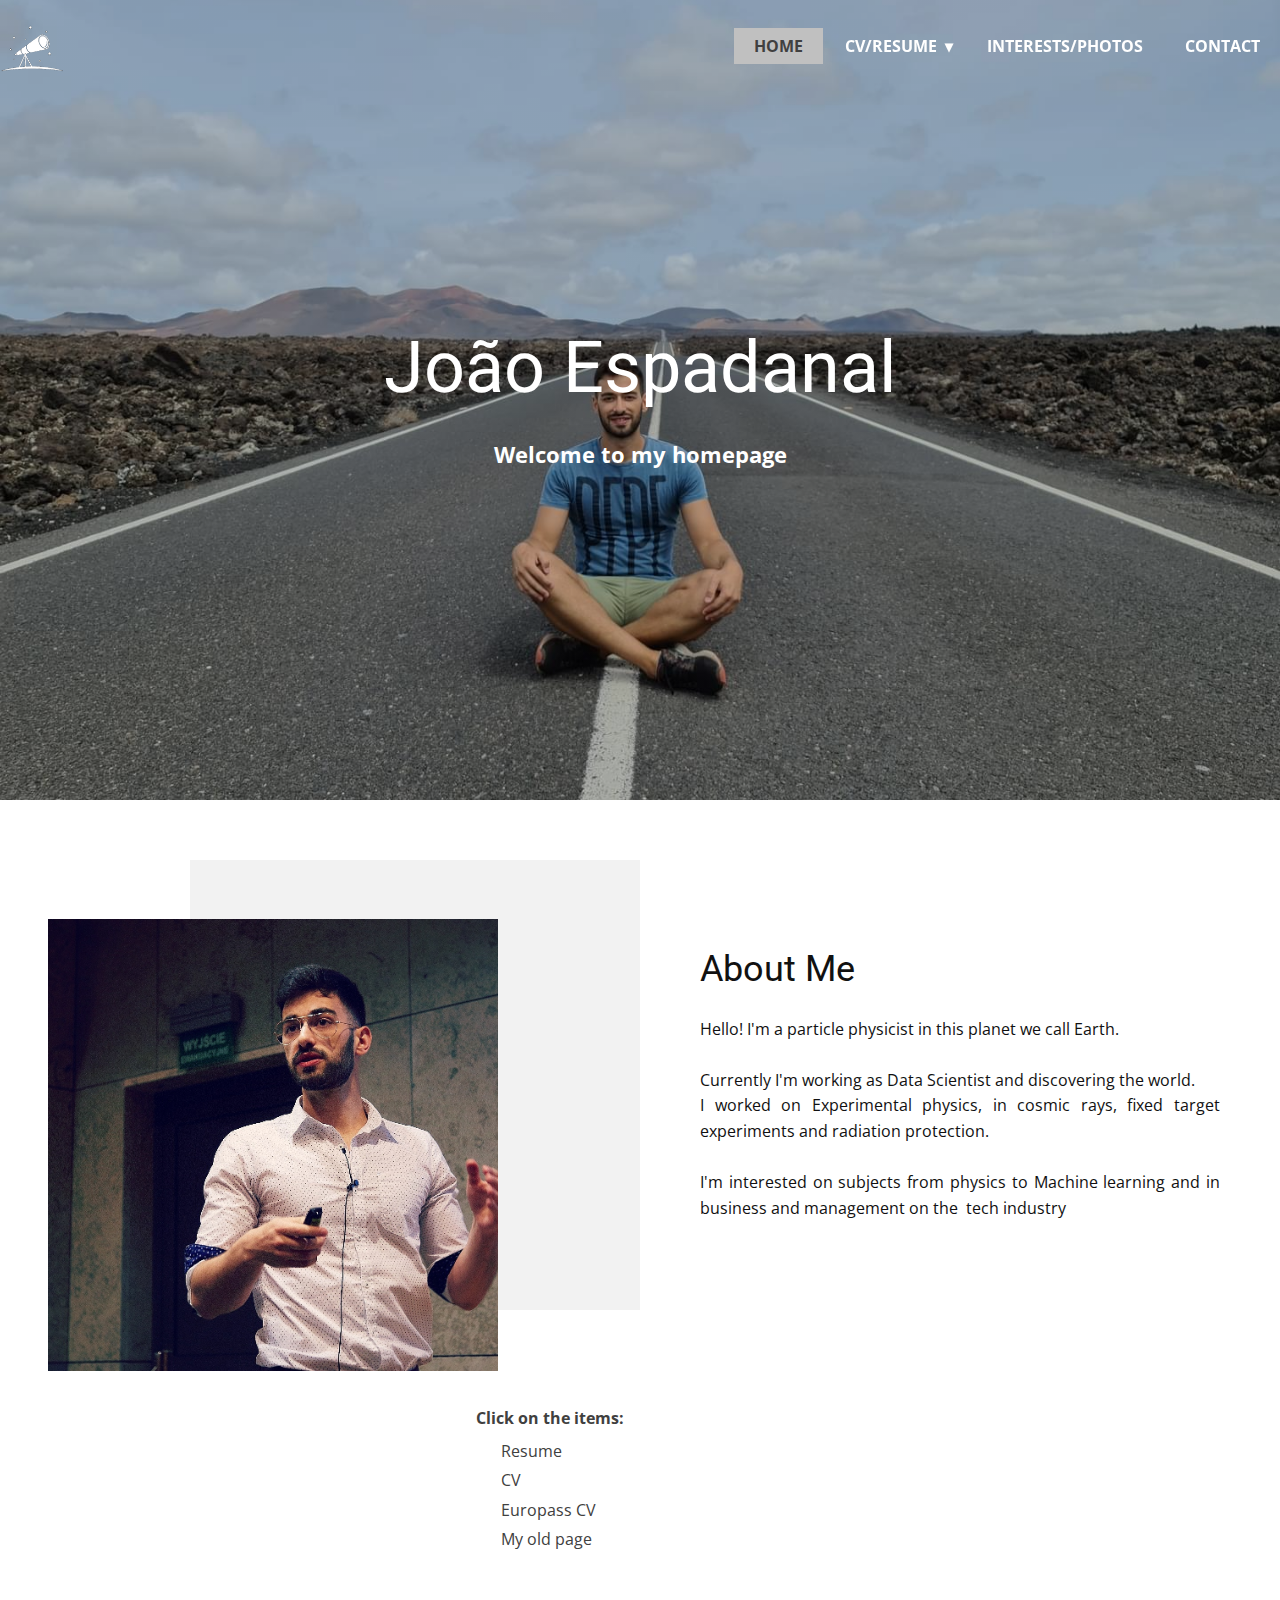
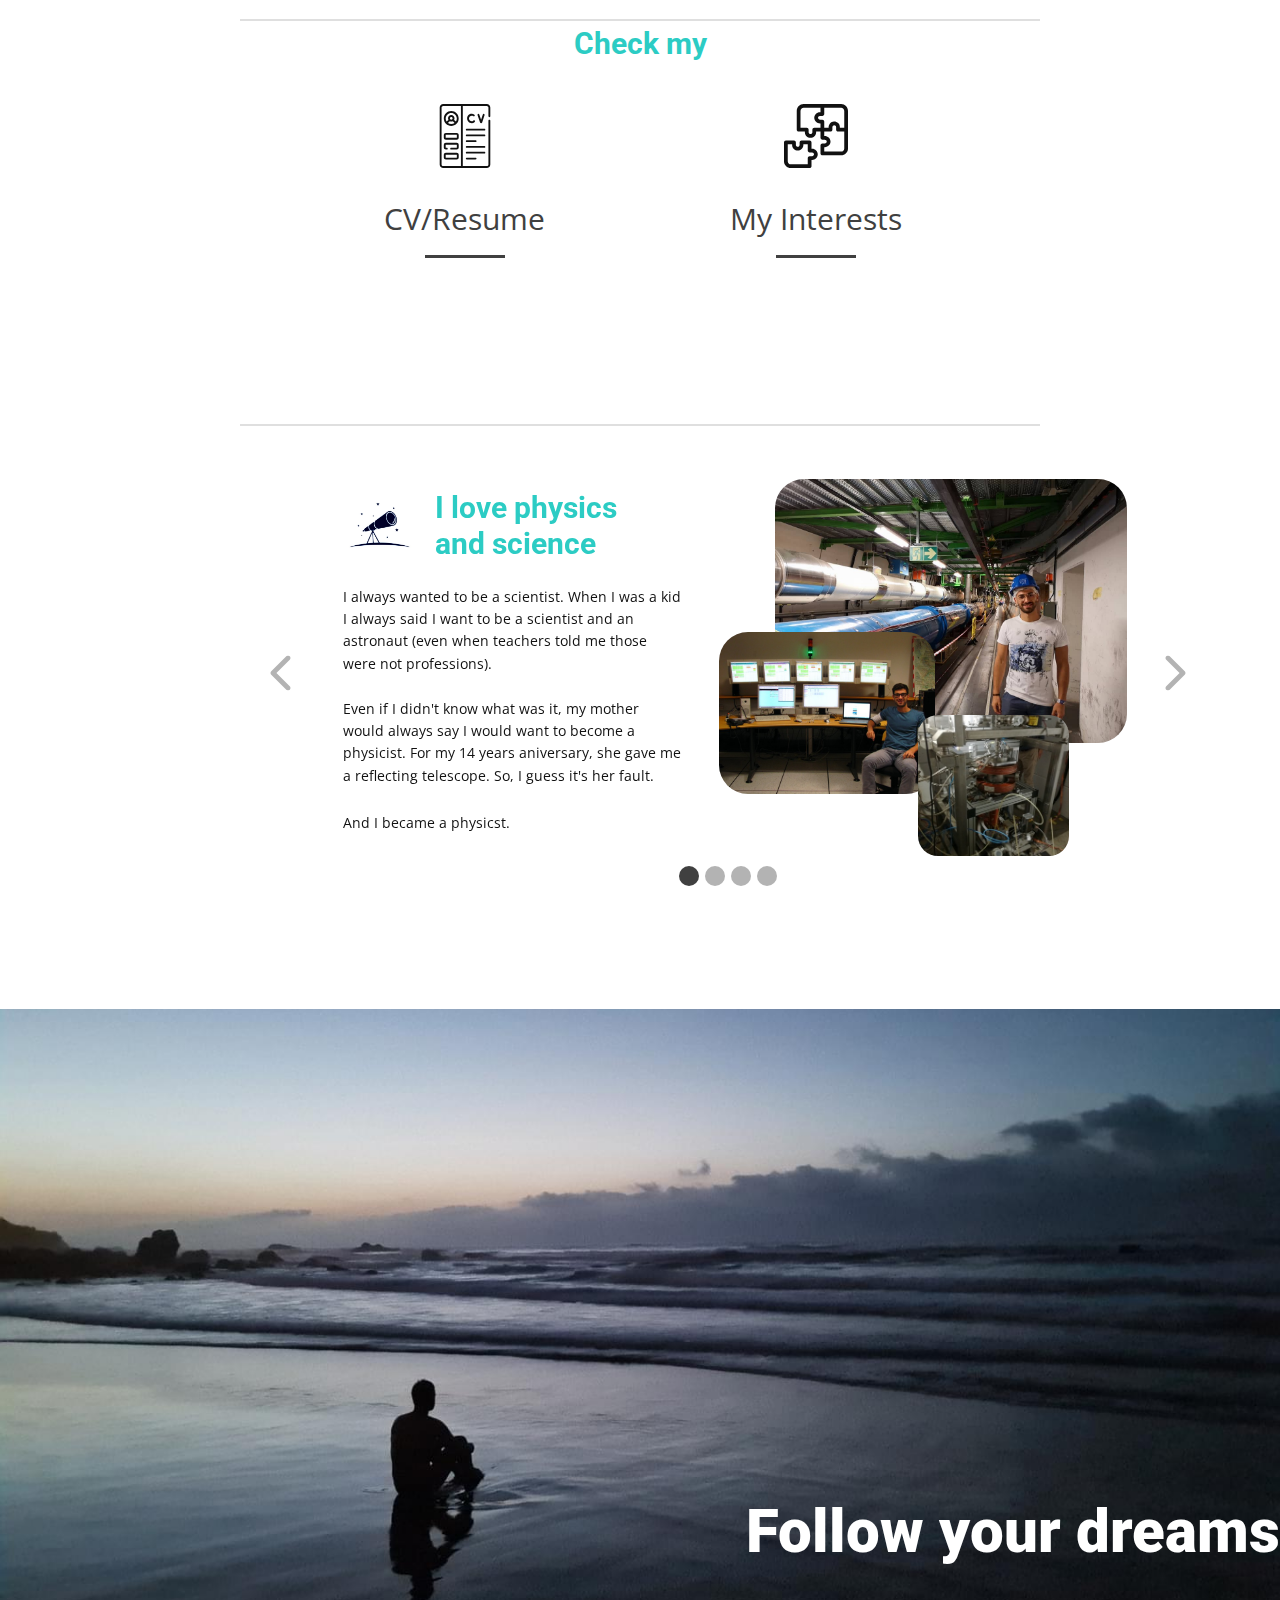
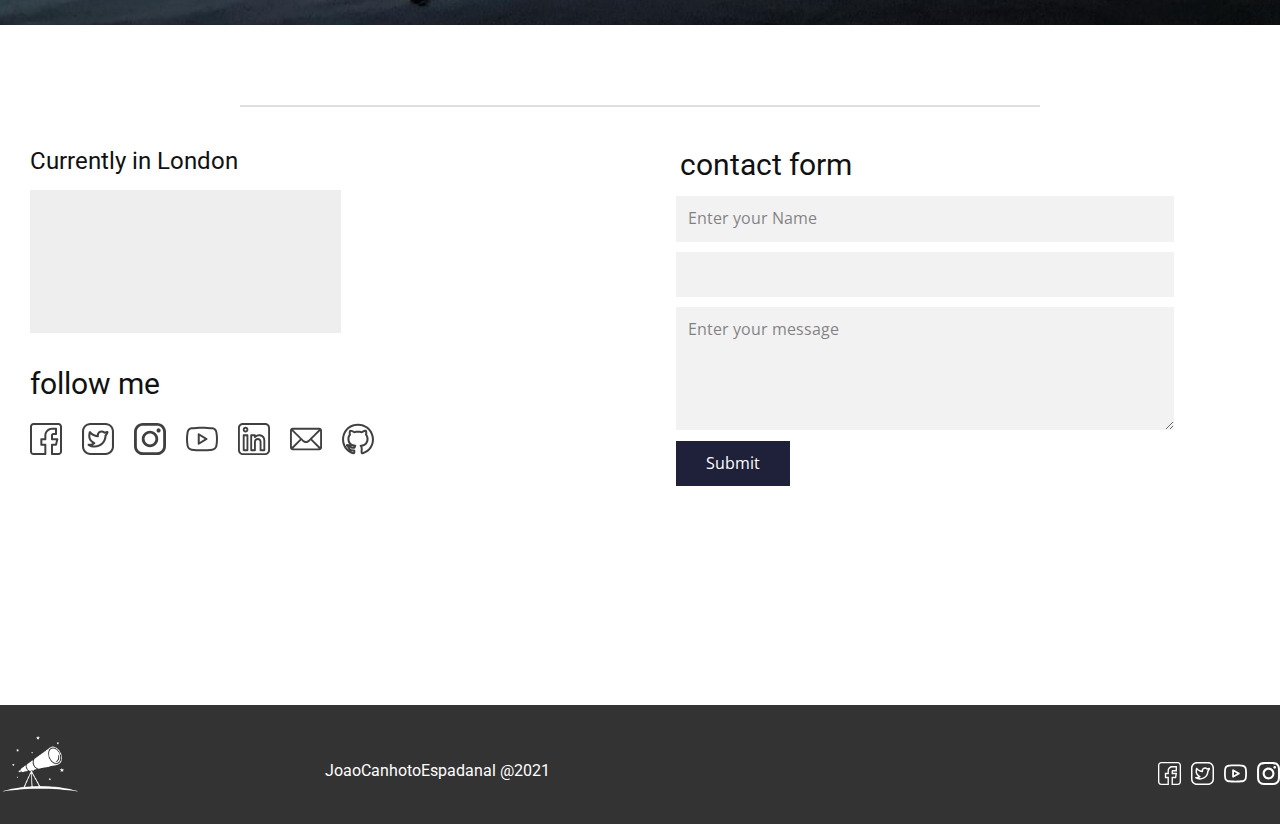
<file: index.html>
<!DOCTYPE html>
<html style="font-size: 16px;">
  <head>
    <meta name="viewport" content="width=device-width, initial-scale=1.0">
    <meta charset="utf-8">
<!--    <meta name="keywords" content="About Us">-->
<!--    <meta name="description" content="">-->
    <meta name="page_type" content="np-template-header-footer-from-plugin">
    <title>index</title>
    <link rel="stylesheet" href="nicepage.css" media="screen">
<link rel="stylesheet" href="index.css" media="screen">
    <script class="u-script" type="text/javascript" src="jquery.js" defer=""></script>
    <script class="u-script" type="text/javascript" src="nicepage.js" defer=""></script>
<!--    <meta name="generator" content="Nicepage 3.14.1, nicepage.com">-->
    <link id="u-theme-google-font" rel="stylesheet" href="https://fonts.googleapis.com/css?family=Roboto:100,100i,300,300i,400,400i,500,500i,700,700i,900,900i|Open+Sans:300,300i,400,400i,600,600i,700,700i,800,800i">


      <link rel="shortcut icon" href="./images/favicon.png"/>
      <title>Joao Home Page</title>
      <meta name="Author" content="Joao Espadanal" />
      <meta name="Copyright" content="Joao 2021" />
      <meta name="description" content="Joao homepage, Activities, Joao Espadanal, Joao Canhoto, Joao Pedro Canhoto" />
      <meta name="keywords" content="Joao Espadanal,Joao Canhoto, Activities " />
      <script async src="https://www.googletagmanager.com/gtag/js?id=G-4K6EFJFHWK"></script>
      <script>
  window.dataLayer = window.dataLayer || [];
  function gtag(){dataLayer.push(arguments);}
  gtag('js', new Date());

  gtag('config', 'G-TXT7EPYM2T');
</script>






      <script type="application/ld+json">{
		"@context": "http://schema.org",
		"@type": "Organization",
		"name": "WebSite382615",
		"url": "index.html",
		"logo": "images/telescope.png",
		"sameAs": [
				"https://facebook.com/joaopedrocanhoto",
				"https://twitter.com/JohnnyHadron",
				"https://youtube.com/channel/UC5UtwcAYQBeO-3aOQ_v6bUA",
				"https://www.instagram.com/johnnyhadron/",
				"https://linkedin.com/in/joaoespadanal/"
		]
}</script>
    <meta property="og:title" content="index">
    <meta property="og:type" content="website">
    <meta name="theme-color" content="#1f203a">
    <link rel="canonical" href="index.html">
    <meta property="og:url" content="index.html">
    <meta name="twitter:site" content="@">
    <meta name="twitter:card" content="summary_large_image">
    <meta name="twitter:title" content="index">
    <meta name="twitter:description" content="WebSite382615">
  </head>
  <body data-home-page="index.html" data-home-page-title="index" class="u-body u-overlap u-overlap-contrast u-overlap-transparent"><header class="u-clearfix u-grey-80 u-header u-sticky u-header" id="sec-ab9d"><div class="u-clearfix u-sheet u-valign-middle-sm u-valign-middle-xs u-sheet-1" bis_skin_checked="1">
        <a href="https://joaocanhoto.github.io/Homepage/index.html" class="u-image u-logo u-image-1" data-image-width="499" data-image-height="387" title="Home">
          <img src="images/telescope.png" class="u-logo-image u-logo-image-1" data-image-width="64">
        </a>
        <nav class="u-dropdown-icon u-menu u-menu-dropdown u-offcanvas u-menu-1" data-responsive-from="MD">
          <div class="menu-collapse" style="font-size: 1rem; letter-spacing: 0px; text-transform: uppercase; font-weight: 700;" bis_skin_checked="1">
            <a class="u-button-style u-custom-active-border-color u-custom-active-color u-custom-border u-custom-border-color u-custom-borders u-custom-hover-border-color u-custom-hover-color u-custom-left-right-menu-spacing u-custom-padding-bottom u-custom-text-active-color u-custom-text-color u-custom-text-hover-color u-custom-text-shadow u-custom-top-bottom-menu-spacing u-nav-link u-text-active-palette-1-base u-text-hover-palette-2-base u-text-white" href="#" style="padding: 5px 8px; font-size: calc(1em + 10px);">
              <svg><use xmlns:xlink="http://www.w3.org/1999/xlink" xlink:href="#menu-hamburger"></use></svg>
              <svg version="1.1" xmlns="http://www.w3.org/2000/svg" xmlns:xlink="http://www.w3.org/1999/xlink"><defs><symbol id="menu-hamburger" viewBox="0 0 16 16" style="width: 16px; height: 16px;"><rect y="1" width="16" height="2"></rect><rect y="7" width="16" height="2"></rect><rect y="13" width="16" height="2"></rect>
</symbol>
</defs></svg>
            </a>
          </div>
          <div class="u-custom-menu u-nav-container" bis_skin_checked="1">
            <ul class="u-nav u-spacing-2 u-unstyled u-nav-1"><li class="u-nav-item"><a class="u-active-grey-25 u-button-style u-hover-grey-80 u-nav-link u-text-active-custom-color-1 u-text-hover-white u-text-white" href="index.html" style="padding: 10px 20px;">home</a>
</li><li class="u-nav-item"><a class="u-active-grey-25 u-button-style u-hover-grey-80 u-nav-link u-text-active-custom-color-1 u-text-hover-white u-text-white" href="CV.html" style="padding: 10px 20px;">CV/Resume</a><div class="u-nav-popup"><ul class="u-h-spacing-20 u-nav u-unstyled u-v-spacing-10 u-nav-2"><li class="u-nav-item"><a class="u-button-style u-nav-link u-text-active-grey-90 u-text-grey-70 u-text-hover-palette-4-base u-white" href="CV.html#sec-7534" data-page-id="384394">About Me</a>
</li><li class="u-nav-item"><a class="u-button-style u-nav-link u-text-active-grey-90 u-text-grey-70 u-text-hover-palette-4-base u-white" href="CV.html#carousel_6f09" data-page-id="384394">Education and Training</a>
</li><li class="u-nav-item"><a class="u-button-style u-nav-link u-text-active-grey-90 u-text-grey-70 u-text-hover-palette-4-base u-white" href="CV.html#sec-1ccf" data-page-id="384394">Experience</a>
</li><li class="u-nav-item"><a class="u-button-style u-nav-link u-text-active-grey-90 u-text-grey-70 u-text-hover-palette-4-base u-white" href="CV.html#sec-efef" data-page-id="384394">Skills</a>
</li><li class="u-nav-item"><a class="u-button-style u-nav-link u-text-active-grey-90 u-text-grey-70 u-text-hover-palette-4-base u-white" href="CV.html#sec-1324" data-page-id="384394">Publications</a>
</li></ul>
</div>
</li><li class="u-nav-item"><a class="u-active-grey-25 u-button-style u-hover-grey-80 u-nav-link u-text-active-custom-color-1 u-text-hover-white u-text-white" href="Interests.html" style="padding: 10px 20px;">Interests/Photos</a>
</li><li class="u-nav-item"><a class="u-active-grey-25 u-button-style u-hover-grey-80 u-nav-link u-text-active-custom-color-1 u-text-hover-white u-text-white" href="index.html#contact" data-page-id="382638" style="padding: 10px 20px;">Contact</a>
</li></ul>
          </div>
          <div class="u-custom-menu u-nav-container-collapse" bis_skin_checked="1">
            <div class="u-black u-container-style u-inner-container-layout u-opacity u-opacity-95 u-sidenav" bis_skin_checked="1">
              <div class="u-sidenav-overflow" bis_skin_checked="1">
                <div class="u-menu-close" bis_skin_checked="1"></div>
                <ul class="u-align-center u-nav u-popupmenu-items u-unstyled u-nav-3"><li class="u-nav-item"><a class="u-button-style u-nav-link" href="index.html" style="padding: 10px 20px;">home</a>
</li><li class="u-nav-item"><a class="u-button-style u-nav-link" href="CV.html" style="padding: 10px 20px;">CV/Resume</a><div class="u-nav-popup"><ul class="u-h-spacing-20 u-nav u-unstyled u-v-spacing-10 u-nav-4"><li class="u-nav-item"><a class="u-button-style u-nav-link" href="CV.html#sec-7534" data-page-id="384394">About Me</a>
</li><li class="u-nav-item"><a class="u-button-style u-nav-link" href="CV.html#carousel_6f09" data-page-id="384394">Education and Training</a>
</li><li class="u-nav-item"><a class="u-button-style u-nav-link" href="CV.html#sec-1ccf" data-page-id="384394">Experience</a>
</li><li class="u-nav-item"><a class="u-button-style u-nav-link" href="CV.html#sec-efef" data-page-id="384394">Skills</a>
</li><li class="u-nav-item"><a class="u-button-style u-nav-link" href="CV.html#sec-1324" data-page-id="384394">Publications</a>
</li></ul>
</div>
</li><li class="u-nav-item"><a class="u-button-style u-nav-link" href="Interests.html" style="padding: 10px 20px;">Interests/Photos</a>
</li><li class="u-nav-item"><a class="u-button-style u-nav-link" href="index.html#contact" data-page-id="382638" style="padding: 10px 20px;">Contact</a>
</li></ul>
              </div>
            </div>
            <div class="u-black u-menu-overlay u-opacity u-opacity-70" bis_skin_checked="1"></div>
          </div>
        </nav>
      </div></header>
    <section class="u-align-center u-clearfix u-image u-shading u-section-1" src="" data-image-width="1440" data-image-height="1080" id="sec-b9c9">
      <div class="u-clearfix u-sheet u-valign-middle u-sheet-1" bis_skin_checked="1">
        <h1 class="u-text u-title u-text-1">João Espadanal</h1>
        <p class="u-large-text u-text u-text-variant u-text-2">Welcome to my homepage</p>
      </div>
    </section>
    <section class="u-clearfix u-section-2" id="sec-7848">
      <div class="u-clearfix u-sheet u-sheet-1" bis_skin_checked="1">
        <div class="u-clearfix u-expanded-width u-gutter-0 u-layout-wrap u-layout-wrap-1" bis_skin_checked="1">
          <div class="u-layout" bis_skin_checked="1">
            <div class="u-layout-row" bis_skin_checked="1">
              <div class="u-container-style u-layout-cell u-left-cell u-size-30 u-layout-cell-1" bis_skin_checked="1">
                <div class="u-container-layout u-container-layout-1" bis_skin_checked="1">
                  <div class="u-grey-10 u-opacity u-opacity-50 u-shape u-shape-rectangle u-shape-1" bis_skin_checked="1"></div>
                  <img class="u-image u-image-1" src="images/IMG_20160808_092140.jpg" data-image-width="1067" data-image-height="1067">
                </div>
              </div>
              <div class="u-container-style u-layout-cell u-right-cell u-size-30 u-layout-cell-2" bis_skin_checked="1">
                <div class="u-container-layout u-container-layout-2" bis_skin_checked="1">
                  <h2 class="u-align-left u-text u-text-1">About Me</h2>
                  <p class="u-align-justify u-text u-text-2">Hello! I'm a particle physicist in this planet we call Earth.<br>
                    <br>Currently I'm working as Data Scientist and discovering the world.&nbsp;<br>I worked on Experimental physics, in cosmic rays, fixed target experiments and radiation protection.&nbsp;<br>
                    <br>I'm interested on subjects from physics to Machine learning and in business and management on the&nbsp; tech industry<br>
                  </p>
                </div>
              </div>
            </div>
          </div>
        </div>
        <p class="u-text u-text-grey-75 u-text-3">Click on the items:</p>
        <a href="https://drive.google.com/file/d/1ksBEe5CAIUf4QthauH6K-JwAIkFNIukx/view?usp=sharing" class="u-btn u-btn-round u-button-style u-hover-grey-40 u-radius-7 u-text-active-palette-4-base u-text-grey-75 u-text-hover-white u-white u-btn-1">Resume&nbsp; &nbsp; &nbsp; &nbsp;</a>
        <a href="https://drive.google.com/file/d/1KB6PJ6GjE5OLDb7U37z0pCvVo1TZqlv5/view?usp=sharing" class="u-btn u-btn-round u-button-style u-hover-grey-40 u-radius-7 u-text-active-palette-4-base u-text-grey-75 u-text-hover-white u-white u-btn-2">CV&nbsp; &nbsp; &nbsp; &nbsp; &nbsp; &nbsp; &nbsp; &nbsp; &nbsp;</a>
        <a href="https://europa.eu/!nU87kF" class="u-btn u-btn-round u-button-style u-hover-grey-40 u-radius-7 u-text-active-palette-4-base u-text-grey-75 u-text-hover-white u-white u-btn-3">Europass CV</a>
        <a href="www.lip.pt/~jespada" class="u-btn u-btn-round u-button-style u-hover-grey-40 u-radius-7 u-text-active-palette-4-base u-text-grey-75 u-text-hover-white u-white u-btn-4">My old page</a>
      </div>
    </section>
    <section class="u-clearfix u-section-3" id="sec-9872">
      <div class="u-clearfix u-sheet u-sheet-1">
        <div class="u-border-2 u-border-grey-15 u-line u-line-horizontal u-opacity u-opacity-85 u-line-1" bis_skin_checked="1"></div>
        <h3 class="u-align-center u-text u-text-palette-4-base u-text-1">Check my</h3>
        <div class="u-align-center u-list u-list-1" bis_skin_checked="1">
          <div class="u-repeater u-repeater-1" bis_skin_checked="1">
            <div class="u-align-center u-container-style u-list-item u-repeater-item" data-href="CV.html" data-page-id="384394">
              <div class="u-container-layout u-similar-container u-container-layout-1" bis_skin_checked="1"><span class="u-icon u-icon-1"><svg class="u-svg-link" preserveAspectRatio="xMidYMin slice" viewBox="0 0 512 512" style=""><use xmlns:xlink="http://www.w3.org/1999/xlink" xlink:href="#svg-ff62"></use></svg><svg class="u-svg-content" viewBox="0 0 512 512" id="svg-ff62"><g><g><path d="m310.217 93.67c4.497 0 8.832 1.323 12.538 3.826 3.434 2.318 8.097 1.416 10.416-2.017 2.32-3.434 1.416-8.097-2.017-10.416-6.195-4.185-13.436-6.398-20.937-6.398-20.643 0-37.438 16.795-37.438 37.438s16.795 37.439 37.438 37.439c8.251 0 15.658-2.713 21.42-7.844 1.131-1.007 2.203-2.114 3.189-3.289 2.662-3.176 2.245-7.908-.93-10.57-3.175-2.663-7.908-2.245-10.569.93-.519.619-1.081 1.2-1.67 1.724-3.013 2.683-6.862 4.044-11.44 4.044-12.37 0-22.434-10.064-22.434-22.434 0-12.369 10.064-22.433 22.434-22.433z"></path><path d="m384.903 153.541h.06c3.765-.025 7.11-2.437 8.339-6.053l19.549-58.846c1.306-3.932-.823-8.178-4.755-9.485-3.933-1.308-8.179.822-9.485 4.754l-13.836 41.649-14.528-41.853c-1.359-3.915-5.634-5.988-9.548-4.627-3.914 1.359-5.986 5.633-4.627 9.547l20.488 59.023c1.254 3.531 4.602 5.891 8.343 5.891z"></path><path d="m410.919 243.935h-140.705c-4.143 0-7.502 3.359-7.502 7.502s3.359 7.502 7.502 7.502h140.705c4.143 0 7.502-3.359 7.502-7.502s-3.358-7.502-7.502-7.502z"></path><path d="m270.214 304.959h70.353c4.143 0 7.502-3.358 7.502-7.502s-3.359-7.502-7.502-7.502h-70.353c-4.143 0-7.502 3.358-7.502 7.502s3.359 7.502 7.502 7.502z"></path><path d="m410.919 335.974h-140.705c-4.143 0-7.502 3.358-7.502 7.502s3.359 7.502 7.502 7.502h140.705c4.143 0 7.502-3.359 7.502-7.502s-3.358-7.502-7.502-7.502z"></path><path d="m418.422 389.496c0-4.144-3.359-7.502-7.502-7.502h-140.706c-4.143 0-7.502 3.358-7.502 7.502s3.359 7.502 7.502 7.502h140.705c4.144.001 7.503-3.358 7.503-7.502z"></path><path d="m270.214 429.242c-4.143 0-7.502 3.358-7.502 7.502s3.359 7.502 7.502 7.502h70.353c4.143 0 7.502-3.359 7.502-7.502s-3.359-7.502-7.502-7.502z"></path><path d="m410.919 197.915h-140.705c-4.143 0-7.502 3.359-7.502 7.502s3.359 7.502 7.502 7.502h140.705c4.143 0 7.502-3.359 7.502-7.502s-3.358-7.502-7.502-7.502z"></path><path d="m450.916 105.271c4.143 0 7.502-3.359 7.502-7.502v-69.058c.001-15.831-12.879-28.711-28.711-28.711h-347.414c-15.832 0-28.712 12.88-28.712 28.711v454.577c0 15.831 12.88 28.711 28.712 28.711h347.413c15.832 0 28.712-12.88 28.712-28.711v-350.445c0-4.144-3.359-7.502-7.502-7.502s-7.502 3.359-7.502 7.502v350.446c0 7.558-6.149 13.707-13.707 13.707h-191.213v-481.991h191.212c7.558 0 13.707 6.148 13.707 13.707v69.058c.001 4.143 3.36 7.501 7.503 7.501zm-227.427 391.724h-141.196c-7.558 0-13.707-6.148-13.707-13.707v-454.577c0-7.558 6.149-13.707 13.707-13.707h141.196z"></path><path d="m146.133 175.586c32.697 0 59.483-26.623 59.483-59.483 0-32.799-26.684-59.483-59.483-59.483s-59.483 26.684-59.483 59.483c0 32.82 26.746 59.483 59.483 59.483zm0-15.005c-9.72 0-18.714-3.143-26.04-8.453 3.123-6.322 8.521-11.396 15.059-14.091 3.336 1.569 7.057 2.451 10.981 2.451s7.645-.882 10.981-2.451c6.538 2.695 11.936 7.769 15.059 14.091-7.325 5.311-16.32 8.453-26.04 8.453zm-10.89-45.988c0-6.006 4.885-10.891 10.891-10.891 6.005 0 10.891 4.885 10.891 10.891 0 6.005-4.885 10.89-10.891 10.89s-10.891-4.885-10.891-10.89zm10.89-42.968c24.526 0 44.478 19.953 44.478 44.478 0 9.171-2.791 17.702-7.567 24.79-3.639-5.618-8.499-10.333-14.256-13.774 2.062-3.715 3.241-7.985 3.241-12.526 0-14.279-11.617-25.896-25.896-25.896s-25.896 11.617-25.896 25.896c0 4.542 1.179 8.811 3.241 12.526-5.758 3.441-10.618 8.156-14.256 13.774-4.776-7.088-7.567-15.619-7.567-24.79 0-24.525 19.953-44.478 44.478-44.478z"></path><path d="m102.663 285.222h86.94c8.935 0 16.204-7.269 16.204-16.203v-21.435c0-8.935-7.269-16.203-16.204-16.203h-86.94c-8.935 0-16.204 7.269-16.204 16.203v21.435c0 8.934 7.269 16.203 16.204 16.203zm-1.199-37.638c0-.661.538-1.199 1.199-1.199h86.94c.661 0 1.199.537 1.199 1.199v21.435c0 .661-.538 1.199-1.199 1.199h-86.94c-.661 0-1.199-.537-1.199-1.199z"></path><path d="m102.663 364.734h7.57c4.143 0 7.502-3.358 7.502-7.502s-3.359-7.502-7.502-7.502h-7.57c-.661 0-1.199-.537-1.199-1.199v-21.435c0-.661.538-1.199 1.199-1.199h86.94c.661 0 1.199.537 1.199 1.199v21.435c0 .661-.538 1.199-1.199 1.199h-44.297c-4.143 0-7.502 3.359-7.502 7.502s3.359 7.502 7.502 7.502h44.297c8.935 0 16.204-7.269 16.204-16.203v-21.435c0-8.935-7.269-16.203-16.204-16.203h-86.94c-8.935 0-16.204 7.269-16.204 16.203v21.435c0 8.935 7.269 16.203 16.204 16.203z"></path><path d="m102.663 444.247h86.94c8.935 0 16.204-7.269 16.204-16.203v-21.435c0-8.935-7.269-16.203-16.204-16.203h-86.94c-8.935 0-16.204 7.269-16.204 16.203v21.435c0 8.934 7.269 16.203 16.204 16.203zm-1.199-37.639c0-.661.538-1.199 1.199-1.199h86.94c.661 0 1.199.537 1.199 1.199v21.435c0 .661-.538 1.199-1.199 1.199h-86.94c-.661 0-1.199-.537-1.199-1.199z"></path>
</g>
</g></svg></span>
                <a href="CV.html" data-page-id="384394" class="u-active-palette-4-base u-border-2 u-border-white u-btn u-btn-round u-button-style u-hover-grey-75 u-none u-radius-10 u-text-active-white u-text-grey-75 u-text-hover-white u-btn-1">CV/Resume</a>
                <div class="u-border-3 u-border-grey-75 u-line u-line-horizontal u-line-2" bis_skin_checked="1"></div>
              </div>
            </div>
            <div class="u-align-center u-container-style u-list-item u-repeater-item" data-href="Interests.html" data-page-id="386518">
              <div class="u-container-layout u-similar-container u-container-layout-2" bis_skin_checked="1"><span class="u-icon u-icon-2"><svg class="u-svg-link" preserveAspectRatio="xMidYMin slice" viewBox="0 0 512 512" style=""><use xmlns:xlink="http://www.w3.org/1999/xlink" xlink:href="#svg-00ab"></use></svg><svg class="u-svg-content" viewBox="0 0 512 512" id="svg-00ab"><g><path d="m225.001 357h-5.001v-50c0-8.284-6.716-15-15-15h-65c-8.284 0-15 6.716-15 15v18.303c0 8.786-6.357 16.267-14.171 16.676-4.172.229-8.139-1.235-11.151-4.095-3.017-2.863-4.678-6.729-4.678-10.884v-20c0-8.284-6.716-15-15-15h-65c-8.284 0-15 6.716-15 15v150c0 30.327 24.673 55 55 55h150c8.284 0 15-6.716 15-15v-50h5c24.813 0 45-20.187 45-45s-20.187-45-44.999-45zm-.001 60h-20c-8.284 0-15 6.716-15 15v50h-135c-13.785 0-25-11.215-25-25v-135h35v5c0 12.286 5.112 24.185 14.026 32.644 9.041 8.582 20.894 12.951 33.371 12.294 23.89-1.251 42.603-21.735 42.603-46.635v-3.303h35v50c0 8.284 6.716 15 15 15h20.001c8.271 0 14.999 6.729 14.999 15s-6.729 15-15 15z"></path><path d="m512 55c0-30.327-24.673-55-55-55h-150-150c-30.327 0-55 24.673-55 55.001l.001 149.999c0 8.284 6.716 15 15 15h49.999v5c0 24.813 20.188 45 45.001 45 24.812 0 44.999-20.187 44.999-44.999v-5.001h34.999l.001 50c0 8.284 6.716 15 15 15h18.303c8.786 0 16.267 6.357 16.676 14.171.219 4.179-1.235 8.139-4.095 11.151-2.863 3.017-6.728 4.678-10.884 4.678h-20c-8.284 0-15 6.716-15 15v65c0 8.284 6.716 15 15 15h150c30.327 0 55-24.673 55-55zm-190 25v-50h135c13.785 0 25 11.215 25 25v135h-35v-5c0-12.286-5.112-24.185-14.026-32.644-9.042-8.582-20.906-12.947-33.371-12.294-23.89 1.251-42.603 21.736-42.603 46.635v3.303h-34.999l-.001-50c0-8.284-6.716-15-15-15h-18.303c-8.786 0-16.267-6.357-16.676-14.171-.219-4.178 1.235-8.139 4.095-11.151 2.863-3.017 6.729-4.678 10.884-4.678h20c8.284 0 15-6.716 15-15zm-80 110c-8.284 0-15 6.716-15 15v20.001c0 8.271-6.729 14.999-15 14.999s-15-6.729-15-15v-20c0-8.284-6.716-15-15-15h-49.999l-.001-134.999c0-13.785 11.215-25.001 25-25.001h135v35h-5c-12.286 0-24.185 5.112-32.644 14.026-8.581 9.041-12.947 20.893-12.294 33.371 1.251 23.89 21.735 42.603 46.635 42.603h3.303l.001 35zm215 190h-135v-35h5c12.286 0 24.185-5.112 32.645-14.026 8.58-9.041 12.946-20.893 12.293-33.371-1.251-23.89-21.736-42.603-46.635-42.603h-3.303l-.001-35h50.001c8.284 0 15-6.716 15-15v-18.303c0-8.786 6.357-16.267 14.171-16.676 4.175-.212 8.14 1.236 11.151 4.095 3.017 2.863 4.678 6.729 4.678 10.884v20c0 8.284 6.716 15 15 15h49.999l.001 135c0 13.785-11.215 25-25 25z"></path>
</g></svg></span>
                <a href="Interests.html" data-page-id="386518" class="u-active-palette-4-base u-border-2 u-border-white u-btn u-btn-round u-button-style u-hover-grey-75 u-none u-radius-10 u-text-active-white u-text-grey-75 u-text-hover-white u-btn-2">My Interests</a>
                <div class="u-border-3 u-border-grey-75 u-line u-line-horizontal u-line-3" bis_skin_checked="1"></div>
              </div>
            </div>
          </div>
        </div>
      </div>
    </section>
    <section class="u-align-center u-clearfix u-section-4" id="sec-0feb">
      <div class="u-clearfix u-sheet u-sheet-1">
        <div class="u-border-2 u-border-grey-15 u-line u-line-horizontal u-opacity u-opacity-85 u-line-1"></div>
        <div id="carousel-5989" data-interval="5000" data-u-ride="carousel" class="u-carousel u-expanded-width-md u-expanded-width-sm u-expanded-width-xs u-slider u-slider-1">
          <ol class="u-absolute-hcenter u-carousel-indicators u-carousel-indicators-1">
            <li data-u-target="#carousel-5989" class="u-active u-active-grey-75 u-grey-30 u-hover-palette-4-base u-shape-circle" data-u-slide-to="0" style="width: 20px; height: 20px;"></li>
            <li data-u-target="#carousel-5989" class="u-active-grey-75 u-grey-30 u-hover-palette-4-base u-shape-circle" data-u-slide-to="1" style="width: 20px; height: 20px;"></li>
            <li data-u-target="#carousel-5989" class="u-active-grey-75 u-grey-30 u-hover-palette-4-base u-shape-circle" data-u-slide-to="2" style="width: 20px; height: 20px;"></li>
            <li data-u-target="#carousel-5989" class="u-active-grey-75 u-grey-30 u-hover-palette-4-base u-shape-circle" data-u-slide-to="3" style="width: 20px; height: 20px;"></li>
          </ol>
          <div class="u-carousel-inner" role="listbox" style="">
            <div class="u-active u-carousel-item u-container-style u-slide">
              <div class="u-container-layout u-valign-bottom-xl u-container-layout-1">
                <a href="https://nicepage.com/k/membership-website-templates" class="u-btn u-button-style u-hover-palette-4-base u-none u-btn-1" data-animation-name="wobble" data-animation-duration="1000" data-animation-delay="0" data-animation-direction=""><span class="u-file-icon u-icon"><img src="images/Screenshot2021-05-09at22.26.43.jpeg" alt=""></span>
                </a>
                <h3 class="u-align-center-xl u-align-center-xs u-align-left-lg u-align-left-md u-align-left-sm u-text u-text-palette-4-base u-text-1">I love physics&nbsp;<br>and science
                </h3>
                <p class="u-align-justify-lg u-align-justify-md u-align-justify-sm u-align-justify-xs u-align-left-xl u-large-text u-text u-text-variant u-text-2">I always wanted to be a scientist. When I was a kid I always said I want to be a scientist and an astronaut (even when teachers told me those were not professions).<br>
                  <br>Even if I didn't know what was it, my mother would always say I would want to become a physicist. For my 14 years aniversary, she gave me a reflecting telescope. So, I guess it's her fault.&nbsp;<span style="font-size: 0.6875rem;">
                    <br>
                    <br>
                  </span>And I became a physicst.
                </p>
                <img src="images/70391880_2426689520921864_2420661699357981467_n1.jpg" alt="" class="u-image u-image-round u-radius-29 u-image-1" data-image-width="1080" data-image-height="810">
                <img src="images/auger.jpg" alt="" class="u-image u-image-round u-radius-29 u-image-2" data-image-width="642" data-image-height="482">
                <img src="images/linac.jpg" alt="" class="u-image u-image-round u-radius-20 u-image-3" data-image-width="320" data-image-height="427">
              </div>
            </div>
            <div class="u-carousel-item u-container-style u-slide">
              <div class="u-container-layout u-container-layout-2">
                <h3 class="u-align-center u-text u-text-palette-4-base u-text-3">
                  <span style="font-weight: 700;">I love Travel&nbsp;<br>
                  </span>
                  <span style="font-size: 1.625rem;">and Food</span>
                </h3>
                <p class="u-align-center u-text u-text-4"> “The world is a book, and those who do not travel read only one page.” </p>
                <img src="images/korea4.jpg" alt="" class="u-image u-image-round u-radius-20 u-image-4" data-image-width="624" data-image-height="446">
                <img src="images/egypy.jpg" alt="" class="u-image u-image-round u-radius-20 u-image-5" data-image-width="598" data-image-height="540">
                <img src="images/francesinha.jpg" alt="" class="u-image u-image-round u-radius-10 u-image-6" data-image-width="368" data-image-height="276">
                <p class="u-align-center u-text u-text-5">I believe all portuguese are obsessed with food and we have a huge amount of food related proverbs</p>
                <img src="images/thai3.jpg" alt="" class="u-image u-image-round u-radius-20 u-image-7" data-image-width="500" data-image-height="433">
                <img src="images/korea6.jpg" alt="" class="u-image u-image-round u-radius-20 u-image-8" data-image-width="531" data-image-height="398">
                <img src="images/tenerife.jpg" alt="" class="u-image u-image-round u-radius-20 u-image-9" data-image-width="576" data-image-height="432">
              </div>
            </div>
            <div class="test-slide u-carousel-item u-container-style u-slide">
              <div class="u-container-layout u-container-layout-3">
                <h3 class="u-align-center-sm u-align-center-xs u-text u-text-default-lg u-text-default-md u-text-default-sm u-text-default-xl u-text-palette-4-base u-text-6">Try new things</h3>
                <p class="u-text u-text-grey-75 u-text-7">
                  <span style="font-style: italic;">"Twenty years from now you will be more disappointed by the things you didn’t do than by the things you did".</span>
                </p>
                <img src="images/Picture6.jpg" alt="" class="u-image u-image-round u-radius-20 u-image-10" data-image-width="960" data-image-height="540">
                <img src="images/rafting1.jpg" alt="" class="u-image u-image-round u-radius-10 u-image-11" data-image-width="672" data-image-height="377">
                <img src="images/party.jpg" alt="" class="u-image u-image-round u-radius-10 u-image-12" data-image-width="531" data-image-height="399">
                <img src="images/ski2.jpg" alt="" class="u-image u-image-round u-radius-20 u-image-13" data-image-width="720" data-image-height="540">
                <img src="images/dinner.jpg" alt="" class="u-image u-image-round u-radius-20 u-image-14" data-image-width="720" data-image-height="540">
                <img src="images/skydive1.jpg" alt="" class="u-image u-image-round u-radius-20 u-image-15" data-image-width="570" data-image-height="428">
                <img src="images/moto2.jpg" alt="" class="u-image u-image-round u-radius-20 u-image-16" data-image-width="312" data-image-height="417">
              </div>
            </div>
            <div class="test-slide u-align-left-lg u-align-left-md u-align-left-sm u-align-left-xl u-carousel-item u-container-style u-slide">
              <div class="u-container-layout u-container-layout-4">
                <h4 class="u-align-center-xs u-text u-text-palette-4-base u-text-8">One of my favorites poems</h4>
                <p class="u-align-left-xs u-text u-text-grey-75 u-text-9">Mar português</p>
                <p class="u-align-left-xs u-text u-text-grey-75 u-text-10">Ó mar salgado, quanto do teu sal<br>São lágrimas de Portugal!<br>Por te cruzarmos, quantas mães choraram,<br>Quantos filhos em vão rezaram!<br>Quantas noivas ficaram por casar<br>Para que fosses nosso, ó mar!<br>
                  <br>Valeu a pena? Tudo vale a pena<br>Se a alma não é pequena.<br>Quem quer passar além do Bojador<br>Tem que passar além da dor.<br>Deus ao mar o perigo e o abismo deu,<br>Mas nele é que espelhou o céu.
                </p>
              </div>
            </div>
          </div>
          <a class="u-absolute-vcenter u-carousel-control u-carousel-control-prev u-hidden-xs u-text-grey-30 u-carousel-control-1" href="#carousel-5989" role="button" data-u-slide="prev">
            <span aria-hidden="true">
              <svg viewBox="0 0 451.847 451.847"><path d="M97.141,225.92c0-8.095,3.091-16.192,9.259-22.366L300.689,9.27c12.359-12.359,32.397-12.359,44.751,0
c12.354,12.354,12.354,32.388,0,44.748L173.525,225.92l171.903,171.909c12.354,12.354,12.354,32.391,0,44.744
c-12.354,12.365-32.386,12.365-44.745,0l-194.29-194.281C100.226,242.115,97.141,234.018,97.141,225.92z"></path></svg>
            </span>
            <span class="sr-only">
              <svg viewBox="0 0 451.847 451.847"><path d="M97.141,225.92c0-8.095,3.091-16.192,9.259-22.366L300.689,9.27c12.359-12.359,32.397-12.359,44.751,0
c12.354,12.354,12.354,32.388,0,44.748L173.525,225.92l171.903,171.909c12.354,12.354,12.354,32.391,0,44.744
c-12.354,12.365-32.386,12.365-44.745,0l-194.29-194.281C100.226,242.115,97.141,234.018,97.141,225.92z"></path></svg>
            </span>
          </a>
          <a class="u-absolute-vcenter u-carousel-control u-carousel-control-next u-hidden-xs u-text-grey-30 u-carousel-control-2" href="#carousel-5989" role="button" data-u-slide="next">
            <span aria-hidden="true">
              <svg viewBox="0 0 451.846 451.847"><path d="M345.441,248.292L151.154,442.573c-12.359,12.365-32.397,12.365-44.75,0c-12.354-12.354-12.354-32.391,0-44.744
L278.318,225.92L106.409,54.017c-12.354-12.359-12.354-32.394,0-44.748c12.354-12.359,32.391-12.359,44.75,0l194.287,194.284
c6.177,6.18,9.262,14.271,9.262,22.366C354.708,234.018,351.617,242.115,345.441,248.292z"></path></svg>
            </span>
            <span class="sr-only">
              <svg viewBox="0 0 451.846 451.847"><path d="M345.441,248.292L151.154,442.573c-12.359,12.365-32.397,12.365-44.75,0c-12.354-12.354-12.354-32.391,0-44.744
L278.318,225.92L106.409,54.017c-12.354-12.359-12.354-32.394,0-44.748c12.354-12.359,32.391-12.359,44.75,0l194.287,194.284
c6.177,6.18,9.262,14.271,9.262,22.366C354.708,234.018,351.617,242.115,345.441,248.292z"></path></svg>
            </span>
          </a>
        </div>
      </div>
    </section>
    <section class="u-align-right u-clearfix u-image u-section-5" id="carousel_14e4" data-image-width="1440" data-image-height="1080">
      <div class="u-clearfix u-sheet u-valign-bottom u-sheet-1" bis_skin_checked="1">
        <h1 class="u-custom-font u-text u-text-white u-text-1">Follow your dreams<br>
        </h1>
      </div>
    </section>
    <section class="u-clearfix u-section-6" id="contact">
      <div class="u-clearfix u-sheet u-sheet-1">
        <div class="u-align-center u-border-2 u-border-grey-15 u-line u-line-horizontal u-opacity u-opacity-85 u-line-1"></div>
        <div class="u-clearfix u-expanded-width u-layout-wrap u-layout-wrap-1" bis_skin_checked="1">
          <div class="u-layout" bis_skin_checked="1" style="">
            <div class="u-layout-row" bis_skin_checked="1" style="">
              <div class="u-size-30 u-size-60-md" bis_skin_checked="1" style="">
                <div class="u-layout-col" bis_skin_checked="1" style="">
                  <div class="u-container-style u-layout-cell u-left-cell u-size-40 u-layout-cell-1" bis_skin_checked="1">
                    <div class="u-container-layout u-valign-bottom u-container-layout-1" bis_skin_checked="1">
                      <h4 class="u-text u-text-1">Currently in London</h4>
                      <div class="u-grey-light-2 u-map u-map-1" bis_skin_checked="1">
                        <div class="embed-responsive" bis_skin_checked="1">
                          <iframe class="embed-responsive-item" src="//maps.google.com/maps?output=embed&amp;q=London%2C%20United%20Kingdom&amp;z=10&amp;t=m" data-map="[base64]"></iframe>
                        </div>
                      </div>
                    </div>
                  </div>
                  <div class="u-align-left u-container-style u-layout-cell u-left-cell u-size-20 u-layout-cell-2" bis_skin_checked="1">
                    <div class="u-container-layout u-container-layout-2" bis_skin_checked="1">
                      <h3 class="u-text u-text-2">follow me</h3>
                      <div class="u-social-icons u-spacing-20 u-social-icons-1" bis_skin_checked="1">
                        <a class="u-social-url" target="_blank" href="https://www.facebook.com/joaopedrocanhoto" title="facebook"><span class="u-icon u-icon-circle u-social-facebook u-social-icon u-text-grey-75 u-icon-1"><svg class="u-svg-link" preserveAspectRatio="xMidYMin slice" viewBox="0 0 24 24" style=""><use xmlns:xlink="http://www.w3.org/1999/xlink" xlink:href="#svg-0e6e"></use></svg><svg class="u-svg-content" viewBox="0 0 24 24" id="svg-0e6e"><path d="m2.707 24h8.804c.414 0 .75-.336.75-.75 0-.16-.01-6.84-.011-7 0-.414-.336-.75-.75-.75h-2.25v-2.5h2.25c.414 0 .75-.336.75-.75v-2.817c0-2.444 1.989-4.433 4.433-4.433h2.067v2.5h-1.25c-.965 0-1.75.785-1.75 1.75v3c0 .414.336.75.75.75h3.04l-.625 2.5h-2.415c-.414 0-.75.336-.75.75v7c0 .414.336.75.75.75h4.793c1.493 0 2.707-1.214 2.707-2.707v-18.586c0-1.493-1.214-2.707-2.707-2.707h-18.586c-1.493 0-2.707 1.214-2.707 2.707v18.587c0 1.492 1.214 2.706 2.707 2.706zm-1.207-21.293c0-.666.541-1.207 1.207-1.207h18.587c.666 0 1.207.541 1.207 1.207v18.587c0 .666-.541 1.207-1.207 1.207h-4.044v-5.501h2.25c.344 0 .644-.234.728-.568l1-4c.118-.473-.239-.932-.728-.932h-3.25v-2.25c0-.136.114-.25.25-.25h2c.414 0 .75-.336.75-.75v-4c0-.414-.336-.75-.75-.75h-2.817c-3.271 0-5.933 2.662-5.933 5.933v2.067h-2.25c-.414 0-.75.336-.75.75v4c0 .414.336.75.75.75h2.25v5.5h-8.043c-.666 0-1.207-.541-1.207-1.207z"></path></svg>
                        
                        
                      </span>
                        </a>
                        <a class="u-social-url" target="_blank" href="https://twitter.com/JohnnyHadron" title="twitter"><span class="u-icon u-icon-circle u-social-icon u-social-twitter u-text-grey-75 u-icon-2"><svg class="u-svg-link" preserveAspectRatio="xMidYMin slice" viewBox="0 0 496 496" style=""><use xmlns:xlink="http://www.w3.org/1999/xlink" xlink:href="#svg-3248"></use></svg><svg class="u-svg-content" viewBox="0 0 496 496" x="0px" y="0px" id="svg-3248" style="enable-background:new 0 0 496 496;"><g><g><g><path d="M365.008,0H130.992C57.536,0,0,57.536,0,130.992v234.016C0,438.464,57.536,496,130.992,496h234.016     C438.464,496,496,438.464,496,365.008V130.992C496,57.536,438.448,0,365.008,0z M464,365.008     c0,55.52-43.488,98.992-98.992,98.992H130.992C75.488,464,32,420.512,32,365.008V130.992C32,75.488,75.488,32,130.992,32h234.016     C420.528,32,464,75.488,464,130.992V365.008z"></path><path d="M403.984,126.64c-5.136-3.76-12.016-4.08-17.504-0.88c-5.472,3.216-17.6,4.8-27.328,6.08c-2.016,0.272-4,0.528-5.92,0.8     c-13.616-11.296-31.008-17.632-48.944-17.632c-40.4,0-73.552,31.264-75.904,70.592c-36.64-6.176-70.192-25.28-93.968-53.984     c-3.536-4.288-9.024-6.384-14.56-5.664c-5.504,0.768-10.208,4.336-12.432,9.424c-1.024,2.336-9.952,24.304-9.952,78.64     c0,47.056,37.136,81.632,62.608,99.824c-17.424,7.92-37.504,10.832-56.576,8.72c-7.456-0.8-14.432,3.584-16.896,10.608     c-2.464,7.04,0.256,14.848,6.56,18.832c30.08,18.976,64.848,29.008,100.56,29.008c114.688,0,184.096-90.096,186.672-178.928     c3.296-4.784,9.584-14.096,20.208-30.432c4.256-6.576,7.824-20.752,9.568-28.608C411.568,136.832,409.12,130.384,403.984,126.64z      M351.536,187.536c-1.968,2.72-3.04,6.016-3.04,9.376c0,63.152-48.016,152.096-154.752,152.096     c-9.648,0-19.216-0.88-28.592-2.608c12.512-4.736,24.336-11.344,35.2-19.712c4.352-3.344,6.672-8.72,6.16-14.176     c-0.512-5.456-3.792-10.288-8.704-12.768c-0.688-0.352-68.32-35.92-68.32-85.712c0-16.688,0.896-29.808,2.08-39.792     c31.408,27.04,71.376,43.216,113.44,45.296c0.32,0.016,0.656,0.032,0.96,0.016c9.312-0.272,16.16-7.104,16.16-16     c0-2.208-0.448-4.304-1.264-6.224c-0.4-2.4-0.608-4.816-0.608-7.232c0-23.76,19.744-43.088,44.032-43.088     c12.192,0,23.92,4.992,32.192,13.68c3.776,3.936,9.296,5.712,14.624,4.672c3.632-0.688,7.824-1.232,12.224-1.808     c1.568-0.208,3.152-0.416,4.768-0.64C356.08,181.216,351.744,187.248,351.536,187.536z"></path>
</g>
</g>
</g></svg>
                        
                        
                      </span>
                        </a>
                        <a class="u-social-url" target="_blank" href="https://www.instagram.com/johnnyhadron/" title="instagram"><span class="u-icon u-icon-circle u-social-icon u-social-instagram u-icon-3"><svg class="u-svg-link" preserveAspectRatio="xMidYMin slice" viewBox="0 0 169.063 169.063" style=""><use xmlns:xlink="http://www.w3.org/1999/xlink" xlink:href="#svg-c1c5"></use></svg><svg class="u-svg-content" viewBox="0 0 169.063 169.063" x="0px" y="0px" id="svg-c1c5" style="enable-background:new 0 0 169.063 169.063;"><g><path d="M122.406,0H46.654C20.929,0,0,20.93,0,46.655v75.752c0,25.726,20.929,46.655,46.654,46.655h75.752   c25.727,0,46.656-20.93,46.656-46.655V46.655C169.063,20.93,148.133,0,122.406,0z M154.063,122.407   c0,17.455-14.201,31.655-31.656,31.655H46.654C29.2,154.063,15,139.862,15,122.407V46.655C15,29.201,29.2,15,46.654,15h75.752   c17.455,0,31.656,14.201,31.656,31.655V122.407z"></path><path d="M84.531,40.97c-24.021,0-43.563,19.542-43.563,43.563c0,24.02,19.542,43.561,43.563,43.561s43.563-19.541,43.563-43.561   C128.094,60.512,108.552,40.97,84.531,40.97z M84.531,113.093c-15.749,0-28.563-12.812-28.563-28.561   c0-15.75,12.813-28.563,28.563-28.563s28.563,12.813,28.563,28.563C113.094,100.281,100.28,113.093,84.531,113.093z"></path><path d="M129.921,28.251c-2.89,0-5.729,1.17-7.77,3.22c-2.051,2.04-3.23,4.88-3.23,7.78c0,2.891,1.18,5.73,3.23,7.78   c2.04,2.04,4.88,3.22,7.77,3.22c2.9,0,5.73-1.18,7.78-3.22c2.05-2.05,3.22-4.89,3.22-7.78c0-2.9-1.17-5.74-3.22-7.78   C135.661,29.421,132.821,28.251,129.921,28.251z"></path>
</g></svg>
                        
                        
                      </span>
                        </a>
                        <a class="u-social-url" target="_blank" href="https://www.youtube.com/channel/UC5UtwcAYQBeO-3aOQ_v6bUA" title="youtube"><span class="u-icon u-icon-circle u-social-google u-social-icon u-text-grey-75 u-icon-4"><svg class="u-svg-link" preserveAspectRatio="xMidYMin slice" viewBox="0 0 24 24" style=""><use xmlns:xlink="http://www.w3.org/1999/xlink" xlink:href="#svg-e57d"></use></svg><svg class="u-svg-content" viewBox="0 0 24 24" id="svg-e57d"><path d="m9.939 7.856c-.497-.297-1.134.062-1.134.644v7c0 .585.638.939 1.134.645l5.869-3.495c.488-.291.487-.997.001-1.289zm.366 6.325v-4.36l3.655 2.183z"></path><path d="m19.904 3.271c-4.653-.691-11.153-.691-15.808 0-1.862.276-3.329 1.738-3.649 3.636-.596 3.523-.596 6.664 0 10.186.32 1.899 1.787 3.36 3.649 3.636 2.332.346 5.124.519 7.915.519 2.786 0 5.571-.172 7.894-.518 1.86-.276 3.326-1.737 3.648-3.636.596-3.523.596-6.665 0-10.188-.32-1.897-1.787-3.359-3.649-3.635zm2.17 13.573c-.213 1.256-1.173 2.222-2.39 2.402-4.518.671-10.838.671-15.368-.001-1.218-.181-2.179-1.146-2.391-2.402-.574-3.394-.574-6.291 0-9.687.213-1.256 1.173-2.22 2.392-2.402 2.262-.335 4.973-.503 7.682-.503 2.711 0 5.422.168 7.684.503 1.218.181 2.179 1.146 2.391 2.402.574 3.396.574 6.293 0 9.688z"></path></svg>
                        
                        
                      </span>
                        </a>
                        <a class="u-social-url" target="_blank" title="LinkedIn" href="https://www.linkedin.com/in/joaoespadanal/"><span class="u-icon u-icon-circle u-social-icon u-social-linkedin u-text-grey-75 u-icon-5"><svg class="u-svg-link" preserveAspectRatio="xMidYMin slice" viewBox="0 0 512 512" style=""><use xmlns:xlink="http://www.w3.org/1999/xlink" xlink:href="#svg-7065"></use></svg><svg class="u-svg-content" viewBox="0 0 512 512" id="svg-7065"><path d="m151 181h-60c-8.285156 0-15 6.714844-15 15v240c0 8.285156 6.714844 15 15 15h60c8.285156 0 15-6.714844 15-15v-240c0-8.285156-6.714844-15-15-15zm-15 240h-30v-210h30zm0 0"></path><path d="m121 61c-24.8125 0-45 20.1875-45 45s20.1875 45 45 45 45-20.1875 45-45-20.1875-45-45-45zm0 60c-8.269531 0-15-6.730469-15-15s6.730469-15 15-15 15 6.730469 15 15-6.730469 15-15 15zm0 0"></path><path d="m355.640625 181.925781c-24.507813-3.976562-49.59375.6875-69.738281 12.339844-.863282-7.46875-7.207032-13.265625-14.902344-13.265625h-60c-8.285156 0-15 6.714844-15 15v240c0 8.285156 6.714844 15 15 15h60c8.285156 0 15-6.714844 15-15v-135c0-16.542969 13.457031-30 30-30s30 13.457031 30 30v135c0 8.285156 6.714844 15 15 15h60c8.285156 0 15-6.714844 15-15v-161.460938c0-44.796874-31.660156-84.710937-80.359375-92.613281zm50.359375 239.074219h-30v-120c0-33.085938-26.914062-60-60-60s-60 26.914062-60 60v120h-30v-210h30v15c0 6.066406 3.65625 11.535156 9.261719 13.859375 5.601562 2.320313 12.054687 1.035156 16.34375-3.253906l6.996093-6.996094c14.726563-14.722656 39.15625-21.816406 62.234376-18.070313 35.308593 5.730469 55.164062 33.945313 55.164062 63zm0 0"></path><path d="m436 0h-360c-41.484375 0-76 34.542969-76 76v360c0 41.484375 34.542969 76 76 76h360c41.484375 0 76-34.542969 76-76v-360c0-41.484375-34.542969-76-76-76zm46 436c0 24.933594-21.066406 46-46 46h-360c-24.933594 0-46-21.066406-46-46v-360c0-24.933594 21.066406-46 46-46h360c24.933594 0 46 21.066406 46 46zm0 0"></path></svg></span>
                        </a>
                        <a class="u-social-url" target="_blank" title="Gmail" href="mailto:joaopedroespadanal@gmail.com?subject=HomePage"><span class="u-icon u-icon-circle u-social-icon u-social-wechat u-text-grey-75 u-icon-6"><svg class="u-svg-link" preserveAspectRatio="xMidYMin slice" viewBox="0 0 512 512" style=""><use xmlns:xlink="http://www.w3.org/1999/xlink" xlink:href="#svg-fb68"></use></svg><svg class="u-svg-content" viewBox="0 0 512 512" x="0px" y="0px" id="svg-fb68" style="enable-background:new 0 0 512 512;"><g><g><path d="M467,76H45C20.137,76,0,96.262,0,121v270c0,24.885,20.285,45,45,45h422c24.655,0,45-20.03,45-45V121    C512,96.306,491.943,76,467,76z M460.698,106c-9.194,9.145-167.415,166.533-172.878,171.967c-8.5,8.5-19.8,13.18-31.82,13.18    s-23.32-4.681-31.848-13.208C220.478,274.284,64.003,118.634,51.302,106H460.698z M30,384.894V127.125L159.638,256.08L30,384.894z     M51.321,406l129.587-128.763l22.059,21.943c14.166,14.166,33,21.967,53.033,21.967c20.033,0,38.867-7.801,53.005-21.939    l22.087-21.971L460.679,406H51.321z M482,384.894L352.362,256.08L482,127.125V384.894z"></path>
</g>
</g></svg></span>
                        </a>
                        <a class="u-social-url" target="_blank" title="Github" href="https://github.com/JoaoCanhoto"><span class="u-icon u-icon-circle u-social-github u-social-icon u-icon-7"><svg class="u-svg-link" preserveAspectRatio="xMidYMin slice" viewBox="0 0 24 24" style=""><use xmlns:xlink="http://www.w3.org/1999/xlink" xlink:href="#svg-3020"></use></svg><svg class="u-svg-content" viewBox="0 0 24 24" id="svg-3020"><path d="m.184 10.462c-.779 4.906 1.401 10.823 8.123 13.006.12.022.231.032.335.032.782 0 1.32-.582 1.32-1.3-.097-.523.383-2.642-.92-2.357-2.519.536-2.821-.871-3.205-1.607 1.086 1.394 2.718 1.359 3.949.819.683-.3.326-1.064.65-1.343.496-.426.244-1.243-.407-1.314-2.314-.255-4.457-1.001-4.457-4.702 0-2.168 1.505-2.362 1.09-3.269-.015-.033-.333-.754-.045-1.849 1.419.262 2.072 1.28 2.753 1.097 1.687-.46 3.544-.46 5.23 0 .704.189 1.207-.801 2.738-1.103.441 1.654-.473 2.058.103 2.677.632.68.953 1.503.953 2.447 0 5.564-4.717 3.957-5.101 5.22-.088.288.005.599.235.792.61.513.53 1.83.465 2.889-.067 1.098-.125 2.045.482 2.579.214.19.595.393 1.284.253 6.634-2.131 8.83-8.022 8.063-12.917-2.096-13.368-21.526-13.352-23.638-.05zm8.27 10.978.004.505c-.523-.181-1.015-.39-1.475-.623.425.109.913.156 1.471.118zm.37-3.7c-.005.026-.01.053-.015.08-.853.252-1.509.001-1.957-.752 0-.001 0-.001-.001-.002.68.364 1.381.56 1.973.674zm3.176-15.74c11.833 0 14.502 16.267 3.469 19.941-.038-.297-.003-.857.021-1.252.058-.951.126-2.059-.213-2.985 5.088-1.059 5.513-6.646 3.554-9.135.243-.952.145-3.189-.729-3.463-.206-.065-1.305-.304-3.437 1.037-1.741-.416-3.62-.417-5.361 0-1.064-.667-3.462-1.752-3.922-.6-.534 1.342-.407 2.427-.248 3.03-1.739 2.204-1.218 5.894.534 7.626-.993-.475-2.361-.637-2.656.314-.323 1.037.912.911 1.679 2.804.073.236.208.513.415.788-6.811-5.565-3.525-18.105 6.894-18.105z"></path></svg></span>
                        </a>
                      </div>
                    </div>
                  </div>
                </div>
              </div>
              <div class="u-size-30 u-size-60-md" bis_skin_checked="1">
                <div class="u-layout-col" bis_skin_checked="1">
                  <div class="u-container-style u-layout-cell u-right-cell u-size-20 u-layout-cell-3" bis_skin_checked="1">
                    <div class="u-container-layout u-valign-top u-container-layout-3" bis_skin_checked="1">
                      <h3 class="u-text u-text-3">contact form</h3>
                    </div>
                  </div>
                  <div class="u-container-style u-layout-cell u-right-cell u-size-40 u-layout-cell-4" bis_skin_checked="1">
                    <div class="u-container-layout u-container-layout-4" bis_skin_checked="1">
                      <div class="u-form u-form-1" bis_skin_checked="1">
                        <form action="https://github.us6.list-manage.com/subscribe/post?u=21d13b181cbc38fe5fcf0b8c0&amp;amp;id=f5edfaf8fc" method="POST" class="u-clearfix u-form-spacing-10 u-form-vertical u-inner-form" style="padding: 6px;" source="mailchimp" name="form-2">
                          <div class="u-form-group u-form-name" bis_skin_checked="1">
                            <label for="name-da97" class="u-form-control-hidden u-label">Name</label>
                            <input type="text" placeholder="Enter your Name" id="name-da97" name="name" class="u-border-no-bottom u-border-no-left u-border-no-right u-border-no-top u-grey-5 u-input u-input-rectangle" required="">
                          </div>
                          <div class="u-form-email u-form-group" bis_skin_checked="1">
                            <label for="email-da97" class="u-form-control-hidden u-label">Email</label>
                            <input type="email" placeholder="" id="email-da97" name="email" class="u-border-no-bottom u-border-no-left u-border-no-right u-border-no-top u-grey-5 u-input u-input-rectangle" required="">
                          </div>
                          <div class="u-form-group u-form-message" bis_skin_checked="1">
                            <label for="message-da97" class="u-form-control-hidden u-label">Message</label>
                            <textarea placeholder="Enter your message" rows="4" cols="50" id="message-da97" name="message" class="u-border-no-bottom u-border-no-left u-border-no-right u-border-no-top u-grey-5 u-input u-input-rectangle" required=""></textarea>
                          </div>
                          <div class="u-form-group u-form-submit" bis_skin_checked="1">
                            <a href="#" class="u-btn u-btn-submit u-button-style">Submit</a>
                            <input type="submit" value="submit" class="u-form-control-hidden">
                          </div>
                          <div class="u-form-send-message u-form-send-success" bis_skin_checked="1"> Thank you! Your message has been sent. </div>
                          <div class="u-form-send-error u-form-send-message" bis_skin_checked="1"> Unable to send your message. Please fix errors then try again. </div>
                          <input type="hidden" value="" name="recaptchaResponse">
                        </form>
                      </div>
                    </div>
                  </div>
                </div>
              </div>
            </div>
          </div>
        </div>
      </div>
    </section>
    <style class="u-overlap-style">.u-overlap:not(.u-sticky-scroll) .u-header {
}</style>
    
    
    <footer class="u-align-center-md u-align-center-sm u-align-center-xs u-clearfix u-footer u-grey-80" id="sec-0f65"><div class="u-clearfix u-sheet u-valign-middle-xl u-sheet-1" bis_skin_checked="1">
        <a href="https://nicepage.com" class="u-image u-logo u-image-1" data-image-width="499" data-image-height="387">
          <img src="images/telescope.png" class="u-logo-image u-logo-image-1" data-image-width="80">
        </a>
        <div class="u-align-left u-social-icons u-spacing-10 u-social-icons-1" bis_skin_checked="1">
          <a class="u-social-url" title="facebook" target="_blank" href="https://facebook.com/joaopedrocanhoto"><span class="u-icon u-icon-circle u-social-facebook u-social-icon u-text-white u-icon-1"><svg class="u-svg-link" preserveAspectRatio="xMidYMin slice" viewBox="0 0 512 512" style=""><use xmlns:xlink="http://www.w3.org/1999/xlink" xlink:href="#svg-0c50"></use></svg><svg class="u-svg-content" viewBox="0 0 512 512" id="svg-0c50"><path d="m75 512h167v-182h-60v-60h60v-75c0-41.355469 33.644531-75 75-75h75v60h-60c-16.542969 0-30 13.457031-30 30v60h87.292969l-10 60h-77.292969v182h135c41.355469 0 75-33.644531 75-75v-362c0-41.355469-33.644531-75-75-75h-362c-41.355469 0-75 33.644531-75 75v362c0 41.355469 33.644531 75 75 75zm-45-437c0-24.8125 20.1875-45 45-45h362c24.8125 0 45 20.1875 45 45v362c0 24.8125-20.1875 45-45 45h-105v-122h72.707031l20-120h-92.707031v-30h90v-120h-105c-57.898438 0-105 47.101562-105 105v45h-60v120h60v122h-137c-24.8125 0-45-20.1875-45-45zm0 0"></path></svg></span>
          </a>
          <a class="u-social-url" title="twitter" target="_blank" href="https://twitter.com/JohnnyHadron"><span class="u-icon u-icon-circle u-social-icon u-social-twitter u-text-white u-icon-2"><svg class="u-svg-link" preserveAspectRatio="xMidYMin slice" viewBox="0 0 496 496" style=""><use xmlns:xlink="http://www.w3.org/1999/xlink" xlink:href="#svg-bad0"></use></svg><svg class="u-svg-content" viewBox="0 0 496 496" x="0px" y="0px" id="svg-bad0" style="enable-background:new 0 0 496 496;"><g><g><g><path d="M365.008,0H130.992C57.536,0,0,57.536,0,130.992v234.016C0,438.464,57.536,496,130.992,496h234.016     C438.464,496,496,438.464,496,365.008V130.992C496,57.536,438.448,0,365.008,0z M464,365.008     c0,55.52-43.488,98.992-98.992,98.992H130.992C75.488,464,32,420.512,32,365.008V130.992C32,75.488,75.488,32,130.992,32h234.016     C420.528,32,464,75.488,464,130.992V365.008z"></path><path d="M403.984,126.64c-5.136-3.76-12.016-4.08-17.504-0.88c-5.472,3.216-17.6,4.8-27.328,6.08c-2.016,0.272-4,0.528-5.92,0.8     c-13.616-11.296-31.008-17.632-48.944-17.632c-40.4,0-73.552,31.264-75.904,70.592c-36.64-6.176-70.192-25.28-93.968-53.984     c-3.536-4.288-9.024-6.384-14.56-5.664c-5.504,0.768-10.208,4.336-12.432,9.424c-1.024,2.336-9.952,24.304-9.952,78.64     c0,47.056,37.136,81.632,62.608,99.824c-17.424,7.92-37.504,10.832-56.576,8.72c-7.456-0.8-14.432,3.584-16.896,10.608     c-2.464,7.04,0.256,14.848,6.56,18.832c30.08,18.976,64.848,29.008,100.56,29.008c114.688,0,184.096-90.096,186.672-178.928     c3.296-4.784,9.584-14.096,20.208-30.432c4.256-6.576,7.824-20.752,9.568-28.608C411.568,136.832,409.12,130.384,403.984,126.64z      M351.536,187.536c-1.968,2.72-3.04,6.016-3.04,9.376c0,63.152-48.016,152.096-154.752,152.096     c-9.648,0-19.216-0.88-28.592-2.608c12.512-4.736,24.336-11.344,35.2-19.712c4.352-3.344,6.672-8.72,6.16-14.176     c-0.512-5.456-3.792-10.288-8.704-12.768c-0.688-0.352-68.32-35.92-68.32-85.712c0-16.688,0.896-29.808,2.08-39.792     c31.408,27.04,71.376,43.216,113.44,45.296c0.32,0.016,0.656,0.032,0.96,0.016c9.312-0.272,16.16-7.104,16.16-16     c0-2.208-0.448-4.304-1.264-6.224c-0.4-2.4-0.608-4.816-0.608-7.232c0-23.76,19.744-43.088,44.032-43.088     c12.192,0,23.92,4.992,32.192,13.68c3.776,3.936,9.296,5.712,14.624,4.672c3.632-0.688,7.824-1.232,12.224-1.808     c1.568-0.208,3.152-0.416,4.768-0.64C356.08,181.216,351.744,187.248,351.536,187.536z"></path>
</g>
</g>
</g></svg></span>
          </a>
          <a class="u-social-url" title="youtube" target="_blank" href="https://youtube.com/channel/UC5UtwcAYQBeO-3aOQ_v6bUA"><span class="u-icon u-icon-circle u-social-icon u-social-youtube u-text-white u-icon-3"><svg class="u-svg-link" preserveAspectRatio="xMidYMin slice" viewBox="0 0 511.982 511.982" style=""><use xmlns:xlink="http://www.w3.org/1999/xlink" xlink:href="#svg-e786"></use></svg><svg class="u-svg-content" viewBox="0 0 511.982 511.982" id="svg-e786"><path d="m341.885 238.36-130-74c-6.188-3.524-13.787-3.488-19.946.091-6.158 3.581-9.947 10.167-9.947 17.29v148c0 7.123 3.789 13.709 9.947 17.29 6.159 3.58 13.757 3.616 19.946.091l130-74c13.396-7.478 13.392-27.287 0-34.762zm-119.894 56.984v-79.205l69.571 39.603zm282.306-145.855c-6.503-45.918-43.306-81.146-89.5-85.668-36.489-3.572-93.661-7.83-158.806-7.83s-122.316 4.258-158.806 7.83c-46.194 4.521-82.997 39.75-89.5 85.667-10.247 72.73-10.247 140.276 0 213.005 6.503 45.918 43.306 81.146 89.5 85.668 36.489 3.572 93.661 7.83 158.806 7.83s122.316-4.258 158.806-7.83c46.194-4.521 82.997-39.75 89.5-85.667 10.247-72.73 10.247-140.276 0-213.005zm-39.606 207.397c-3.906 27.584-26.025 48.747-53.791 51.465-35.604 3.486-91.379 7.641-154.909 7.641s-119.306-4.154-154.909-7.641c-27.766-2.718-49.885-23.881-53.791-51.466-4.844-34.203-7.3-68.148-7.3-100.894s2.456-66.69 7.3-100.895c3.906-27.584 26.025-48.747 53.791-51.465 35.604-3.486 91.379-7.641 154.909-7.641s119.306 4.154 154.909 7.641c27.766 2.718 49.885 23.881 53.791 51.466 9.722 69.018 9.722 132.771 0 201.789z"></path></svg></span>
          </a>
          <a class="u-social-url" title="instagram" target="_blank" href="https://www.instagram.com/johnnyhadron/"><span class="u-icon u-icon-circle u-social-icon u-social-instagram u-text-white u-icon-4"><svg class="u-svg-link" preserveAspectRatio="xMidYMin slice" viewBox="0 0 511 511.9" style=""><use xmlns:xlink="http://www.w3.org/1999/xlink" xlink:href="#svg-ad85"></use></svg><svg class="u-svg-content" viewBox="0 0 511 511.9" id="svg-ad85"><path d="m510.949219 150.5c-1.199219-27.199219-5.597657-45.898438-11.898438-62.101562-6.5-17.199219-16.5-32.597657-29.601562-45.398438-12.800781-13-28.300781-23.101562-45.300781-29.5-16.296876-6.300781-34.898438-10.699219-62.097657-11.898438-27.402343-1.300781-36.101562-1.601562-105.601562-1.601562s-78.199219.300781-105.5 1.5c-27.199219 1.199219-45.898438 5.601562-62.097657 11.898438-17.203124 6.5-32.601562 16.5-45.402343 29.601562-13 12.800781-23.097657 28.300781-29.5 45.300781-6.300781 16.300781-10.699219 34.898438-11.898438 62.097657-1.300781 27.402343-1.601562 36.101562-1.601562 105.601562s.300781 78.199219 1.5 105.5c1.199219 27.199219 5.601562 45.898438 11.902343 62.101562 6.5 17.199219 16.597657 32.597657 29.597657 45.398438 12.800781 13 28.300781 23.101562 45.300781 29.5 16.300781 6.300781 34.898438 10.699219 62.101562 11.898438 27.296876 1.203124 36 1.5 105.5 1.5s78.199219-.296876 105.5-1.5c27.199219-1.199219 45.898438-5.597657 62.097657-11.898438 34.402343-13.300781 61.601562-40.5 74.902343-74.898438 6.296876-16.300781 10.699219-34.902343 11.898438-62.101562 1.199219-27.300781 1.5-36 1.5-105.5s-.101562-78.199219-1.300781-105.5zm-46.097657 209c-1.101562 25-5.300781 38.5-8.800781 47.5-8.601562 22.300781-26.300781 40-48.601562 48.601562-9 3.5-22.597657 7.699219-47.5 8.796876-27 1.203124-35.097657 1.5-103.398438 1.5s-76.5-.296876-103.402343-1.5c-25-1.097657-38.5-5.296876-47.5-8.796876-11.097657-4.101562-21.199219-10.601562-29.398438-19.101562-8.5-8.300781-15-18.300781-19.101562-29.398438-3.5-9-7.699219-22.601562-8.796876-47.5-1.203124-27-1.5-35.101562-1.5-103.402343s.296876-76.5 1.5-103.398438c1.097657-25 5.296876-38.5 8.796876-47.5 4.101562-11.101562 10.601562-21.199219 19.203124-29.402343 8.296876-8.5 18.296876-15 29.398438-19.097657 9-3.5 22.601562-7.699219 47.5-8.800781 27-1.199219 35.101562-1.5 103.398438-1.5 68.402343 0 76.5.300781 103.402343 1.5 25 1.101562 38.5 5.300781 47.5 8.800781 11.097657 4.097657 21.199219 10.597657 29.398438 19.097657 8.5 8.300781 15 18.300781 19.101562 29.402343 3.5 9 7.699219 22.597657 8.800781 47.5 1.199219 27 1.5 35.097657 1.5 103.398438s-.300781 76.300781-1.5 103.300781zm0 0"></path><path d="m256.449219 124.5c-72.597657 0-131.5 58.898438-131.5 131.5s58.902343 131.5 131.5 131.5c72.601562 0 131.5-58.898438 131.5-131.5s-58.898438-131.5-131.5-131.5zm0 216.800781c-47.097657 0-85.300781-38.199219-85.300781-85.300781s38.203124-85.300781 85.300781-85.300781c47.101562 0 85.300781 38.199219 85.300781 85.300781s-38.199219 85.300781-85.300781 85.300781zm0 0"></path><path d="m423.851562 119.300781c0 16.953125-13.746093 30.699219-30.703124 30.699219-16.953126 0-30.699219-13.746094-30.699219-30.699219 0-16.957031 13.746093-30.699219 30.699219-30.699219 16.957031 0 30.703124 13.742188 30.703124 30.699219zm0 0"></path></svg></span>
          </a>
          <a class="u-social-url" title="linkedin" target="_blank" href="https://linkedin.com/in/joaoespadanal/"><span class="u-icon u-icon-circle u-social-icon u-social-linkedin u-text-white u-icon-5"><svg class="u-svg-link" preserveAspectRatio="xMidYMin slice" viewBox="0 0 512 512" style=""><use xmlns:xlink="http://www.w3.org/1999/xlink" xlink:href="#svg-0d00"></use></svg><svg class="u-svg-content" viewBox="0 0 512 512" id="svg-0d00"><path d="m151 181h-60c-8.285156 0-15 6.714844-15 15v240c0 8.285156 6.714844 15 15 15h60c8.285156 0 15-6.714844 15-15v-240c0-8.285156-6.714844-15-15-15zm-15 240h-30v-210h30zm0 0"></path><path d="m121 61c-24.8125 0-45 20.1875-45 45s20.1875 45 45 45 45-20.1875 45-45-20.1875-45-45-45zm0 60c-8.269531 0-15-6.730469-15-15s6.730469-15 15-15 15 6.730469 15 15-6.730469 15-15 15zm0 0"></path><path d="m355.640625 181.925781c-24.507813-3.976562-49.59375.6875-69.738281 12.339844-.863282-7.46875-7.207032-13.265625-14.902344-13.265625h-60c-8.285156 0-15 6.714844-15 15v240c0 8.285156 6.714844 15 15 15h60c8.285156 0 15-6.714844 15-15v-135c0-16.542969 13.457031-30 30-30s30 13.457031 30 30v135c0 8.285156 6.714844 15 15 15h60c8.285156 0 15-6.714844 15-15v-161.460938c0-44.796874-31.660156-84.710937-80.359375-92.613281zm50.359375 239.074219h-30v-120c0-33.085938-26.914062-60-60-60s-60 26.914062-60 60v120h-30v-210h30v15c0 6.066406 3.65625 11.535156 9.261719 13.859375 5.601562 2.320313 12.054687 1.035156 16.34375-3.253906l6.996093-6.996094c14.726563-14.722656 39.15625-21.816406 62.234376-18.070313 35.308593 5.730469 55.164062 33.945313 55.164062 63zm0 0"></path><path d="m436 0h-360c-41.484375 0-76 34.542969-76 76v360c0 41.484375 34.542969 76 76 76h360c41.484375 0 76-34.542969 76-76v-360c0-41.484375-34.542969-76-76-76zm46 436c0 24.933594-21.066406 46-46 46h-360c-24.933594 0-46-21.066406-46-46v-360c0-24.933594 21.066406-46 46-46h360c24.933594 0 46 21.066406 46 46zm0 0"></path></svg></span>
          </a>
        </div>
        <h6 class="u-align-center-lg u-align-center-md u-align-center-xl u-text u-text-1">JoaoCanhotoEspadanal @2021</h6>
      </div></footer>
<!--    <section class="u-backlink u-clearfix u-grey-80">-->
<!--      <a class="u-link" href="https://nicepage.com/templates" target="_blank">-->
<!--        <span>Template</span>-->
<!--      </a>-->
<!--      <p class="u-text">-->
<!--        <span>created with</span>-->
<!--      </p>-->
<!--      <a class="u-link" href="https://nicepage.com/wysiwyg-html-editor" target="_blank">-->
<!--        <span>Visual HTML Editor</span>-->
<!--      </a>. -->
<!--    </section>-->
  </body>
</html>
</file>
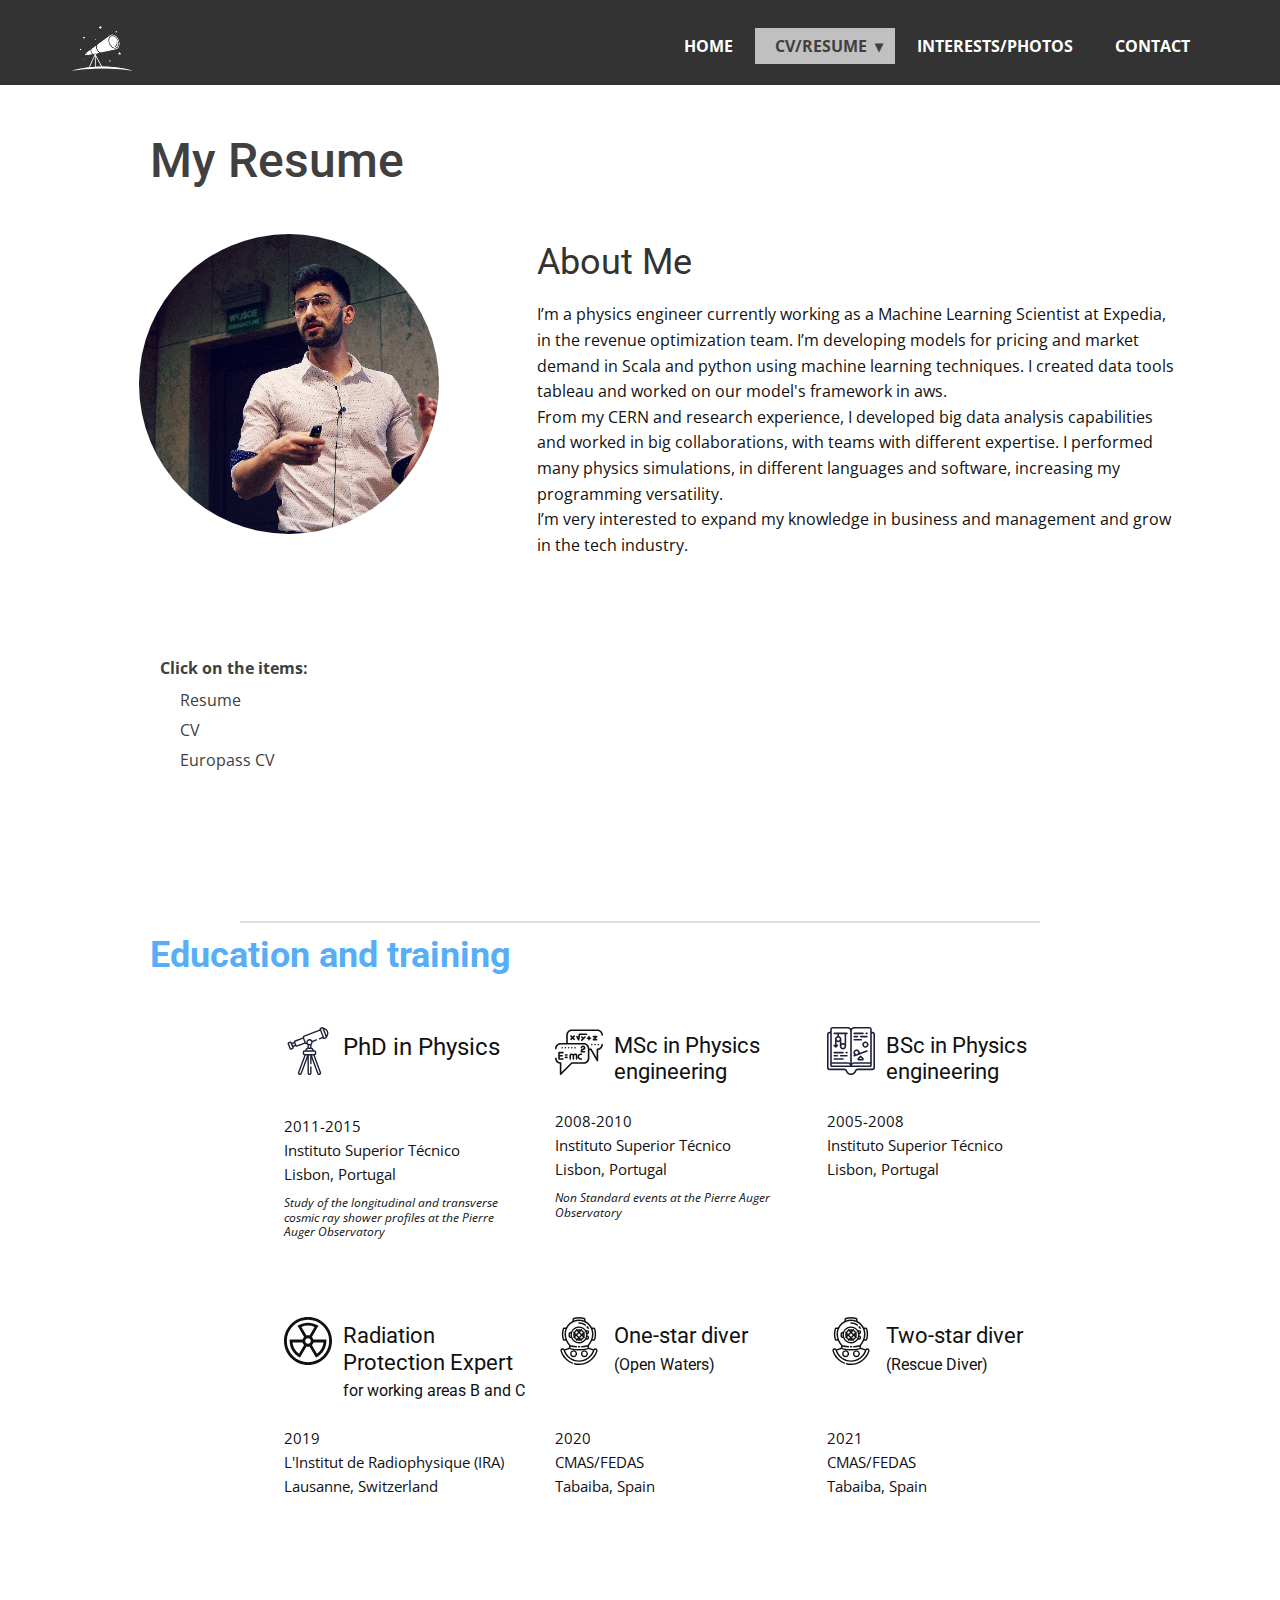
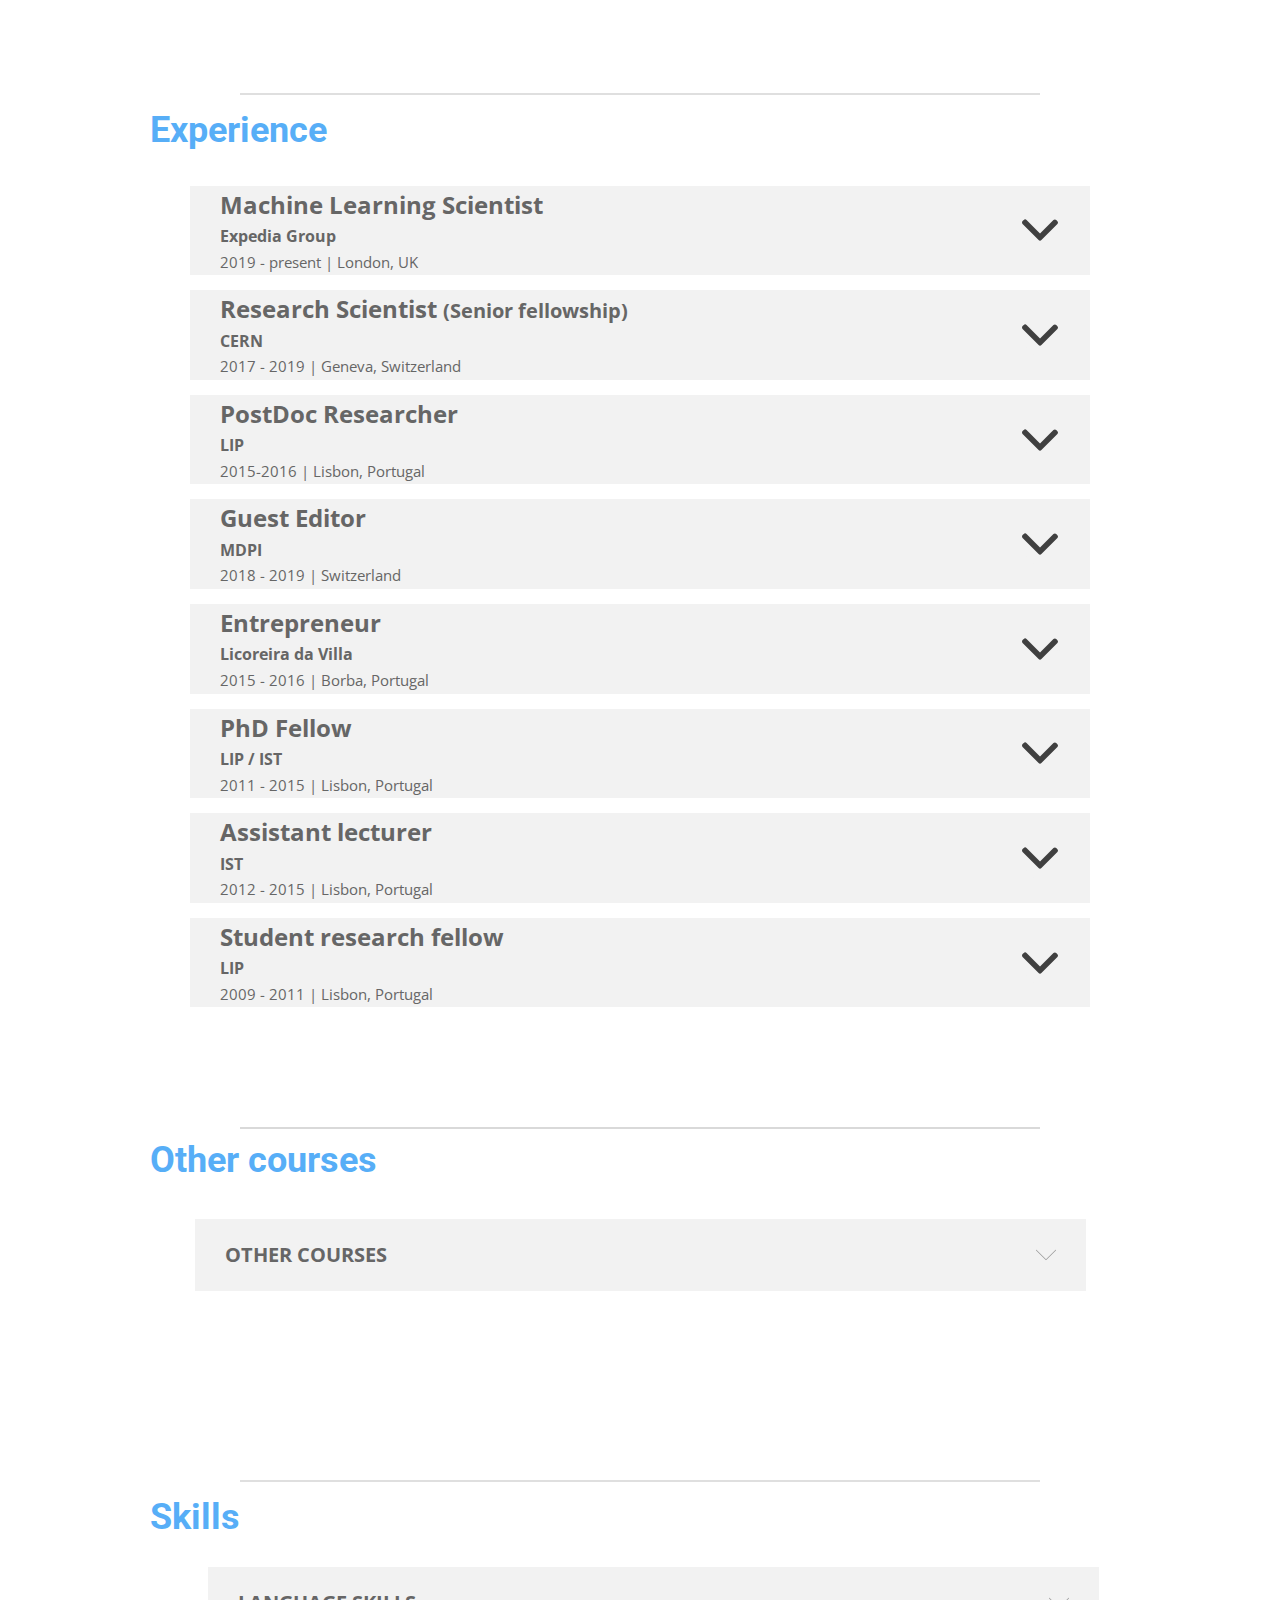
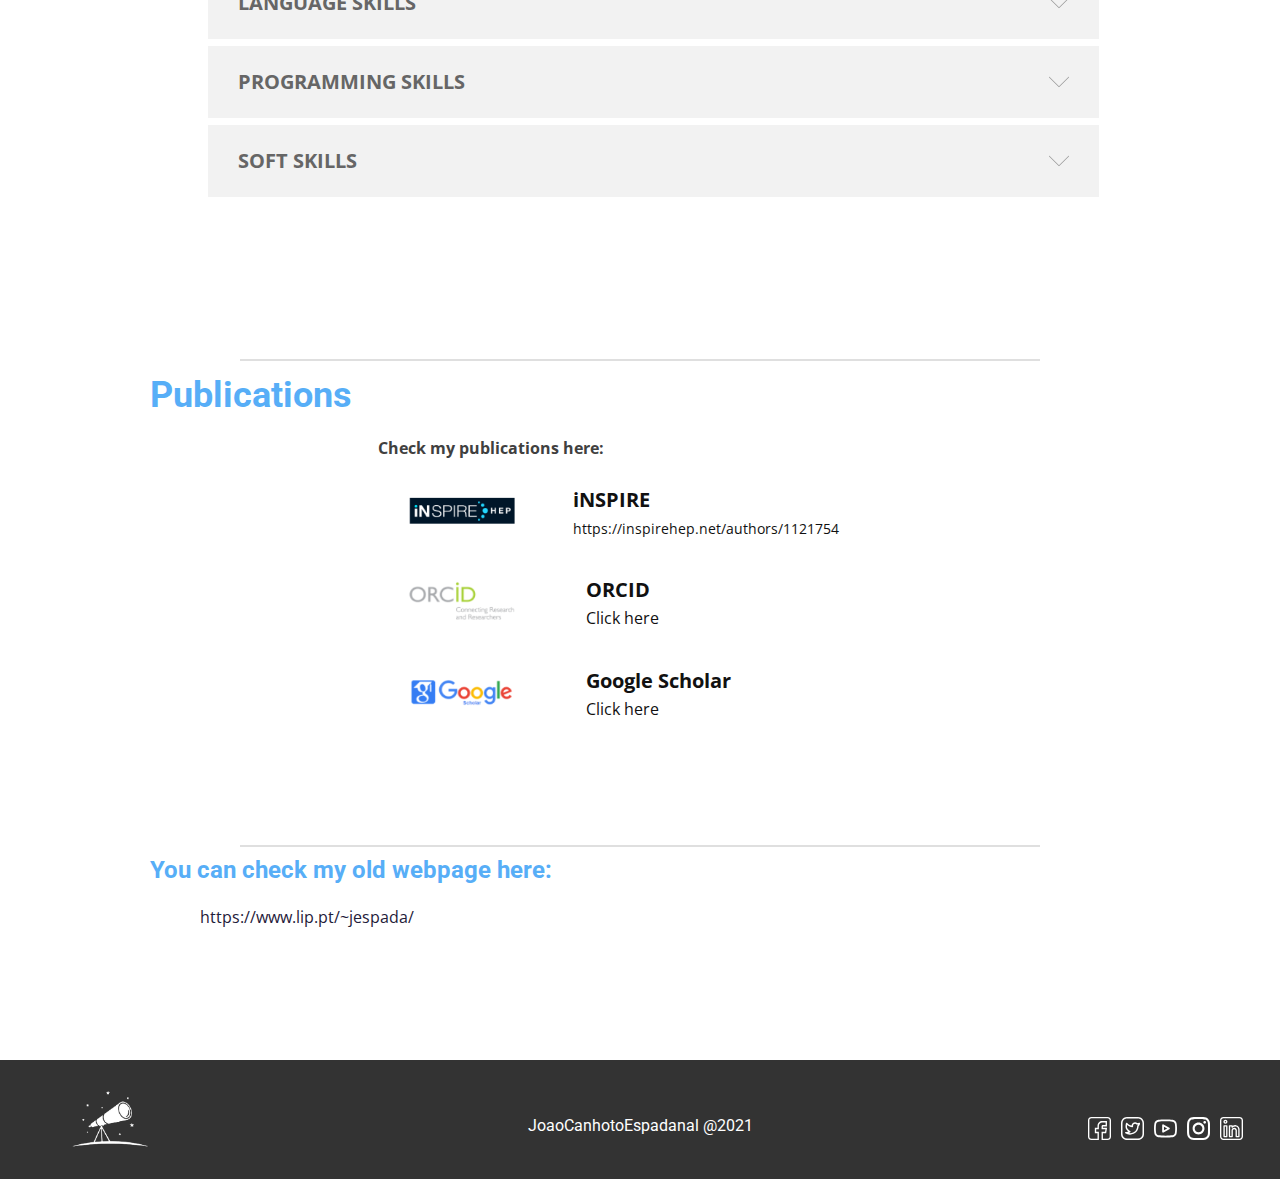
<file: CV.html>
<!DOCTYPE html>
<html style="font-size: 16px;" lang="en"><head>
    <meta name="viewport" content="width=device-width, initial-scale=1.0">
    <meta charset="utf-8">
    <meta name="keywords" content="My Resume, About Us, Education and training, Experience, The Accordion">
    <meta name="description" content="Joao Pedro Canhoto Espadanal personal homepage">
    <title>CV</title>
    <link rel="stylesheet" href="nicepage.css" media="screen">
<link rel="stylesheet" href="CV.css" media="screen">
    <script class="u-script" type="text/javascript" src="jquery.js" "="" defer=""></script>
    <script class="u-script" type="text/javascript" src="nicepage.js" "="" defer=""></script>
    <meta name="generator" content="Nicepage 4.17.10, nicepage.com">
    <link id="u-theme-google-font" rel="stylesheet" href="https://fonts.googleapis.com/css?family=Roboto:100,100i,300,300i,400,400i,500,500i,700,700i,900,900i|Open+Sans:300,300i,400,400i,500,500i,600,600i,700,700i,800,800i">


    <link rel="shortcut icon" href="./images/favicon.png"/>
    <title>Joao Home Page</title>
    <meta name="Author" content="Joao Espadanal" />
    <meta name="Copyright" content="Joao 2021" />
    <meta name="description" content="Joao homepage, Activities, Joao Espadanal, Joao Canhoto, Joao Pedro Canhoto, Joao Pedro Canhoto Espadanal personal homepage" />
    <meta name="keywords" content="Joao Espadanal,Joao Canhoto " />
    <script async src="https://www.googletagmanager.com/gtag/js?id=G-4K6EFJFHWK"></script>
    <script>
  window.dataLayer = window.dataLayer || [];
  function gtag(){dataLayer.push(arguments);}
  gtag('js', new Date());

  gtag('config', 'G-TXT7EPYM2T');
</script>
    
    
    
    
    
    
    <script type="application/ld+json">{
		"@context": "http://schema.org",
		"@type": "Organization",
		"name": "WebSite382615",
		"logo": "images/telescope.png",
		"sameAs": [
				"https://facebook.com/joaopedrocanhoto",
				"https://twitter.com/JohnnyHadron",
				"https://youtube.com/channel/UC5UtwcAYQBeO-3aOQ_v6bUA",
				"https://www.instagram.com/johnnyhadron/",
				"https://linkedin.com/in/joaoespadanal/"
		]
}</script>
    <meta name="theme-color" content="#1f203a">
    <meta name="twitter:site" content="@">
    <meta name="twitter:card" content="summary_large_image">
    <meta name="twitter:title" content="CV">
    <meta name="twitter:description" content="WebSite382615">
    <meta property="og:title" content="CV">
    <meta property="og:description" content="Joao Pedro Canhoto Espadanal personal homepage">
    <meta property="og:type" content="website">
  </head>
  <body class="u-body u-xl-mode" data-lang="en"><header class="u-clearfix u-grey-80 u-header u-sticky u-sticky-7d06 u-header" id="sec-ab9d"><div class="u-clearfix u-sheet u-valign-middle-sm u-valign-middle-xs u-sheet-1" bis_skin_checked="1">
        <a href="https://joaocanhoto.github.io/Homepage/index.html" class="u-image u-logo u-image-1" data-image-width="499" data-image-height="387" title="Home">
          <img src="images/telescope.png" class="u-logo-image u-logo-image-1" data-image-width="64">
        </a>
        <nav class="u-dropdown-icon u-menu u-menu-dropdown u-offcanvas u-menu-1" data-responsive-from="MD">
          <div class="menu-collapse" style="font-size: 1rem; letter-spacing: 0px; text-transform: uppercase; font-weight: 700;" bis_skin_checked="1">
            <a class="u-button-style u-custom-active-border-color u-custom-active-color u-custom-border u-custom-border-color u-custom-borders u-custom-hover-border-color u-custom-hover-color u-custom-left-right-menu-spacing u-custom-padding-bottom u-custom-text-active-color u-custom-text-color u-custom-text-hover-color u-custom-text-shadow u-custom-top-bottom-menu-spacing u-nav-link u-text-active-palette-1-base u-text-hover-palette-2-base u-text-white" href="#" style="padding: 5px 8px; font-size: calc(1em + 10px);">
              <svg class="u-svg-link" viewBox="0 0 24 24"><use xmlns:xlink="http://www.w3.org/1999/xlink" xlink:href="#menu-hamburger"></use></svg>
              <svg class="u-svg-content" version="1.1" id="menu-hamburger" viewBox="0 0 16 16" x="0px" y="0px" xmlns:xlink="http://www.w3.org/1999/xlink" xmlns="http://www.w3.org/2000/svg"><g><rect y="1" width="16" height="2"></rect><rect y="7" width="16" height="2"></rect><rect y="13" width="16" height="2"></rect>
</g></svg>
            </a>
          </div>
          <div class="u-custom-menu u-nav-container" bis_skin_checked="1">
            <ul class="u-nav u-spacing-2 u-unstyled u-nav-1"><li class="u-nav-item"><a class="u-active-grey-25 u-button-style u-hover-grey-80 u-nav-link u-text-active-custom-color-1 u-text-hover-white u-text-white" href="home.html" style="padding: 10px 20px;">home</a>
</li><li class="u-nav-item"><a class="u-active-grey-25 u-button-style u-hover-grey-80 u-nav-link u-text-active-custom-color-1 u-text-hover-white u-text-white" href="CV.html" style="padding: 10px 20px;">CV/Resume</a><div class="u-nav-popup"><ul class="u-h-spacing-20 u-nav u-unstyled u-v-spacing-10 u-nav-2"><li class="u-nav-item"><a class="u-button-style u-nav-link u-white" href="CV.html#sec-7534" data-page-id="384394">About Me</a>
</li><li class="u-nav-item"><a class="u-button-style u-nav-link u-white" href="CV.html#carousel_6f09" data-page-id="384394">Education and Training</a>
</li><li class="u-nav-item"><a class="u-button-style u-nav-link u-white" href="CV.html#sec-1ccf" data-page-id="384394">Experience</a>
</li><li class="u-nav-item"><a class="u-button-style u-nav-link u-white" href="CV.html#sec-5514" data-page-id="384394">Other Courses</a>
</li><li class="u-nav-item"><a class="u-button-style u-nav-link u-white" href="CV.html#sec-efef" data-page-id="384394">Skills</a>
</li><li class="u-nav-item"><a class="u-button-style u-nav-link u-white" href="CV.html#sec-1324" data-page-id="384394">Publications</a>
</li></ul>
</div>
</li><li class="u-nav-item"><a class="u-active-grey-25 u-button-style u-hover-grey-80 u-nav-link u-text-active-custom-color-1 u-text-hover-white u-text-white" href="Interests.html" style="padding: 10px 20px;">Interests/Photos</a>
</li><li class="u-nav-item"><a class="u-active-grey-25 u-button-style u-hover-grey-80 u-nav-link u-text-active-custom-color-1 u-text-hover-white u-text-white" href="#" style="padding: 10px 20px;">Contact</a>
</li></ul>
          </div>
          <div class="u-custom-menu u-nav-container-collapse" bis_skin_checked="1">
            <div class="u-black u-container-style u-inner-container-layout u-opacity u-opacity-95 u-sidenav" bis_skin_checked="1">
              <div class="u-inner-container-layout u-sidenav-overflow" bis_skin_checked="1">
                <div class="u-menu-close" bis_skin_checked="1"></div>
                <ul class="u-align-center u-nav u-popupmenu-items u-unstyled u-nav-3"><li class="u-nav-item"><a class="u-button-style u-nav-link" href="home.html">home</a>
</li><li class="u-nav-item"><a class="u-button-style u-nav-link" href="CV.html">CV/Resume</a><div class="u-nav-popup"><ul class="u-h-spacing-20 u-nav u-unstyled u-v-spacing-10 u-nav-4"><li class="u-nav-item"><a class="u-button-style u-nav-link" href="CV.html#sec-7534" data-page-id="384394">About Me</a>
</li><li class="u-nav-item"><a class="u-button-style u-nav-link" href="CV.html#carousel_6f09" data-page-id="384394">Education and Training</a>
</li><li class="u-nav-item"><a class="u-button-style u-nav-link" href="CV.html#sec-1ccf" data-page-id="384394">Experience</a>
</li><li class="u-nav-item"><a class="u-button-style u-nav-link" href="CV.html#sec-5514" data-page-id="384394">Other Courses</a>
</li><li class="u-nav-item"><a class="u-button-style u-nav-link" href="CV.html#sec-efef" data-page-id="384394">Skills</a>
</li><li class="u-nav-item"><a class="u-button-style u-nav-link" href="CV.html#sec-1324" data-page-id="384394">Publications</a>
</li></ul>
</div>
</li><li class="u-nav-item"><a class="u-button-style u-nav-link" href="Interests.html">Interests/Photos</a>
</li><li class="u-nav-item"><a class="u-button-style u-nav-link" href="#">Contact</a>
</li></ul>
              </div>
            </div>
            <div class="u-black u-menu-overlay u-opacity u-opacity-70" bis_skin_checked="1"></div>
          </div>
        </nav>
      </div><style class="u-sticky-style" data-style-id="7d06">.u-sticky-fixed.u-sticky-7d06, .u-body.u-sticky-fixed .u-sticky-7d06 {
box-shadow: 2px 2px 8px 0 rgba(128,128,128,1) !important
}</style></header>
    <section class="u-clearfix u-section-1" id="sec-7534">
      <div class="u-clearfix u-sheet u-sheet-1">
        <h1 class="u-text u-text-grey-75 u-text-1">My Resume</h1>
        <div class="u-clearfix u-expanded-width u-gutter-0 u-layout-wrap u-layout-wrap-1" bis_skin_checked="1">
          <div class="u-layout" bis_skin_checked="1" style="">
            <div class="u-layout-row" bis_skin_checked="1" style="">
              <div class="u-align-center u-container-style u-layout-cell u-left-cell u-size-23 u-layout-cell-1" bis_skin_checked="1">
                <div class="u-container-layout u-valign-middle u-container-layout-1" bis_skin_checked="1">
                  <div alt="" class="u-image u-image-circle u-image-1" src="" data-image-width="1067" data-image-height="1067"></div>
                </div>
              </div>
              <div class="u-align-left-xl u-container-style u-layout-cell u-right-cell u-size-37 u-layout-cell-2" bis_skin_checked="1">
                <div class="u-container-layout u-container-layout-2" bis_skin_checked="1">
                  <h2 class="u-align-left-lg u-align-left-md u-align-left-sm u-align-left-xs u-text u-text-grey-80 u-text-2">About Me</h2>
                  <a href="" class="u-btn u-btn-round u-button-style u-none u-radius-7 u-btn-1" data-animation-name="rubberBand" data-animation-duration="1500" data-animation-delay="1000" data-animation-direction="">&nbsp;<span class="u-icon u-text-grey-90 u-icon-1" data-animation-name="lightSpeedIn" data-animation-duration="1500" data-animation-delay="1000" data-animation-direction=""><svg class="u-svg-content" viewBox="0 0 53 60" style="width: 1em; height: 1em;"><g id="019---Astronaut-Sitting-On-Planet" fill="none"><g id="Icons" transform="translate(1 1)"><path id="Shape" d="m35 53.36c-2.4700619 2.9375797-6.1119562 4.6335491-9.95 4.6335491s-7.4799381-1.6959694-9.95-4.6335491c6.6061261.8496459 13.2938739.8496459 19.9 0z" fill="#ff9801"></path><path id="Shape" d="m31.62 53.71c-2.1026341 2.3450338-4.9911051 3.8390705-8.12 4.2 4.3569239.5319027 8.6864444-1.1810815 11.5-4.55-1.13.15-2.25.26-3.38.35z" fill="#f57c00"></path><path id="Shape" d="m50 45c0 4.52-6.64 7.23-15 8.36-6.6061261.8496459-13.2938739.8496459-19.9 0-8.46-1.13-15.1-3.84-15.1-8.36s6.64-7.23 15.05-8.36c-.9417482 1.1209281-1.6887816 2.3918989-2.21 3.76-14.54 2.69-7.13 7.83 7.8 8.49 8.38.49 17-.78 17-1 8.72-1.74 10.71-5.19.33-7.34v-3.41c6.94 1.33 12.03 3.86 12.03 7.86z" fill="#ffeb3a"></path><path id="Shape" d="m38 37.14v.69c5.33 1.46 9 3.81 9 7.17 0 4.52-6.64 7.23-15 8.36-2.8185244.3779915-5.6566528.5916858-8.5.64 3.844087.0826723 7.6888244-.1312957 11.5-.64 8.41-1.13 15-3.84 15-8.36 0-4-5.09-6.53-12-7.86z" fill="#fdd834"></path><path id="Shape" d="m35.6 16.36c-.2610283.4865419-.565607.9484304-.91 1.38-3.0408082 3.8914956-8.2931201 5.295377-12.87 3.44l-.13-.06c-3.8725363-1.6423587-6.4693918-5.3493797-6.69-9.55-.0099793-.189869-.0099793-.380131 0-.57.0127489-4.99738191 3.3925791-9.3581874 8.2287958-10.61715396 4.8362166-1.25896655 9.9133595.90031511 12.3612042 5.25715396-3.99-2.5-10.21-2.13-13.59 1.06-1.2688994 1.06782854-2.0013815 2.64157805-2.0013815 4.3 0 1.6584219.7324821 3.2321715 2.0013815 4.3 3.3 3.14 9.5 3.61 13.6 1.06z" fill="#f5f5f5"></path><path id="Shape" d="m31.6 4.18c1.4165477.21819911 2.7759593.71438435 4 1.46-1.9244151-3.49742147-5.6081504-5.66161598-9.6-5.64-.4853764.00107176-.9700167.03783759-1.45.11 2.7909086.3851789 5.3208198 1.84570925 7.05 4.07z" fill="#cfd8dc"></path><path id="Shape" d="m31.62 17.82c-1.2050193 1.5294235-2.801436 2.7042756-4.62 3.4-.8243189.3222988-1.6834797.5471573-2.56.67 1.8800988.2600839 3.7955068.0292703 5.56-.67 1.8420776-.7125083 3.4537464-1.9160721 4.66-3.48.344393-.4315696.6489717-.8934581.91-1.38-1.2103537.7365103-2.5515945 1.23226-3.95 1.46z" fill="#cfd8dc"></path><path id="Shape" d="m36.1 15.36c-.15.34-.31.67-.49 1-4.11 2.55-10.31 2.08-13.61-1.06-1.2688994-1.0678285-2.0013815-2.6415781-2.0013815-4.3 0-1.65842195.7324821-3.23217146 2.0013815-4.3 3.38-3.19 9.6-3.56 13.59-1.06 1.6937069 2.97816601 1.8827413 6.5809401.51 9.72z" fill="#02a9f4"></path><path id="Shape" d="m35.59 5.64c-2.2875113-1.34528017-4.9590598-1.88733348-7.59-1.54 1.6249571.16804941 3.1925095.69398202 4.59 1.54 1.6937069 2.97816601 1.8827413 6.5809401.51 9.72-.15.34-.31.67-.49 1-1.4055379.8460369-2.9788356 1.3750199-4.61 1.55 2.6350674.3388893 5.3080987-.2062684 7.6-1.55.18-.32.34-.65.49-1 1.3757955-3.1374994 1.1904699-6.74023027-.5-9.72z" fill="#0377bc"></path><path id="Shape" d="m30.48 30.67c-.544419.8387125-1.4801402 1.3405307-2.48 1.33-.93 0-.88-.09-7.38-3.33-3.5331262-1.767844-5.500256-5.6331525-4.85-9.53.29-1.78.28-2.06.67-2.71 1.188993 2.0962265 3.0334909 3.743978 5.25 4.69.1613012.9434956.7631448 1.753384 1.62 2.18l6 3c.5037009.2514648.9264792.6395891 1.22 1.12.6049118 1.000298.5736901 2.2608748-.08 3.23z" fill="#cfd8dc"></path><path id="Shape" d="m37.09 28.17c-1 3.9-4.86 3.24-5.81 1.15-.1084721-.2321458-.1858075-.4776017-.23-.73-.27-1.61 1.07-2.75-1-7.34 1.8420776-.7125083 3.4537464-1.9160721 4.66-3.48 1.39 1.19 2 3.65 2.32 5.38.3904522 1.6483723.410943 3.3627664.06 5.02z" fill="#cfd8dc"></path><g fill="#f5f5f5"><path id="Shape" d="m31 32.5v9.9c.0229769 1.6799759-1.1317218 3.1473186-2.77 3.52-1.0331243.2241586-2.1121714-.032052-2.9342528-.6967136-.8220815-.6646616-1.2985817-1.6661275-1.2957472-2.7232864v-6.5c.0137136-.4706972-.3028167-.8871845-.76-1 0 0-4.62-1.14-4.85-1.22-1.406253-.4890041-2.359678-1.8014594-2.39-3.29v-7.36c.7002072 2.410051 2.374928 4.418266 4.62 5.54 6.5 3.24 6.45 3.33 7.38 3.33.9998598.0105307 1.935581-.4912875 2.48-1.33.3384926.5504991.5184361 1.1837616.52 1.83z"></path><path id="Shape" d="m31.05 28.59h-.05c-.051823-.4116126-.191658-.8072433-.41-1.16-.2935208-.4804109-.7162991-.8685352-1.22-1.12l-6-3c-.8568552-.426616-1.4586988-1.2365044-1.62-2.18l.13.06c2.6320709 1.0700351 5.5779291 1.0700351 8.21 0 2.03 4.65.69 5.81.96 7.4z"></path><path id="Shape" d="m38 30.5v10.06c-.0106632.4997275-.1301009.9911284-.35 1.44-.7090016 1.464131-2.3333219 2.2467437-3.9202175 1.8887974-1.5868955-.3579464-2.7179657-1.7620757-2.7297825-3.3887974v-8c-.0015639-.6462384-.1815074-1.2795009-.52-1.83.430173-.5988084.616111-1.338985.52-2.07h.08c.0441925.2523983.1215279.4978542.23.73.95 2.09 4.83 2.75 5.81-1.15.5684332.6389356.8816954 1.4648088.88 2.32z"></path>
</g><path id="Shape" d="m37.11 28.17c-.2023482 1.1867259-.9987595 2.1869581-2.11 2.65v9.74c-.0106632.4997275-.1301009.9911284-.35 1.44-.3496509.7192952-.9307048 1.3003491-1.65 1.65.4662762.2308995.9796852.3506949 1.5.35 1.3460365-.0095387 2.5687762-.7858813 3.15-2 .2198991-.4488716.3393368-.9402725.35-1.44v-10.06c.001411-.8599544-.3156362-1.6899768-.89-2.33z" fill="#cfd8dc"></path><path id="Shape" d="m18.39 33.82c-.439879.243808-.8580732.5248345-1.25.84l-2.54-1c-.9921172-.393589-1.7004059-1.2846619-1.86-2.34l-2.35-15.71c-.2240566-1.48989.6916827-2.9148488 2.14-3.33l2.47-.71c.0860428 1.7088766.5724498 3.3736215 1.42 4.86-.39.65-.38.93-.67 2.71-.227647 1.3335236-.1489965 2.7013584.23 4v7.36c.0208225 1.5048247.9856673 2.8339884 2.41 3.32z" fill="#cfd8dc"></path><path id="Shape" d="m37.67 47.9c0 .25-8.87 1.47-17 1-2.7924188-.1088915-5.5714675-.4433137-8.31-1-1.1381708-4.9780351.7434765-10.1613671 4.81-13.25.3919268-.3151655.810121-.596192 1.25-.84.23.08 4.83 1.22 4.85 1.22.4342125.1217471.7332165.5190537.73.97v6.5c-.0028345 1.0571589.4736657 2.0586248 1.2957472 2.7232864.8220814.6646616 1.9011285.9208722 2.9342528.6967136 1.6382782-.3726814 2.7929769-1.8400241 2.77-3.52v-1.9c.0118168 1.6267217 1.142887 3.030851 2.7297825 3.3887974 1.5868956.3579463 3.2112159-.4246664 3.9202175-1.8887974.4587614 1.939142.4656042 3.9577924.02 5.9z" fill="#ff9801"></path>
</g><g id="Stroke" fill="#000"><path id="Shape" d="m3 21c-.55228475 0-1 .4477153-1 1v1h-1c-.55228475 0-1 .4477153-1 1s.44771525 1 1 1h1v1c0 .5522847.44771525 1 1 1s1-.4477153 1-1v-1h1c.55228475 0 1-.4477153 1-1s-.44771525-1-1-1h-1v-1c0-.5522847-.44771525-1-1-1z"></path><path id="Shape" d="m52 5h-1v-1c0-.55228475-.4477153-1-1-1s-1 .44771525-1 1v1h-1c-.5522847 0-1 .44771525-1 1s.4477153 1 1 1h1v1c0 .55228475.4477153 1 1 1s1-.44771525 1-1v-1h1c.5522847 0 1-.44771525 1-1s-.4477153-1-1-1z"></path><path id="Shape" d="m40 37.33v-5.83c-.0115479-.8959762-.2939192-1.7674925-.81-2.5.51-2.88-.47-8.11-2.21-10.29 2.8234125-4.2590041 2.640065-9.83880705-.4568498-13.9032742-3.0969147-4.06446715-8.4280083-5.72195263-13.2835616-4.12998007-4.8555532 1.59197256-8.1703751 6.08416287-8.2595886 11.19325427l-1.75.5c-1.9337648.5508253-3.1580957 2.4515348-2.86 4.44l2.35 15.69c.2127922 1.4071175 1.1571771 2.5952146 2.48 3.12l1 .41c-.25.24-.48.48-.7.72-9.98 1.36-15.5 4.66-15.5 9.25s5.53 7.89 15.56 9.3c2.64591 2.9903684 6.4471134 4.7025761 10.44 4.7025761s7.79409-1.7122077 10.44-4.7025761c10.03-1.41 15.56-4.7 15.56-9.3 0-4-4.15-7-12-8.67zm-27.91 10.28c-3.8-.91-5.09-2-5.09-2.4s1.37-1.56 5.4-2.49c-.3963475 1.5981274-.50136 3.2546151-.31 4.89zm2.11.45c-.8520604-4.7613536 1.257679-9.5655541 5.34-12.16l4.46 1.1v6.5c-.000003 1.1952088.4754753 2.3413195 1.3215531 3.1855213.8460777.8442017 1.993241 1.3171347 3.1884469 1.3144787 1.8988806-.0018147 3.5883939-1.2057434 4.21-3 1.5042537 1.2197435 3.6264554 1.3209936 5.24.25.0841676.936131.0302579 1.8795504-.16 2.8-7.8160865 1.2582456-15.78285 1.2616213-23.6.01zm16.27-24.57c.4461793 1.0074481.700529 2.0892819.75 3.19-.33-.22 0 0-5.39-2.74 1.5612084.1573796 3.1381281.0044456 4.64-.45zm-8.61-.67c.3208493 1.026799 1.0417626 1.8810812 2 2.37l6 3c.4754146.2379865.8365087.6554695 1.0035064 1.1602154.1669977.5047458.1261544 1.0552119-.1135064 1.5297846-.4953708.9786313-1.6865246 1.3756826-2.67.89l-6-3c-3.1436815-1.5727892-4.8923956-5.0134145-4.31-8.48l.09-.57c1.0936759 1.3102197 2.4583351 2.3678306 4 3.1zm-3.86 5.26c1.73 2 3.1 2.45 9.21 5.49 1.1990835.6135803 2.6285218.5720926 3.79-.11v9.94c.0276142 1.3807119-1.0692881 2.5223858-2.45 2.55s-2.5223858-1.0692881-2.55-2.45v-6.5c-.0007104-.9191073-.6277552-1.7194145-1.52-1.94l-4.61-1.15c-1.0915773-.3018904-1.8532388-1.2875699-1.87-2.42zm21.68 15 .12-.33c4.21 1 5.2 2.12 5.2 2.45s-1.27 1.48-5.09 2.4c.173335-1.5057061.0956127-3.0297391-.23-4.51zm-1.68-1.53c0 1.3807119-1.1192881 2.5-2.5 2.5s-2.5-1.1192881-2.5-2.5c0-8.92 0-8.37-.15-9.14 1.6763058 1.0441026 3.863733.7085556 5.15-.79zm-1.94-10.87c-.4766303.3074999-1.0614123.3981533-1.6087724.2493934-.5473602-.1487599-1.0058111-.52294-1.2612276-1.0293934-.67-1.45 1-2.57-.86-7.15 1.2504034-.6203005 2.3838424-1.4526169 3.35-2.46 1.32 2.13 2.73 8.88.38 10.39zm-.2-23.3c1.4157154 2.6741602 1.5335465 5.8482338.32 8.62-.1046183.2294233-.2214524.4530771-.35.67-3.84 2.23-9.3 1.64-12.14-1.06-1.0683359-.8775588-1.6875096-2.1874476-1.6875096-3.57s.6191737-2.69244121 1.6875096-3.57c3-2.87 8.52-3.24 12.17-1.09zm-16.75-1.53c1.6641584-2.13153275 4.1206444-3.49820873 6.8092624-3.78836092s5.3801279.52095872 7.4607376 2.24836092c-3.86-.84-8.27 0-11.07 2.66-6.31 5.93.99 14.89 11.05 12.72-3.9335696 3.2046007-9.643593 2.9555574-13.2832184-.5793489-3.6396253-3.5349063-4.0552133-9.23522876-.9667816-13.2606511zm-4.38 26.3-2.35-15.69c-.150024-.9913198.4571295-1.9405317 1.42-2.22l1.35-.38c.2026863 1.2529939.5973207 2.4672538 1.17 3.6-.289632.8195978-.4711621 1.6734618-.54 2.54-.2344753 1.4125944-.1594125 2.8592583.22 4.24v7.25c.0044559.9156811.2869222 1.8084141.81 2.56l-.81-.34c-.6730653-.2537795-1.1580041-.8494524-1.27-1.56zm4.2 23.53c4.7037486.4250927 9.4362514.4250927 14.14 0-4.2065788 3.0909566-9.9334212 3.0909566-14.14 0zm16.88-2.31c-6.5163741.8400081-13.1136259.8400081-19.63 0-8.88-1.19-14.18-3.95-14.18-7.37 0-3.11 4.4-5.67 11.88-7-.2798546.4913808-.530295.9989401-.75 1.52-5.39 1.06-8.13 2.64-8.13 4.69 0 3 6 4.3 8.93 4.83 7.9957669 1.2799584 16.1442331 1.2799584 24.14 0 3-.52 8.93-1.83 8.93-4.83 0-1.89-2.36-3.39-7-4.45v-1.39c6.37 1.41 10 3.8 10 6.63 0 3.42-5.3 6.18-14.19 7.37z"></path><path id="Shape" d="m29 8c0 .55228475.4477153 1 1 1 .16 0 4 0 4 3 0 .5522847.4477153 1 1 1s1-.4477153 1-1c0-4-3.92-5-6-5-.5522847 0-1 .44771525-1 1z"></path><path id="Shape" d="m46 30c-.5522847 0-1 .4477153-1 1v1h-1c-.5522847 0-1 .4477153-1 1s.4477153 1 1 1h1v1c0 .5522847.4477153 1 1 1s1-.4477153 1-1v-1h1c.5522847 0 1-.4477153 1-1s-.4477153-1-1-1h-1v-1c0-.5522847-.4477153-1-1-1z"></path>
</g>
</g></svg><img></span>&nbsp;
                  </a>
                  <p class="u-align-justify-lg u-align-justify-md u-align-justify-sm u-align-justify-xs u-text u-text-3"> I’m
a physics engineer currently working as a Machine Learning Scientist at Expedia, in the
revenue optimization team. I’m developing models for pricing and market
demand in Scala and python using machine learning techniques. I created data tools tableau and worked on our model's framework in aws.&nbsp;<br>From
my CERN and research experience, I developed big data analysis capabilities
and worked in big collaborations, with&nbsp;teams with different expertise. I
performed many physics simulations, in different languages and software,
increasing my programming versatility.&nbsp;<br>I’m
very interested to expand my knowledge in business and management and grow in
the tech industry.
                  </p>
                </div>
              </div>
            </div>
          </div>
        </div>
        <p class="u-text u-text-grey-75 u-text-4">Click on the items:</p>
        <a href="https://drive.google.com/file/d/1ksBEe5CAIUf4QthauH6K-JwAIkFNIukx/view?usp=sharing" class="u-btn u-btn-round u-button-style u-hover-grey-40 u-radius-7 u-text-active-palette-4-base u-text-grey-75 u-text-hover-white u-white u-btn-2">Resume&nbsp; &nbsp; &nbsp; &nbsp;</a>
        <a href="https://drive.google.com/file/d/1KB6PJ6GjE5OLDb7U37z0pCvVo1TZqlv5/view?usp=sharing" class="u-btn u-btn-round u-button-style u-hover-grey-40 u-radius-7 u-text-active-palette-4-base u-text-grey-75 u-text-hover-white u-white u-btn-3">CV&nbsp; &nbsp; &nbsp; &nbsp; &nbsp; &nbsp; &nbsp; &nbsp; &nbsp;</a>
        <a href="https://europa.eu/!nU87kF" class="u-btn u-btn-round u-button-style u-hover-grey-40 u-radius-7 u-text-active-palette-4-base u-text-grey-75 u-text-hover-white u-white u-btn-4">Europass CV</a>
      </div>
    </section>
    <section class="u-align-center u-clearfix u-section-2" id="carousel_6f09">
      <div class="u-clearfix u-sheet u-sheet-1">
        <div class="u-border-2 u-border-grey-15 u-line u-line-horizontal u-opacity u-opacity-85 u-line-1" bis_skin_checked="1"></div>
        <h2 class="u-align-center-xs u-align-left-lg u-align-left-md u-align-left-sm u-align-left-xl u-text u-text-custom-color-4 u-text-1">Education and training</h2>
        <div class="u-expanded-width-md u-expanded-width-sm u-expanded-width-xs u-list u-list-1" bis_skin_checked="1">
          <div class="u-repeater u-repeater-1" bis_skin_checked="1">
            <div class="u-align-left u-container-style u-list-item u-repeater-item" bis_skin_checked="1">
              <div class="u-container-layout u-similar-container u-container-layout-1" bis_skin_checked="1"><span class="u-icon u-icon-circle u-text-palette-1-base u-icon-1"><svg class="u-svg-link" preserveAspectRatio="xMidYMin slice" viewBox="0 0 511.984 511.984" style=""><use xmlns:xlink="http://www.w3.org/1999/xlink" xlink:href="#svg-f1e7"></use></svg><svg class="u-svg-content" viewBox="0 0 511.984 511.984" id="svg-f1e7"><g><path d="m422.162 6.759c-3.695-5.754-11.061-8.329-17.673-5.77l-16.579 6.404c-7.562 2.922-11.34 11.453-8.419 19.018v.001l-165.985 64.114c-8.823 3.407-14.323 11.664-14.619 20.575l-81.1 31.326c-7.661 2.958-12.334 10.201-12.398 17.914l-20.972 8.1-1.722-4.458c-2.924-7.565-11.458-11.343-19.017-8.419l-16.581 6.403c-7.563 2.924-11.339 11.455-8.417 19.018l20.444 52.931c2.924 7.567 11.42 11.357 19.018 8.419l16.579-6.403c7.562-2.922 11.34-11.453 8.419-19.018l-1.722-4.458 20.973-8.101c5.256 5.673 13.617 7.866 21.219 4.929l81.101-31.327c5.255 5.414 13.165 8.182 21.267 6.404 1.309 1.6 2.765 3.074 4.341 4.41v30.871c-12.834 3.623-22.414 15.072-23.228 28.848h-6.549c-11.362 0-20.605 9.243-20.605 20.605v14.095c0 9.614 6.628 17.687 15.548 19.951l-66.188 179.474.001-.001c-5.249 14.231 5.303 29.369 20.471 29.369 9.097 0 17.323-5.734 20.472-14.27l60.078-162.906v155.357c0 12.031 9.788 21.819 21.819 21.819 12.03 0 21.818-9.788 21.818-21.819v-64.369c0-4.143-3.357-7.5-7.5-7.5s-7.5 3.357-7.5 7.5v64.369c0 3.76-3.059 6.819-6.818 6.819s-6.819-3.06-6.819-6.819v-186.369h13.638v87c0 4.143 3.357 7.5 7.5 7.5s7.5-3.357 7.5-7.5v-55.985l60.078 162.904c3.148 8.535 11.375 14.27 20.472 14.27 15.167 0 25.719-15.137 20.472-29.368l-66.189-179.474c8.921-2.263 15.549-10.337 15.549-19.951v-14.095c0-11.362-9.243-20.605-20.605-20.605h-6.55c-.814-13.777-10.393-25.226-23.227-28.848v-30.87c7.319-6.204 11.977-15.456 11.977-25.779 0-.492-.016-.979-.037-1.466l42.045-16.24c3.864-1.492 5.786-5.835 4.294-9.698-1.493-3.864-5.839-5.786-9.698-4.294l-40.619 15.689c-5.915-11.043-17.465-17.787-29.779-17.787-18.635 0-33.796 15.161-33.796 33.796 0 2.598.405 5.681.654 6.615-2.439-.693-4.325-2.455-5.21-4.741l-19.381-50.175c-1.56-4.049.437-8.602 4.504-10.173l165.986-64.115 25.05 64.853-34.709 13.407c-3.864 1.492-5.786 5.835-4.294 9.698 1.493 3.863 5.83 5.788 9.698 4.294l34.71-13.407c2.933 7.596 11.45 11.347 19.018 8.421l16.579-6.403c6.619-2.557 10.338-9.411 9.205-16.154 30.45-36.286 8.933-91.964-37.992-98.355zm-245.995 485.766c-.983 2.667-3.555 4.459-6.397 4.459-4.754 0-8.042-4.721-6.398-9.178l.001-.001 67.86-184.01h14.536zm198.34 4.459c-2.843 0-5.414-1.792-6.397-4.459l-69.603-188.729h14.536l67.861 184.01c1.646 4.457-1.647 9.178-6.397 9.178zm-45.168-227.888v14.095c0 3.09-2.515 5.604-5.605 5.604-10.632 0-90.116 0-103.19 0-3.091 0-5.605-2.515-5.605-5.604v-14.095c0-3.091 2.515-5.605 5.605-5.605h103.19c3.09-.001 5.605 2.514 5.605 5.605zm-27.2-20.606h-60.002c.948-8.457 8.144-15.053 16.851-15.053h26.302c8.705.001 15.9 6.596 16.849 15.053zm-23.182-30.052h-13.638v-22.341c2.203.453 4.484.692 6.819.692s4.615-.238 6.818-.692v22.341zm-6.818-74.242c10.349 0 18.795 8.439 18.795 18.796 0 10.467-8.547 18.796-18.795 18.796-10.363 0-18.796-8.438-18.796-18.796 0-10.364 8.431-18.796 18.796-18.796zm-199.127 84.041-20.233-52.383 16.03-6.191c17.321 44.839-2.11-5.461 20.234 52.382zm23.002-29.772-6.192-16.031 19.697-7.608 6.192 16.03zm42.193-3.173c-2.25.872-4.794-.241-5.673-2.512l-.124-.32c-.001-.004-.002-.008-.004-.013-7.18-18.586-4.709-12.189-11.726-30.355-.871-2.257.255-4.802 2.511-5.673l79.405-30.671 15.016 38.872zm315.611-107.411-24.762-64.107c26.24 9.255 37.962 39.627 24.762 64.107zm-24.579 25.689c-3.872-10.025-32.042-82.948-35.65-92.291l16.031-6.192c1.927 4.99 33.517 86.773 35.649 92.292z"></path>
</g></svg></span>
                <h4 class="u-text u-text-2" data-animation-name="counter" data-animation-event="scroll" data-animation-duration="3000">PhD in Physics<br>
                  <br>
                </h4>
                <p class="u-text u-text-3">2011-2015<br>Instituto Superior Técnico&nbsp;<br>Lisbon, Portugal<br>
                </p>
                <p class="u-text u-text-4">Study of the longitudinal and transverse cosmic ray shower profiles at the Pierre Auger Observatory</p>
              </div>
            </div>
            <div class="u-align-left u-container-style u-list-item u-repeater-item" bis_skin_checked="1">
              <div class="u-container-layout u-similar-container u-container-layout-2" bis_skin_checked="1"><span class="u-icon u-icon-circle u-icon-2"><svg class="u-svg-link" preserveAspectRatio="xMidYMin slice" viewBox="0 -12 480 480" style=""><use xmlns:xlink="http://www.w3.org/1999/xlink" xlink:href="#svg-2185"></use></svg><svg class="u-svg-content" viewBox="0 -12 480 480" id="svg-2185"><path d="m197.65625 61.65625c-3.125-3.125-8.1875-3.125-11.3125 0l-10.34375 10.34375-10.34375-10.34375c-3.140625-3.03125-8.128906-2.988281-11.214844.097656-3.085937 3.085938-3.128906 8.074219-.097656 11.214844l10.34375 10.34375-10.34375 10.34375c-2.078125 2.007812-2.914062 4.984375-2.179688 7.78125.730469 2.796875 2.914063 4.980469 5.710938 5.710938 2.796875.734374 5.773438-.101563 7.78125-2.179688l10.34375-10.34375 10.34375 10.34375c2.007812 2.078125 4.984375 2.914062 7.78125 2.179688 2.796875-.730469 4.980469-2.914063 5.710938-5.710938.734374-2.796875-.101563-5.773438-2.179688-7.78125l-10.34375-10.34375 10.34375-10.34375c3.121094-3.125 3.121094-8.1875 0-11.3125zm0 0"></path><path d="m324 48c0-4.417969-3.582031-8-8-8h-72c-3.980469 0-7.355469 2.925781-7.921875 6.863281l-4.375 30.648438-4.503906-9.085938c-1.261719-2.582031-3.8125-4.285156-6.679688-4.464843-2.867187-.179688-5.613281 1.191406-7.191406 3.589843-1.574219 2.402344-1.746094 5.464844-.441406 8.023438l16 32c1.347656 2.699219 4.097656 4.410156 7.113281 4.425781.429688 0 .855469-.035156 1.28125-.105469 3.453125-.558593 6.140625-3.296875 6.640625-6.757812l7.015625-49.136719h65.0625c4.417969 0 8-3.582031 8-8zm0 0"></path><path d="m262.289062 113.152344c3.089844 3.15625 8.152344 3.210937 11.3125.121094l32-31.328126c3.15625-3.09375 3.210938-8.164062.117188-11.320312-3.089844-3.160156-8.160156-3.214844-11.320312-.121094l-10.160157 9.953125-9.710937-10.402343c-1.933594-2.171876-4.890625-3.121094-7.726563-2.484376-2.835937.632813-5.105469 2.757813-5.925781 5.546876-.816406 2.789062-.058594 5.804687 1.980469 7.875l9.945312 10.65625-10.402343 10.183593c-1.515626 1.484375-2.378907 3.511719-2.402344 5.636719-.019532 2.125.804687 4.167969 2.292968 5.683594zm0 0"></path><path d="m340 112c4.417969 0 8-3.582031 8-8v-8h8c4.417969 0 8-3.582031 8-8s-3.582031-8-8-8h-8v-8c0-4.417969-3.582031-8-8-8s-8 3.582031-8 8v8h-8c-4.417969 0-8 3.582031-8 8s3.582031 8 8 8h8v8c0 4.417969 3.582031 8 8 8zm0 0"></path><path d="m424 104c0-4.417969-3.582031-8-8-8h-12.6875l18.34375-18.34375c2.285156-2.289062 2.972656-5.730469 1.734375-8.71875s-4.15625-4.9375-7.390625-4.9375h-32c-4.417969 0-8 3.582031-8 8s3.582031 8 8 8h12.6875l-18.34375 18.34375c-2.285156 2.289062-2.972656 5.730469-1.734375 8.71875s4.15625 4.9375 7.390625 4.9375h32c4.417969 0 8-3.582031 8-8zm0 0"></path><path d="m472 144c-4.417969 0-8 3.582031-8 8-.027344 22.082031-17.917969 39.972656-40 40-4.417969 0-8 3.582031-8 8v81.871094l-49.054688-85.871094c-1.433593-2.480469-4.082031-4.003906-6.945312-4h-16c-.035156-30.914062-25.085938-55.964844-56-56h-160v-80c.027344-22.082031 17.917969-39.972656 40-40h256c22.082031.027344 39.972656 17.917969 40 40 0 4.417969 3.582031 8 8 8s8-3.582031 8-8c-.035156-30.914062-25.085938-55.9648438-56-56h-256c-30.914062.0351562-55.964844 25.085938-56 56v80h-56c-30.914062.035156-55.9648438 25.085938-56 56 0 4.417969 3.582031 8 8 8s8-3.582031 8-8c.027344-22.082031 17.917969-39.972656 40-40h232c22.082031.027344 39.972656 17.917969 40 40v96c-.027344 22.082031-17.917969 39.972656-40 40h-120c-2.121094 0-4.15625.84375-5.65625 2.34375l-98.34375 98.34375v-92.6875c0-4.417969-3.582031-8-8-8-22.082031-.027344-39.972656-17.917969-40-40 0-4.417969-3.582031-8-8-8s-8 3.582031-8 8c.0351562 27.824219 20.464844 51.417969 48 55.433594v104.566406c0 3.234375 1.949219 6.152344 4.9375 7.390625.96875.40625 2.011719.613281 3.0625.609375 2.121094 0 4.15625-.84375 5.65625-2.34375l109.65625-109.65625h116.6875c30.914062-.035156 55.964844-25.085938 56-56v-80h11.359375l61.695313 108c1.433593 2.480469 4.082031 4.003906 6.945312 4 .695312 0 1.382812-.089844 2.054688-.265625 3.507812-.929687 5.949218-4.105469 5.945312-7.734375v-104.566406c27.535156-4.015625 47.964844-27.609375 48-55.433594 0-4.417969-3.582031-8-8-8zm0 0"></path><path d="m32 232v64c0 4.417969 3.582031 8 8 8h40c4.417969 0 8-3.582031 8-8s-3.582031-8-8-8h-32v-16h24c4.417969 0 8-3.582031 8-8s-3.582031-8-8-8h-24v-16h32c4.417969 0 8-3.582031 8-8s-3.582031-8-8-8h-40c-4.417969 0-8 3.582031-8 8zm0 0"></path><path d="m144 264v32c0 4.417969 3.582031 8 8 8s8-3.582031 8-8v-32c0-4.417969 3.582031-8 8-8s8 3.582031 8 8v32c0 4.417969 3.582031 8 8 8s8-3.582031 8-8v-32c0-4.417969 3.582031-8 8-8s8 3.582031 8 8v32c0 4.417969 3.582031 8 8 8s8-3.582031 8-8v-32c.042969-9.484375-5.53125-18.097656-14.199219-21.945312-8.667969-3.847657-18.792969-2.207032-25.800781 4.183593-7.007812-6.390625-17.132812-8.03125-25.800781-4.183593-8.667969 3.847656-14.242188 12.460937-14.199219 21.945312zm0 0"></path><path d="m256 304h8c4.417969 0 8-3.582031 8-8s-3.582031-8-8-8h-8c-8.835938 0-16-7.164062-16-16s7.164062-16 16-16h8c4.417969 0 8-3.582031 8-8s-3.582031-8-8-8h-8c-17.671875 0-32 14.328125-32 32s14.328125 32 32 32zm0 0"></path><path d="m280 192c-13.253906 0-24 10.746094-24 24v8c0 4.417969 3.582031 8 8 8h32c4.417969 0 8-3.582031 8-8s-3.582031-8-8-8h-24c0-4.417969 3.582031-8 8-8 13.253906 0 24-10.746094 24-24s-10.746094-24-24-24-24 10.746094-24 24c0 4.417969 3.582031 8 8 8s8-3.582031 8-8 3.582031-8 8-8 8 3.582031 8 8-3.582031 8-8 8zm0 0"></path><path d="m104 264h16c4.417969 0 8-3.582031 8-8s-3.582031-8-8-8h-16c-4.417969 0-8 3.582031-8 8s3.582031 8 8 8zm0 0"></path><path d="m104 288h16c4.417969 0 8-3.582031 8-8s-3.582031-8-8-8h-16c-4.417969 0-8 3.582031-8 8s3.582031 8 8 8zm0 0"></path><path d="m376 152c0 4.417969-3.582031 8-8 8s-8-3.582031-8-8 3.582031-8 8-8 8 3.582031 8 8zm0 0"></path><path d="m408 152c0 4.417969-3.582031 8-8 8s-8-3.582031-8-8 3.582031-8 8-8 8 3.582031 8 8zm0 0"></path><path d="m440 152c0 4.417969-3.582031 8-8 8s-8-3.582031-8-8 3.582031-8 8-8 8 3.582031 8 8zm0 0"></path><path d="m80 184c0 4.417969-3.582031 8-8 8s-8-3.582031-8-8 3.582031-8 8-8 8 3.582031 8 8zm0 0"></path><path d="m112 184c0 4.417969-3.582031 8-8 8s-8-3.582031-8-8 3.582031-8 8-8 8 3.582031 8 8zm0 0"></path><path d="m144 184c0 4.417969-3.582031 8-8 8s-8-3.582031-8-8 3.582031-8 8-8 8 3.582031 8 8zm0 0"></path><path d="m176 184c0 4.417969-3.582031 8-8 8s-8-3.582031-8-8 3.582031-8 8-8 8 3.582031 8 8zm0 0"></path><path d="m207.953125 184.910156c.503906-4.386718-2.644531-8.355468-7.03125-8.859375-4.390625-.507812-8.359375 2.640625-8.863281 7.03125-.507813 4.386719 2.640625 8.355469 7.03125 8.863281 4.386718.503907 8.355468-2.644531 8.863281-7.035156zm0 0"></path></svg></span>
                <h4 class="u-text u-text-5" data-animation-name="counter" data-animation-event="scroll" data-animation-duration="3000">MSc in Physics engineering</h4>
                <p class="u-text u-text-6">2008-2010<br>Instituto Superior Técnico&nbsp;<br>Lisbon, Portugal
                </p>
                <p class="u-text u-text-7">Non Standard events at the Pierre Auger Observatory</p>
              </div>
            </div>
            <div class="u-align-left u-container-style u-list-item u-repeater-item" bis_skin_checked="1">
              <div class="u-container-layout u-similar-container u-container-layout-3" bis_skin_checked="1"><span class="u-icon u-icon-circle u-text-palette-1-base u-icon-3"><svg class="u-svg-link" preserveAspectRatio="xMidYMin slice" viewBox="0 0 60 60" style=""><use xmlns:xlink="http://www.w3.org/1999/xlink" xlink:href="#svg-7aac"></use></svg><svg class="u-svg-content" viewBox="0 0 60 60" id="svg-7aac"><g id="Page-1" fill="none" fill-rule="evenodd"><g id="008---Physics-Book" fill="currentColor" fill-rule="nonzero"><path id="Shape" d="m57 6h-1v-3c0-1.65685425-1.3431458-3-3-3h-19c-1.5799521.00443366-3.0641457.75803299-4 2.031-.9358543-1.27296701-2.4200479-2.02656634-4-2.031h-19c-1.65685425 0-3 1.34314575-3 3v3h-1c-1.65685425 0-3 1.34314575-3 3v42c0 1.6568542 1.34314575 3 3 3h18.52c.8357854-.008832 1.5853103.5130654 1.867 1.3.9766891 2.8179547 3.6315865 4.7076205 6.614 4.7076205s5.6373109-1.8896658 6.614-4.7076205c.2806893-.7868155 1.0296641-1.3088891 1.865-1.3h18.52c1.6568542 0 3-1.3431458 3-3v-42c0-1.65685425-1.3431458-3-3-3zm-23-4h19c.5522847 0 1 .44771525 1 1v41h-20c-1.0854693.0036768-2.1396111.3641933-3 1.026v-40.026c0-1.65685425 1.3431458-3 3-3zm20 44v2h-22.829c.4253536-1.1977017 1.5580112-1.9984494 2.829-2zm-47-44h19c1.6568542 0 3 1.34314575 3 3v40.026c-.8603889-.6618067-1.9145307-1.0223232-3-1.026h-20v-41c0-.55228475.44771525-1 1-1zm-1 44h20c1.2709888.0015506 2.4036464.8022983 2.829 2h-22.829zm52 5c0 .5522847-.4477153 1-1 1h-18.52c-1.6856342-.0102521-3.1924217 1.0492768-3.753 2.639-.6948728 2.0158187-2.5916402 3.3691891-4.7238623 3.3705426-2.1322222.0013535-4.0307063-1.3496077-4.7281377-3.3645426-.5590359-1.5925969-2.0671648-2.654914-3.755-2.645h-18.52c-.55228475 0-1-.4477153-1-1v-42c0-.55228475.44771525-1 1-1h1v40c0 1.1045695.8954305 2 2 2h48c1.1045695 0 2-.8954305 2-2v-40h1c.5522847 0 1 .44771525 1 1z"></path><path id="Shape" d="m9 33h11c.5522847 0 1-.4477153 1-1s-.4477153-1-1-1h-11c-.55228475 0-1 .4477153-1 1s.44771525 1 1 1z"></path><path id="Shape" d="m9 41h11c.5522847 0 1-.4477153 1-1s-.4477153-1-1-1h-11c-.55228475 0-1 .4477153-1 1s.44771525 1 1 1z"></path><path id="Shape" d="m25 35h-8c-.5522847 0-1 .4477153-1 1s.4477153 1 1 1h8c.5522847 0 1-.4477153 1-1s-.4477153-1-1-1z"></path><path id="Shape" d="m9 37h4c.5522847 0 1-.4477153 1-1s-.4477153-1-1-1h-4c-.55228475 0-1 .4477153-1 1s.44771525 1 1 1z"></path><path id="Shape" d="m10 15v7.586l-.293-.293c-.39237889-.3789722-1.01608478-.3735524-1.40181858.0121814-.38573379.3857338-.39115363 1.0094397-.01218142 1.4018186l2 2c.3904999.3903819 1.0235001.3903819 1.414 0l2-2c.3789722-.3923789.3735524-1.0160848-.0121814-1.4018186s-1.0094397-.3911536-1.4018186-.0121814l-.293.293v-4.142c1.2302804.7413607 2.7697196.7413607 4 0v5.556c0 2.209139 1.790861 4 4 4s4-1.790861 4-4v-15h1c.5522847 0 1-.44771525 1-1s-.4477153-1-1-1h-16c-.55228475 0-1 .44771525-1 1s.44771525 1 1 1h4v2.142c-1.7606851.4545933-2.9931852 2.0395884-3 3.858zm4 2c-1.1045695 0-2-.8954305-2-2s.8954305-2 2-2 2 .8954305 2 2-.8954305 2-2 2zm6 9c-1.1045695 0-2-.8954305-2-2s.8954305-2 2-2 2 .8954305 2 2-.8954305 2-2 2zm2-17v11.556c-1.2302804-.7413607-2.7697196-.7413607-4 0v-5.556c-.0068148-1.8184116-1.2393149-3.4034067-3-3.858v-2.142z"></path><path id="Shape" d="m34.2 34.855-.556.208c-.4545555.1694324-.721947.6406694-.6342583 1.1177844.0876886.4771151.5051631.8224811.9902583.8192156.1200944-.0004789.2391947-.0217951.352-.063l16-6c.5174908-.1932997.7802997-.7695092.587-1.287s-.7695092-.7802997-1.287-.587l-8.682 3.255c.008-.106.03-.21.03-.318.0007131-1.8155756-1.2214498-3.4039196-2.9765964-3.8684362-1.7551467-.4645165-3.6030115.311315-4.5005031 1.8895495s-.6194808 3.5629835.6770995 4.8338867zm2.8-4.855c1.1045695 0 2 .8954305 2 2-.0022968.4436133-.1549399.8733404-.433 1.219l-1.949.731c-.9421417-.1694144-1.6253203-.9927756-1.618-1.95 0-1.1045695.8954305-2 2-2z"></path><path id="Shape" d="m48 26c2.209139 0 4-1.790861 4-4s-1.790861-4-4-4-4 1.790861-4 4 1.790861 4 4 4zm0-6c1.1045695 0 2 .8954305 2 2s-.8954305 2-2 2-2-.8954305-2-2 .8954305-2 2-2z"></path><path id="Shape" d="m25 31h-1c-.5522847 0-1 .4477153-1 1s.4477153 1 1 1h1c.5522847 0 1-.4477153 1-1s-.4477153-1-1-1z"></path><path id="Shape" d="m34 9h11c.5522847 0 1-.44771525 1-1s-.4477153-1-1-1h-11c-.5522847 0-1 .44771525-1 1s.4477153 1 1 1z"></path><path id="Shape" d="m34 17h9c.5522847 0 1-.4477153 1-1s-.4477153-1-1-1h-9c-.5522847 0-1 .4477153-1 1s.4477153 1 1 1z"></path><path id="Shape" d="m51 12c0-.5522847-.4477153-1-1-1h-8c-.5522847 0-1 .4477153-1 1s.4477153 1 1 1h8c.5522847 0 1-.4477153 1-1z"></path><path id="Shape" d="m34 13h4c.5522847 0 1-.4477153 1-1s-.4477153-1-1-1h-4c-.5522847 0-1 .4477153-1 1s.4477153 1 1 1z"></path><path id="Shape" d="m49 9h1c.5522847 0 1-.44771525 1-1s-.4477153-1-1-1h-1c-.5522847 0-1 .44771525-1 1s.4477153 1 1 1z"></path><path id="Shape" d="m43.312 36.563c-.3476447-.3485651-.8197049-.5444646-1.312-.5444646s-.9643553.1958995-1.312.5444646l-2.163 2.255c-.5253138.5490564-.6713983 1.3590183-.371 2.057.2798261.68297.9459337 1.1279647 1.684 1.125h4.324c.7380663.0029647 1.4041739-.44203 1.684-1.125.3005036-.6976435.1543876-1.5073865-.371-2.056zm-3.149 3.437 1.837-1.916 1.837 1.916z"></path>
</g>
</g></svg></span>
                <h4 class="u-text u-text-8" data-animation-name="counter" data-animation-event="scroll" data-animation-duration="3000">BSc&nbsp;in Physics engineering</h4>
                <p class="u-text u-text-9">2005-2008<br>Instituto Superior Técnico&nbsp;<br>Lisbon, Portugal
                </p>
                <p class="u-text u-text-10">&nbsp;</p>
              </div>
            </div>
            <div class="u-align-left u-container-style u-list-item u-repeater-item" bis_skin_checked="1">
              <div class="u-container-layout u-similar-container u-container-layout-4" bis_skin_checked="1"><span class="u-icon u-icon-circle u-icon-4"><svg class="u-svg-link" preserveAspectRatio="xMidYMin slice" viewBox="0 0 512 512" style=""><use xmlns:xlink="http://www.w3.org/1999/xlink" xlink:href="#svg-e47c"></use></svg><svg class="u-svg-content" viewBox="0 0 512 512" id="svg-e47c"><g><path d="m437.02 74.98c-48.353-48.351-112.64-74.98-181.02-74.98s-132.667 26.629-181.02 74.98c-48.351 48.353-74.98 112.64-74.98 181.02s26.629 132.667 74.98 181.02c48.353 48.351 112.64 74.98 181.02 74.98s132.667-26.629 181.02-74.98c48.351-48.353 74.98-112.64 74.98-181.02s-26.629-132.667-74.98-181.02zm-21.214 340.826c-42.686 42.686-99.439 66.194-159.806 66.194s-117.12-23.508-159.806-66.194-66.194-99.439-66.194-159.806 23.508-117.12 66.194-159.806 99.439-66.194 159.806-66.194 117.12 23.508 159.806 66.194 66.194 99.439 66.194 159.806-23.508 117.12-66.194 159.806z"></path><path d="m314.102 241c-2.766-10.706-8.426-20.255-16.084-27.778l68.967-119.453-13.024-7.491c-29.292-16.846-62.637-25.917-96.43-26.233-.606-.006-1.21-.008-1.815-.008-34.223 0-67.973 9.051-97.716 26.224l-12.99 7.5 68.972 119.462c-7.658 7.523-13.319 17.073-16.084 27.778h-137.887l.025 15.025c.057 33.79 8.873 67.203 25.495 96.627 17.141 30.339 42.199 55.613 72.469 73.089l12.99 7.5 68.958-119.438c5.113 1.422 10.492 2.198 16.052 2.198s10.939-.776 16.052-2.198l68.953 119.429 12.999-7.535c29.234-16.944 53.763-41.286 70.934-70.393 17.704-30.014 27.062-64.353 27.062-99.305v-15zm-127.768-135.665c43.989-20.283 95.147-20.264 139.305.048l-53.587 92.814c-5.113-1.422-10.492-2.198-16.052-2.198s-10.939.776-16.052 2.198zm-25.98 286.33c-39.561-27.955-65.124-72.269-69.611-120.665h107.155c2.766 10.706 8.426 20.255 16.084 27.778zm65.645-135.665c0-16.542 13.458-30.001 30.001-30.001s30.001 13.458 30.001 30.001-13.458 30.001-30.001 30.001-30.001-13.459-30.001-30.001zm125.62 135.617-53.601-92.838c7.658-7.523 13.319-17.073 16.084-27.778h107.21c-4.428 48.236-30.025 92.531-69.693 120.616z"></path>
</g></svg></span>
                <h4 class="u-text u-text-11" data-animation-name="counter" data-animation-event="scroll" data-animation-duration="3000">Radiation Protection Expert <span style="font-size: 1rem;">for working areas B and C</span>
                  <span style="font-size: 1rem;">&nbsp;</span>
                </h4>
                <p class="u-text u-text-12">2019<br>L'Institut de Radiophysique (IRA)<br>Lausanne, Switzerland
                </p>
                <p class="u-text u-text-13">&nbsp;</p>
              </div>
            </div>
            <div class="u-align-left u-container-style u-list-item u-repeater-item" bis_skin_checked="1">
              <div class="u-container-layout u-similar-container u-container-layout-5" bis_skin_checked="1"><span class="u-icon u-icon-circle u-icon-5"><svg class="u-svg-link" preserveAspectRatio="xMidYMin slice" viewBox="0 0 512.001 512.001" style=""><use xmlns:xlink="http://www.w3.org/1999/xlink" xlink:href="#svg-932f"></use></svg><svg class="u-svg-content" viewBox="0 0 512.001 512.001" x="0px" y="0px" id="svg-932f" style="enable-background:new 0 0 512.001 512.001;"><g><g><path d="M315.04,209.674c1.82-5.821,2.802-12.008,2.802-18.422c0-6.413-0.982-12.601-2.802-18.422l1.433-1.433    c2.969-2.969,2.969-7.784,0-10.752c-2.121-2.12-5.178-2.718-7.838-1.811c-5.075-8.211-12.013-15.149-20.223-20.223    c0.907-2.658,0.309-5.717-1.811-7.837c-2.969-2.968-7.783-2.97-10.753,0l-1.432,1.432c-5.821-1.82-12.008-2.802-18.422-2.802    c-6.413,0-12.6,0.982-18.422,2.802l-1.434-1.434c-2.969-2.969-7.784-2.969-10.752,0c-2.12,2.12-2.718,5.178-1.811,7.837    c-8.21,5.075-15.148,12.012-20.223,20.223c-2.658-0.907-5.717-0.309-7.837,1.811c-2.968,2.969-2.968,7.784,0.001,10.753    l1.433,1.434c-1.82,5.821-2.802,12.008-2.802,18.422s0.982,12.6,2.802,18.422l-1.433,1.434c-2.969,2.969-2.729,7.561,0,10.752    c2.67,3.121,5.676,2.88,7.899,1.909c5.066,8.161,11.974,15.061,20.143,20.115c-0.978,2.719-0.448,5.869,1.828,7.848    c4.925,4.282,9.268,1.484,10.752,0l1.433-1.433c5.821,1.82,12.008,2.802,18.422,2.802c6.413,0,12.6-0.982,18.422-2.802    l1.432,1.432c1.485,1.485,5.828,4.282,10.753,0c2.276-1.979,2.806-5.129,1.828-7.848c8.204-5.074,15.136-12.009,20.207-20.214    c2.187,0.822,5.126,0.924,7.836-1.809c2.957-2.982,2.969-7.784,0-10.752L315.04,209.674z M277.992,150.138    c8.098,4.349,14.768,11.02,19.118,19.117L285.866,180.5l-19.118-19.117L277.992,150.138z M275.115,191.252l-19.118,19.118    l-19.118-19.118l19.118-19.118L275.115,191.252z M261.657,144.967l-5.661,5.661l-5.661-5.661    C255.362,143.738,259.8,144.741,261.657,144.967z M233.999,150.137l11.244,11.244L226.126,180.5l-11.244-11.244    C219.232,161.158,225.901,154.488,233.999,150.137z M209.711,196.913c-0.226-1.857-0.857-7.174,0-11.322l5.661,5.661    L209.711,196.913z M233.999,232.367c-8.097-4.35-14.767-11.021-19.117-19.118l11.244-11.244l19.117,19.118L233.999,232.367z     M250.335,237.537l5.661-5.661l5.661,5.661C259.8,237.763,255.362,238.655,250.335,237.537z M277.992,232.366l-11.244-11.244    l19.118-19.118l11.244,11.244C292.76,221.346,286.09,228.017,277.992,232.366z M302.281,196.913l-5.661-5.661l5.661-5.661    C303.644,189.106,302.507,195.056,302.281,196.913z"></path>
</g>
</g><g><g><path d="M262.63,310.466c-3.746,0.065-7.54,0.074-11.273,0.028c-4.164-0.065-7.644,3.314-7.694,7.512    c-0.05,4.199,3.314,7.644,7.512,7.694c1.596,0.019,9.421,0.009,11.712-0.029c4.199-0.071,7.545-3.532,7.474-7.731    C270.29,313.742,266.787,310.418,262.63,310.466z"></path>
</g>
</g><g><g><path d="M363.767,166.446v-9.273c0-9.224-7.504-16.728-16.728-16.728h-16.007c-16.32-24.027-43.866-39.843-75.037-39.843    c-38.026,0-70.653,23.537-84.09,56.805h-5.111c-12.578,0-22.81,10.232-22.81,22.81v22.07    c0.001,12.577,10.233,22.809,22.811,22.809h5.111c13.438,33.268,46.065,56.805,84.09,56.805c31.17,0,58.716-15.816,75.036-39.843    h16.007c9.224,0,16.728-7.504,16.728-16.728v-9.274c0-17.573-17.486-16.728-17.486-16.728c0.236-2.662,0.364-5.355,0.364-8.078    s-0.128-5.416-0.364-8.078C346.281,183.174,363.767,184.544,363.767,166.446z M167.276,209.891c0,0-8.085-0.001-8.085-7.604    v-22.07c0-7.459,8.085-7.604,8.085-7.604c-1.262,6.018-1.93,12.251-1.93,18.639S166.014,203.873,167.276,209.891z     M255.996,266.697c-41.599,0-75.444-33.844-75.444-75.444s33.845-75.444,75.444-75.444c41.599,0,75.443,33.844,75.443,75.444    S297.595,266.697,255.996,266.697z M347.04,214.537c0.824,0,1.521,0.696,1.521,1.521v9.274c0,0.824-0.696,1.521-1.521,1.521    h-7.682c1.701-3.968,3.125-8.082,4.251-12.316H347.04z M343.609,167.967c-1.126-4.234-2.55-8.347-4.251-12.315h7.682    c0.824,0,1.521,0.696,1.521,1.521v9.273c0,0.824-0.696,1.521-1.521,1.521H343.609z"></path>
</g>
</g><g><g><path d="M451.308,346.165c-3.101-5.701-8.236-9.851-14.458-11.688c-6.225-1.839-12.79-1.143-18.489,1.958    c-3.288,1.788-6.037,4.269-8.148,7.228l-46.783-14.558c0.601-2.94,2.055-11.018-4.558-18.799    c15.042-16.698,27.354-36.361,36.169-57.207h16.53c8.132-0.001,16.354-6.068,18.717-13.805    c11.268-36.769,11.268-75.638,0.002-112.401c-2.365-7.744-10.587-13.811-18.72-13.812h-16.778    C380.048,82.995,355.81,58.372,326,43.152V27.167c-0.002-8.131-6.068-16.353-13.805-18.716    c-36.767-11.268-75.636-11.267-112.4-0.002c-7.743,2.366-13.809,10.588-13.81,18.719v15.988    c-29.808,15.22-54.044,39.841-68.787,69.928H100.42c-8.13,0.001-16.352,6.068-18.717,13.805    c-11.267,36.769-11.267,75.638-0.002,112.401c2.365,7.744,10.588,13.811,18.72,13.812h16.529    c8.815,20.846,21.128,40.508,36.169,57.207c-5.937,5.862-5.159,15.859-4.558,18.8l-46.772,14.554    c-5.855-8.183-16.464-12.19-26.647-9.184c-12.846,3.794-20.211,17.331-16.417,30.179c12.314,41.695,38.258,79.2,73.054,105.605    c15.546,11.798,32.535,21.279,50.494,28.18c3.917,1.505,8.318-0.451,9.825-4.37c1.506-3.919-0.45-8.319-4.37-9.825    c-16.621-6.388-32.352-15.168-46.757-26.1c-32.231-24.459-56.261-59.191-67.663-97.798c-1.418-4.805,1.335-9.868,6.14-11.287    c4.806-1.417,9.87,1.335,11.289,6.14c21.46,72.669,89.418,123.421,165.26,123.421s143.799-50.753,165.259-123.42    c0.688-2.328,5.119-8.333,11.288-6.142c7.289,2.591,6.828,8.96,6.141,11.288c-11.401,38.607-35.431,73.34-67.663,97.798    c-33.315,25.283-73.091,38.648-115.023,38.648c-15.905,0-31.661-1.936-46.828-5.756c-4.072-1.026-8.205,1.445-9.23,5.516    c-1.026,4.071,1.444,8.205,5.516,9.23c16.38,4.125,33.384,6.218,50.542,6.218c45.28,0,88.234-14.433,124.215-41.74    c34.797-26.404,60.742-63.909,73.055-105.605C455.105,358.432,454.409,351.866,451.308,346.165z M401.26,128.29h10.311v0    c1.487,0,3.75,1.651,4.179,3.055c10.375,33.854,10.375,69.642-0.002,103.503c-0.426,1.395-2.69,3.047-4.176,3.047h-10.799    c6.277-18.857,9.691-38.292,9.691-57.069C410.464,162.388,407.212,144.697,401.26,128.29z M201.19,27.17h0.001    c0-1.486,1.652-3.751,3.054-4.179c33.855-10.374,69.644-10.374,103.502,0.002c1.395,0.426,3.047,2.691,3.047,4.176v9.24    c-17.04-6.487-35.509-10.052-54.799-10.052c-19.292,0-37.763,3.566-54.805,10.054V27.17z M100.421,237.894L100.421,237.894    c-1.487,0-3.751-1.652-4.18-3.055c-10.374-33.854-10.374-69.642,0.001-103.501c0.427-1.396,2.692-3.049,4.177-3.049h10.311    c-5.952,16.407-9.204,34.098-9.204,52.535c0,18.776,3.413,38.212,9.691,57.069H100.421z M116.734,180.826    c0-76.79,62.473-139.263,139.262-139.263s139.261,62.473,139.261,139.262c0,42.358-18.912,88.475-49.585,121.401    c-2.956-0.612-6.08-0.648-9.218,0.002c-16.935,3.508-34.178,5.932-51.248,7.205c-4.188,0.312-7.329,3.96-7.018,8.148    c0.312,4.186,3.951,7.324,8.148,7.016c17.724-1.322,35.624-3.838,53.203-7.479c4.11-0.848,8.137,1.799,8.987,5.903    c0.85,4.106-1.798,8.138-5.903,8.988c-28.611,5.925-57.757,8.929-86.627,8.929c-28.872,0-58.017-3.004-86.627-8.929    c-4.105-0.851-6.754-4.882-5.903-8.987c0.851-4.105,4.883-6.751,8.987-5.903c18.502,3.831,37.34,6.414,55.993,7.677    c4.19,0.285,7.815-2.883,8.099-7.073c0.284-4.19-2.883-7.815-7.073-8.099c-17.964-1.217-36.11-3.704-53.937-7.396    c-3.139-0.651-6.262-0.615-9.217-0.003C135.646,269.299,116.734,223.183,116.734,180.826z M255.996,463.415    c-66.722,0-126.745-43.08-148.453-105.618l49.25-15.326c2.694,2.132,5.906,3.688,9.493,4.431    c29.622,6.135,59.806,9.245,89.711,9.245s60.088-3.11,89.711-9.245c3.587-0.743,6.799-2.3,9.493-4.432l49.248,15.326    C382.741,420.335,322.718,463.415,255.996,463.415z"></path>
</g>
</g><g><g><path d="M198.215,353.848c-20.506,0-37.189,16.683-37.189,37.188c0,20.506,16.683,37.189,37.189,37.189    c20.506,0,37.188-16.683,37.188-37.189C235.403,370.531,218.72,353.848,198.215,353.848z M198.215,413.018    c-12.121,0-21.982-9.861-21.982-21.982s9.861-21.981,21.982-21.981c12.121,0,21.981,9.861,21.981,21.981    C220.196,403.158,210.335,413.018,198.215,413.018z"></path>
</g>
</g><g><g><path d="M313.777,353.848c-20.506,0-37.189,16.683-37.189,37.188c0,20.506,16.683,37.189,37.189,37.189    s37.189-16.683,37.189-37.189C350.966,370.531,334.283,353.848,313.777,353.848z M313.777,413.018    c-12.121,0-21.982-9.861-21.982-21.982s9.861-21.981,21.982-21.981c12.121,0,21.982,9.861,21.982,21.981    C335.759,403.158,325.898,413.018,313.777,413.018z"></path>
</g>
</g><g><g><path d="M328.773,80.412c-21.285-15.466-46.45-23.642-72.777-23.642c-4.199,0-7.604,3.404-7.604,7.604    c0,4.199,3.404,7.603,7.604,7.603c23.095,0,45.17,7.172,63.838,20.737c1.35,0.98,6.621,3.629,10.621-1.682    C332.981,87.678,332.171,82.88,328.773,80.412z"></path>
</g>
</g><g><g><path d="M362.081,116.572c-3.985-6.56-8.614-12.791-13.756-18.522c-2.804-3.126-7.613-3.387-10.737-0.581    c-3.126,2.804-3.386,7.612-0.581,10.737c4.516,5.032,8.58,10.504,12.079,16.262c1.43,2.354,4.911,6.176,10.445,2.55    C363.044,124.716,364.261,120.16,362.081,116.572z"></path>
</g>
</g></svg></span>
                <h4 class="u-text u-text-14" data-animation-name="counter" data-animation-event="scroll" data-animation-duration="3000">One-star diver<br>
                  <span style="font-size: 1rem;">(Open Waters)</span>
                  <br>
                  <br>
                </h4>
                <p class="u-text u-text-15">2020<br>CMAS/FEDAS<br>Tabaiba, Spain
                </p>
                <p class="u-text u-text-16">&nbsp;</p>
              </div>
            </div>
            <div class="u-align-left u-container-style u-list-item u-repeater-item" bis_skin_checked="1">
              <div class="u-container-layout u-similar-container u-container-layout-6" bis_skin_checked="1"><span class="u-icon u-icon-circle u-icon-6"><svg class="u-svg-link" preserveAspectRatio="xMidYMin slice" viewBox="0 0 512.001 512.001" style=""><use xmlns:xlink="http://www.w3.org/1999/xlink" xlink:href="#svg-10c7"></use></svg><svg class="u-svg-content" viewBox="0 0 512.001 512.001" x="0px" y="0px" id="svg-10c7" style="enable-background:new 0 0 512.001 512.001;"><g><g><path d="M315.04,209.674c1.82-5.821,2.802-12.008,2.802-18.422c0-6.413-0.982-12.601-2.802-18.422l1.433-1.433    c2.969-2.969,2.969-7.784,0-10.752c-2.121-2.12-5.178-2.718-7.838-1.811c-5.075-8.211-12.013-15.149-20.223-20.223    c0.907-2.658,0.309-5.717-1.811-7.837c-2.969-2.968-7.783-2.97-10.753,0l-1.432,1.432c-5.821-1.82-12.008-2.802-18.422-2.802    c-6.413,0-12.6,0.982-18.422,2.802l-1.434-1.434c-2.969-2.969-7.784-2.969-10.752,0c-2.12,2.12-2.718,5.178-1.811,7.837    c-8.21,5.075-15.148,12.012-20.223,20.223c-2.658-0.907-5.717-0.309-7.837,1.811c-2.968,2.969-2.968,7.784,0.001,10.753    l1.433,1.434c-1.82,5.821-2.802,12.008-2.802,18.422s0.982,12.6,2.802,18.422l-1.433,1.434c-2.969,2.969-2.729,7.561,0,10.752    c2.67,3.121,5.676,2.88,7.899,1.909c5.066,8.161,11.974,15.061,20.143,20.115c-0.978,2.719-0.448,5.869,1.828,7.848    c4.925,4.282,9.268,1.484,10.752,0l1.433-1.433c5.821,1.82,12.008,2.802,18.422,2.802c6.413,0,12.6-0.982,18.422-2.802    l1.432,1.432c1.485,1.485,5.828,4.282,10.753,0c2.276-1.979,2.806-5.129,1.828-7.848c8.204-5.074,15.136-12.009,20.207-20.214    c2.187,0.822,5.126,0.924,7.836-1.809c2.957-2.982,2.969-7.784,0-10.752L315.04,209.674z M277.992,150.138    c8.098,4.349,14.768,11.02,19.118,19.117L285.866,180.5l-19.118-19.117L277.992,150.138z M275.115,191.252l-19.118,19.118    l-19.118-19.118l19.118-19.118L275.115,191.252z M261.657,144.967l-5.661,5.661l-5.661-5.661    C255.362,143.738,259.8,144.741,261.657,144.967z M233.999,150.137l11.244,11.244L226.126,180.5l-11.244-11.244    C219.232,161.158,225.901,154.488,233.999,150.137z M209.711,196.913c-0.226-1.857-0.857-7.174,0-11.322l5.661,5.661    L209.711,196.913z M233.999,232.367c-8.097-4.35-14.767-11.021-19.117-19.118l11.244-11.244l19.117,19.118L233.999,232.367z     M250.335,237.537l5.661-5.661l5.661,5.661C259.8,237.763,255.362,238.655,250.335,237.537z M277.992,232.366l-11.244-11.244    l19.118-19.118l11.244,11.244C292.76,221.346,286.09,228.017,277.992,232.366z M302.281,196.913l-5.661-5.661l5.661-5.661    C303.644,189.106,302.507,195.056,302.281,196.913z"></path>
</g>
</g><g><g><path d="M262.63,310.466c-3.746,0.065-7.54,0.074-11.273,0.028c-4.164-0.065-7.644,3.314-7.694,7.512    c-0.05,4.199,3.314,7.644,7.512,7.694c1.596,0.019,9.421,0.009,11.712-0.029c4.199-0.071,7.545-3.532,7.474-7.731    C270.29,313.742,266.787,310.418,262.63,310.466z"></path>
</g>
</g><g><g><path d="M363.767,166.446v-9.273c0-9.224-7.504-16.728-16.728-16.728h-16.007c-16.32-24.027-43.866-39.843-75.037-39.843    c-38.026,0-70.653,23.537-84.09,56.805h-5.111c-12.578,0-22.81,10.232-22.81,22.81v22.07    c0.001,12.577,10.233,22.809,22.811,22.809h5.111c13.438,33.268,46.065,56.805,84.09,56.805c31.17,0,58.716-15.816,75.036-39.843    h16.007c9.224,0,16.728-7.504,16.728-16.728v-9.274c0-17.573-17.486-16.728-17.486-16.728c0.236-2.662,0.364-5.355,0.364-8.078    s-0.128-5.416-0.364-8.078C346.281,183.174,363.767,184.544,363.767,166.446z M167.276,209.891c0,0-8.085-0.001-8.085-7.604    v-22.07c0-7.459,8.085-7.604,8.085-7.604c-1.262,6.018-1.93,12.251-1.93,18.639S166.014,203.873,167.276,209.891z     M255.996,266.697c-41.599,0-75.444-33.844-75.444-75.444s33.845-75.444,75.444-75.444c41.599,0,75.443,33.844,75.443,75.444    S297.595,266.697,255.996,266.697z M347.04,214.537c0.824,0,1.521,0.696,1.521,1.521v9.274c0,0.824-0.696,1.521-1.521,1.521    h-7.682c1.701-3.968,3.125-8.082,4.251-12.316H347.04z M343.609,167.967c-1.126-4.234-2.55-8.347-4.251-12.315h7.682    c0.824,0,1.521,0.696,1.521,1.521v9.273c0,0.824-0.696,1.521-1.521,1.521H343.609z"></path>
</g>
</g><g><g><path d="M451.308,346.165c-3.101-5.701-8.236-9.851-14.458-11.688c-6.225-1.839-12.79-1.143-18.489,1.958    c-3.288,1.788-6.037,4.269-8.148,7.228l-46.783-14.558c0.601-2.94,2.055-11.018-4.558-18.799    c15.042-16.698,27.354-36.361,36.169-57.207h16.53c8.132-0.001,16.354-6.068,18.717-13.805    c11.268-36.769,11.268-75.638,0.002-112.401c-2.365-7.744-10.587-13.811-18.72-13.812h-16.778    C380.048,82.995,355.81,58.372,326,43.152V27.167c-0.002-8.131-6.068-16.353-13.805-18.716    c-36.767-11.268-75.636-11.267-112.4-0.002c-7.743,2.366-13.809,10.588-13.81,18.719v15.988    c-29.808,15.22-54.044,39.841-68.787,69.928H100.42c-8.13,0.001-16.352,6.068-18.717,13.805    c-11.267,36.769-11.267,75.638-0.002,112.401c2.365,7.744,10.588,13.811,18.72,13.812h16.529    c8.815,20.846,21.128,40.508,36.169,57.207c-5.937,5.862-5.159,15.859-4.558,18.8l-46.772,14.554    c-5.855-8.183-16.464-12.19-26.647-9.184c-12.846,3.794-20.211,17.331-16.417,30.179c12.314,41.695,38.258,79.2,73.054,105.605    c15.546,11.798,32.535,21.279,50.494,28.18c3.917,1.505,8.318-0.451,9.825-4.37c1.506-3.919-0.45-8.319-4.37-9.825    c-16.621-6.388-32.352-15.168-46.757-26.1c-32.231-24.459-56.261-59.191-67.663-97.798c-1.418-4.805,1.335-9.868,6.14-11.287    c4.806-1.417,9.87,1.335,11.289,6.14c21.46,72.669,89.418,123.421,165.26,123.421s143.799-50.753,165.259-123.42    c0.688-2.328,5.119-8.333,11.288-6.142c7.289,2.591,6.828,8.96,6.141,11.288c-11.401,38.607-35.431,73.34-67.663,97.798    c-33.315,25.283-73.091,38.648-115.023,38.648c-15.905,0-31.661-1.936-46.828-5.756c-4.072-1.026-8.205,1.445-9.23,5.516    c-1.026,4.071,1.444,8.205,5.516,9.23c16.38,4.125,33.384,6.218,50.542,6.218c45.28,0,88.234-14.433,124.215-41.74    c34.797-26.404,60.742-63.909,73.055-105.605C455.105,358.432,454.409,351.866,451.308,346.165z M401.26,128.29h10.311v0    c1.487,0,3.75,1.651,4.179,3.055c10.375,33.854,10.375,69.642-0.002,103.503c-0.426,1.395-2.69,3.047-4.176,3.047h-10.799    c6.277-18.857,9.691-38.292,9.691-57.069C410.464,162.388,407.212,144.697,401.26,128.29z M201.19,27.17h0.001    c0-1.486,1.652-3.751,3.054-4.179c33.855-10.374,69.644-10.374,103.502,0.002c1.395,0.426,3.047,2.691,3.047,4.176v9.24    c-17.04-6.487-35.509-10.052-54.799-10.052c-19.292,0-37.763,3.566-54.805,10.054V27.17z M100.421,237.894L100.421,237.894    c-1.487,0-3.751-1.652-4.18-3.055c-10.374-33.854-10.374-69.642,0.001-103.501c0.427-1.396,2.692-3.049,4.177-3.049h10.311    c-5.952,16.407-9.204,34.098-9.204,52.535c0,18.776,3.413,38.212,9.691,57.069H100.421z M116.734,180.826    c0-76.79,62.473-139.263,139.262-139.263s139.261,62.473,139.261,139.262c0,42.358-18.912,88.475-49.585,121.401    c-2.956-0.612-6.08-0.648-9.218,0.002c-16.935,3.508-34.178,5.932-51.248,7.205c-4.188,0.312-7.329,3.96-7.018,8.148    c0.312,4.186,3.951,7.324,8.148,7.016c17.724-1.322,35.624-3.838,53.203-7.479c4.11-0.848,8.137,1.799,8.987,5.903    c0.85,4.106-1.798,8.138-5.903,8.988c-28.611,5.925-57.757,8.929-86.627,8.929c-28.872,0-58.017-3.004-86.627-8.929    c-4.105-0.851-6.754-4.882-5.903-8.987c0.851-4.105,4.883-6.751,8.987-5.903c18.502,3.831,37.34,6.414,55.993,7.677    c4.19,0.285,7.815-2.883,8.099-7.073c0.284-4.19-2.883-7.815-7.073-8.099c-17.964-1.217-36.11-3.704-53.937-7.396    c-3.139-0.651-6.262-0.615-9.217-0.003C135.646,269.299,116.734,223.183,116.734,180.826z M255.996,463.415    c-66.722,0-126.745-43.08-148.453-105.618l49.25-15.326c2.694,2.132,5.906,3.688,9.493,4.431    c29.622,6.135,59.806,9.245,89.711,9.245s60.088-3.11,89.711-9.245c3.587-0.743,6.799-2.3,9.493-4.432l49.248,15.326    C382.741,420.335,322.718,463.415,255.996,463.415z"></path>
</g>
</g><g><g><path d="M198.215,353.848c-20.506,0-37.189,16.683-37.189,37.188c0,20.506,16.683,37.189,37.189,37.189    c20.506,0,37.188-16.683,37.188-37.189C235.403,370.531,218.72,353.848,198.215,353.848z M198.215,413.018    c-12.121,0-21.982-9.861-21.982-21.982s9.861-21.981,21.982-21.981c12.121,0,21.981,9.861,21.981,21.981    C220.196,403.158,210.335,413.018,198.215,413.018z"></path>
</g>
</g><g><g><path d="M313.777,353.848c-20.506,0-37.189,16.683-37.189,37.188c0,20.506,16.683,37.189,37.189,37.189    s37.189-16.683,37.189-37.189C350.966,370.531,334.283,353.848,313.777,353.848z M313.777,413.018    c-12.121,0-21.982-9.861-21.982-21.982s9.861-21.981,21.982-21.981c12.121,0,21.982,9.861,21.982,21.981    C335.759,403.158,325.898,413.018,313.777,413.018z"></path>
</g>
</g><g><g><path d="M328.773,80.412c-21.285-15.466-46.45-23.642-72.777-23.642c-4.199,0-7.604,3.404-7.604,7.604    c0,4.199,3.404,7.603,7.604,7.603c23.095,0,45.17,7.172,63.838,20.737c1.35,0.98,6.621,3.629,10.621-1.682    C332.981,87.678,332.171,82.88,328.773,80.412z"></path>
</g>
</g><g><g><path d="M362.081,116.572c-3.985-6.56-8.614-12.791-13.756-18.522c-2.804-3.126-7.613-3.387-10.737-0.581    c-3.126,2.804-3.386,7.612-0.581,10.737c4.516,5.032,8.58,10.504,12.079,16.262c1.43,2.354,4.911,6.176,10.445,2.55    C363.044,124.716,364.261,120.16,362.081,116.572z"></path>
</g>
</g></svg></span>
                <h4 class="u-text u-text-17" data-animation-name="counter" data-animation-event="scroll" data-animation-duration="3000">Two-star diver<br>
                  <span style="font-size: 1rem;">(Rescue Diver)</span>
                  <br>
                  <br>
                </h4>
                <p class="u-text u-text-18">2021<br>CMAS/FEDAS<br>Tabaiba, Spain
                </p>
                <p class="u-text u-text-19">&nbsp;</p>
              </div>
            </div>
          </div>
        </div>
      </div>
    </section>
    <section class="u-align-center u-clearfix u-section-3" id="sec-1ccf">
      <div class="u-clearfix u-sheet u-sheet-1" bis_skin_checked="1">
        <div class="u-border-2 u-border-grey-15 u-line u-line-horizontal u-opacity u-opacity-85 u-line-1" bis_skin_checked="1"></div>
        <h2 class="u-align-center-xs u-align-left-lg u-align-left-md u-align-left-sm u-align-left-xl u-text u-text-custom-color-4 u-text-1">Experience</h2>
        <div class="u-accordion u-collapsed-by-default u-spacing-15 u-accordion-1" bis_skin_checked="1">
          <div class="u-accordion-item" bis_skin_checked="1">
            <a class="u-accordion-link u-active-grey-25 u-button-style u-grey-5 u-hover-palette-4-base u-text-active-black u-text-grey-60 u-text-hover-white u-accordion-link-1" id="link-accordion-0781" aria-controls="accordion-0781" aria-selected="false">
              <span class="u-accordion-link-text">
                <span style="font-weight: 700; font-size: 1.5rem;">Machine Learning Scientist<br>
                </span>
                <span style="font-weight: 700;">Expedia Group</span>
                <br>
                <span style="font-size: 0.9375rem;">2019 - present | London, UK</span>
              </span><span class="u-accordion-link-icon u-border-2 u-border-active-white u-border-grey-5 u-border-hover-grey-75 u-icon u-icon-circle u-spacing-10 u-text-grey-75 u-icon-1"><svg class="u-svg-link" preserveAspectRatio="xMidYMin slice" viewBox="0 0 491.996 491.996" style=""><use xmlns:xlink="http://www.w3.org/1999/xlink" xlink:href="#svg-e59c"></use></svg><svg class="u-svg-content" viewBox="0 0 491.996 491.996" x="0px" y="0px" id="svg-e59c" style="enable-background:new 0 0 491.996 491.996;"><g><g><path d="M484.132,124.986l-16.116-16.228c-5.072-5.068-11.82-7.86-19.032-7.86c-7.208,0-13.964,2.792-19.036,7.86l-183.84,183.848    L62.056,108.554c-5.064-5.068-11.82-7.856-19.028-7.856s-13.968,2.788-19.036,7.856l-16.12,16.128    c-10.496,10.488-10.496,27.572,0,38.06l219.136,219.924c5.064,5.064,11.812,8.632,19.084,8.632h0.084    c7.212,0,13.96-3.572,19.024-8.632l218.932-219.328c5.072-5.064,7.856-12.016,7.864-19.224    C491.996,136.902,489.204,130.046,484.132,124.986z"></path>
</g>
</g></svg></span>
            </a>
            <div class="u-accordion-pane u-align-justify u-container-style u-shape-rectangle u-accordion-pane-1" id="accordion-0781" aria-labelledby="link-accordion-0781" bis_skin_checked="1">
              <div class="u-container-layout u-container-layout-1" bis_skin_checked="1">
                <p class="u-text u-text-2">
                  <a class="u-active-none u-border-none u-btn u-button-link u-button-style u-hover-none u-none u-text-palette-1-base u-btn-1" href="https://nicepage.com/c/team-html-templates">Expedia Group</a>
                </p>
                <p class="u-align-justify u-text u-text-3"> Machine Learning Scientist at Expedia, in the data science and revenue optimization team (for Expedia partner Solutions). I’m working on Machine Learning models for&nbsp;price optimization and market demand. I developed the model's framework in Scala and python,&nbsp;mostly based on was.<br>I developed an anomaly detection system, in python, based on time series in order to promptly detect errors or critical changes in the transactions (avoiding losing hundreds of thousands per day of an issue).<br>I also created some business and model insights on tableau and python to follow up on the models results, with relevant teams.
                </p><span class="u-icon u-icon-circle u-icon-2" data-animation-name="rubberBand" data-animation-duration="1000" data-animation-delay="0" data-animation-direction=""><svg class="u-svg-link" preserveAspectRatio="xMidYMin slice" viewBox="0 0 480 480" style=""><use xmlns:xlink="http://www.w3.org/1999/xlink" xlink:href="#svg-d9ad"></use></svg><svg class="u-svg-content" viewBox="0 0 480 480" x="0px" y="0px" id="svg-d9ad" style="enable-background:new 0 0 480 480;"><g><g><rect x="216" y="72" width="216" height="16"></rect>
</g>
</g><g><g><rect x="216" y="104" width="136" height="16"></rect>
</g>
</g><g><g><rect x="216" y="136" width="136" height="16"></rect>
</g>
</g><g><g><rect x="280" y="40" width="152" height="16"></rect>
</g>
</g><g><g><rect x="248" y="40" width="16" height="16"></rect>
</g>
</g><g><g><rect x="232" y="320" width="16" height="16"></rect>
</g>
</g><g><g><path d="M133.656,53.656l-11.312-11.312l-16,16c-3.123,3.124-3.123,8.188,0,11.312l16,16l11.312-11.312L123.312,64L133.656,53.656    z"></path>
</g>
</g><g><g><path d="M197.656,58.344l-16-16l-11.312,11.312L180.688,64l-10.344,10.344l11.312,11.312l16-16    C200.779,66.532,200.779,61.468,197.656,58.344z"></path>
</g>
</g><g><g><rect x="126.697" y="56" transform="matrix(0.3165 -0.9486 0.9486 0.3165 43.1798 187.9208)" width="50.6" height="15.992"></rect>
</g>
</g><g><g><polygon points="416,248 416,184 400,184 400,248 384,248 384,168 368,168 368,248 352,248 352,208 336,208 336,248 320,248     320,200 304,200 304,248 288,248 288,216 272,216 272,248 256,248 256,264 432,264 432,248   "></polygon>
</g>
</g><g><g><path d="M424,0H56C29.501,0.026,8.026,21.501,8,48v157.008v0.072V296v24c0.026,26.499,21.501,47.974,48,48h99.056l-32,64H80    c-13.255,0-24,10.745-24,24s10.745,24,24,24h320c13.255,0,24-10.745,24-24s-10.745-24-24-24h-43.056l-32-64H424    c26.499-0.026,47.974-21.501,48-48V48C471.974,21.501,450.499,0.026,424,0z M24,112.56l18.184,21.648    c1.52,1.811,3.764,2.856,6.128,2.856H72.8c2.364,0,4.608-1.045,6.128-2.856L97.12,112.56l17.952,5.832l1.984,28.184    c0.164,2.357,1.362,4.521,3.272,5.912l19.816,14.4c1.917,1.384,4.345,1.855,6.64,1.288l27.464-6.824l11.104,15.272l-14.968,24    c-1.24,2.012-1.527,4.469-0.784,6.712l7.576,23.288c0.729,2.246,2.412,4.056,4.6,4.944L208,246.2v18.88l-26.24,10.632    c-2.193,0.884-3.879,2.699-4.6,4.952l-2.4,7.336h-46.088c17.928-37.536,2.032-82.499-35.504-100.427    c-22.047-10.53-47.833-9.712-69.168,2.195V112.56z M24,208.8c25.876-20.187,63.218-15.575,83.404,10.302    C122.99,239.08,124.193,266.744,110.4,288H24V208.8z M400,448c4.418,0,8,3.582,8,8s-3.582,8-8,8H80c-4.418,0-8-3.582-8-8    s3.582-8,8-8H400z M339.056,432H140.944l32-64h134.112L339.056,432z M456,320c0,17.673-14.327,32-32,32H56    c-17.673,0-32-14.327-32-32v-16h90.576h0.072H456V320z M456,288H194.04l24.968-10.12c3.016-1.224,4.99-4.153,4.992-7.408V240.8    c0.001-3.258-1.973-6.191-4.992-7.416L191.2,222.136l-5.264-16.2l15.856-25.44c1.72-2.764,1.593-6.294-0.32-8.928l-17.44-24    c-1.915-2.637-5.237-3.849-8.4-3.064l-29.088,7.2L132.8,141.72l-2.104-29.84c-0.229-3.253-2.41-6.042-5.512-7.048l-28.2-9.168    c-3.103-0.988-6.495-0.013-8.6,2.472l-19.256,22.92H52.064L32.8,98.136c-2.106-2.488-5.503-3.464-8.608-2.472L24,95.736V48    c0-17.673,14.327-32,32-32h368c17.673,0,32,14.327,32,32V288z"></path>
</g>
</g></svg></span>
              </div>
            </div>
          </div>
          <div class="u-accordion-item" bis_skin_checked="1">
            <a class="u-accordion-link u-active-grey-25 u-button-style u-grey-5 u-hover-palette-4-base u-text-active-black u-text-grey-60 u-text-hover-white u-accordion-link-2" id="link-accordion-4c47" aria-controls="accordion-4c47" aria-selected="false">
              <span class="u-accordion-link-text">
                <span style="font-size: 1.5rem; font-weight: 700;">Research Scientist <span style="font-size: 1.25rem;">(Senior fellowship)</span>
                </span>
                <br>
                <span style="font-weight: 700;">CERN</span>
                <br>
                <span style="font-size: 0.9375rem;">2017 - 2019 | Geneva, Switzerland</span>
              </span><span class="u-accordion-link-icon u-border-2 u-border-active-white u-border-grey-5 u-border-hover-grey-75 u-icon u-icon-circle u-spacing-10 u-text-grey-75 u-icon-3"><svg class="u-svg-link" preserveAspectRatio="xMidYMin slice" viewBox="0 0 491.996 491.996" style=""><use xmlns:xlink="http://www.w3.org/1999/xlink" xlink:href="#svg-2ff3"></use></svg><svg class="u-svg-content" viewBox="0 0 491.996 491.996" x="0px" y="0px" id="svg-2ff3" style="enable-background:new 0 0 491.996 491.996;"><g><g><path d="M484.132,124.986l-16.116-16.228c-5.072-5.068-11.82-7.86-19.032-7.86c-7.208,0-13.964,2.792-19.036,7.86l-183.84,183.848    L62.056,108.554c-5.064-5.068-11.82-7.856-19.028-7.856s-13.968,2.788-19.036,7.856l-16.12,16.128    c-10.496,10.488-10.496,27.572,0,38.06l219.136,219.924c5.064,5.064,11.812,8.632,19.084,8.632h0.084    c7.212,0,13.96-3.572,19.024-8.632l218.932-219.328c5.072-5.064,7.856-12.016,7.864-19.224    C491.996,136.902,489.204,130.046,484.132,124.986z"></path>
</g>
</g></svg></span>
            </a>
            <div class="u-accordion-pane u-align-justify u-container-style u-shape-rectangle u-accordion-pane-2" id="accordion-4c47" aria-labelledby="link-accordion-4c47" bis_skin_checked="1">
              <div class="u-container-layout u-container-layout-2" bis_skin_checked="1">
                <p class="u-text u-text-grey-75 u-text-4">
                  <a class="u-active-none u-border-none u-btn u-button-link u-button-style u-hover-none u-none u-text-palette-1-base u-btn-2" href="https://home.cern/">At CERN</a>
                </p>
                <p class="u-align-justify u-text u-text-grey-75 u-text-5">I worked at the FLUKA simulation group at CERN/STI-BMI. I was involved in fixed targets development, with physics optimization of the targets design and perform radiation to electronics (R2E), doses, energy deposition calculations, and damage to materials. I worked on the following projects:</p><span class="u-file-icon u-icon u-icon-rectangle u-icon-4" data-href="https://home.cern/" data-animation-name="zoomIn" data-animation-duration="1000" data-animation-delay="0" data-animation-direction=""><img src="images/cern.jpg" alt=""></span>
                <ul class="u-align-justify u-text u-text-grey-75 u-text-6">
                  <li style="">AD (Antiproton Decelerator) target: I was responsible to perform physics simulations for the new target design optimization, increasing the anti-proton flux coming from the complex (target plus hornet and magnets). The target will be installed during the LS2 (long shutdown 2). Energy deposition calculations were also performed since the new design has to survive the high energy beam power. Different target shapes and materials were tested for optimizing the target keeping in mind the target durability. I also perform dose and R2E calculations for equipment and shielding in the AD area.<br>
                    <br>
                  </li>
                  <li>n_TOF (Neutron Time Of Flight) target: In this working group I performed the physics calculations for the energy deposition, R2E, doses as well as the neutron flux produced by the target. The purpose was to optimize the new target design, to be installed in the LS2 (long shutdown 2). It should be able to deliver the highest neutron flux possible while keeping a good mechanical behavior in operation.&nbsp;&nbsp;<br>
                    <br>
                  </li>
                  <li>BDF (Beam dump facility) target: This will be the target for SHIP experiment. I perform energy deposition, R2E, and dose calculations for the target and galleries around the target, for the design report of the facility.<br>
                    <br>
                  </li>
                  <li>SHIP: I was working with the SHIPtau group (an extension of the SHIP experiment) to be approved. Based on the particle interactions simulations we determined the levels of background particles and dose levels to study the feasibility of the implementation of the detectors.<br>
                    <br>
                  </li>
                  <li>GBAR linac: I did some studies of R2E, doses and residual does for possible shielding options in the GBAR linac, to protect the coils and other equipment.<br>
                    <br>
                  </li>
                  <li>ISOLDE: I was doing radiation to electronics calculation implementing new shielding for equipment and test the possibility to use the beam remnants for other experiments.<br>
                    <br>
                  </li>
                  <li>HiRadMat test: I performed R2E, doses, and residual dose calculations for the HiRadMat tests of possible n_TOF, BDF, AD targets. I also simulated the DPA (displacement per atoms) and gas productions inside the final and tested targets. To subsequently have a better idea about the damage that the materials would suffer in operation.&nbsp;<br>
                  </li>
                </ul>
              </div>
            </div>
          </div>
          <div class="u-accordion-item" bis_skin_checked="1">
            <a class="u-accordion-link u-active-grey-25 u-button-style u-grey-5 u-hover-palette-4-base u-text-active-black u-text-grey-60 u-text-hover-white u-accordion-link-3" id="link-accordion-a910" aria-controls="accordion-a910" aria-selected="false">
              <span class="u-accordion-link-text">
                <span style="font-weight: 700;">
                  <span style="font-size: 1.5rem;">PostDoc Researcher</span>
                  <br>LIP
                </span>
                <br>
                <span style="font-size: 0.9375rem;">2015-2016 | Lisbon, Portugal</span>
              </span><span class="u-accordion-link-icon u-border-2 u-border-active-white u-border-grey-5 u-border-hover-grey-75 u-icon u-icon-circle u-spacing-10 u-text-grey-75 u-icon-5"><svg class="u-svg-link" preserveAspectRatio="xMidYMin slice" viewBox="0 0 491.996 491.996" style=""><use xmlns:xlink="http://www.w3.org/1999/xlink" xlink:href="#svg-0d62"></use></svg><svg class="u-svg-content" viewBox="0 0 491.996 491.996" x="0px" y="0px" id="svg-0d62" style="enable-background:new 0 0 491.996 491.996;"><g><g><path d="M484.132,124.986l-16.116-16.228c-5.072-5.068-11.82-7.86-19.032-7.86c-7.208,0-13.964,2.792-19.036,7.86l-183.84,183.848    L62.056,108.554c-5.064-5.068-11.82-7.856-19.028-7.856s-13.968,2.788-19.036,7.856l-16.12,16.128    c-10.496,10.488-10.496,27.572,0,38.06l219.136,219.924c5.064,5.064,11.812,8.632,19.084,8.632h0.084    c7.212,0,13.96-3.572,19.024-8.632l218.932-219.328c5.072-5.064,7.856-12.016,7.864-19.224    C491.996,136.902,489.204,130.046,484.132,124.986z"></path>
</g>
</g></svg></span>
            </a>
            <div class="u-accordion-pane u-align-justify u-container-style u-shape-rectangle u-accordion-pane-3" id="accordion-a910" aria-labelledby="link-accordion-a910" bis_skin_checked="1">
              <div class="u-container-layout u-container-layout-3" bis_skin_checked="1">
                <p class="u-text u-text-7">I was involved in the development of a fast code to simulate muons in High energy cosmic ray cascades. We were able to change some physics parameters to understand the Pierre Auger data.&nbsp;<br>Results in ultra-high-energy cosmic rays showed that the LHC 2015 tuned hadronic models couldn't be described consistently, at the same time, the electromagnetic and muonic component of an extensive air shower. It was considered that the problem came from the muon sector. So I changed the muon characteristics such as the energy production, transverse momentum, and directions to find out correlations between physical effects and differences in the data.<br>I was also involved in the Auger data analysis for the recovery of the number of muons.
                </p><span class="u-file-icon u-icon u-icon-rectangle u-text-palette-1-base u-icon-6"><img src="images/download.png" alt=""></span>
              </div>
            </div>
          </div>
          <div class="u-accordion-item" bis_skin_checked="1">
            <a class="u-accordion-link u-active-grey-25 u-button-style u-grey-5 u-hover-palette-4-base u-text-active-black u-text-grey-60 u-text-hover-white u-accordion-link-4" id="link-accordion-b493" aria-controls="accordion-b493" aria-selected="false">
              <span class="u-accordion-link-text">
                <span style="font-weight: 700; font-size: 1.5rem;">Guest Editor</span>
                <br>
                <span style="font-weight: 700;">MDPI</span>
                <br>
                <span style="font-size: 0.9375rem;">2018 - 2019 | Switzerland</span>
              </span><span class="u-accordion-link-icon u-border-2 u-border-active-white u-border-grey-5 u-border-hover-grey-75 u-icon u-icon-circle u-spacing-10 u-text-grey-75 u-icon-7"><svg class="u-svg-link" preserveAspectRatio="xMidYMin slice" viewBox="0 0 491.996 491.996" style=""><use xmlns:xlink="http://www.w3.org/1999/xlink" xlink:href="#svg-2f5d"></use></svg><svg class="u-svg-content" viewBox="0 0 491.996 491.996" x="0px" y="0px" id="svg-2f5d" style="enable-background:new 0 0 491.996 491.996;"><g><g><path d="M484.132,124.986l-16.116-16.228c-5.072-5.068-11.82-7.86-19.032-7.86c-7.208,0-13.964,2.792-19.036,7.86l-183.84,183.848    L62.056,108.554c-5.064-5.068-11.82-7.856-19.028-7.856s-13.968,2.788-19.036,7.856l-16.12,16.128    c-10.496,10.488-10.496,27.572,0,38.06l219.136,219.924c5.064,5.064,11.812,8.632,19.084,8.632h0.084    c7.212,0,13.96-3.572,19.024-8.632l218.932-219.328c5.072-5.064,7.856-12.016,7.864-19.224    C491.996,136.902,489.204,130.046,484.132,124.986z"></path>
</g>
</g></svg></span>
            </a>
            <div class="u-accordion-pane u-align-justify u-container-style u-shape-rectangle u-accordion-pane-4" id="accordion-b493" aria-labelledby="link-accordion-b493" bis_skin_checked="1">
              <div class="u-container-layout u-valign-top-sm u-container-layout-4" bis_skin_checked="1">
                <p class="u-text u-text-8">Guest editor in the physics section of MDPI</p><span class="u-file-icon u-icon u-icon-rectangle u-text-palette-1-base u-icon-8"><img src="images/mdpi.png" alt=""></span>
              </div>
            </div>
          </div>
          <div class="u-accordion-item u-accordion-item-5" bis_skin_checked="1">
            <a class="u-accordion-link u-active-grey-25 u-button-style u-grey-5 u-hover-palette-4-base u-text-active-black u-text-grey-60 u-text-hover-white u-accordion-link-5" id="link-accordion-429a" aria-controls="accordion-429a" aria-selected="false">
              <span class="u-accordion-link-text">
                <span style="font-size: 1.5rem; font-weight: 700;">Entrepreneur</span>
                <br>
                <span style="font-weight: 700;">Licoreira da Villa</span>
                <br>
                <span style="font-size: 0.9375rem;">2015 - 2016 | Borba, Portugal</span>
              </span><span class="u-accordion-link-icon u-border-2 u-border-active-white u-border-grey-5 u-border-hover-grey-75 u-icon u-icon-circle u-spacing-10 u-text-grey-75 u-icon-9"><svg class="u-svg-link" preserveAspectRatio="xMidYMin slice" viewBox="0 0 491.996 491.996" style=""><use xmlns:xlink="http://www.w3.org/1999/xlink" xlink:href="#svg-fd54"></use></svg><svg class="u-svg-content" viewBox="0 0 491.996 491.996" x="0px" y="0px" id="svg-fd54" style="enable-background:new 0 0 491.996 491.996;"><g><g><path d="M484.132,124.986l-16.116-16.228c-5.072-5.068-11.82-7.86-19.032-7.86c-7.208,0-13.964,2.792-19.036,7.86l-183.84,183.848    L62.056,108.554c-5.064-5.068-11.82-7.856-19.028-7.856s-13.968,2.788-19.036,7.856l-16.12,16.128    c-10.496,10.488-10.496,27.572,0,38.06l219.136,219.924c5.064,5.064,11.812,8.632,19.084,8.632h0.084    c7.212,0,13.96-3.572,19.024-8.632l218.932-219.328c5.072-5.064,7.856-12.016,7.864-19.224    C491.996,136.902,489.204,130.046,484.132,124.986z"></path>
</g>
</g></svg></span>
            </a>
            <div class="u-accordion-pane u-align-justify u-container-style u-shape-rectangle u-accordion-pane-5" id="accordion-429a" aria-labelledby="link-accordion-429a" bis_skin_checked="1">
              <div class="u-container-layout u-container-layout-5" bis_skin_checked="1">
                <p class="u-text u-text-9">In 2015, I and my mother started a small business called LICOREIRA DA VILLA. It produces and sells traditional gourmet products from my birthplace, namely traditional liquors, jellies, jams, Açordas, Dry fruits, and others, see <a href="http://www.licoreiradavilla.pt/" rel="noopener noreferrer" target="_blank" class="u-active-none u-border-none u-btn u-button-style u-hover-none u-none u-text-palette-1-base u-btn-3">www.licoreiradavilla.pt</a> or <a href="https://www.facebook.com/licoreira/" rel="noopener noreferrer" target="_blank" class="u-active-none u-border-none u-btn u-button-style u-hover-none u-none u-text-palette-1-base u-btn-4">https://www.facebook.com/licoreira/</a> I also designed the logos and catalogs (for example<br>&nbsp;<a href="https://drive.google.com/open?id=1E09GfKiDf5qSC9CUD5slUC3Q6hx0KqNN" rel="noopener noreferrer" target="_blank" class="u-active-none u-border-none u-btn u-button-style u-hover-none u-none u-text-palette-1-base u-btn-5">https://drive.google.com/open?id=1E09GfKiDf5qSC9CUD5slUC3Q6hx0KqNN</a>)
                </p><span class="u-file-icon u-icon u-icon-rectangle u-text-palette-1-base u-icon-10"><img src="images/logo.jpg" alt=""></span>
              </div>
            </div>
          </div>
          <div class="u-accordion-item u-accordion-item-6" bis_skin_checked="1">
            <a class="u-accordion-link u-active-grey-25 u-button-style u-grey-5 u-hover-palette-4-base u-text-active-black u-text-grey-60 u-text-hover-white u-accordion-link-6" id="link-accordion-934e" aria-controls="accordion-934e" aria-selected="false">
              <span class="u-accordion-link-text">
                <span style="font-size: 1.5rem; font-weight: 700;">PhD Fellow</span>
                <br>
                <span style="font-weight: 700;">LIP / IST</span>
                <br>
                <span style="font-size: 0.9375rem;">2011 - 2015 | Lisbon, Portugal</span>
              </span><span class="u-accordion-link-icon u-border-2 u-border-active-white u-border-grey-5 u-border-hover-grey-75 u-icon u-icon-circle u-spacing-10 u-text-grey-75 u-icon-11"><svg class="u-svg-link" preserveAspectRatio="xMidYMin slice" viewBox="0 0 491.996 491.996" style=""><use xmlns:xlink="http://www.w3.org/1999/xlink" xlink:href="#svg-1fde"></use></svg><svg class="u-svg-content" viewBox="0 0 491.996 491.996" x="0px" y="0px" id="svg-1fde" style="enable-background:new 0 0 491.996 491.996;"><g><g><path d="M484.132,124.986l-16.116-16.228c-5.072-5.068-11.82-7.86-19.032-7.86c-7.208,0-13.964,2.792-19.036,7.86l-183.84,183.848    L62.056,108.554c-5.064-5.068-11.82-7.856-19.028-7.856s-13.968,2.788-19.036,7.856l-16.12,16.128    c-10.496,10.488-10.496,27.572,0,38.06l219.136,219.924c5.064,5.064,11.812,8.632,19.084,8.632h0.084    c7.212,0,13.96-3.572,19.024-8.632l218.932-219.328c5.072-5.064,7.856-12.016,7.864-19.224    C491.996,136.902,489.204,130.046,484.132,124.986z"></path>
</g>
</g></svg></span>
            </a>
            <div class="u-accordion-pane u-align-justify u-container-style u-shape-rectangle u-accordion-pane-6" id="accordion-934e" aria-labelledby="link-accordion-934e" bis_skin_checked="1">
              <div class="u-container-layout u-container-layout-6" bis_skin_checked="1">
                <p class="u-text u-text-10">At LIP and IST</p>
                <p class="u-text u-text-11">Worked in Cosmic Rays in the Pierre Auger Observatory.<br>
                </p><span class="u-file-icon u-icon u-icon-rectangle u-text-palette-4-base u-icon-12" data-animation-name="rubberBand" data-animation-duration="1000" data-animation-delay="0" data-animation-direction=""><img src="images/download.png" alt=""></span>
                <ul class="u-text u-text-12">
                  <li>Worked in the calibration and upgrade of the collaboration</li>
                  <li>Fieldwork: monitoring shifts and roving laser campaigns.</li>
                  <li>Developed a 3D simulation (in C++), a Monte Carlo code to simulate the light of the cosmic ray showers.</li>
                  <li>Studies on the muon and electromagnetic components,</li>
                  <li>Elected as the Student representative</li>
                </ul>
                <p class="u-text u-text-13">In detail, I developed a 3D simulation for the fluorescence and direct Cherenkov emission of cosmic ray extensive air showers, using CORSIKA as a generator program.I worked on the upgrade proposals (the MARTA project) for the surface detector. We proposed to project to develop ways to disentangle the electromagnetic and muonic signals on the surface.I studied the effect of using the electromagnetic signal to calibrate the energy of the cosmic rays. Moreover, I proposed a new analysis, such as obtaining the longitudinal electromagnetic maximum using the ground signal or considering the average lateral signals to study the composition and problems within the hadronic models.<br>
                  <br>I also did fieldwork for the collaboration: three FD shifts (Fluorescence Detectors) and one Roving Laser. In the FD shift, we ensure the night data acquisition, from starting the telescopes electronics, and calibrations to monitoring the data taking during the night, including LIDAR radars and atmospheric monitoring. In the Roving Laser, we fired lasers from a truck at different positions of the observatory to calibrate the telescopes considering the LIDAR, atmospheric information, and local calibrations.<br>
                  <br>keys: Fieldwork, Big collaborations, Data analysis, and software development in Cosmic Rays. C++ coding, Monte Carlo simulations
                </p>
              </div>
            </div>
          </div>
          <div class="u-accordion-item u-accordion-item-7" bis_skin_checked="1">
            <a class="u-accordion-link u-active-grey-25 u-button-style u-grey-5 u-hover-palette-4-base u-text-active-black u-text-grey-60 u-text-hover-white u-accordion-link-7" id="link-accordion-51da" aria-controls="accordion-51da" aria-selected="false">
              <span class="u-accordion-link-text">
                <span style="font-size: 1.5rem; font-weight: 700;">Assistant lecturer</span>
                <br>
                <span style="font-weight: 700;">IST</span>
                <br>
                <span style="font-size: 0.9375rem;">2012 - 2015 | Lisbon, Portugal</span>
              </span><span class="u-accordion-link-icon u-border-2 u-border-active-white u-border-grey-5 u-border-hover-grey-75 u-icon u-icon-circle u-spacing-10 u-text-grey-75 u-icon-13"><svg class="u-svg-link" preserveAspectRatio="xMidYMin slice" viewBox="0 0 491.996 491.996" style=""><use xmlns:xlink="http://www.w3.org/1999/xlink" xlink:href="#svg-1d9e"></use></svg><svg class="u-svg-content" viewBox="0 0 491.996 491.996" x="0px" y="0px" id="svg-1d9e" style="enable-background:new 0 0 491.996 491.996;"><g><g><path d="M484.132,124.986l-16.116-16.228c-5.072-5.068-11.82-7.86-19.032-7.86c-7.208,0-13.964,2.792-19.036,7.86l-183.84,183.848    L62.056,108.554c-5.064-5.068-11.82-7.856-19.028-7.856s-13.968,2.788-19.036,7.856l-16.12,16.128    c-10.496,10.488-10.496,27.572,0,38.06l219.136,219.924c5.064,5.064,11.812,8.632,19.084,8.632h0.084    c7.212,0,13.96-3.572,19.024-8.632l218.932-219.328c5.072-5.064,7.856-12.016,7.864-19.224    C491.996,136.902,489.204,130.046,484.132,124.986z"></path>
</g>
</g></svg></span>
            </a>
            <div class="u-accordion-pane u-align-justify u-container-style u-shape-rectangle u-accordion-pane-7" id="accordion-51da" aria-labelledby="link-accordion-51da" bis_skin_checked="1">
              <div class="u-container-layout u-container-layout-7" bis_skin_checked="1">
                <p class="u-text u-text-14">At IST - Instituto Superior Técnico</p><span class="u-file-icon u-icon u-icon-rectangle u-text-palette-1-base u-icon-14"><img src="images/ist.jpg" alt=""></span>
                <p class="u-text u-text-15">5 semesters of classes in Electromagnetism and classical mechanics to an average of 150 students per semester, about 50 students per class (from problems to laboratories)<br>
                </p>
                <ul class="u-text u-text-16">
                  <li>Electromagnetism and Optics (2014/2015 - 1st Semester), Problem classes (average 50 students per class) for Civil Engineering and Mining and Geological Engineering.</li>
                  <li>Thermodynamics and the Structure of Matter (2013/2014 - 2nd Semester), Problems classes for Civil Engineering and Mining and Geological Engineering.</li>
                  <li>Electromagnetism and Optics (2013/2014 - 1st Semester), Problem classes for Civil Engineering and Mining and Geological Engineering.</li>
                  <li>Mechanics and Waves (2012/2013 - 2nd Semester), laboratories for: Information Systems and Computer Engineering, and Mining and Geological Engineering; Materials Engineering, Environmental Engineering, Chemical Engineering and Biological Engineering.</li>
                  <li>Electromagnetism and Optics (2012/2013 - 1st Semester), Problems classes for Electrical and Computer Engineering.</li>
                </ul>
                <p class="u-text u-text-17">-&gt; In 2014 I won a Diploma of Excellence for teaching.<br>
                </p>
              </div>
            </div>
          </div>
          <div class="u-accordion-item u-accordion-item-8" bis_skin_checked="1">
            <a class="u-accordion-link u-active-grey-25 u-button-style u-grey-5 u-hover-palette-4-base u-text-active-black u-text-grey-60 u-text-hover-white u-accordion-link-8" id="link-accordion-7ad3" aria-controls="accordion-7ad3" aria-selected="false">
              <span class="u-accordion-link-text">
                <span style="font-size: 1.5rem; font-weight: 700;">Student research fellow</span>
                <br>
                <span style="font-weight: 700;">LIP</span>
                <br>
                <span style="font-size: 0.9375rem;">2009 - 2011 | Lisbon, Portugal</span>
              </span><span class="u-accordion-link-icon u-border-2 u-border-active-white u-border-grey-5 u-border-hover-grey-75 u-icon u-icon-circle u-spacing-10 u-text-grey-75 u-icon-15"><svg class="u-svg-link" preserveAspectRatio="xMidYMin slice" viewBox="0 0 491.996 491.996" style=""><use xmlns:xlink="http://www.w3.org/1999/xlink" xlink:href="#svg-3244"></use></svg><svg class="u-svg-content" viewBox="0 0 491.996 491.996" x="0px" y="0px" id="svg-3244" style="enable-background:new 0 0 491.996 491.996;"><g><g><path d="M484.132,124.986l-16.116-16.228c-5.072-5.068-11.82-7.86-19.032-7.86c-7.208,0-13.964,2.792-19.036,7.86l-183.84,183.848    L62.056,108.554c-5.064-5.068-11.82-7.856-19.028-7.856s-13.968,2.788-19.036,7.856l-16.12,16.128    c-10.496,10.488-10.496,27.572,0,38.06l219.136,219.924c5.064,5.064,11.812,8.632,19.084,8.632h0.084    c7.212,0,13.96-3.572,19.024-8.632l218.932-219.328c5.072-5.064,7.856-12.016,7.864-19.224    C491.996,136.902,489.204,130.046,484.132,124.986z"></path>
</g>
</g></svg></span>
            </a>
            <div class="u-accordion-pane u-align-justify u-container-style u-shape-rectangle u-accordion-pane-8" id="accordion-7ad3" aria-labelledby="link-accordion-7ad3" bis_skin_checked="1">
              <div class="u-container-layout u-container-layout-8" bis_skin_checked="1">
                <p class="u-text u-text-18">I started doing research and learning at LIP, on the Pierre Auger group in lisbon.&nbsp;<br>I did my master thesis at LIP and started to gain experience
                </p>
              </div>
            </div>
          </div>
        </div>
      </div>
    </section>
    <section class="u-clearfix u-section-4" id="sec-5514">
      <div class="u-clearfix u-sheet u-sheet-1">
        <div class="u-border-2 u-border-grey-15 u-line u-line-horizontal u-line-1"></div>
        <h2 class="u-text u-text-custom-color-4 u-text-default u-text-1">Other courses</h2>
        <div class="u-accordion u-collapsed-by-default u-spacing-7 u-accordion-1" bis_skin_checked="1">
          <div class="u-accordion-item" bis_skin_checked="1">
            <a class="u-accordion-link u-button-style u-grey-5 u-text-active-black u-text-grey-60 u-text-hover-black u-accordion-link-1" id="link-accordion-0781" aria-controls="accordion-0781" aria-selected="false">
              <span class="u-accordion-link-text">Other courses</span><span class="u-accordion-link-icon u-icon u-text-grey-40 u-icon-1"><svg class="u-svg-link" preserveAspectRatio="xMidYMin slice" viewBox="0 0 512 512" style=""><use xmlns:xlink="http://www.w3.org/1999/xlink" xlink:href="#svg-c5c9"></use></svg><svg xmlns="http://www.w3.org/2000/svg" xmlns:xlink="http://www.w3.org/1999/xlink" version="1.1" xml:space="preserve" class="u-svg-content" viewBox="0 0 512 512" x="0px" y="0px" id="svg-c5c9" style="enable-background:new 0 0 512 512;"><g><g><path d="M509.121,125.966c-3.838-3.838-10.055-3.838-13.893,0L256.005,365.194L16.771,125.966c-3.838-3.838-10.055-3.838-13.893,0    c-3.838,3.838-3.838,10.055,0,13.893l246.18,246.175c1.842,1.842,4.337,2.878,6.947,2.878c2.61,0,5.104-1.036,6.946-2.878    l246.17-246.175C512.959,136.021,512.959,129.804,509.121,125.966z"></path>
</g>
</g></svg></span>
            </a>
            <div class="u-accordion-pane u-container-style u-accordion-pane-1" id="accordion-0781" aria-labelledby="link-accordion-0781" bis_skin_checked="1">
              <div class="u-container-layout u-container-layout-1" bis_skin_checked="1">
                <div class="u-expanded-width u-list u-list-1" bis_skin_checked="1">
                  <div class="u-repeater u-repeater-1" bis_skin_checked="1">
                    <div class="u-container-style u-list-item u-repeater-item u-shape-rectangle" bis_skin_checked="1">
                      <div class="u-container-layout u-similar-container u-container-layout-2" bis_skin_checked="1">
                        <a href="https://nicepage.com/c/pricing-html-templates" class="u-active-palette-4-base u-align-left u-btn u-btn-round u-button-style u-hover-grey-25 u-radius-7 u-text-active-white u-text-grey-80 u-white u-btn-1">AWS Cloud Technical Essentials, 2022-09<br>by Amazon Web Services&nbsp;&nbsp;in Coursera
                        </a>
                      </div>
                    </div>
                    <div class="u-container-style u-list-item u-repeater-item u-shape-rectangle" bis_skin_checked="1">
                      <div class="u-container-layout u-similar-container u-container-layout-3" bis_skin_checked="1">
                        <a href="https://nicepage.com/c/pricing-html-templates" class="u-active-palette-4-base u-align-left u-btn u-btn-round u-button-style u-hover-grey-25 u-radius-7 u-text-active-white u-text-grey-80 u-white u-btn-2">Convolutional Neural Networks, 2022-08<br>by DeepLearning.AI&nbsp;in Coursera
                        </a>
                      </div>
                    </div>
                    <div class="u-container-style u-list-item u-repeater-item u-shape-rectangle" bis_skin_checked="1">
                      <div class="u-container-layout u-similar-container u-container-layout-4" bis_skin_checked="1">
                        <a href="https://nicepage.com/c/pricing-html-templates" class="u-active-palette-4-base u-align-left u-btn u-btn-round u-button-style u-hover-grey-25 u-radius-7 u-text-active-white u-text-grey-80 u-white u-btn-3">Project Execution: Running the Project, 2022-05,&nbsp;<br>by Google&nbsp;in Coursera
                        </a>
                      </div>
                    </div>
                    <div class="u-container-style u-list-item u-repeater-item u-shape-rectangle" bis_skin_checked="1">
                      <div class="u-container-layout u-similar-container u-container-layout-5" bis_skin_checked="1">
                        <a href="https://nicepage.com/c/pricing-html-templates" class="u-active-palette-4-base u-align-left u-btn u-btn-round u-button-style u-hover-grey-25 u-radius-7 u-text-active-white u-text-grey-80 u-white u-btn-4"> Introduction to Financial Engineering&nbsp;and Risk
Management , 2022-05,&nbsp;<br>by ​Columbia University&nbsp;in Coursera &nbsp;
                        </a>
                      </div>
                    </div>
                    <div class="u-container-style u-list-item u-repeater-item u-shape-rectangle" bis_skin_checked="1">
                      <div class="u-container-layout u-similar-container u-container-layout-6" bis_skin_checked="1">
                        <a href="https://nicepage.com/c/pricing-html-templates" class="u-active-palette-4-base u-align-left u-btn u-btn-round u-button-style u-hover-grey-25 u-radius-7 u-text-active-white u-text-grey-80 u-white u-btn-5"> Structuring Machine Learning Projects, 2022-04<br>by DeepLearning.AI&nbsp;in Coursera
                        </a>
                      </div>
                    </div>
                    <div class="u-container-style u-list-item u-repeater-item u-shape-rectangle" bis_skin_checked="1">
                      <div class="u-container-layout u-similar-container u-container-layout-7" bis_skin_checked="1">
                        <a href="https://nicepage.com/c/pricing-html-templates" class="u-active-palette-4-base u-align-left u-btn u-btn-round u-button-style u-hover-grey-25 u-radius-7 u-text-active-white u-text-grey-80 u-white u-btn-6">Project Planning: Putting It All Together,&nbsp;2022-08,&nbsp;<br>by Google&nbsp;in Coursera
                        </a>
                      </div>
                    </div>
                    <div class="u-container-style u-list-item u-repeater-item u-shape-rectangle" bis_skin_checked="1">
                      <div class="u-container-layout u-similar-container u-container-layout-8" bis_skin_checked="1">
                        <a href="https://nicepage.com/c/pricing-html-templates" class="u-active-palette-4-base u-align-left u-btn u-btn-round u-button-style u-hover-grey-25 u-radius-7 u-text-active-white u-text-grey-80 u-white u-btn-7">Improving Deep Neural Networks: Hyperparameter&nbsp;Tuning,&nbsp;Regulariza-<br>tion and Optimization , 2022-03, by DeepLearning.AI&nbsp;in Coursera
                        </a>
                      </div>
                    </div>
                    <div class="u-container-style u-list-item u-repeater-item u-shape-rectangle" bis_skin_checked="1">
                      <div class="u-container-layout u-similar-container u-container-layout-9" bis_skin_checked="1">
                        <a href="https://nicepage.com/c/pricing-html-templates" class="u-active-palette-4-base u-align-left u-btn u-btn-round u-button-style u-hover-grey-25 u-radius-7 u-text-active-white u-text-grey-80 u-white u-btn-8">Customer Value in Pricing Strategy, 2022-03<br>by ​University of Virginia and BCG&nbsp;in Coursera
                        </a>
                      </div>
                    </div>
                    <div class="u-container-style u-list-item u-repeater-item u-shape-rectangle" bis_skin_checked="1">
                      <div class="u-container-layout u-similar-container u-container-layout-10" bis_skin_checked="1">
                        <a href="https://nicepage.com/c/pricing-html-templates" class="u-active-palette-4-base u-align-left u-btn u-btn-round u-button-style u-hover-grey-25 u-radius-7 u-text-active-white u-text-grey-80 u-white u-btn-9"> Neural Networks and Deep Learning , 2022-01<br>by DeepLearning.AI in Coursera
                        </a>
                      </div>
                    </div>
                    <div class="u-container-style u-list-item u-repeater-item u-shape-rectangle" bis_skin_checked="1">
                      <div class="u-container-layout u-similar-container u-container-layout-11" bis_skin_checked="1">
                        <a href="https://nicepage.com/c/pricing-html-templates" class="u-active-palette-4-base u-align-left u-btn u-btn-round u-button-style u-hover-grey-25 u-radius-7 u-text-active-white u-text-grey-80 u-white u-btn-10">Cost and Economics in Pricing Strategy, 2021-12<br>by ​University of Virginia and BCG in Coursera&nbsp;
                        </a>
                      </div>
                    </div>
                    <div class="u-container-style u-list-item u-repeater-item u-shape-rectangle" bis_skin_checked="1">
                      <div class="u-container-layout u-similar-container u-container-layout-12" bis_skin_checked="1">
                        <a href="https://nicepage.com/c/pricing-html-templates" class="u-active-palette-4-base u-align-left u-btn u-btn-round u-button-style u-hover-grey-25 u-radius-7 u-text-active-white u-text-grey-80 u-white u-btn-11"> Project Initiation: Starting a Successful Project, 2021-12<br>by Google in Coursera
                        </a>
                      </div>
                    </div>
                    <div class="u-container-style u-list-item u-repeater-item u-shape-rectangle" bis_skin_checked="1">
                      <div class="u-container-layout u-similar-container u-container-layout-13" bis_skin_checked="1">
                        <a href="https://nicepage.com/c/pricing-html-templates" class="u-active-palette-4-base u-align-left u-btn u-btn-round u-button-style u-hover-grey-25 u-radius-7 u-text-active-white u-text-grey-80 u-white u-btn-12"> Foundations of Project Management, 2021-12<br>by Google in Coursera&nbsp;
                        </a>
                      </div>
                    </div>
                    <div class="u-container-style u-list-item u-repeater-item u-shape-rectangle" bis_skin_checked="1">
                      <div class="u-container-layout u-similar-container u-container-layout-14" bis_skin_checked="1">
                        <a href="https://nicepage.com/c/pricing-html-templates" class="u-active-palette-4-base u-align-left u-btn u-btn-round u-button-style u-hover-grey-25 u-radius-7 u-text-active-white u-text-grey-80 u-white u-btn-13"> Fundamentals of Scalable Data Science, 2021-12<br>by IBM in Coursera
                        </a>
                      </div>
                    </div>
                    <div class="u-container-style u-list-item u-repeater-item u-shape-rectangle" bis_skin_checked="1">
                      <div class="u-container-layout u-similar-container u-container-layout-15" bis_skin_checked="1">
                        <a href="https://nicepage.com/c/pricing-html-templates" class="u-active-palette-4-base u-align-left u-btn u-btn-round u-button-style u-hover-grey-25 u-radius-7 u-text-active-white u-text-grey-80 u-white u-btn-14"> Scalable Machine Learning with Apache Spark,&nbsp;2021-10<br>by Databricks Academy
                        </a>
                      </div>
                    </div>
                    <div class="u-container-style u-list-item u-repeater-item u-shape-rectangle" bis_skin_checked="1">
                      <div class="u-container-layout u-similar-container u-container-layout-16" bis_skin_checked="1">
                        <a href="https://nicepage.com/c/pricing-html-templates" class="u-active-palette-4-base u-align-left u-btn u-btn-round u-button-style u-hover-grey-25 u-radius-7 u-text-active-white u-text-grey-80 u-white u-btn-15"> Scalable Deep Learning with TensorFlow and Apache
Spark,&nbsp;2021-10<br>by Databricks Academy
                        </a>
                      </div>
                    </div>
                    <div class="u-container-style u-list-item u-repeater-item u-shape-rectangle" bis_skin_checked="1">
                      <div class="u-container-layout u-similar-container u-container-layout-17" bis_skin_checked="1">
                        <a href="https://nicepage.com/c/pricing-html-templates" class="u-active-palette-4-base u-align-left u-btn u-btn-round u-button-style u-hover-grey-25 u-radius-7 u-text-active-white u-text-grey-80 u-white u-btn-16"> &nbsp;</a>
                      </div>
                    </div>
                  </div>
                </div>
              </div>
            </div>
          </div>
        </div>
      </div>
    </section>
    <section class="u-align-center u-clearfix u-section-5" id="skills">
      <div class="u-clearfix u-sheet u-sheet-1" bis_skin_checked="1">
        <div class="u-border-2 u-border-grey-15 u-line u-line-horizontal u-opacity u-opacity-85 u-line-1" bis_skin_checked="1"></div>
        <h2 class="u-align-center-xs u-align-left-lg u-align-left-md u-align-left-sm u-align-left-xl u-text u-text-custom-color-4 u-text-1">Skills</h2>
        <div class="u-accordion u-collapsed-by-default u-spacing-7 u-accordion-1" bis_skin_checked="1">
          <div class="u-accordion-item" bis_skin_checked="1">
            <a class="u-accordion-link u-button-style u-grey-5 u-text-active-black u-text-grey-60 u-text-hover-black u-accordion-link-1" id="link-accordion-0781" aria-controls="accordion-0781" aria-selected="false">
              <span class="u-accordion-link-text">Language Skills</span><span class="u-accordion-link-icon u-icon u-text-grey-40 u-icon-1"><svg class="u-svg-link" preserveAspectRatio="xMidYMin slice" viewBox="0 0 512 512" style=""><use xmlns:xlink="http://www.w3.org/1999/xlink" xlink:href="#svg-efcb"></use></svg><svg xmlns="http://www.w3.org/2000/svg" xmlns:xlink="http://www.w3.org/1999/xlink" version="1.1" xml:space="preserve" class="u-svg-content" viewBox="0 0 512 512" x="0px" y="0px" id="svg-efcb" style="enable-background:new 0 0 512 512;"><g><g><path d="M509.121,125.966c-3.838-3.838-10.055-3.838-13.893,0L256.005,365.194L16.771,125.966c-3.838-3.838-10.055-3.838-13.893,0    c-3.838,3.838-3.838,10.055,0,13.893l246.18,246.175c1.842,1.842,4.337,2.878,6.947,2.878c2.61,0,5.104-1.036,6.946-2.878    l246.17-246.175C512.959,136.021,512.959,129.804,509.121,125.966z"></path>
</g>
</g></svg></span>
            </a>
            <div class="u-accordion-pane u-container-style u-accordion-pane-1" id="accordion-0781" aria-labelledby="link-accordion-0781" bis_skin_checked="1">
              <div class="u-container-layout u-container-layout-1" bis_skin_checked="1">
                <h5 class="u-text u-text-2">Mother Tongue<br>
                </h5>
                <a href="https://nicepage.com/c/real-estate-website-templates" class="u-active-palette-4-base u-btn u-btn-round u-button-style u-hover-grey-25 u-radius-7 u-white u-btn-1">Portuguese</a>
                <div class="u-list u-list-1" bis_skin_checked="1">
                  <div class="u-repeater u-repeater-1" bis_skin_checked="1">
                    <div class="u-container-style u-list-item u-repeater-item u-shape-rectangle u-white" bis_skin_checked="1">
                      <div class="u-container-layout u-similar-container u-valign-top u-container-layout-2" bis_skin_checked="1">
                        <h5 class="u-text u-text-grey-80 u-text-3">English</h5>
                        <a href="https://nicepage.com/k/arabic-style-html-templates" class="u-active-palette-4-base u-align-left u-btn u-btn-round u-button-style u-hover-grey-25 u-radius-7 u-text-active-white u-text-grey-80 u-white u-btn-2">&nbsp;Listening&nbsp; &nbsp; &nbsp;&nbsp;<span class="u-icon u-icon-2"><svg class="u-svg-content" viewBox="0 0 512 512" x="0px" y="0px" style="width: 1em; height: 1em;"><g><g><path d="M256,0C115.39,0,0,115.39,0,256s115.39,256,256,256s256-115.39,256-256S396.61,0,256,0z"></path>
</g>
</g></svg><img></span> &nbsp;<span class="u-icon u-icon-3"><svg class="u-svg-content" viewBox="0 0 512 512" x="0px" y="0px"><g><g><path d="M256,0C115.39,0,0,115.39,0,256s115.39,256,256,256s256-115.39,256-256S396.61,0,256,0z"></path>
</g>
</g></svg><img></span> &nbsp;<span class="u-icon u-icon-4"><svg class="u-svg-content" viewBox="0 0 512 512" x="0px" y="0px"><g><g><path d="M256,0C115.39,0,0,115.39,0,256s115.39,256,256,256s256-115.39,256-256S396.61,0,256,0z"></path>
</g>
</g></svg><img></span> &nbsp;<span class="u-icon u-icon-5"><svg class="u-svg-content" viewBox="0 0 512 512" x="0px" y="0px"><g><g><path d="M256,0C115.39,0,0,115.39,0,256s115.39,256,256,256s256-115.39,256-256S396.61,0,256,0z"></path>
</g>
</g></svg><img></span> &nbsp;<span class="u-icon u-icon-6"><svg class="u-svg-content" viewBox="0 0 512 512" x="0px" y="0px"><g><g><path d="M256,0C115.39,0,0,115.39,0,256s115.39,256,256,256s256-115.39,256-256S396.61,0,256,0z"></path>
</g>
</g></svg><img></span> &nbsp;<span class="u-icon u-icon-7"><svg class="u-svg-content" viewBox="0 0 512 512" x="0px" y="0px"><g><g><path d="M256,0C115.39,0,0,115.39,0,256s115.39,256,256,256s256-115.39,256-256S396.61,0,256,0z"></path>
</g>
</g></svg><img></span>&nbsp;
                        </a>
                        <a href="https://nicepage.com/k/arabic-style-html-templates" class="u-active-palette-4-base u-align-left u-btn u-btn-round u-button-style u-hover-grey-25 u-radius-7 u-text-active-white u-text-grey-80 u-white u-btn-3">&nbsp;Reading&nbsp; &nbsp; &nbsp; &nbsp;&nbsp;<span class="u-icon u-icon-8"><svg class="u-svg-content" viewBox="0 0 512 512" x="0px" y="0px"><g><g><path d="M256,0C115.39,0,0,115.39,0,256s115.39,256,256,256s256-115.39,256-256S396.61,0,256,0z"></path>
</g>
</g></svg><img></span> &nbsp;<span class="u-icon u-icon-9"><svg class="u-svg-content" viewBox="0 0 512 512" x="0px" y="0px"><g><g><path d="M256,0C115.39,0,0,115.39,0,256s115.39,256,256,256s256-115.39,256-256S396.61,0,256,0z"></path>
</g>
</g></svg><img></span> &nbsp;<span class="u-icon u-icon-10"><svg class="u-svg-content" viewBox="0 0 512 512" x="0px" y="0px"><g><g><path d="M256,0C115.39,0,0,115.39,0,256s115.39,256,256,256s256-115.39,256-256S396.61,0,256,0z"></path>
</g>
</g></svg><img></span><span class="u-icon"><img style="box-sizing: border-box; vertical-align: middle; cursor: url(&quot;images/6.svg&quot;) 10 10, auto; border: none !important; -webkit-user-drag: none !important; user-select: text !important; outline: none !important; position: absolute !important; left: calc(50% - 0.5em); top: calc(50% - 0.5em); display: inline !important; padding: 0.5em; margin: 0px; box-shadow: none !important; min-width: 0px; min-height: 0px; width: 0px; height: 0px; line-height: 1 !important; pointer-events: auto !important;"></span> &nbsp;<span class="u-icon u-icon-12"><svg class="u-svg-content" viewBox="0 0 512 512" x="0px" y="0px"><g><g><path d="M256,0C115.39,0,0,115.39,0,256s115.39,256,256,256s256-115.39,256-256S396.61,0,256,0z"></path>
</g>
</g></svg><img></span><span class="u-icon"><img style="box-sizing: border-box; vertical-align: middle; cursor: url(&quot;images/6.svg&quot;) 10 10, auto; border: none !important; -webkit-user-drag: none !important; user-select: text !important; outline: none !important; position: absolute !important; left: calc(50% - 0.5em); top: calc(50% - 0.5em); display: inline !important; padding: 0.5em; margin: 0px; box-shadow: none !important; min-width: 0px; min-height: 0px; width: 0px; height: 0px; line-height: 1 !important; pointer-events: auto !important;"></span> &nbsp;<span class="u-icon u-icon-14"><svg class="u-svg-content" viewBox="0 0 512 512" x="0px" y="0px"><g><g><path d="M256,0C115.39,0,0,115.39,0,256s115.39,256,256,256s256-115.39,256-256S396.61,0,256,0z"></path>
</g>
</g></svg><img></span> &nbsp;<span class="u-icon u-icon-15"><svg class="u-svg-content" viewBox="0 0 512 512" x="0px" y="0px"><g><g><path d="M256,0C115.39,0,0,115.39,0,256s115.39,256,256,256s256-115.39,256-256S396.61,0,256,0z"></path>
</g>
</g></svg><img></span>&nbsp;
                        </a>
                        <a href="https://nicepage.com/k/arabic-style-html-templates" class="u-active-palette-4-base u-align-left u-btn u-btn-round u-button-style u-hover-grey-25 u-radius-7 u-text-active-white u-text-grey-75 u-white u-btn-4">&nbsp;Speaking&nbsp; &nbsp; &nbsp;&nbsp;<span class="u-icon u-icon-16"><svg class="u-svg-content" viewBox="0 0 512 512" x="0px" y="0px" style="width: 1em; height: 1em;"><g><g><path d="M256,0C115.39,0,0,115.39,0,256s115.39,256,256,256s256-115.39,256-256S396.61,0,256,0z"></path>
</g>
</g></svg><img></span> &nbsp;<span class="u-icon u-icon-17"><svg class="u-svg-content" viewBox="0 0 512 512" x="0px" y="0px" style="width: 1em; height: 1em;"><g><g><path d="M256,0C115.39,0,0,115.39,0,256s115.39,256,256,256s256-115.39,256-256S396.61,0,256,0z"></path>
</g>
</g></svg><img></span> &nbsp;<span class="u-icon u-icon-18"><svg class="u-svg-content" viewBox="0 0 512 512" x="0px" y="0px" style="width: 1em; height: 1em;"><g><g><path d="M256,0C115.39,0,0,115.39,0,256s115.39,256,256,256s256-115.39,256-256S396.61,0,256,0z"></path>
</g>
</g></svg><img></span> &nbsp;<span class="u-icon u-icon-19"><svg class="u-svg-content" viewBox="0 0 512 512" x="0px" y="0px" style="width: 1em; height: 1em;"><g><g><path d="M256,0C115.39,0,0,115.39,0,256s115.39,256,256,256s256-115.39,256-256S396.61,0,256,0z"></path>
</g>
</g></svg><img></span> &nbsp;<span class="u-icon u-icon-20"><svg class="u-svg-content" viewBox="0 0 512 512" x="0px" y="0px" style="width: 1em; height: 1em;"><g><g><path d="M256,0C115.39,0,0,115.39,0,256s115.39,256,256,256s256-115.39,256-256S396.61,0,256,0z"></path>
</g>
</g></svg><img></span> &nbsp;<span class="u-icon u-icon-21"><svg class="u-svg-content" viewBox="0 0 512 512" x="0px" y="0px" style="width: 1em; height: 1em;"><g><g><path d="M256,0C115.39,0,0,115.39,0,256s115.39,256,256,256s256-115.39,256-256S396.61,0,256,0z"></path>
</g>
</g></svg><img></span>&nbsp;
                        </a>
                        <a href="https://nicepage.com/k/arabic-style-html-templates" class="u-active-palette-4-base u-align-left u-btn u-btn-round u-button-style u-hover-grey-25 u-radius-7 u-text-active-white u-text-grey-80 u-white u-btn-5">&nbsp;Writing&nbsp; &nbsp; &nbsp; &nbsp; &nbsp;<span class="u-icon u-icon-22"><svg class="u-svg-content" viewBox="0 0 512 512" x="0px" y="0px" style="width: 1em; height: 1em;"><g><g><path d="M256,0C115.39,0,0,115.39,0,256s115.39,256,256,256s256-115.39,256-256S396.61,0,256,0z"></path>
</g>
</g></svg><img></span> &nbsp;<span class="u-icon u-icon-23"><svg class="u-svg-content" viewBox="0 0 512 512" x="0px" y="0px"><g><g><path d="M256,0C115.39,0,0,115.39,0,256s115.39,256,256,256s256-115.39,256-256S396.61,0,256,0z"></path>
</g>
</g></svg><img></span> &nbsp;<span class="u-icon u-icon-24"><svg class="u-svg-content" viewBox="0 0 512 512" x="0px" y="0px"><g><g><path d="M256,0C115.39,0,0,115.39,0,256s115.39,256,256,256s256-115.39,256-256S396.61,0,256,0z"></path>
</g>
</g></svg><img></span> &nbsp;<span class="u-icon u-icon-25"><svg class="u-svg-content" viewBox="0 0 512 512" x="0px" y="0px"><g><g><path d="M256,0C115.39,0,0,115.39,0,256s115.39,256,256,256s256-115.39,256-256S396.61,0,256,0z"></path>
</g>
</g></svg><img></span> &nbsp;<span class="u-icon u-icon-26"><svg class="u-svg-content" viewBox="0 0 512 512" x="0px" y="0px"><g><g><path d="M256,0C115.39,0,0,115.39,0,256s115.39,256,256,256s256-115.39,256-256S396.61,0,256,0z"></path>
</g>
</g></svg><img></span> &nbsp;<span class="u-icon u-icon-27"><svg class="u-svg-content" viewBox="0 0 512 512" x="0px" y="0px"><g><g><path d="M256,0C115.39,0,0,115.39,0,256s115.39,256,256,256s256-115.39,256-256S396.61,0,256,0z"></path>
</g>
</g></svg><img></span>&nbsp;
                        </a>
                      </div>
                    </div>
                    <div class="u-container-style u-list-item u-repeater-item u-shape-rectangle u-white" bis_skin_checked="1">
                      <div class="u-container-layout u-similar-container u-valign-top u-container-layout-3" bis_skin_checked="1">
                        <h5 class="u-text u-text-grey-80 u-text-4">Spanish</h5>
                        <a href="https://nicepage.com/k/arabic-style-html-templates" class="u-active-palette-4-base u-align-left u-btn u-btn-round u-button-style u-hover-grey-25 u-radius-7 u-text-active-white u-text-grey-80 u-white u-btn-6">&nbsp;Listening&nbsp; &nbsp; &nbsp;&nbsp;<span class="u-icon u-icon-28"><svg class="u-svg-content" viewBox="0 0 512 512" x="0px" y="0px" style="width: 1em; height: 1em;"><g><g><path d="M256,0C115.39,0,0,115.39,0,256s115.39,256,256,256s256-115.39,256-256S396.61,0,256,0z"></path>
</g>
</g></svg><img></span> &nbsp;<span class="u-icon u-icon-29"><svg class="u-svg-content" viewBox="0 0 512 512" x="0px" y="0px"><g><g><path d="M256,0C115.39,0,0,115.39,0,256s115.39,256,256,256s256-115.39,256-256S396.61,0,256,0z"></path>
</g>
</g></svg><img></span> &nbsp;<span class="u-icon u-icon-30"><svg class="u-svg-content" viewBox="0 0 512 512" x="0px" y="0px"><g><g><path d="M256,0C115.39,0,0,115.39,0,256s115.39,256,256,256s256-115.39,256-256S396.61,0,256,0z"></path>
</g>
</g></svg><img></span> &nbsp;<span class="u-icon u-icon-31"><svg class="u-svg-content" viewBox="0 0 512 512" x="0px" y="0px"><g><g><path d="M256,0C115.39,0,0,115.39,0,256s115.39,256,256,256s256-115.39,256-256S396.61,0,256,0z"></path>
</g>
</g></svg><img></span> &nbsp;<span class="u-icon u-icon-32"><svg class="u-svg-content" viewBox="0 0 512 512" x="0px" y="0px"><g><g><path d="M256,0C115.39,0,0,115.39,0,256s115.39,256,256,256s256-115.39,256-256S396.61,0,256,0z"></path>
</g>
</g></svg><img></span> &nbsp;<span class="u-icon u-icon-33"><svg class="u-svg-content" viewBox="0 0 512 512" x="0px" y="0px"><g><g><path d="M256,0C115.39,0,0,115.39,0,256s115.39,256,256,256s256-115.39,256-256S396.61,0,256,0z"></path>
</g>
</g></svg><img></span>&nbsp;
                        </a>
                        <a href="https://nicepage.com/k/arabic-style-html-templates" class="u-active-palette-4-base u-align-left u-btn u-btn-round u-button-style u-hover-grey-25 u-radius-7 u-text-active-white u-text-grey-80 u-white u-btn-7">&nbsp;Reading&nbsp; &nbsp; &nbsp; &nbsp;&nbsp;<span class="u-icon u-icon-34"><svg class="u-svg-content" viewBox="0 0 512 512" x="0px" y="0px"><g><g><path d="M256,0C115.39,0,0,115.39,0,256s115.39,256,256,256s256-115.39,256-256S396.61,0,256,0z"></path>
</g>
</g></svg><img></span> &nbsp;<span class="u-icon u-icon-35"><svg class="u-svg-content" viewBox="0 0 512 512" x="0px" y="0px"><g><g><path d="M256,0C115.39,0,0,115.39,0,256s115.39,256,256,256s256-115.39,256-256S396.61,0,256,0z"></path>
</g>
</g></svg><img></span> &nbsp;<span class="u-icon u-icon-36"><svg class="u-svg-content" viewBox="0 0 512 512" x="0px" y="0px"><g><g><path d="M256,0C115.39,0,0,115.39,0,256s115.39,256,256,256s256-115.39,256-256S396.61,0,256,0z"></path>
</g>
</g></svg><img></span><span class="u-icon"><img style="box-sizing: border-box; vertical-align: middle; cursor: url(&quot;images/6.svg&quot;) 10 10, auto; border: none !important; -webkit-user-drag: none !important; user-select: text !important; outline: none !important; position: absolute !important; left: calc(50% - 0.5em); top: calc(50% - 0.5em); display: inline !important; padding: 0.5em; margin: 0px; box-shadow: none !important; min-width: 0px; min-height: 0px; width: 0px; height: 0px; line-height: 1 !important; pointer-events: auto !important;"></span> &nbsp;<span class="u-icon u-icon-38"><svg class="u-svg-content" viewBox="0 0 512 512" x="0px" y="0px"><g><g><path d="M256,0C115.39,0,0,115.39,0,256s115.39,256,256,256s256-115.39,256-256S396.61,0,256,0z"></path>
</g>
</g></svg><img></span><span class="u-icon"><img style="box-sizing: border-box; vertical-align: middle; cursor: url(&quot;images/6.svg&quot;) 10 10, auto; border: none !important; -webkit-user-drag: none !important; user-select: text !important; outline: none !important; position: absolute !important; left: calc(50% - 0.5em); top: calc(50% - 0.5em); display: inline !important; padding: 0.5em; margin: 0px; box-shadow: none !important; min-width: 0px; min-height: 0px; width: 0px; height: 0px; line-height: 1 !important; pointer-events: auto !important;"></span> &nbsp;<span class="u-icon u-icon-40"><svg class="u-svg-content" viewBox="0 0 512 512" x="0px" y="0px"><g><g><path d="M256,0C115.39,0,0,115.39,0,256s115.39,256,256,256s256-115.39,256-256S396.61,0,256,0z"></path>
</g>
</g></svg><img></span> &nbsp;<span class="u-icon u-icon-41"><svg class="u-svg-content" viewBox="0 0 512 512" x="0px" y="0px"><g><g><path d="M256,0C115.39,0,0,115.39,0,256s115.39,256,256,256s256-115.39,256-256S396.61,0,256,0z"></path>
</g>
</g></svg><img></span>&nbsp;
                        </a>
                        <a href="https://nicepage.com/k/arabic-style-html-templates" class="u-active-palette-4-base u-align-left u-btn u-btn-round u-button-style u-hover-grey-25 u-radius-7 u-text-active-white u-text-grey-75 u-white u-btn-8">&nbsp;Speaking&nbsp; &nbsp; &nbsp;&nbsp;<span class="u-icon u-icon-42"><svg class="u-svg-content" viewBox="0 0 512 512" x="0px" y="0px" style="width: 1em; height: 1em;"><g><g><path d="M256,0C115.39,0,0,115.39,0,256s115.39,256,256,256s256-115.39,256-256S396.61,0,256,0z"></path>
</g>
</g></svg><img></span> &nbsp;<span class="u-icon u-icon-43"><svg class="u-svg-content" viewBox="0 0 512 512" x="0px" y="0px" style="width: 1em; height: 1em;"><g><g><path d="M256,0C115.39,0,0,115.39,0,256s115.39,256,256,256s256-115.39,256-256S396.61,0,256,0z"></path>
</g>
</g></svg><img></span> &nbsp;<span class="u-icon u-icon-44"><svg class="u-svg-content" viewBox="0 0 512 512" x="0px" y="0px" style="width: 1em; height: 1em;"><g><g><path d="M256,0C115.39,0,0,115.39,0,256s115.39,256,256,256s256-115.39,256-256S396.61,0,256,0z"></path>
</g>
</g></svg><img></span> &nbsp;<span class="u-icon u-icon-45"><svg class="u-svg-content" viewBox="0 0 512 512" x="0px" y="0px" style="width: 1em; height: 1em;"><g><g><path d="M256,0C115.39,0,0,115.39,0,256s115.39,256,256,256s256-115.39,256-256S396.61,0,256,0z"></path>
</g>
</g></svg><img></span> &nbsp;<span class="u-icon u-icon-46"><svg class="u-svg-content" viewBox="0 0 512 512" x="0px" y="0px" style="width: 1em; height: 1em;"><g><g><path d="M256,0C115.39,0,0,115.39,0,256s115.39,256,256,256s256-115.39,256-256S396.61,0,256,0z"></path>
</g>
</g></svg><img></span> &nbsp;<span class="u-icon u-icon-47"><svg class="u-svg-content" viewBox="0 0 341.333 341.333" x="0px" y="0px" style="width: 1em; height: 1em;"><g><g><path d="M170.667,0C76.41,0,0,76.41,0,170.667s76.41,170.667,170.667,170.667s170.667-76.41,170.667-170.667S264.923,0,170.667,0z     M170.667,298.667c-70.692,0-128-57.308-128-128s57.308-128,128-128s128,57.308,128,128S241.359,298.667,170.667,298.667z"></path>
</g>
</g></svg><img></span>&nbsp;
                        </a>
                        <a href="https://nicepage.com/k/arabic-style-html-templates" class="u-active-palette-4-base u-align-left u-btn u-btn-round u-button-style u-hover-grey-25 u-radius-7 u-text-active-white u-text-grey-80 u-white u-btn-9">&nbsp;Writing&nbsp; &nbsp; &nbsp; &nbsp; &nbsp;<span class="u-icon u-icon-48"><svg class="u-svg-content" viewBox="0 0 512 512" x="0px" y="0px" style="width: 1em; height: 1em;"><g><g><path d="M256,0C115.39,0,0,115.39,0,256s115.39,256,256,256s256-115.39,256-256S396.61,0,256,0z"></path>
</g>
</g></svg><img></span> &nbsp;<span class="u-icon u-icon-49"><svg class="u-svg-content" viewBox="0 0 512 512" x="0px" y="0px"><g><g><path d="M256,0C115.39,0,0,115.39,0,256s115.39,256,256,256s256-115.39,256-256S396.61,0,256,0z"></path>
</g>
</g></svg><img></span> &nbsp;<span class="u-icon u-icon-50"><svg class="u-svg-content" viewBox="0 0 512 512" x="0px" y="0px"><g><g><path d="M256,0C115.39,0,0,115.39,0,256s115.39,256,256,256s256-115.39,256-256S396.61,0,256,0z"></path>
</g>
</g></svg><img></span> &nbsp;<span class="u-icon u-icon-51"><svg class="u-svg-content" viewBox="0 0 512 512" x="0px" y="0px"><g><g><path d="M256,0C115.39,0,0,115.39,0,256s115.39,256,256,256s256-115.39,256-256S396.61,0,256,0z"></path>
</g>
</g></svg><img></span> &nbsp;<span class="u-icon u-icon-52"><svg class="u-svg-content" viewBox="0 0 512 512" x="0px" y="0px"><g><g><path d="M256,0C115.39,0,0,115.39,0,256s115.39,256,256,256s256-115.39,256-256S396.61,0,256,0z"></path>
</g>
</g></svg><img></span> &nbsp;<span class="u-icon u-icon-53"><svg class="u-svg-content" viewBox="0 0 341.333 341.333" x="0px" y="0px" style="width: 1em; height: 1em;"><g><g><path d="M170.667,0C76.41,0,0,76.41,0,170.667s76.41,170.667,170.667,170.667s170.667-76.41,170.667-170.667S264.923,0,170.667,0z     M170.667,298.667c-70.692,0-128-57.308-128-128s57.308-128,128-128s128,57.308,128,128S241.359,298.667,170.667,298.667z"></path>
</g>
</g></svg><img></span>&nbsp;
                        </a>
                      </div>
                    </div>
                    <div class="u-container-style u-list-item u-repeater-item u-shape-rectangle u-white" bis_skin_checked="1">
                      <div class="u-container-layout u-similar-container u-valign-top u-container-layout-4" bis_skin_checked="1">
                        <h5 class="u-text u-text-grey-80 u-text-5">French</h5>
                        <a href="https://nicepage.com/k/arabic-style-html-templates" class="u-active-palette-4-base u-align-left u-btn u-btn-round u-button-style u-hover-grey-25 u-radius-7 u-text-active-white u-text-grey-80 u-white u-btn-10">&nbsp;Listening&nbsp; &nbsp; &nbsp;&nbsp;<span class="u-icon u-icon-54"><svg class="u-svg-content" viewBox="0 0 512 512" x="0px" y="0px" style="width: 1em; height: 1em;"><g><g><path d="M256,0C115.39,0,0,115.39,0,256s115.39,256,256,256s256-115.39,256-256S396.61,0,256,0z"></path>
</g>
</g></svg><img></span> &nbsp;<span class="u-icon u-icon-55"><svg class="u-svg-content" viewBox="0 0 512 512" x="0px" y="0px"><g><g><path d="M256,0C115.39,0,0,115.39,0,256s115.39,256,256,256s256-115.39,256-256S396.61,0,256,0z"></path>
</g>
</g></svg><img></span> &nbsp;<span class="u-icon u-icon-56"><svg class="u-svg-content" viewBox="0 0 341.333 341.333" x="0px" y="0px" style="width: 1em; height: 1em;"><g><g><path d="M170.667,0C76.41,0,0,76.41,0,170.667s76.41,170.667,170.667,170.667s170.667-76.41,170.667-170.667S264.923,0,170.667,0z     M170.667,298.667c-70.692,0-128-57.308-128-128s57.308-128,128-128s128,57.308,128,128S241.359,298.667,170.667,298.667z"></path>
</g>
</g></svg><img></span> &nbsp;<span class="u-icon u-icon-57"><svg class="u-svg-content" viewBox="0 0 341.333 341.333" x="0px" y="0px" style="width: 1em; height: 1em;"><g><g><path d="M170.667,0C76.41,0,0,76.41,0,170.667s76.41,170.667,170.667,170.667s170.667-76.41,170.667-170.667S264.923,0,170.667,0z     M170.667,298.667c-70.692,0-128-57.308-128-128s57.308-128,128-128s128,57.308,128,128S241.359,298.667,170.667,298.667z"></path>
</g>
</g></svg><img></span> &nbsp;<span class="u-icon u-icon-58"><svg class="u-svg-content" viewBox="0 0 341.333 341.333" x="0px" y="0px" style="width: 1em; height: 1em;"><g><g><path d="M170.667,0C76.41,0,0,76.41,0,170.667s76.41,170.667,170.667,170.667s170.667-76.41,170.667-170.667S264.923,0,170.667,0z     M170.667,298.667c-70.692,0-128-57.308-128-128s57.308-128,128-128s128,57.308,128,128S241.359,298.667,170.667,298.667z"></path>
</g>
</g></svg><img></span> &nbsp;<span class="u-icon u-icon-59"><svg class="u-svg-content" viewBox="0 0 341.333 341.333" x="0px" y="0px" style="width: 1em; height: 1em;"><g><g><path d="M170.667,0C76.41,0,0,76.41,0,170.667s76.41,170.667,170.667,170.667s170.667-76.41,170.667-170.667S264.923,0,170.667,0z     M170.667,298.667c-70.692,0-128-57.308-128-128s57.308-128,128-128s128,57.308,128,128S241.359,298.667,170.667,298.667z"></path>
</g>
</g></svg><img></span>&nbsp;
                        </a>
                        <a href="https://nicepage.com/k/arabic-style-html-templates" class="u-active-palette-4-base u-align-left u-btn u-btn-round u-button-style u-hover-grey-25 u-radius-7 u-text-active-white u-text-grey-80 u-white u-btn-11">&nbsp;Reading&nbsp; &nbsp; &nbsp; &nbsp;&nbsp;<span class="u-icon u-icon-60"><svg class="u-svg-content" viewBox="0 0 512 512" x="0px" y="0px"><g><g><path d="M256,0C115.39,0,0,115.39,0,256s115.39,256,256,256s256-115.39,256-256S396.61,0,256,0z"></path>
</g>
</g></svg><img></span> &nbsp;<span class="u-icon u-icon-61"><svg class="u-svg-content" viewBox="0 0 512 512" x="0px" y="0px"><g><g><path d="M256,0C115.39,0,0,115.39,0,256s115.39,256,256,256s256-115.39,256-256S396.61,0,256,0z"></path>
</g>
</g></svg><img></span> &nbsp;<span class="u-icon u-icon-62"><svg class="u-svg-content" viewBox="0 0 341.333 341.333" x="0px" y="0px" style="width: 1em; height: 1em;"><g><g><path d="M170.667,0C76.41,0,0,76.41,0,170.667s76.41,170.667,170.667,170.667s170.667-76.41,170.667-170.667S264.923,0,170.667,0z     M170.667,298.667c-70.692,0-128-57.308-128-128s57.308-128,128-128s128,57.308,128,128S241.359,298.667,170.667,298.667z"></path>
</g>
</g></svg><img></span><span class="u-icon"><img style="box-sizing: border-box; vertical-align: middle; cursor: url(&quot;images/6.svg&quot;) 10 10, auto; border: none !important; -webkit-user-drag: none !important; user-select: text !important; outline: none !important; position: absolute !important; left: calc(50% - 0.5em); top: calc(50% - 0.5em); display: inline !important; padding: 0.5em; margin: 0px; box-shadow: none !important; min-width: 0px; min-height: 0px; width: 0px; height: 0px; line-height: 1 !important; pointer-events: auto !important;"></span> &nbsp;<span class="u-icon u-icon-64"><svg class="u-svg-content" viewBox="0 0 341.333 341.333" x="0px" y="0px" style="width: 1em; height: 1em;"><g><g><path d="M170.667,0C76.41,0,0,76.41,0,170.667s76.41,170.667,170.667,170.667s170.667-76.41,170.667-170.667S264.923,0,170.667,0z     M170.667,298.667c-70.692,0-128-57.308-128-128s57.308-128,128-128s128,57.308,128,128S241.359,298.667,170.667,298.667z"></path>
</g>
</g></svg><img></span><span class="u-icon"><img style="box-sizing: border-box; vertical-align: middle; cursor: url(&quot;images/6.svg&quot;) 10 10, auto; border: none !important; -webkit-user-drag: none !important; user-select: text !important; outline: none !important; position: absolute !important; left: calc(50% - 0.5em); top: calc(50% - 0.5em); display: inline !important; padding: 0.5em; margin: 0px; box-shadow: none !important; min-width: 0px; min-height: 0px; width: 0px; height: 0px; line-height: 1 !important; pointer-events: auto !important;"></span> &nbsp;<span class="u-icon u-icon-66"><svg class="u-svg-content" viewBox="0 0 341.333 341.333" x="0px" y="0px" style="width: 1em; height: 1em;"><g><g><path d="M170.667,0C76.41,0,0,76.41,0,170.667s76.41,170.667,170.667,170.667s170.667-76.41,170.667-170.667S264.923,0,170.667,0z     M170.667,298.667c-70.692,0-128-57.308-128-128s57.308-128,128-128s128,57.308,128,128S241.359,298.667,170.667,298.667z"></path>
</g>
</g></svg><img></span> &nbsp;<span class="u-icon u-icon-67"><svg class="u-svg-content" viewBox="0 0 341.333 341.333" x="0px" y="0px" style="width: 1em; height: 1em;"><g><g><path d="M170.667,0C76.41,0,0,76.41,0,170.667s76.41,170.667,170.667,170.667s170.667-76.41,170.667-170.667S264.923,0,170.667,0z     M170.667,298.667c-70.692,0-128-57.308-128-128s57.308-128,128-128s128,57.308,128,128S241.359,298.667,170.667,298.667z"></path>
</g>
</g></svg><img></span>&nbsp;
                        </a>
                        <a href="https://nicepage.com/k/arabic-style-html-templates" class="u-active-palette-4-base u-align-left u-btn u-btn-round u-button-style u-hover-grey-25 u-radius-7 u-text-active-white u-text-grey-75 u-white u-btn-12">&nbsp;Speaking&nbsp; &nbsp; &nbsp;&nbsp;<span class="u-icon u-icon-68"><svg class="u-svg-content" viewBox="0 0 512 512" x="0px" y="0px" style="width: 1em; height: 1em;"><g><g><path d="M256,0C115.39,0,0,115.39,0,256s115.39,256,256,256s256-115.39,256-256S396.61,0,256,0z"></path>
</g>
</g></svg><img></span> &nbsp;<span class="u-icon u-icon-69"><svg class="u-svg-content" viewBox="0 0 512 512" x="0px" y="0px" style="width: 1em; height: 1em;"><g><g><path d="M256,0C115.39,0,0,115.39,0,256s115.39,256,256,256s256-115.39,256-256S396.61,0,256,0z"></path>
</g>
</g></svg><img></span> &nbsp;<span class="u-icon u-icon-70"><svg class="u-svg-content" viewBox="0 0 341.333 341.333" x="0px" y="0px" style="width: 1em; height: 1em;"><g><g><path d="M170.667,0C76.41,0,0,76.41,0,170.667s76.41,170.667,170.667,170.667s170.667-76.41,170.667-170.667S264.923,0,170.667,0z     M170.667,298.667c-70.692,0-128-57.308-128-128s57.308-128,128-128s128,57.308,128,128S241.359,298.667,170.667,298.667z"></path>
</g>
</g></svg><img></span> &nbsp;<span class="u-icon u-icon-71"><svg class="u-svg-content" viewBox="0 0 341.333 341.333" x="0px" y="0px" style="width: 1em; height: 1em;"><g><g><path d="M170.667,0C76.41,0,0,76.41,0,170.667s76.41,170.667,170.667,170.667s170.667-76.41,170.667-170.667S264.923,0,170.667,0z     M170.667,298.667c-70.692,0-128-57.308-128-128s57.308-128,128-128s128,57.308,128,128S241.359,298.667,170.667,298.667z"></path>
</g>
</g></svg><img></span> &nbsp;<span class="u-icon u-icon-72"><svg class="u-svg-content" viewBox="0 0 341.333 341.333" x="0px" y="0px" style="width: 1em; height: 1em;"><g><g><path d="M170.667,0C76.41,0,0,76.41,0,170.667s76.41,170.667,170.667,170.667s170.667-76.41,170.667-170.667S264.923,0,170.667,0z     M170.667,298.667c-70.692,0-128-57.308-128-128s57.308-128,128-128s128,57.308,128,128S241.359,298.667,170.667,298.667z"></path>
</g>
</g></svg><img></span> &nbsp;<span class="u-icon u-icon-73"><svg class="u-svg-content" viewBox="0 0 341.333 341.333" x="0px" y="0px" style="width: 1em; height: 1em;"><g><g><path d="M170.667,0C76.41,0,0,76.41,0,170.667s76.41,170.667,170.667,170.667s170.667-76.41,170.667-170.667S264.923,0,170.667,0z     M170.667,298.667c-70.692,0-128-57.308-128-128s57.308-128,128-128s128,57.308,128,128S241.359,298.667,170.667,298.667z"></path>
</g>
</g></svg><img></span>&nbsp;
                        </a>
                        <a href="https://nicepage.com/k/arabic-style-html-templates" class="u-active-palette-4-base u-align-left u-btn u-btn-round u-button-style u-hover-grey-25 u-radius-7 u-text-active-white u-text-grey-80 u-white u-btn-13">&nbsp;Writing&nbsp; &nbsp; &nbsp; &nbsp; &nbsp;<span class="u-icon u-icon-74"><svg class="u-svg-content" viewBox="0 0 512 512" x="0px" y="0px" style="width: 1em; height: 1em;"><g><g><path d="M256,0C115.39,0,0,115.39,0,256s115.39,256,256,256s256-115.39,256-256S396.61,0,256,0z"></path>
</g>
</g></svg><img></span> &nbsp;<span class="u-icon u-icon-75"><svg class="u-svg-content" viewBox="0 0 512 512" x="0px" y="0px"><g><g><path d="M256,0C115.39,0,0,115.39,0,256s115.39,256,256,256s256-115.39,256-256S396.61,0,256,0z"></path>
</g>
</g></svg><img></span> &nbsp;<span class="u-icon u-icon-76"><svg class="u-svg-content" viewBox="0 0 341.333 341.333" x="0px" y="0px" style="width: 1em; height: 1em;"><g><g><path d="M170.667,0C76.41,0,0,76.41,0,170.667s76.41,170.667,170.667,170.667s170.667-76.41,170.667-170.667S264.923,0,170.667,0z     M170.667,298.667c-70.692,0-128-57.308-128-128s57.308-128,128-128s128,57.308,128,128S241.359,298.667,170.667,298.667z"></path>
</g>
</g></svg><img></span> &nbsp;<span class="u-icon u-icon-77"><svg class="u-svg-content" viewBox="0 0 341.333 341.333" x="0px" y="0px" style="width: 1em; height: 1em;"><g><g><path d="M170.667,0C76.41,0,0,76.41,0,170.667s76.41,170.667,170.667,170.667s170.667-76.41,170.667-170.667S264.923,0,170.667,0z     M170.667,298.667c-70.692,0-128-57.308-128-128s57.308-128,128-128s128,57.308,128,128S241.359,298.667,170.667,298.667z"></path>
</g>
</g></svg><img></span> &nbsp;<span class="u-icon u-icon-78"><svg class="u-svg-content" viewBox="0 0 341.333 341.333" x="0px" y="0px" style="width: 1em; height: 1em;"><g><g><path d="M170.667,0C76.41,0,0,76.41,0,170.667s76.41,170.667,170.667,170.667s170.667-76.41,170.667-170.667S264.923,0,170.667,0z     M170.667,298.667c-70.692,0-128-57.308-128-128s57.308-128,128-128s128,57.308,128,128S241.359,298.667,170.667,298.667z"></path>
</g>
</g></svg><img></span> &nbsp;<span class="u-icon u-icon-79"><svg class="u-svg-content" viewBox="0 0 341.333 341.333" x="0px" y="0px" style="width: 1em; height: 1em;"><g><g><path d="M170.667,0C76.41,0,0,76.41,0,170.667s76.41,170.667,170.667,170.667s170.667-76.41,170.667-170.667S264.923,0,170.667,0z     M170.667,298.667c-70.692,0-128-57.308-128-128s57.308-128,128-128s128,57.308,128,128S241.359,298.667,170.667,298.667z"></path>
</g>
</g></svg><img></span>&nbsp;
                        </a>
                      </div>
                    </div>
                  </div>
                </div>
              </div>
            </div>
          </div>
          <div class="u-accordion-item" bis_skin_checked="1">
            <a class="u-accordion-link u-button-style u-grey-5 u-text-active-black u-text-grey-60 u-text-hover-black u-accordion-link-2" id="link-accordion-4c47" aria-controls="accordion-4c47" aria-selected="false">
              <span class="u-accordion-link-text">pROgramming skills&nbsp;</span><span class="u-accordion-link-icon u-icon u-text-grey-40 u-icon-80"><svg class="u-svg-link" preserveAspectRatio="xMidYMin slice" viewBox="0 0 512 512" style=""><use xmlns:xlink="http://www.w3.org/1999/xlink" xlink:href="#svg-55f1"></use></svg><svg xmlns="http://www.w3.org/2000/svg" xmlns:xlink="http://www.w3.org/1999/xlink" version="1.1" xml:space="preserve" class="u-svg-content" viewBox="0 0 512 512" x="0px" y="0px" id="svg-55f1" style="enable-background:new 0 0 512 512;"><g><g><path d="M509.121,125.966c-3.838-3.838-10.055-3.838-13.893,0L256.005,365.194L16.771,125.966c-3.838-3.838-10.055-3.838-13.893,0    c-3.838,3.838-3.838,10.055,0,13.893l246.18,246.175c1.842,1.842,4.337,2.878,6.947,2.878c2.61,0,5.104-1.036,6.946-2.878    l246.17-246.175C512.959,136.021,512.959,129.804,509.121,125.966z"></path>
</g>
</g></svg></span>
            </a>
            <div class="u-accordion-pane u-container-style u-accordion-pane-2" id="accordion-4c47" aria-labelledby="link-accordion-4c47" bis_skin_checked="1">
              <div class="u-container-layout u-container-layout-5" bis_skin_checked="1">
                <h5 class="u-text u-text-6">Programming languages</h5>
                <div class="u-list u-list-2" bis_skin_checked="1">
                  <div class="u-repeater u-repeater-2" bis_skin_checked="1">
                    <div class="u-container-style u-list-item u-repeater-item u-shape-rectangle" bis_skin_checked="1">
                      <div class="u-container-layout u-similar-container u-container-layout-6" bis_skin_checked="1">
                        <a href="https://nicepage.com/c/pricing-html-templates" class="u-active-palette-4-base u-btn u-btn-round u-button-style u-hover-grey-25 u-radius-7 u-text-active-white u-text-grey-80 u-white u-btn-14">python&nbsp; &nbsp; &nbsp; &nbsp; &nbsp; &nbsp; &nbsp; &nbsp;<span class="u-icon u-icon-81"><svg class="u-svg-content" viewBox="0 -10 511.99143 511" style="width: 1em; height: 1em;"><path d="m510.652344 185.882812c-3.371094-10.367187-12.566406-17.707031-23.402344-18.6875l-147.796875-13.417968-58.410156-136.75c-4.3125-10.046875-14.125-16.53125-25.046875-16.53125s-20.738282 6.484375-25.023438 16.53125l-58.410156 136.75-147.820312 13.417968c-10.835938 1-20.011719 8.339844-23.402344 18.6875-3.371094 10.367188-.257813 21.738282 7.9375 28.925782l111.722656 97.964844-32.941406 145.085937c-2.410156 10.667969 1.730468 21.699219 10.582031 28.097656 4.757813 3.457031 10.347656 5.183594 15.957031 5.183594 4.820313 0 9.644532-1.28125 13.953125-3.859375l127.445313-76.203125 127.421875 76.203125c9.347656 5.585938 21.101562 5.074219 29.933593-1.324219 8.851563-6.398437 12.992188-17.429687 10.582032-28.097656l-32.941406-145.085937 111.722656-97.964844c8.191406-7.1875 11.308594-18.535156 7.9375-28.925782zm-252.203125 223.722657"></path></svg><img></span> &nbsp;<span class="u-icon u-icon-82"><svg class="u-svg-content" viewBox="0 -10 511.99143 511" style="width: 1em; height: 1em;"><path d="m510.652344 185.882812c-3.371094-10.367187-12.566406-17.707031-23.402344-18.6875l-147.796875-13.417968-58.410156-136.75c-4.3125-10.046875-14.125-16.53125-25.046875-16.53125s-20.738282 6.484375-25.023438 16.53125l-58.410156 136.75-147.820312 13.417968c-10.835938 1-20.011719 8.339844-23.402344 18.6875-3.371094 10.367188-.257813 21.738282 7.9375 28.925782l111.722656 97.964844-32.941406 145.085937c-2.410156 10.667969 1.730468 21.699219 10.582031 28.097656 4.757813 3.457031 10.347656 5.183594 15.957031 5.183594 4.820313 0 9.644532-1.28125 13.953125-3.859375l127.445313-76.203125 127.421875 76.203125c9.347656 5.585938 21.101562 5.074219 29.933593-1.324219 8.851563-6.398437 12.992188-17.429687 10.582032-28.097656l-32.941406-145.085937 111.722656-97.964844c8.191406-7.1875 11.308594-18.535156 7.9375-28.925782zm-252.203125 223.722657"></path></svg><img></span> &nbsp;<span class="u-icon u-icon-83"><svg class="u-svg-content" viewBox="0 -10 511.99143 511" style="width: 1em; height: 1em;"><path d="m510.652344 185.882812c-3.371094-10.367187-12.566406-17.707031-23.402344-18.6875l-147.796875-13.417968-58.410156-136.75c-4.3125-10.046875-14.125-16.53125-25.046875-16.53125s-20.738282 6.484375-25.023438 16.53125l-58.410156 136.75-147.820312 13.417968c-10.835938 1-20.011719 8.339844-23.402344 18.6875-3.371094 10.367188-.257813 21.738282 7.9375 28.925782l111.722656 97.964844-32.941406 145.085937c-2.410156 10.667969 1.730468 21.699219 10.582031 28.097656 4.757813 3.457031 10.347656 5.183594 15.957031 5.183594 4.820313 0 9.644532-1.28125 13.953125-3.859375l127.445313-76.203125 127.421875 76.203125c9.347656 5.585938 21.101562 5.074219 29.933593-1.324219 8.851563-6.398437 12.992188-17.429687 10.582032-28.097656l-32.941406-145.085937 111.722656-97.964844c8.191406-7.1875 11.308594-18.535156 7.9375-28.925782zm-252.203125 223.722657"></path></svg><img></span> &nbsp;<span class="u-icon u-icon-84"><svg class="u-svg-content" viewBox="0 -10 511.99143 511" style="width: 1em; height: 1em;"><path d="m510.652344 185.882812c-3.371094-10.367187-12.566406-17.707031-23.402344-18.6875l-147.796875-13.417968-58.410156-136.75c-4.3125-10.046875-14.125-16.53125-25.046875-16.53125s-20.738282 6.484375-25.023438 16.53125l-58.410156 136.75-147.820312 13.417968c-10.835938 1-20.011719 8.339844-23.402344 18.6875-3.371094 10.367188-.257813 21.738282 7.9375 28.925782l111.722656 97.964844-32.941406 145.085937c-2.410156 10.667969 1.730468 21.699219 10.582031 28.097656 4.757813 3.457031 10.347656 5.183594 15.957031 5.183594 4.820313 0 9.644532-1.28125 13.953125-3.859375l127.445313-76.203125 127.421875 76.203125c9.347656 5.585938 21.101562 5.074219 29.933593-1.324219 8.851563-6.398437 12.992188-17.429687 10.582032-28.097656l-32.941406-145.085937 111.722656-97.964844c8.191406-7.1875 11.308594-18.535156 7.9375-28.925782zm-252.203125 223.722657"></path></svg><img></span> &nbsp;<span class="u-icon u-text-grey-80"><svg class="u-svg-content" viewBox="0 -10 511.99143 511" style="width: 1em; height: 1em;"><path d="m510.652344 185.882812c-3.371094-10.367187-12.566406-17.707031-23.402344-18.6875l-147.796875-13.417968-58.410156-136.75c-4.3125-10.046875-14.125-16.53125-25.046875-16.53125s-20.738282 6.484375-25.023438 16.53125l-58.410156 136.75-147.820312 13.417968c-10.835938 1-20.011719 8.339844-23.402344 18.6875-3.371094 10.367188-.257813 21.738282 7.9375 28.925782l111.722656 97.964844-32.941406 145.085937c-2.410156 10.667969 1.730468 21.699219 10.582031 28.097656 4.757813 3.457031 10.347656 5.183594 15.957031 5.183594 4.820313 0 9.644532-1.28125 13.953125-3.859375l127.445313-76.203125 127.421875 76.203125c9.347656 5.585938 21.101562 5.074219 29.933593-1.324219 8.851563-6.398437 12.992188-17.429687 10.582032-28.097656l-32.941406-145.085937 111.722656-97.964844c8.191406-7.1875 11.308594-18.535156 7.9375-28.925782zm-252.203125 223.722657"></path></svg><img></span> &nbsp;
                        </a>
                        <a href="https://nicepage.com/c/pricing-html-templates" class="u-active-palette-4-base u-btn u-btn-round u-button-style u-hover-grey-25 u-radius-7 u-text-active-white u-text-grey-80 u-white u-btn-15">bash&nbsp; &nbsp; &nbsp; &nbsp; &nbsp; &nbsp; &nbsp; &nbsp; &nbsp; &nbsp;<span class="u-icon u-icon-86"><svg class="u-svg-content" viewBox="0 -10 511.99143 511" style="width: 1em; height: 1em;"><path d="m510.652344 185.882812c-3.371094-10.367187-12.566406-17.707031-23.402344-18.6875l-147.796875-13.417968-58.410156-136.75c-4.3125-10.046875-14.125-16.53125-25.046875-16.53125s-20.738282 6.484375-25.023438 16.53125l-58.410156 136.75-147.820312 13.417968c-10.835938 1-20.011719 8.339844-23.402344 18.6875-3.371094 10.367188-.257813 21.738282 7.9375 28.925782l111.722656 97.964844-32.941406 145.085937c-2.410156 10.667969 1.730468 21.699219 10.582031 28.097656 4.757813 3.457031 10.347656 5.183594 15.957031 5.183594 4.820313 0 9.644532-1.28125 13.953125-3.859375l127.445313-76.203125 127.421875 76.203125c9.347656 5.585938 21.101562 5.074219 29.933593-1.324219 8.851563-6.398437 12.992188-17.429687 10.582032-28.097656l-32.941406-145.085937 111.722656-97.964844c8.191406-7.1875 11.308594-18.535156 7.9375-28.925782zm-252.203125 223.722657"></path></svg><img></span> &nbsp;<span class="u-icon u-icon-87"><svg class="u-svg-content" viewBox="0 -10 511.99143 511" style="width: 1em; height: 1em;"><path d="m510.652344 185.882812c-3.371094-10.367187-12.566406-17.707031-23.402344-18.6875l-147.796875-13.417968-58.410156-136.75c-4.3125-10.046875-14.125-16.53125-25.046875-16.53125s-20.738282 6.484375-25.023438 16.53125l-58.410156 136.75-147.820312 13.417968c-10.835938 1-20.011719 8.339844-23.402344 18.6875-3.371094 10.367188-.257813 21.738282 7.9375 28.925782l111.722656 97.964844-32.941406 145.085937c-2.410156 10.667969 1.730468 21.699219 10.582031 28.097656 4.757813 3.457031 10.347656 5.183594 15.957031 5.183594 4.820313 0 9.644532-1.28125 13.953125-3.859375l127.445313-76.203125 127.421875 76.203125c9.347656 5.585938 21.101562 5.074219 29.933593-1.324219 8.851563-6.398437 12.992188-17.429687 10.582032-28.097656l-32.941406-145.085937 111.722656-97.964844c8.191406-7.1875 11.308594-18.535156 7.9375-28.925782zm-252.203125 223.722657"></path></svg><img></span> &nbsp;<span class="u-icon u-icon-88"><svg class="u-svg-content" viewBox="0 -10 511.99143 511" style="width: 1em; height: 1em;"><path d="m510.652344 185.882812c-3.371094-10.367187-12.566406-17.707031-23.402344-18.6875l-147.796875-13.417968-58.410156-136.75c-4.3125-10.046875-14.125-16.53125-25.046875-16.53125s-20.738282 6.484375-25.023438 16.53125l-58.410156 136.75-147.820312 13.417968c-10.835938 1-20.011719 8.339844-23.402344 18.6875-3.371094 10.367188-.257813 21.738282 7.9375 28.925782l111.722656 97.964844-32.941406 145.085937c-2.410156 10.667969 1.730468 21.699219 10.582031 28.097656 4.757813 3.457031 10.347656 5.183594 15.957031 5.183594 4.820313 0 9.644532-1.28125 13.953125-3.859375l127.445313-76.203125 127.421875 76.203125c9.347656 5.585938 21.101562 5.074219 29.933593-1.324219 8.851563-6.398437 12.992188-17.429687 10.582032-28.097656l-32.941406-145.085937 111.722656-97.964844c8.191406-7.1875 11.308594-18.535156 7.9375-28.925782zm-252.203125 223.722657"></path></svg><img></span> &nbsp;<span class="u-icon u-icon-89"><svg class="u-svg-content" viewBox="0 -10 511.99143 511" style="width: 1em; height: 1em;"><path d="m510.652344 185.882812c-3.371094-10.367187-12.566406-17.707031-23.402344-18.6875l-147.796875-13.417968-58.410156-136.75c-4.3125-10.046875-14.125-16.53125-25.046875-16.53125s-20.738282 6.484375-25.023438 16.53125l-58.410156 136.75-147.820312 13.417968c-10.835938 1-20.011719 8.339844-23.402344 18.6875-3.371094 10.367188-.257813 21.738282 7.9375 28.925782l111.722656 97.964844-32.941406 145.085937c-2.410156 10.667969 1.730468 21.699219 10.582031 28.097656 4.757813 3.457031 10.347656 5.183594 15.957031 5.183594 4.820313 0 9.644532-1.28125 13.953125-3.859375l127.445313-76.203125 127.421875 76.203125c9.347656 5.585938 21.101562 5.074219 29.933593-1.324219 8.851563-6.398437 12.992188-17.429687 10.582032-28.097656l-32.941406-145.085937 111.722656-97.964844c8.191406-7.1875 11.308594-18.535156 7.9375-28.925782zm-252.203125 223.722657"></path></svg><img></span> &nbsp;<span class="u-icon u-icon-90"><svg class="u-svg-content" viewBox="0 -10 511.99143 511" style="width: 1em; height: 1em;"><path d="m510.652344 185.882812c-3.371094-10.367187-12.566406-17.707031-23.402344-18.6875l-147.796875-13.417968-58.410156-136.75c-4.3125-10.046875-14.125-16.53125-25.046875-16.53125s-20.738282 6.484375-25.023438 16.53125l-58.410156 136.75-147.820312 13.417968c-10.835938 1-20.011719 8.339844-23.402344 18.6875-3.371094 10.367188-.257813 21.738282 7.9375 28.925782l111.722656 97.964844-32.941406 145.085937c-2.410156 10.667969 1.730468 21.699219 10.582031 28.097656 4.757813 3.457031 10.347656 5.183594 15.957031 5.183594 4.820313 0 9.644532-1.28125 13.953125-3.859375l127.445313-76.203125 127.421875 76.203125c9.347656 5.585938 21.101562 5.074219 29.933593-1.324219 8.851563-6.398437 12.992188-17.429687 10.582032-28.097656l-32.941406-145.085937 111.722656-97.964844c8.191406-7.1875 11.308594-18.535156 7.9375-28.925782zm-252.203125 223.722657"></path></svg><img></span> &nbsp;
                        </a>
                        <a href="https://nicepage.com/c/pricing-html-templates" class="u-active-palette-4-base u-btn u-btn-round u-button-style u-hover-grey-25 u-radius-7 u-text-active-white u-text-grey-80 u-white u-btn-16">SQL&nbsp; &nbsp; &nbsp; &nbsp; &nbsp; &nbsp; &nbsp; &nbsp; &nbsp; &nbsp; &nbsp;<span class="u-icon u-icon-91"><svg class="u-svg-content" viewBox="0 -10 511.99143 511" style="width: 1em; height: 1em;"><path d="m510.652344 185.882812c-3.371094-10.367187-12.566406-17.707031-23.402344-18.6875l-147.796875-13.417968-58.410156-136.75c-4.3125-10.046875-14.125-16.53125-25.046875-16.53125s-20.738282 6.484375-25.023438 16.53125l-58.410156 136.75-147.820312 13.417968c-10.835938 1-20.011719 8.339844-23.402344 18.6875-3.371094 10.367188-.257813 21.738282 7.9375 28.925782l111.722656 97.964844-32.941406 145.085937c-2.410156 10.667969 1.730468 21.699219 10.582031 28.097656 4.757813 3.457031 10.347656 5.183594 15.957031 5.183594 4.820313 0 9.644532-1.28125 13.953125-3.859375l127.445313-76.203125 127.421875 76.203125c9.347656 5.585938 21.101562 5.074219 29.933593-1.324219 8.851563-6.398437 12.992188-17.429687 10.582032-28.097656l-32.941406-145.085937 111.722656-97.964844c8.191406-7.1875 11.308594-18.535156 7.9375-28.925782zm-252.203125 223.722657"></path></svg><img></span> &nbsp;<span class="u-icon u-icon-92"><svg class="u-svg-content" viewBox="0 -10 511.99143 511" style="width: 1em; height: 1em;"><path d="m510.652344 185.882812c-3.371094-10.367187-12.566406-17.707031-23.402344-18.6875l-147.796875-13.417968-58.410156-136.75c-4.3125-10.046875-14.125-16.53125-25.046875-16.53125s-20.738282 6.484375-25.023438 16.53125l-58.410156 136.75-147.820312 13.417968c-10.835938 1-20.011719 8.339844-23.402344 18.6875-3.371094 10.367188-.257813 21.738282 7.9375 28.925782l111.722656 97.964844-32.941406 145.085937c-2.410156 10.667969 1.730468 21.699219 10.582031 28.097656 4.757813 3.457031 10.347656 5.183594 15.957031 5.183594 4.820313 0 9.644532-1.28125 13.953125-3.859375l127.445313-76.203125 127.421875 76.203125c9.347656 5.585938 21.101562 5.074219 29.933593-1.324219 8.851563-6.398437 12.992188-17.429687 10.582032-28.097656l-32.941406-145.085937 111.722656-97.964844c8.191406-7.1875 11.308594-18.535156 7.9375-28.925782zm-252.203125 223.722657"></path></svg><img></span> &nbsp;<span class="u-icon u-icon-93"><svg class="u-svg-content" viewBox="0 -10 511.99143 511" style="width: 1em; height: 1em;"><path d="m510.652344 185.882812c-3.371094-10.367187-12.566406-17.707031-23.402344-18.6875l-147.796875-13.417968-58.410156-136.75c-4.3125-10.046875-14.125-16.53125-25.046875-16.53125s-20.738282 6.484375-25.023438 16.53125l-58.410156 136.75-147.820312 13.417968c-10.835938 1-20.011719 8.339844-23.402344 18.6875-3.371094 10.367188-.257813 21.738282 7.9375 28.925782l111.722656 97.964844-32.941406 145.085937c-2.410156 10.667969 1.730468 21.699219 10.582031 28.097656 4.757813 3.457031 10.347656 5.183594 15.957031 5.183594 4.820313 0 9.644532-1.28125 13.953125-3.859375l127.445313-76.203125 127.421875 76.203125c9.347656 5.585938 21.101562 5.074219 29.933593-1.324219 8.851563-6.398437 12.992188-17.429687 10.582032-28.097656l-32.941406-145.085937 111.722656-97.964844c8.191406-7.1875 11.308594-18.535156 7.9375-28.925782zm-252.203125 223.722657"></path></svg><img></span> &nbsp;<span class="u-icon u-icon-94"><svg class="u-svg-content" viewBox="0 -10 511.99143 511" style="width: 1em; height: 1em;"><path d="m510.652344 185.882812c-3.371094-10.367187-12.566406-17.707031-23.402344-18.6875l-147.796875-13.417968-58.410156-136.75c-4.3125-10.046875-14.125-16.53125-25.046875-16.53125s-20.738282 6.484375-25.023438 16.53125l-58.410156 136.75-147.820312 13.417968c-10.835938 1-20.011719 8.339844-23.402344 18.6875-3.371094 10.367188-.257813 21.738282 7.9375 28.925782l111.722656 97.964844-32.941406 145.085937c-2.410156 10.667969 1.730468 21.699219 10.582031 28.097656 4.757813 3.457031 10.347656 5.183594 15.957031 5.183594 4.820313 0 9.644532-1.28125 13.953125-3.859375l127.445313-76.203125 127.421875 76.203125c9.347656 5.585938 21.101562 5.074219 29.933593-1.324219 8.851563-6.398437 12.992188-17.429687 10.582032-28.097656l-32.941406-145.085937 111.722656-97.964844c8.191406-7.1875 11.308594-18.535156 7.9375-28.925782zm-252.203125 223.722657"></path></svg><img></span> &nbsp;<span class="u-icon u-icon-95"><svg class="u-svg-content" viewBox="0 -10 511.99143 511" style="width: 1em; height: 1em;"><path d="m510.652344 185.882812c-3.371094-10.367187-12.566406-17.707031-23.402344-18.6875l-147.796875-13.417968-58.410156-136.75c-4.3125-10.046875-14.125-16.53125-25.046875-16.53125s-20.738282 6.484375-25.023438 16.53125l-58.410156 136.75-147.820312 13.417968c-10.835938 1-20.011719 8.339844-23.402344 18.6875-3.371094 10.367188-.257813 21.738282 7.9375 28.925782l111.722656 97.964844-32.941406 145.085937c-2.410156 10.667969 1.730468 21.699219 10.582031 28.097656 4.757813 3.457031 10.347656 5.183594 15.957031 5.183594 4.820313 0 9.644532-1.28125 13.953125-3.859375l127.445313-76.203125 127.421875 76.203125c9.347656 5.585938 21.101562 5.074219 29.933593-1.324219 8.851563-6.398437 12.992188-17.429687 10.582032-28.097656l-32.941406-145.085937 111.722656-97.964844c8.191406-7.1875 11.308594-18.535156 7.9375-28.925782zm-252.203125 223.722657"></path></svg><img></span> &nbsp;
                        </a>
                        <a href="https://nicepage.com/c/pricing-html-templates" class="u-active-palette-4-base u-btn u-btn-round u-button-style u-hover-grey-25 u-radius-7 u-text-active-white u-text-grey-80 u-white u-btn-17">Scala&nbsp; &nbsp; &nbsp; &nbsp; &nbsp; &nbsp; &nbsp; &nbsp; &nbsp; &nbsp;<span class="u-icon u-icon-96"><svg class="u-svg-content" viewBox="0 -10 511.99143 511" style="width: 1em; height: 1em;"><path d="m510.652344 185.882812c-3.371094-10.367187-12.566406-17.707031-23.402344-18.6875l-147.796875-13.417968-58.410156-136.75c-4.3125-10.046875-14.125-16.53125-25.046875-16.53125s-20.738282 6.484375-25.023438 16.53125l-58.410156 136.75-147.820312 13.417968c-10.835938 1-20.011719 8.339844-23.402344 18.6875-3.371094 10.367188-.257813 21.738282 7.9375 28.925782l111.722656 97.964844-32.941406 145.085937c-2.410156 10.667969 1.730468 21.699219 10.582031 28.097656 4.757813 3.457031 10.347656 5.183594 15.957031 5.183594 4.820313 0 9.644532-1.28125 13.953125-3.859375l127.445313-76.203125 127.421875 76.203125c9.347656 5.585938 21.101562 5.074219 29.933593-1.324219 8.851563-6.398437 12.992188-17.429687 10.582032-28.097656l-32.941406-145.085937 111.722656-97.964844c8.191406-7.1875 11.308594-18.535156 7.9375-28.925782zm-252.203125 223.722657"></path></svg><img></span> &nbsp;<span class="u-icon u-icon-97"><svg class="u-svg-content" viewBox="0 -10 511.99143 511" style="width: 1em; height: 1em;"><path d="m510.652344 185.882812c-3.371094-10.367187-12.566406-17.707031-23.402344-18.6875l-147.796875-13.417968-58.410156-136.75c-4.3125-10.046875-14.125-16.53125-25.046875-16.53125s-20.738282 6.484375-25.023438 16.53125l-58.410156 136.75-147.820312 13.417968c-10.835938 1-20.011719 8.339844-23.402344 18.6875-3.371094 10.367188-.257813 21.738282 7.9375 28.925782l111.722656 97.964844-32.941406 145.085937c-2.410156 10.667969 1.730468 21.699219 10.582031 28.097656 4.757813 3.457031 10.347656 5.183594 15.957031 5.183594 4.820313 0 9.644532-1.28125 13.953125-3.859375l127.445313-76.203125 127.421875 76.203125c9.347656 5.585938 21.101562 5.074219 29.933593-1.324219 8.851563-6.398437 12.992188-17.429687 10.582032-28.097656l-32.941406-145.085937 111.722656-97.964844c8.191406-7.1875 11.308594-18.535156 7.9375-28.925782zm-252.203125 223.722657"></path></svg><img></span> &nbsp;<span class="u-icon u-icon-98"><svg class="u-svg-content" viewBox="0 -10 511.99143 511" style="width: 1em; height: 1em;"><path d="m510.652344 185.882812c-3.371094-10.367187-12.566406-17.707031-23.402344-18.6875l-147.796875-13.417968-58.410156-136.75c-4.3125-10.046875-14.125-16.53125-25.046875-16.53125s-20.738282 6.484375-25.023438 16.53125l-58.410156 136.75-147.820312 13.417968c-10.835938 1-20.011719 8.339844-23.402344 18.6875-3.371094 10.367188-.257813 21.738282 7.9375 28.925782l111.722656 97.964844-32.941406 145.085937c-2.410156 10.667969 1.730468 21.699219 10.582031 28.097656 4.757813 3.457031 10.347656 5.183594 15.957031 5.183594 4.820313 0 9.644532-1.28125 13.953125-3.859375l127.445313-76.203125 127.421875 76.203125c9.347656 5.585938 21.101562 5.074219 29.933593-1.324219 8.851563-6.398437 12.992188-17.429687 10.582032-28.097656l-32.941406-145.085937 111.722656-97.964844c8.191406-7.1875 11.308594-18.535156 7.9375-28.925782zm-252.203125 223.722657"></path></svg><img></span> &nbsp;<span class="u-icon u-icon-99"><svg class="u-svg-content" viewBox="0 -10 511.99143 511" style="width: 1em; height: 1em;"><path d="m510.652344 185.882812c-3.371094-10.367187-12.566406-17.707031-23.402344-18.6875l-147.796875-13.417968-58.410156-136.75c-4.3125-10.046875-14.125-16.53125-25.046875-16.53125s-20.738282 6.484375-25.023438 16.53125l-58.410156 136.75-147.820312 13.417968c-10.835938 1-20.011719 8.339844-23.402344 18.6875-3.371094 10.367188-.257813 21.738282 7.9375 28.925782l111.722656 97.964844-32.941406 145.085937c-2.410156 10.667969 1.730468 21.699219 10.582031 28.097656 4.757813 3.457031 10.347656 5.183594 15.957031 5.183594 4.820313 0 9.644532-1.28125 13.953125-3.859375l127.445313-76.203125 127.421875 76.203125c9.347656 5.585938 21.101562 5.074219 29.933593-1.324219 8.851563-6.398437 12.992188-17.429687 10.582032-28.097656l-32.941406-145.085937 111.722656-97.964844c8.191406-7.1875 11.308594-18.535156 7.9375-28.925782zm-252.203125 223.722657"></path></svg><img></span> &nbsp;<span class="u-icon u-icon-100"><svg class="u-svg-content" viewBox="0 0 477.899 477.899" x="0px" y="0px" style="width: 1em; height: 1em;"><g><g><path d="M469.11,170.122c-5.462-6.13-12.926-10.117-21.058-11.249v-0.017l-127.01-17.545L270.781,21.213    c-7.339-17.579-27.539-25.88-45.117-18.541c-8.38,3.499-15.043,10.161-18.541,18.541l-50.261,120.098l-127.01,17.545    c-18.923,2.634-32.128,20.111-29.494,39.034c1.132,8.132,5.119,15.596,11.249,21.058l95.693,85.333L87.638,438.185    c-2.13,13.597,4.115,27.144,15.838,34.355c11.558,7.391,26.425,7.115,37.7-0.7l97.775-66.492l97.775,66.56    c15.777,10.708,37.248,6.599,47.957-9.178c4.866-7.17,6.859-15.907,5.582-24.477l-19.661-133.956l95.693-85.333    C480.561,206.254,481.821,184.386,469.11,170.122z M341.01,285.012c-4.281,3.825-6.352,9.545-5.513,15.224l20.48,143.36    l-107.383-73.011c-5.789-3.934-13.394-3.934-19.183,0l-108.015,72.567l21.009-142.984c0.816-5.656-1.254-11.345-5.513-15.155    l-102.4-92.297l136.67-18.859c5.984-0.825,11.085-4.752,13.414-10.325l54.579-129.399c0.062,0.076,0.108,0.163,0.137,0.256    l54.016,129.075c2.329,5.573,7.431,9.5,13.414,10.325l136.841,19.695L341.01,285.012z"></path>
</g>
</g></svg><img></span> &nbsp;
                        </a>
                        <a href="https://nicepage.com/c/pricing-html-templates" class="u-active-palette-4-base u-btn u-btn-round u-button-style u-hover-grey-25 u-radius-7 u-text-active-white u-text-grey-80 u-white u-btn-18">Json&nbsp; &nbsp; &nbsp; &nbsp; &nbsp; &nbsp; &nbsp; &nbsp; &nbsp; &nbsp;&nbsp;<span class="u-icon u-icon-101"><svg class="u-svg-content" viewBox="0 -10 511.99143 511" style="width: 1em; height: 1em;"><path d="m510.652344 185.882812c-3.371094-10.367187-12.566406-17.707031-23.402344-18.6875l-147.796875-13.417968-58.410156-136.75c-4.3125-10.046875-14.125-16.53125-25.046875-16.53125s-20.738282 6.484375-25.023438 16.53125l-58.410156 136.75-147.820312 13.417968c-10.835938 1-20.011719 8.339844-23.402344 18.6875-3.371094 10.367188-.257813 21.738282 7.9375 28.925782l111.722656 97.964844-32.941406 145.085937c-2.410156 10.667969 1.730468 21.699219 10.582031 28.097656 4.757813 3.457031 10.347656 5.183594 15.957031 5.183594 4.820313 0 9.644532-1.28125 13.953125-3.859375l127.445313-76.203125 127.421875 76.203125c9.347656 5.585938 21.101562 5.074219 29.933593-1.324219 8.851563-6.398437 12.992188-17.429687 10.582032-28.097656l-32.941406-145.085937 111.722656-97.964844c8.191406-7.1875 11.308594-18.535156 7.9375-28.925782zm-252.203125 223.722657"></path></svg><img></span> &nbsp;<span class="u-icon u-icon-102"><svg class="u-svg-content" viewBox="0 -10 511.99143 511" style="width: 1em; height: 1em;"><path d="m510.652344 185.882812c-3.371094-10.367187-12.566406-17.707031-23.402344-18.6875l-147.796875-13.417968-58.410156-136.75c-4.3125-10.046875-14.125-16.53125-25.046875-16.53125s-20.738282 6.484375-25.023438 16.53125l-58.410156 136.75-147.820312 13.417968c-10.835938 1-20.011719 8.339844-23.402344 18.6875-3.371094 10.367188-.257813 21.738282 7.9375 28.925782l111.722656 97.964844-32.941406 145.085937c-2.410156 10.667969 1.730468 21.699219 10.582031 28.097656 4.757813 3.457031 10.347656 5.183594 15.957031 5.183594 4.820313 0 9.644532-1.28125 13.953125-3.859375l127.445313-76.203125 127.421875 76.203125c9.347656 5.585938 21.101562 5.074219 29.933593-1.324219 8.851563-6.398437 12.992188-17.429687 10.582032-28.097656l-32.941406-145.085937 111.722656-97.964844c8.191406-7.1875 11.308594-18.535156 7.9375-28.925782zm-252.203125 223.722657"></path></svg><img></span> &nbsp;<span class="u-icon u-icon-103"><svg class="u-svg-content" viewBox="0 -10 511.99143 511" style="width: 1em; height: 1em;"><path d="m510.652344 185.882812c-3.371094-10.367187-12.566406-17.707031-23.402344-18.6875l-147.796875-13.417968-58.410156-136.75c-4.3125-10.046875-14.125-16.53125-25.046875-16.53125s-20.738282 6.484375-25.023438 16.53125l-58.410156 136.75-147.820312 13.417968c-10.835938 1-20.011719 8.339844-23.402344 18.6875-3.371094 10.367188-.257813 21.738282 7.9375 28.925782l111.722656 97.964844-32.941406 145.085937c-2.410156 10.667969 1.730468 21.699219 10.582031 28.097656 4.757813 3.457031 10.347656 5.183594 15.957031 5.183594 4.820313 0 9.644532-1.28125 13.953125-3.859375l127.445313-76.203125 127.421875 76.203125c9.347656 5.585938 21.101562 5.074219 29.933593-1.324219 8.851563-6.398437 12.992188-17.429687 10.582032-28.097656l-32.941406-145.085937 111.722656-97.964844c8.191406-7.1875 11.308594-18.535156 7.9375-28.925782zm-252.203125 223.722657"></path></svg><img></span> &nbsp;<span class="u-icon u-icon-104"><svg class="u-svg-content" viewBox="0 -10 511.99143 511" style="width: 1em; height: 1em;"><path d="m510.652344 185.882812c-3.371094-10.367187-12.566406-17.707031-23.402344-18.6875l-147.796875-13.417968-58.410156-136.75c-4.3125-10.046875-14.125-16.53125-25.046875-16.53125s-20.738282 6.484375-25.023438 16.53125l-58.410156 136.75-147.820312 13.417968c-10.835938 1-20.011719 8.339844-23.402344 18.6875-3.371094 10.367188-.257813 21.738282 7.9375 28.925782l111.722656 97.964844-32.941406 145.085937c-2.410156 10.667969 1.730468 21.699219 10.582031 28.097656 4.757813 3.457031 10.347656 5.183594 15.957031 5.183594 4.820313 0 9.644532-1.28125 13.953125-3.859375l127.445313-76.203125 127.421875 76.203125c9.347656 5.585938 21.101562 5.074219 29.933593-1.324219 8.851563-6.398437 12.992188-17.429687 10.582032-28.097656l-32.941406-145.085937 111.722656-97.964844c8.191406-7.1875 11.308594-18.535156 7.9375-28.925782zm-252.203125 223.722657"></path></svg><img></span> &nbsp;<span class="u-icon u-icon-105"><svg class="u-svg-content" viewBox="0 0 477.899 477.899" x="0px" y="0px" style="width: 1em; height: 1em;"><g><g><path d="M469.11,170.122c-5.462-6.13-12.926-10.117-21.058-11.249v-0.017l-127.01-17.545L270.781,21.213    c-7.339-17.579-27.539-25.88-45.117-18.541c-8.38,3.499-15.043,10.161-18.541,18.541l-50.261,120.098l-127.01,17.545    c-18.923,2.634-32.128,20.111-29.494,39.034c1.132,8.132,5.119,15.596,11.249,21.058l95.693,85.333L87.638,438.185    c-2.13,13.597,4.115,27.144,15.838,34.355c11.558,7.391,26.425,7.115,37.7-0.7l97.775-66.492l97.775,66.56    c15.777,10.708,37.248,6.599,47.957-9.178c4.866-7.17,6.859-15.907,5.582-24.477l-19.661-133.956l95.693-85.333    C480.561,206.254,481.821,184.386,469.11,170.122z M341.01,285.012c-4.281,3.825-6.352,9.545-5.513,15.224l20.48,143.36    l-107.383-73.011c-5.789-3.934-13.394-3.934-19.183,0l-108.015,72.567l21.009-142.984c0.816-5.656-1.254-11.345-5.513-15.155    l-102.4-92.297l136.67-18.859c5.984-0.825,11.085-4.752,13.414-10.325l54.579-129.399c0.062,0.076,0.108,0.163,0.137,0.256    l54.016,129.075c2.329,5.573,7.431,9.5,13.414,10.325l136.841,19.695L341.01,285.012z"></path>
</g>
</g></svg><img></span> &nbsp;
                        </a>
                        <a href="https://nicepage.com/c/pricing-html-templates" class="u-active-palette-4-base u-btn u-btn-round u-button-style u-hover-grey-25 u-radius-7 u-text-active-white u-text-grey-80 u-white u-btn-19">IntelliJ&nbsp; &nbsp; &nbsp; &nbsp; &nbsp; &nbsp; &nbsp; &nbsp; &nbsp;<span class="u-icon u-icon-106"><svg class="u-svg-content" viewBox="0 -10 511.99143 511" style="width: 1em; height: 1em;"><path d="m510.652344 185.882812c-3.371094-10.367187-12.566406-17.707031-23.402344-18.6875l-147.796875-13.417968-58.410156-136.75c-4.3125-10.046875-14.125-16.53125-25.046875-16.53125s-20.738282 6.484375-25.023438 16.53125l-58.410156 136.75-147.820312 13.417968c-10.835938 1-20.011719 8.339844-23.402344 18.6875-3.371094 10.367188-.257813 21.738282 7.9375 28.925782l111.722656 97.964844-32.941406 145.085937c-2.410156 10.667969 1.730468 21.699219 10.582031 28.097656 4.757813 3.457031 10.347656 5.183594 15.957031 5.183594 4.820313 0 9.644532-1.28125 13.953125-3.859375l127.445313-76.203125 127.421875 76.203125c9.347656 5.585938 21.101562 5.074219 29.933593-1.324219 8.851563-6.398437 12.992188-17.429687 10.582032-28.097656l-32.941406-145.085937 111.722656-97.964844c8.191406-7.1875 11.308594-18.535156 7.9375-28.925782zm-252.203125 223.722657"></path></svg><img></span> &nbsp;<span class="u-icon u-icon-107"><svg class="u-svg-content" viewBox="0 -10 511.99143 511" style="width: 1em; height: 1em;"><path d="m510.652344 185.882812c-3.371094-10.367187-12.566406-17.707031-23.402344-18.6875l-147.796875-13.417968-58.410156-136.75c-4.3125-10.046875-14.125-16.53125-25.046875-16.53125s-20.738282 6.484375-25.023438 16.53125l-58.410156 136.75-147.820312 13.417968c-10.835938 1-20.011719 8.339844-23.402344 18.6875-3.371094 10.367188-.257813 21.738282 7.9375 28.925782l111.722656 97.964844-32.941406 145.085937c-2.410156 10.667969 1.730468 21.699219 10.582031 28.097656 4.757813 3.457031 10.347656 5.183594 15.957031 5.183594 4.820313 0 9.644532-1.28125 13.953125-3.859375l127.445313-76.203125 127.421875 76.203125c9.347656 5.585938 21.101562 5.074219 29.933593-1.324219 8.851563-6.398437 12.992188-17.429687 10.582032-28.097656l-32.941406-145.085937 111.722656-97.964844c8.191406-7.1875 11.308594-18.535156 7.9375-28.925782zm-252.203125 223.722657"></path></svg><img></span> &nbsp;<span class="u-icon u-icon-108"><svg class="u-svg-content" viewBox="0 -10 511.99143 511" style="width: 1em; height: 1em;"><path d="m510.652344 185.882812c-3.371094-10.367187-12.566406-17.707031-23.402344-18.6875l-147.796875-13.417968-58.410156-136.75c-4.3125-10.046875-14.125-16.53125-25.046875-16.53125s-20.738282 6.484375-25.023438 16.53125l-58.410156 136.75-147.820312 13.417968c-10.835938 1-20.011719 8.339844-23.402344 18.6875-3.371094 10.367188-.257813 21.738282 7.9375 28.925782l111.722656 97.964844-32.941406 145.085937c-2.410156 10.667969 1.730468 21.699219 10.582031 28.097656 4.757813 3.457031 10.347656 5.183594 15.957031 5.183594 4.820313 0 9.644532-1.28125 13.953125-3.859375l127.445313-76.203125 127.421875 76.203125c9.347656 5.585938 21.101562 5.074219 29.933593-1.324219 8.851563-6.398437 12.992188-17.429687 10.582032-28.097656l-32.941406-145.085937 111.722656-97.964844c8.191406-7.1875 11.308594-18.535156 7.9375-28.925782zm-252.203125 223.722657"></path></svg><img></span> &nbsp;<span class="u-icon u-icon-109"><svg class="u-svg-content" viewBox="0 -10 511.99143 511" style="width: 1em; height: 1em;"><path d="m510.652344 185.882812c-3.371094-10.367187-12.566406-17.707031-23.402344-18.6875l-147.796875-13.417968-58.410156-136.75c-4.3125-10.046875-14.125-16.53125-25.046875-16.53125s-20.738282 6.484375-25.023438 16.53125l-58.410156 136.75-147.820312 13.417968c-10.835938 1-20.011719 8.339844-23.402344 18.6875-3.371094 10.367188-.257813 21.738282 7.9375 28.925782l111.722656 97.964844-32.941406 145.085937c-2.410156 10.667969 1.730468 21.699219 10.582031 28.097656 4.757813 3.457031 10.347656 5.183594 15.957031 5.183594 4.820313 0 9.644532-1.28125 13.953125-3.859375l127.445313-76.203125 127.421875 76.203125c9.347656 5.585938 21.101562 5.074219 29.933593-1.324219 8.851563-6.398437 12.992188-17.429687 10.582032-28.097656l-32.941406-145.085937 111.722656-97.964844c8.191406-7.1875 11.308594-18.535156 7.9375-28.925782zm-252.203125 223.722657"></path></svg><img></span> &nbsp;<span class="u-icon u-icon-110"><svg class="u-svg-content" viewBox="0 0 477.899 477.899" x="0px" y="0px" style="width: 1em; height: 1em;"><g><g><path d="M469.11,170.122c-5.462-6.13-12.926-10.117-21.058-11.249v-0.017l-127.01-17.545L270.781,21.213    c-7.339-17.579-27.539-25.88-45.117-18.541c-8.38,3.499-15.043,10.161-18.541,18.541l-50.261,120.098l-127.01,17.545    c-18.923,2.634-32.128,20.111-29.494,39.034c1.132,8.132,5.119,15.596,11.249,21.058l95.693,85.333L87.638,438.185    c-2.13,13.597,4.115,27.144,15.838,34.355c11.558,7.391,26.425,7.115,37.7-0.7l97.775-66.492l97.775,66.56    c15.777,10.708,37.248,6.599,47.957-9.178c4.866-7.17,6.859-15.907,5.582-24.477l-19.661-133.956l95.693-85.333    C480.561,206.254,481.821,184.386,469.11,170.122z M341.01,285.012c-4.281,3.825-6.352,9.545-5.513,15.224l20.48,143.36    l-107.383-73.011c-5.789-3.934-13.394-3.934-19.183,0l-108.015,72.567l21.009-142.984c0.816-5.656-1.254-11.345-5.513-15.155    l-102.4-92.297l136.67-18.859c5.984-0.825,11.085-4.752,13.414-10.325l54.579-129.399c0.062,0.076,0.108,0.163,0.137,0.256    l54.016,129.075c2.329,5.573,7.431,9.5,13.414,10.325l136.841,19.695L341.01,285.012z"></path>
</g>
</g></svg><img></span> &nbsp;
                        </a>
                      </div>
                    </div>
                    <div class="u-container-style u-list-item u-repeater-item u-shape-rectangle" bis_skin_checked="1">
                      <div class="u-container-layout u-similar-container u-container-layout-7" bis_skin_checked="1">
                        <a href="https://nicepage.com/c/pricing-html-templates" class="u-active-palette-4-base u-btn u-btn-round u-button-style u-hover-grey-25 u-radius-7 u-text-active-white u-text-grey-80 u-white u-btn-20">C/C++&nbsp; &nbsp; &nbsp; &nbsp; &nbsp; &nbsp; &nbsp; &nbsp; &nbsp;<span class="u-icon u-icon-111"><svg class="u-svg-content" viewBox="0 -10 511.99143 511" style="width: 1em; height: 1em;"><path d="m510.652344 185.882812c-3.371094-10.367187-12.566406-17.707031-23.402344-18.6875l-147.796875-13.417968-58.410156-136.75c-4.3125-10.046875-14.125-16.53125-25.046875-16.53125s-20.738282 6.484375-25.023438 16.53125l-58.410156 136.75-147.820312 13.417968c-10.835938 1-20.011719 8.339844-23.402344 18.6875-3.371094 10.367188-.257813 21.738282 7.9375 28.925782l111.722656 97.964844-32.941406 145.085937c-2.410156 10.667969 1.730468 21.699219 10.582031 28.097656 4.757813 3.457031 10.347656 5.183594 15.957031 5.183594 4.820313 0 9.644532-1.28125 13.953125-3.859375l127.445313-76.203125 127.421875 76.203125c9.347656 5.585938 21.101562 5.074219 29.933593-1.324219 8.851563-6.398437 12.992188-17.429687 10.582032-28.097656l-32.941406-145.085937 111.722656-97.964844c8.191406-7.1875 11.308594-18.535156 7.9375-28.925782zm-252.203125 223.722657"></path></svg><img></span> &nbsp;<span class="u-icon u-icon-112"><svg class="u-svg-content" viewBox="0 -10 511.99143 511" style="width: 1em; height: 1em;"><path d="m510.652344 185.882812c-3.371094-10.367187-12.566406-17.707031-23.402344-18.6875l-147.796875-13.417968-58.410156-136.75c-4.3125-10.046875-14.125-16.53125-25.046875-16.53125s-20.738282 6.484375-25.023438 16.53125l-58.410156 136.75-147.820312 13.417968c-10.835938 1-20.011719 8.339844-23.402344 18.6875-3.371094 10.367188-.257813 21.738282 7.9375 28.925782l111.722656 97.964844-32.941406 145.085937c-2.410156 10.667969 1.730468 21.699219 10.582031 28.097656 4.757813 3.457031 10.347656 5.183594 15.957031 5.183594 4.820313 0 9.644532-1.28125 13.953125-3.859375l127.445313-76.203125 127.421875 76.203125c9.347656 5.585938 21.101562 5.074219 29.933593-1.324219 8.851563-6.398437 12.992188-17.429687 10.582032-28.097656l-32.941406-145.085937 111.722656-97.964844c8.191406-7.1875 11.308594-18.535156 7.9375-28.925782zm-252.203125 223.722657"></path></svg><img></span> &nbsp;<span class="u-icon u-icon-113"><svg class="u-svg-content" viewBox="0 -10 511.99143 511" style="width: 1em; height: 1em;"><path d="m510.652344 185.882812c-3.371094-10.367187-12.566406-17.707031-23.402344-18.6875l-147.796875-13.417968-58.410156-136.75c-4.3125-10.046875-14.125-16.53125-25.046875-16.53125s-20.738282 6.484375-25.023438 16.53125l-58.410156 136.75-147.820312 13.417968c-10.835938 1-20.011719 8.339844-23.402344 18.6875-3.371094 10.367188-.257813 21.738282 7.9375 28.925782l111.722656 97.964844-32.941406 145.085937c-2.410156 10.667969 1.730468 21.699219 10.582031 28.097656 4.757813 3.457031 10.347656 5.183594 15.957031 5.183594 4.820313 0 9.644532-1.28125 13.953125-3.859375l127.445313-76.203125 127.421875 76.203125c9.347656 5.585938 21.101562 5.074219 29.933593-1.324219 8.851563-6.398437 12.992188-17.429687 10.582032-28.097656l-32.941406-145.085937 111.722656-97.964844c8.191406-7.1875 11.308594-18.535156 7.9375-28.925782zm-252.203125 223.722657"></path></svg><img></span> &nbsp;<span class="u-icon u-icon-114"><svg class="u-svg-content" viewBox="0 -10 511.99143 511" style="width: 1em; height: 1em;"><path d="m510.652344 185.882812c-3.371094-10.367187-12.566406-17.707031-23.402344-18.6875l-147.796875-13.417968-58.410156-136.75c-4.3125-10.046875-14.125-16.53125-25.046875-16.53125s-20.738282 6.484375-25.023438 16.53125l-58.410156 136.75-147.820312 13.417968c-10.835938 1-20.011719 8.339844-23.402344 18.6875-3.371094 10.367188-.257813 21.738282 7.9375 28.925782l111.722656 97.964844-32.941406 145.085937c-2.410156 10.667969 1.730468 21.699219 10.582031 28.097656 4.757813 3.457031 10.347656 5.183594 15.957031 5.183594 4.820313 0 9.644532-1.28125 13.953125-3.859375l127.445313-76.203125 127.421875 76.203125c9.347656 5.585938 21.101562 5.074219 29.933593-1.324219 8.851563-6.398437 12.992188-17.429687 10.582032-28.097656l-32.941406-145.085937 111.722656-97.964844c8.191406-7.1875 11.308594-18.535156 7.9375-28.925782zm-252.203125 223.722657"></path></svg><img></span> &nbsp;<span class="u-icon u-text-grey-80"><svg class="u-svg-content" viewBox="0 -10 511.99143 511" style="width: 1em; height: 1em;"><path d="m510.652344 185.882812c-3.371094-10.367187-12.566406-17.707031-23.402344-18.6875l-147.796875-13.417968-58.410156-136.75c-4.3125-10.046875-14.125-16.53125-25.046875-16.53125s-20.738282 6.484375-25.023438 16.53125l-58.410156 136.75-147.820312 13.417968c-10.835938 1-20.011719 8.339844-23.402344 18.6875-3.371094 10.367188-.257813 21.738282 7.9375 28.925782l111.722656 97.964844-32.941406 145.085937c-2.410156 10.667969 1.730468 21.699219 10.582031 28.097656 4.757813 3.457031 10.347656 5.183594 15.957031 5.183594 4.820313 0 9.644532-1.28125 13.953125-3.859375l127.445313-76.203125 127.421875 76.203125c9.347656 5.585938 21.101562 5.074219 29.933593-1.324219 8.851563-6.398437 12.992188-17.429687 10.582032-28.097656l-32.941406-145.085937 111.722656-97.964844c8.191406-7.1875 11.308594-18.535156 7.9375-28.925782zm-252.203125 223.722657"></path></svg><img></span> &nbsp;
                        </a>
                        <a href="https://nicepage.com/c/pricing-html-templates" class="u-active-palette-4-base u-btn u-btn-round u-button-style u-hover-grey-25 u-radius-7 u-text-active-white u-text-grey-80 u-white u-btn-21">LaTeX&nbsp; &nbsp; &nbsp; &nbsp; &nbsp; &nbsp; &nbsp; &nbsp; &nbsp;<span class="u-icon u-icon-116"><svg class="u-svg-content" viewBox="0 -10 511.99143 511" style="width: 1em; height: 1em;"><path d="m510.652344 185.882812c-3.371094-10.367187-12.566406-17.707031-23.402344-18.6875l-147.796875-13.417968-58.410156-136.75c-4.3125-10.046875-14.125-16.53125-25.046875-16.53125s-20.738282 6.484375-25.023438 16.53125l-58.410156 136.75-147.820312 13.417968c-10.835938 1-20.011719 8.339844-23.402344 18.6875-3.371094 10.367188-.257813 21.738282 7.9375 28.925782l111.722656 97.964844-32.941406 145.085937c-2.410156 10.667969 1.730468 21.699219 10.582031 28.097656 4.757813 3.457031 10.347656 5.183594 15.957031 5.183594 4.820313 0 9.644532-1.28125 13.953125-3.859375l127.445313-76.203125 127.421875 76.203125c9.347656 5.585938 21.101562 5.074219 29.933593-1.324219 8.851563-6.398437 12.992188-17.429687 10.582032-28.097656l-32.941406-145.085937 111.722656-97.964844c8.191406-7.1875 11.308594-18.535156 7.9375-28.925782zm-252.203125 223.722657"></path></svg><img></span> &nbsp;<span class="u-icon u-icon-117"><svg class="u-svg-content" viewBox="0 -10 511.99143 511" style="width: 1em; height: 1em;"><path d="m510.652344 185.882812c-3.371094-10.367187-12.566406-17.707031-23.402344-18.6875l-147.796875-13.417968-58.410156-136.75c-4.3125-10.046875-14.125-16.53125-25.046875-16.53125s-20.738282 6.484375-25.023438 16.53125l-58.410156 136.75-147.820312 13.417968c-10.835938 1-20.011719 8.339844-23.402344 18.6875-3.371094 10.367188-.257813 21.738282 7.9375 28.925782l111.722656 97.964844-32.941406 145.085937c-2.410156 10.667969 1.730468 21.699219 10.582031 28.097656 4.757813 3.457031 10.347656 5.183594 15.957031 5.183594 4.820313 0 9.644532-1.28125 13.953125-3.859375l127.445313-76.203125 127.421875 76.203125c9.347656 5.585938 21.101562 5.074219 29.933593-1.324219 8.851563-6.398437 12.992188-17.429687 10.582032-28.097656l-32.941406-145.085937 111.722656-97.964844c8.191406-7.1875 11.308594-18.535156 7.9375-28.925782zm-252.203125 223.722657"></path></svg><img></span> &nbsp;<span class="u-icon u-icon-118"><svg class="u-svg-content" viewBox="0 -10 511.99143 511" style="width: 1em; height: 1em;"><path d="m510.652344 185.882812c-3.371094-10.367187-12.566406-17.707031-23.402344-18.6875l-147.796875-13.417968-58.410156-136.75c-4.3125-10.046875-14.125-16.53125-25.046875-16.53125s-20.738282 6.484375-25.023438 16.53125l-58.410156 136.75-147.820312 13.417968c-10.835938 1-20.011719 8.339844-23.402344 18.6875-3.371094 10.367188-.257813 21.738282 7.9375 28.925782l111.722656 97.964844-32.941406 145.085937c-2.410156 10.667969 1.730468 21.699219 10.582031 28.097656 4.757813 3.457031 10.347656 5.183594 15.957031 5.183594 4.820313 0 9.644532-1.28125 13.953125-3.859375l127.445313-76.203125 127.421875 76.203125c9.347656 5.585938 21.101562 5.074219 29.933593-1.324219 8.851563-6.398437 12.992188-17.429687 10.582032-28.097656l-32.941406-145.085937 111.722656-97.964844c8.191406-7.1875 11.308594-18.535156 7.9375-28.925782zm-252.203125 223.722657"></path></svg><img></span> &nbsp;<span class="u-icon u-icon-119"><svg class="u-svg-content" viewBox="0 -10 511.99143 511" style="width: 1em; height: 1em;"><path d="m510.652344 185.882812c-3.371094-10.367187-12.566406-17.707031-23.402344-18.6875l-147.796875-13.417968-58.410156-136.75c-4.3125-10.046875-14.125-16.53125-25.046875-16.53125s-20.738282 6.484375-25.023438 16.53125l-58.410156 136.75-147.820312 13.417968c-10.835938 1-20.011719 8.339844-23.402344 18.6875-3.371094 10.367188-.257813 21.738282 7.9375 28.925782l111.722656 97.964844-32.941406 145.085937c-2.410156 10.667969 1.730468 21.699219 10.582031 28.097656 4.757813 3.457031 10.347656 5.183594 15.957031 5.183594 4.820313 0 9.644532-1.28125 13.953125-3.859375l127.445313-76.203125 127.421875 76.203125c9.347656 5.585938 21.101562 5.074219 29.933593-1.324219 8.851563-6.398437 12.992188-17.429687 10.582032-28.097656l-32.941406-145.085937 111.722656-97.964844c8.191406-7.1875 11.308594-18.535156 7.9375-28.925782zm-252.203125 223.722657"></path></svg><img></span> &nbsp;<span class="u-icon u-icon-120"><svg class="u-svg-content" viewBox="0 -10 511.99143 511" style="width: 1em; height: 1em;"><path d="m510.652344 185.882812c-3.371094-10.367187-12.566406-17.707031-23.402344-18.6875l-147.796875-13.417968-58.410156-136.75c-4.3125-10.046875-14.125-16.53125-25.046875-16.53125s-20.738282 6.484375-25.023438 16.53125l-58.410156 136.75-147.820312 13.417968c-10.835938 1-20.011719 8.339844-23.402344 18.6875-3.371094 10.367188-.257813 21.738282 7.9375 28.925782l111.722656 97.964844-32.941406 145.085937c-2.410156 10.667969 1.730468 21.699219 10.582031 28.097656 4.757813 3.457031 10.347656 5.183594 15.957031 5.183594 4.820313 0 9.644532-1.28125 13.953125-3.859375l127.445313-76.203125 127.421875 76.203125c9.347656 5.585938 21.101562 5.074219 29.933593-1.324219 8.851563-6.398437 12.992188-17.429687 10.582032-28.097656l-32.941406-145.085937 111.722656-97.964844c8.191406-7.1875 11.308594-18.535156 7.9375-28.925782zm-252.203125 223.722657"></path></svg><img></span> &nbsp;
                        </a>
                        <a href="https://nicepage.com/c/pricing-html-templates" class="u-active-palette-4-base u-btn u-btn-round u-button-style u-hover-grey-25 u-radius-7 u-text-active-white u-text-grey-80 u-white u-btn-22">Fortran&nbsp; &nbsp; &nbsp; &nbsp; &nbsp; &nbsp; &nbsp; &nbsp;<span class="u-icon u-icon-121"><svg class="u-svg-content" viewBox="0 -10 511.99143 511" style="width: 1em; height: 1em;"><path d="m510.652344 185.882812c-3.371094-10.367187-12.566406-17.707031-23.402344-18.6875l-147.796875-13.417968-58.410156-136.75c-4.3125-10.046875-14.125-16.53125-25.046875-16.53125s-20.738282 6.484375-25.023438 16.53125l-58.410156 136.75-147.820312 13.417968c-10.835938 1-20.011719 8.339844-23.402344 18.6875-3.371094 10.367188-.257813 21.738282 7.9375 28.925782l111.722656 97.964844-32.941406 145.085937c-2.410156 10.667969 1.730468 21.699219 10.582031 28.097656 4.757813 3.457031 10.347656 5.183594 15.957031 5.183594 4.820313 0 9.644532-1.28125 13.953125-3.859375l127.445313-76.203125 127.421875 76.203125c9.347656 5.585938 21.101562 5.074219 29.933593-1.324219 8.851563-6.398437 12.992188-17.429687 10.582032-28.097656l-32.941406-145.085937 111.722656-97.964844c8.191406-7.1875 11.308594-18.535156 7.9375-28.925782zm-252.203125 223.722657"></path></svg><img></span> &nbsp;<span class="u-icon u-icon-122"><svg class="u-svg-content" viewBox="0 -10 511.99143 511" style="width: 1em; height: 1em;"><path d="m510.652344 185.882812c-3.371094-10.367187-12.566406-17.707031-23.402344-18.6875l-147.796875-13.417968-58.410156-136.75c-4.3125-10.046875-14.125-16.53125-25.046875-16.53125s-20.738282 6.484375-25.023438 16.53125l-58.410156 136.75-147.820312 13.417968c-10.835938 1-20.011719 8.339844-23.402344 18.6875-3.371094 10.367188-.257813 21.738282 7.9375 28.925782l111.722656 97.964844-32.941406 145.085937c-2.410156 10.667969 1.730468 21.699219 10.582031 28.097656 4.757813 3.457031 10.347656 5.183594 15.957031 5.183594 4.820313 0 9.644532-1.28125 13.953125-3.859375l127.445313-76.203125 127.421875 76.203125c9.347656 5.585938 21.101562 5.074219 29.933593-1.324219 8.851563-6.398437 12.992188-17.429687 10.582032-28.097656l-32.941406-145.085937 111.722656-97.964844c8.191406-7.1875 11.308594-18.535156 7.9375-28.925782zm-252.203125 223.722657"></path></svg><img></span> &nbsp;<span class="u-icon u-icon-123"><svg class="u-svg-content" viewBox="0 -10 511.99143 511" style="width: 1em; height: 1em;"><path d="m510.652344 185.882812c-3.371094-10.367187-12.566406-17.707031-23.402344-18.6875l-147.796875-13.417968-58.410156-136.75c-4.3125-10.046875-14.125-16.53125-25.046875-16.53125s-20.738282 6.484375-25.023438 16.53125l-58.410156 136.75-147.820312 13.417968c-10.835938 1-20.011719 8.339844-23.402344 18.6875-3.371094 10.367188-.257813 21.738282 7.9375 28.925782l111.722656 97.964844-32.941406 145.085937c-2.410156 10.667969 1.730468 21.699219 10.582031 28.097656 4.757813 3.457031 10.347656 5.183594 15.957031 5.183594 4.820313 0 9.644532-1.28125 13.953125-3.859375l127.445313-76.203125 127.421875 76.203125c9.347656 5.585938 21.101562 5.074219 29.933593-1.324219 8.851563-6.398437 12.992188-17.429687 10.582032-28.097656l-32.941406-145.085937 111.722656-97.964844c8.191406-7.1875 11.308594-18.535156 7.9375-28.925782zm-252.203125 223.722657"></path></svg><img></span> &nbsp;<span class="u-icon u-icon-124"><svg class="u-svg-content" viewBox="0 -10 511.99143 511" style="width: 1em; height: 1em;"><path d="m510.652344 185.882812c-3.371094-10.367187-12.566406-17.707031-23.402344-18.6875l-147.796875-13.417968-58.410156-136.75c-4.3125-10.046875-14.125-16.53125-25.046875-16.53125s-20.738282 6.484375-25.023438 16.53125l-58.410156 136.75-147.820312 13.417968c-10.835938 1-20.011719 8.339844-23.402344 18.6875-3.371094 10.367188-.257813 21.738282 7.9375 28.925782l111.722656 97.964844-32.941406 145.085937c-2.410156 10.667969 1.730468 21.699219 10.582031 28.097656 4.757813 3.457031 10.347656 5.183594 15.957031 5.183594 4.820313 0 9.644532-1.28125 13.953125-3.859375l127.445313-76.203125 127.421875 76.203125c9.347656 5.585938 21.101562 5.074219 29.933593-1.324219 8.851563-6.398437 12.992188-17.429687 10.582032-28.097656l-32.941406-145.085937 111.722656-97.964844c8.191406-7.1875 11.308594-18.535156 7.9375-28.925782zm-252.203125 223.722657"></path></svg><img></span> &nbsp;<span class="u-icon u-icon-125"><svg class="u-svg-content" viewBox="0 0 477.899 477.899" x="0px" y="0px" style="width: 1em; height: 1em;"><g><g><path d="M469.11,170.122c-5.462-6.13-12.926-10.117-21.058-11.249v-0.017l-127.01-17.545L270.781,21.213    c-7.339-17.579-27.539-25.88-45.117-18.541c-8.38,3.499-15.043,10.161-18.541,18.541l-50.261,120.098l-127.01,17.545    c-18.923,2.634-32.128,20.111-29.494,39.034c1.132,8.132,5.119,15.596,11.249,21.058l95.693,85.333L87.638,438.185    c-2.13,13.597,4.115,27.144,15.838,34.355c11.558,7.391,26.425,7.115,37.7-0.7l97.775-66.492l97.775,66.56    c15.777,10.708,37.248,6.599,47.957-9.178c4.866-7.17,6.859-15.907,5.582-24.477l-19.661-133.956l95.693-85.333    C480.561,206.254,481.821,184.386,469.11,170.122z M341.01,285.012c-4.281,3.825-6.352,9.545-5.513,15.224l20.48,143.36    l-107.383-73.011c-5.789-3.934-13.394-3.934-19.183,0l-108.015,72.567l21.009-142.984c0.816-5.656-1.254-11.345-5.513-15.155    l-102.4-92.297l136.67-18.859c5.984-0.825,11.085-4.752,13.414-10.325l54.579-129.399c0.062,0.076,0.108,0.163,0.137,0.256    l54.016,129.075c2.329,5.573,7.431,9.5,13.414,10.325l136.841,19.695L341.01,285.012z"></path>
</g>
</g></svg><img></span> &nbsp;
                        </a>
                        <a href="https://nicepage.com/c/pricing-html-templates" class="u-active-palette-4-base u-btn u-btn-round u-button-style u-hover-grey-25 u-radius-7 u-text-active-white u-text-grey-80 u-white u-btn-23">HTML/CSS&nbsp; &nbsp; &nbsp; &nbsp; &nbsp;&nbsp;<span class="u-icon u-icon-126"><svg class="u-svg-content" viewBox="0 -10 511.99143 511" style="width: 1em; height: 1em;"><path d="m510.652344 185.882812c-3.371094-10.367187-12.566406-17.707031-23.402344-18.6875l-147.796875-13.417968-58.410156-136.75c-4.3125-10.046875-14.125-16.53125-25.046875-16.53125s-20.738282 6.484375-25.023438 16.53125l-58.410156 136.75-147.820312 13.417968c-10.835938 1-20.011719 8.339844-23.402344 18.6875-3.371094 10.367188-.257813 21.738282 7.9375 28.925782l111.722656 97.964844-32.941406 145.085937c-2.410156 10.667969 1.730468 21.699219 10.582031 28.097656 4.757813 3.457031 10.347656 5.183594 15.957031 5.183594 4.820313 0 9.644532-1.28125 13.953125-3.859375l127.445313-76.203125 127.421875 76.203125c9.347656 5.585938 21.101562 5.074219 29.933593-1.324219 8.851563-6.398437 12.992188-17.429687 10.582032-28.097656l-32.941406-145.085937 111.722656-97.964844c8.191406-7.1875 11.308594-18.535156 7.9375-28.925782zm-252.203125 223.722657"></path></svg><img></span> &nbsp;<span class="u-icon u-icon-127"><svg class="u-svg-content" viewBox="0 -10 511.99143 511" style="width: 1em; height: 1em;"><path d="m510.652344 185.882812c-3.371094-10.367187-12.566406-17.707031-23.402344-18.6875l-147.796875-13.417968-58.410156-136.75c-4.3125-10.046875-14.125-16.53125-25.046875-16.53125s-20.738282 6.484375-25.023438 16.53125l-58.410156 136.75-147.820312 13.417968c-10.835938 1-20.011719 8.339844-23.402344 18.6875-3.371094 10.367188-.257813 21.738282 7.9375 28.925782l111.722656 97.964844-32.941406 145.085937c-2.410156 10.667969 1.730468 21.699219 10.582031 28.097656 4.757813 3.457031 10.347656 5.183594 15.957031 5.183594 4.820313 0 9.644532-1.28125 13.953125-3.859375l127.445313-76.203125 127.421875 76.203125c9.347656 5.585938 21.101562 5.074219 29.933593-1.324219 8.851563-6.398437 12.992188-17.429687 10.582032-28.097656l-32.941406-145.085937 111.722656-97.964844c8.191406-7.1875 11.308594-18.535156 7.9375-28.925782zm-252.203125 223.722657"></path></svg><img></span> &nbsp;<span class="u-icon u-icon-128"><svg class="u-svg-content" viewBox="0 -10 511.99143 511" style="width: 1em; height: 1em;"><path d="m510.652344 185.882812c-3.371094-10.367187-12.566406-17.707031-23.402344-18.6875l-147.796875-13.417968-58.410156-136.75c-4.3125-10.046875-14.125-16.53125-25.046875-16.53125s-20.738282 6.484375-25.023438 16.53125l-58.410156 136.75-147.820312 13.417968c-10.835938 1-20.011719 8.339844-23.402344 18.6875-3.371094 10.367188-.257813 21.738282 7.9375 28.925782l111.722656 97.964844-32.941406 145.085937c-2.410156 10.667969 1.730468 21.699219 10.582031 28.097656 4.757813 3.457031 10.347656 5.183594 15.957031 5.183594 4.820313 0 9.644532-1.28125 13.953125-3.859375l127.445313-76.203125 127.421875 76.203125c9.347656 5.585938 21.101562 5.074219 29.933593-1.324219 8.851563-6.398437 12.992188-17.429687 10.582032-28.097656l-32.941406-145.085937 111.722656-97.964844c8.191406-7.1875 11.308594-18.535156 7.9375-28.925782zm-252.203125 223.722657"></path></svg><img></span> &nbsp;<span class="u-icon u-icon-129"><svg class="u-svg-content" viewBox="0 0 477.899 477.899" x="0px" y="0px" style="width: 1em; height: 1em;"><g><g><path d="M469.11,170.122c-5.462-6.13-12.926-10.117-21.058-11.249v-0.017l-127.01-17.545L270.781,21.213    c-7.339-17.579-27.539-25.88-45.117-18.541c-8.38,3.499-15.043,10.161-18.541,18.541l-50.261,120.098l-127.01,17.545    c-18.923,2.634-32.128,20.111-29.494,39.034c1.132,8.132,5.119,15.596,11.249,21.058l95.693,85.333L87.638,438.185    c-2.13,13.597,4.115,27.144,15.838,34.355c11.558,7.391,26.425,7.115,37.7-0.7l97.775-66.492l97.775,66.56    c15.777,10.708,37.248,6.599,47.957-9.178c4.866-7.17,6.859-15.907,5.582-24.477l-19.661-133.956l95.693-85.333    C480.561,206.254,481.821,184.386,469.11,170.122z M341.01,285.012c-4.281,3.825-6.352,9.545-5.513,15.224l20.48,143.36    l-107.383-73.011c-5.789-3.934-13.394-3.934-19.183,0l-108.015,72.567l21.009-142.984c0.816-5.656-1.254-11.345-5.513-15.155    l-102.4-92.297l136.67-18.859c5.984-0.825,11.085-4.752,13.414-10.325l54.579-129.399c0.062,0.076,0.108,0.163,0.137,0.256    l54.016,129.075c2.329,5.573,7.431,9.5,13.414,10.325l136.841,19.695L341.01,285.012z"></path>
</g>
</g></svg><img></span> &nbsp;<span class="u-icon u-icon-130"><svg class="u-svg-content" viewBox="0 0 477.899 477.899" x="0px" y="0px" style="width: 1em; height: 1em;"><g><g><path d="M469.11,170.122c-5.462-6.13-12.926-10.117-21.058-11.249v-0.017l-127.01-17.545L270.781,21.213    c-7.339-17.579-27.539-25.88-45.117-18.541c-8.38,3.499-15.043,10.161-18.541,18.541l-50.261,120.098l-127.01,17.545    c-18.923,2.634-32.128,20.111-29.494,39.034c1.132,8.132,5.119,15.596,11.249,21.058l95.693,85.333L87.638,438.185    c-2.13,13.597,4.115,27.144,15.838,34.355c11.558,7.391,26.425,7.115,37.7-0.7l97.775-66.492l97.775,66.56    c15.777,10.708,37.248,6.599,47.957-9.178c4.866-7.17,6.859-15.907,5.582-24.477l-19.661-133.956l95.693-85.333    C480.561,206.254,481.821,184.386,469.11,170.122z M341.01,285.012c-4.281,3.825-6.352,9.545-5.513,15.224l20.48,143.36    l-107.383-73.011c-5.789-3.934-13.394-3.934-19.183,0l-108.015,72.567l21.009-142.984c0.816-5.656-1.254-11.345-5.513-15.155    l-102.4-92.297l136.67-18.859c5.984-0.825,11.085-4.752,13.414-10.325l54.579-129.399c0.062,0.076,0.108,0.163,0.137,0.256    l54.016,129.075c2.329,5.573,7.431,9.5,13.414,10.325l136.841,19.695L341.01,285.012z"></path>
</g>
</g></svg><img></span> &nbsp;
                        </a>
                        <a href="https://nicepage.com/c/pricing-html-templates" class="u-active-palette-4-base u-btn u-btn-round u-button-style u-hover-grey-25 u-radius-7 u-text-active-white u-text-grey-80 u-white u-btn-24">Gnuplot&nbsp; &nbsp; &nbsp; &nbsp; &nbsp; &nbsp; &nbsp;<span class="u-icon u-icon-131"><svg class="u-svg-content" viewBox="0 -10 511.99143 511" style="width: 1em; height: 1em;"><path d="m510.652344 185.882812c-3.371094-10.367187-12.566406-17.707031-23.402344-18.6875l-147.796875-13.417968-58.410156-136.75c-4.3125-10.046875-14.125-16.53125-25.046875-16.53125s-20.738282 6.484375-25.023438 16.53125l-58.410156 136.75-147.820312 13.417968c-10.835938 1-20.011719 8.339844-23.402344 18.6875-3.371094 10.367188-.257813 21.738282 7.9375 28.925782l111.722656 97.964844-32.941406 145.085937c-2.410156 10.667969 1.730468 21.699219 10.582031 28.097656 4.757813 3.457031 10.347656 5.183594 15.957031 5.183594 4.820313 0 9.644532-1.28125 13.953125-3.859375l127.445313-76.203125 127.421875 76.203125c9.347656 5.585938 21.101562 5.074219 29.933593-1.324219 8.851563-6.398437 12.992188-17.429687 10.582032-28.097656l-32.941406-145.085937 111.722656-97.964844c8.191406-7.1875 11.308594-18.535156 7.9375-28.925782zm-252.203125 223.722657"></path></svg><img></span> &nbsp;<span class="u-icon u-icon-132"><svg class="u-svg-content" viewBox="0 -10 511.99143 511" style="width: 1em; height: 1em;"><path d="m510.652344 185.882812c-3.371094-10.367187-12.566406-17.707031-23.402344-18.6875l-147.796875-13.417968-58.410156-136.75c-4.3125-10.046875-14.125-16.53125-25.046875-16.53125s-20.738282 6.484375-25.023438 16.53125l-58.410156 136.75-147.820312 13.417968c-10.835938 1-20.011719 8.339844-23.402344 18.6875-3.371094 10.367188-.257813 21.738282 7.9375 28.925782l111.722656 97.964844-32.941406 145.085937c-2.410156 10.667969 1.730468 21.699219 10.582031 28.097656 4.757813 3.457031 10.347656 5.183594 15.957031 5.183594 4.820313 0 9.644532-1.28125 13.953125-3.859375l127.445313-76.203125 127.421875 76.203125c9.347656 5.585938 21.101562 5.074219 29.933593-1.324219 8.851563-6.398437 12.992188-17.429687 10.582032-28.097656l-32.941406-145.085937 111.722656-97.964844c8.191406-7.1875 11.308594-18.535156 7.9375-28.925782zm-252.203125 223.722657"></path></svg><img></span> &nbsp;<span class="u-icon u-icon-133"><svg class="u-svg-content" viewBox="0 -10 511.99143 511" style="width: 1em; height: 1em;"><path d="m510.652344 185.882812c-3.371094-10.367187-12.566406-17.707031-23.402344-18.6875l-147.796875-13.417968-58.410156-136.75c-4.3125-10.046875-14.125-16.53125-25.046875-16.53125s-20.738282 6.484375-25.023438 16.53125l-58.410156 136.75-147.820312 13.417968c-10.835938 1-20.011719 8.339844-23.402344 18.6875-3.371094 10.367188-.257813 21.738282 7.9375 28.925782l111.722656 97.964844-32.941406 145.085937c-2.410156 10.667969 1.730468 21.699219 10.582031 28.097656 4.757813 3.457031 10.347656 5.183594 15.957031 5.183594 4.820313 0 9.644532-1.28125 13.953125-3.859375l127.445313-76.203125 127.421875 76.203125c9.347656 5.585938 21.101562 5.074219 29.933593-1.324219 8.851563-6.398437 12.992188-17.429687 10.582032-28.097656l-32.941406-145.085937 111.722656-97.964844c8.191406-7.1875 11.308594-18.535156 7.9375-28.925782zm-252.203125 223.722657"></path></svg><img></span> &nbsp;<span class="u-icon u-icon-134"><svg class="u-svg-content" viewBox="0 -10 511.99143 511" style="width: 1em; height: 1em;"><path d="m510.652344 185.882812c-3.371094-10.367187-12.566406-17.707031-23.402344-18.6875l-147.796875-13.417968-58.410156-136.75c-4.3125-10.046875-14.125-16.53125-25.046875-16.53125s-20.738282 6.484375-25.023438 16.53125l-58.410156 136.75-147.820312 13.417968c-10.835938 1-20.011719 8.339844-23.402344 18.6875-3.371094 10.367188-.257813 21.738282 7.9375 28.925782l111.722656 97.964844-32.941406 145.085937c-2.410156 10.667969 1.730468 21.699219 10.582031 28.097656 4.757813 3.457031 10.347656 5.183594 15.957031 5.183594 4.820313 0 9.644532-1.28125 13.953125-3.859375l127.445313-76.203125 127.421875 76.203125c9.347656 5.585938 21.101562 5.074219 29.933593-1.324219 8.851563-6.398437 12.992188-17.429687 10.582032-28.097656l-32.941406-145.085937 111.722656-97.964844c8.191406-7.1875 11.308594-18.535156 7.9375-28.925782zm-252.203125 223.722657"></path></svg><img></span> &nbsp;<span class="u-icon u-icon-135"><svg class="u-svg-content" viewBox="0 -10 511.99143 511" style="width: 1em; height: 1em;"><path d="m510.652344 185.882812c-3.371094-10.367187-12.566406-17.707031-23.402344-18.6875l-147.796875-13.417968-58.410156-136.75c-4.3125-10.046875-14.125-16.53125-25.046875-16.53125s-20.738282 6.484375-25.023438 16.53125l-58.410156 136.75-147.820312 13.417968c-10.835938 1-20.011719 8.339844-23.402344 18.6875-3.371094 10.367188-.257813 21.738282 7.9375 28.925782l111.722656 97.964844-32.941406 145.085937c-2.410156 10.667969 1.730468 21.699219 10.582031 28.097656 4.757813 3.457031 10.347656 5.183594 15.957031 5.183594 4.820313 0 9.644532-1.28125 13.953125-3.859375l127.445313-76.203125 127.421875 76.203125c9.347656 5.585938 21.101562 5.074219 29.933593-1.324219 8.851563-6.398437 12.992188-17.429687 10.582032-28.097656l-32.941406-145.085937 111.722656-97.964844c8.191406-7.1875 11.308594-18.535156 7.9375-28.925782zm-252.203125 223.722657"></path></svg><img></span> &nbsp;
                        </a>
                        <a href="https://nicepage.com/c/pricing-html-templates" class="u-active-palette-4-base u-btn u-btn-round u-button-style u-hover-grey-25 u-radius-7 u-text-active-white u-text-grey-80 u-white u-btn-25">Vim/emacs&nbsp; &nbsp; &nbsp; &nbsp;&nbsp;<span class="u-icon u-icon-136"><svg class="u-svg-content" viewBox="0 -10 511.99143 511" style="width: 1em; height: 1em;"><path d="m510.652344 185.882812c-3.371094-10.367187-12.566406-17.707031-23.402344-18.6875l-147.796875-13.417968-58.410156-136.75c-4.3125-10.046875-14.125-16.53125-25.046875-16.53125s-20.738282 6.484375-25.023438 16.53125l-58.410156 136.75-147.820312 13.417968c-10.835938 1-20.011719 8.339844-23.402344 18.6875-3.371094 10.367188-.257813 21.738282 7.9375 28.925782l111.722656 97.964844-32.941406 145.085937c-2.410156 10.667969 1.730468 21.699219 10.582031 28.097656 4.757813 3.457031 10.347656 5.183594 15.957031 5.183594 4.820313 0 9.644532-1.28125 13.953125-3.859375l127.445313-76.203125 127.421875 76.203125c9.347656 5.585938 21.101562 5.074219 29.933593-1.324219 8.851563-6.398437 12.992188-17.429687 10.582032-28.097656l-32.941406-145.085937 111.722656-97.964844c8.191406-7.1875 11.308594-18.535156 7.9375-28.925782zm-252.203125 223.722657"></path></svg><img></span> &nbsp;<span class="u-icon u-icon-137"><svg class="u-svg-content" viewBox="0 -10 511.99143 511" style="width: 1em; height: 1em;"><path d="m510.652344 185.882812c-3.371094-10.367187-12.566406-17.707031-23.402344-18.6875l-147.796875-13.417968-58.410156-136.75c-4.3125-10.046875-14.125-16.53125-25.046875-16.53125s-20.738282 6.484375-25.023438 16.53125l-58.410156 136.75-147.820312 13.417968c-10.835938 1-20.011719 8.339844-23.402344 18.6875-3.371094 10.367188-.257813 21.738282 7.9375 28.925782l111.722656 97.964844-32.941406 145.085937c-2.410156 10.667969 1.730468 21.699219 10.582031 28.097656 4.757813 3.457031 10.347656 5.183594 15.957031 5.183594 4.820313 0 9.644532-1.28125 13.953125-3.859375l127.445313-76.203125 127.421875 76.203125c9.347656 5.585938 21.101562 5.074219 29.933593-1.324219 8.851563-6.398437 12.992188-17.429687 10.582032-28.097656l-32.941406-145.085937 111.722656-97.964844c8.191406-7.1875 11.308594-18.535156 7.9375-28.925782zm-252.203125 223.722657"></path></svg><img></span> &nbsp;<span class="u-icon u-icon-138"><svg class="u-svg-content" viewBox="0 -10 511.99143 511" style="width: 1em; height: 1em;"><path d="m510.652344 185.882812c-3.371094-10.367187-12.566406-17.707031-23.402344-18.6875l-147.796875-13.417968-58.410156-136.75c-4.3125-10.046875-14.125-16.53125-25.046875-16.53125s-20.738282 6.484375-25.023438 16.53125l-58.410156 136.75-147.820312 13.417968c-10.835938 1-20.011719 8.339844-23.402344 18.6875-3.371094 10.367188-.257813 21.738282 7.9375 28.925782l111.722656 97.964844-32.941406 145.085937c-2.410156 10.667969 1.730468 21.699219 10.582031 28.097656 4.757813 3.457031 10.347656 5.183594 15.957031 5.183594 4.820313 0 9.644532-1.28125 13.953125-3.859375l127.445313-76.203125 127.421875 76.203125c9.347656 5.585938 21.101562 5.074219 29.933593-1.324219 8.851563-6.398437 12.992188-17.429687 10.582032-28.097656l-32.941406-145.085937 111.722656-97.964844c8.191406-7.1875 11.308594-18.535156 7.9375-28.925782zm-252.203125 223.722657"></path></svg><img></span> &nbsp;<span class="u-icon u-icon-139"><svg class="u-svg-content" viewBox="0 -10 511.99143 511" style="width: 1em; height: 1em;"><path d="m510.652344 185.882812c-3.371094-10.367187-12.566406-17.707031-23.402344-18.6875l-147.796875-13.417968-58.410156-136.75c-4.3125-10.046875-14.125-16.53125-25.046875-16.53125s-20.738282 6.484375-25.023438 16.53125l-58.410156 136.75-147.820312 13.417968c-10.835938 1-20.011719 8.339844-23.402344 18.6875-3.371094 10.367188-.257813 21.738282 7.9375 28.925782l111.722656 97.964844-32.941406 145.085937c-2.410156 10.667969 1.730468 21.699219 10.582031 28.097656 4.757813 3.457031 10.347656 5.183594 15.957031 5.183594 4.820313 0 9.644532-1.28125 13.953125-3.859375l127.445313-76.203125 127.421875 76.203125c9.347656 5.585938 21.101562 5.074219 29.933593-1.324219 8.851563-6.398437 12.992188-17.429687 10.582032-28.097656l-32.941406-145.085937 111.722656-97.964844c8.191406-7.1875 11.308594-18.535156 7.9375-28.925782zm-252.203125 223.722657"></path></svg><img></span> &nbsp;<span class="u-icon u-icon-140"><svg class="u-svg-content" viewBox="0 0 477.899 477.899" x="0px" y="0px" style="width: 1em; height: 1em;"><g><g><path d="M469.11,170.122c-5.462-6.13-12.926-10.117-21.058-11.249v-0.017l-127.01-17.545L270.781,21.213    c-7.339-17.579-27.539-25.88-45.117-18.541c-8.38,3.499-15.043,10.161-18.541,18.541l-50.261,120.098l-127.01,17.545    c-18.923,2.634-32.128,20.111-29.494,39.034c1.132,8.132,5.119,15.596,11.249,21.058l95.693,85.333L87.638,438.185    c-2.13,13.597,4.115,27.144,15.838,34.355c11.558,7.391,26.425,7.115,37.7-0.7l97.775-66.492l97.775,66.56    c15.777,10.708,37.248,6.599,47.957-9.178c4.866-7.17,6.859-15.907,5.582-24.477l-19.661-133.956l95.693-85.333    C480.561,206.254,481.821,184.386,469.11,170.122z M341.01,285.012c-4.281,3.825-6.352,9.545-5.513,15.224l20.48,143.36    l-107.383-73.011c-5.789-3.934-13.394-3.934-19.183,0l-108.015,72.567l21.009-142.984c0.816-5.656-1.254-11.345-5.513-15.155    l-102.4-92.297l136.67-18.859c5.984-0.825,11.085-4.752,13.414-10.325l54.579-129.399c0.062,0.076,0.108,0.163,0.137,0.256    l54.016,129.075c2.329,5.573,7.431,9.5,13.414,10.325l136.841,19.695L341.01,285.012z"></path>
</g>
</g></svg><img></span> &nbsp;
                        </a>
                      </div>
                    </div>
                  </div>
                </div>
                <h5 class="u-text u-text-grey-80 u-text-7">Programming <span style="font-weight: 700;">
                    <span style="font-weight: 400;"></span>
                  </span>Tools
                </h5>
                <div class="u-list u-list-3" bis_skin_checked="1">
                  <div class="u-repeater u-repeater-3" bis_skin_checked="1">
                    <div class="u-container-style u-list-item u-repeater-item u-shape-rectangle" bis_skin_checked="1">
                      <div class="u-container-layout u-similar-container u-valign-bottom u-container-layout-8" bis_skin_checked="1">
                        <a href="https://nicepage.com/c/pricing-html-templates" class="u-active-palette-4-base u-btn u-btn-round u-button-style u-hover-grey-25 u-radius-7 u-text-active-white u-text-grey-80 u-white u-btn-26">Git&nbsp; &nbsp; &nbsp; &nbsp; &nbsp; &nbsp; &nbsp; &nbsp; &nbsp; &nbsp; &nbsp; &nbsp;<span class="u-icon u-icon-141"><svg class="u-svg-content" viewBox="0 -10 511.99143 511" style="width: 1em; height: 1em;"><path d="m510.652344 185.882812c-3.371094-10.367187-12.566406-17.707031-23.402344-18.6875l-147.796875-13.417968-58.410156-136.75c-4.3125-10.046875-14.125-16.53125-25.046875-16.53125s-20.738282 6.484375-25.023438 16.53125l-58.410156 136.75-147.820312 13.417968c-10.835938 1-20.011719 8.339844-23.402344 18.6875-3.371094 10.367188-.257813 21.738282 7.9375 28.925782l111.722656 97.964844-32.941406 145.085937c-2.410156 10.667969 1.730468 21.699219 10.582031 28.097656 4.757813 3.457031 10.347656 5.183594 15.957031 5.183594 4.820313 0 9.644532-1.28125 13.953125-3.859375l127.445313-76.203125 127.421875 76.203125c9.347656 5.585938 21.101562 5.074219 29.933593-1.324219 8.851563-6.398437 12.992188-17.429687 10.582032-28.097656l-32.941406-145.085937 111.722656-97.964844c8.191406-7.1875 11.308594-18.535156 7.9375-28.925782zm-252.203125 223.722657"></path></svg><img></span> &nbsp;<span class="u-icon u-icon-142"><svg class="u-svg-content" viewBox="0 -10 511.99143 511" style="width: 1em; height: 1em;"><path d="m510.652344 185.882812c-3.371094-10.367187-12.566406-17.707031-23.402344-18.6875l-147.796875-13.417968-58.410156-136.75c-4.3125-10.046875-14.125-16.53125-25.046875-16.53125s-20.738282 6.484375-25.023438 16.53125l-58.410156 136.75-147.820312 13.417968c-10.835938 1-20.011719 8.339844-23.402344 18.6875-3.371094 10.367188-.257813 21.738282 7.9375 28.925782l111.722656 97.964844-32.941406 145.085937c-2.410156 10.667969 1.730468 21.699219 10.582031 28.097656 4.757813 3.457031 10.347656 5.183594 15.957031 5.183594 4.820313 0 9.644532-1.28125 13.953125-3.859375l127.445313-76.203125 127.421875 76.203125c9.347656 5.585938 21.101562 5.074219 29.933593-1.324219 8.851563-6.398437 12.992188-17.429687 10.582032-28.097656l-32.941406-145.085937 111.722656-97.964844c8.191406-7.1875 11.308594-18.535156 7.9375-28.925782zm-252.203125 223.722657"></path></svg><img></span> &nbsp;<span class="u-icon u-icon-143"><svg class="u-svg-content" viewBox="0 -10 511.99143 511" style="width: 1em; height: 1em;"><path d="m510.652344 185.882812c-3.371094-10.367187-12.566406-17.707031-23.402344-18.6875l-147.796875-13.417968-58.410156-136.75c-4.3125-10.046875-14.125-16.53125-25.046875-16.53125s-20.738282 6.484375-25.023438 16.53125l-58.410156 136.75-147.820312 13.417968c-10.835938 1-20.011719 8.339844-23.402344 18.6875-3.371094 10.367188-.257813 21.738282 7.9375 28.925782l111.722656 97.964844-32.941406 145.085937c-2.410156 10.667969 1.730468 21.699219 10.582031 28.097656 4.757813 3.457031 10.347656 5.183594 15.957031 5.183594 4.820313 0 9.644532-1.28125 13.953125-3.859375l127.445313-76.203125 127.421875 76.203125c9.347656 5.585938 21.101562 5.074219 29.933593-1.324219 8.851563-6.398437 12.992188-17.429687 10.582032-28.097656l-32.941406-145.085937 111.722656-97.964844c8.191406-7.1875 11.308594-18.535156 7.9375-28.925782zm-252.203125 223.722657"></path></svg><img></span> &nbsp;<span class="u-icon u-icon-144"><svg class="u-svg-content" viewBox="0 -10 511.99143 511" style="width: 1em; height: 1em;"><path d="m510.652344 185.882812c-3.371094-10.367187-12.566406-17.707031-23.402344-18.6875l-147.796875-13.417968-58.410156-136.75c-4.3125-10.046875-14.125-16.53125-25.046875-16.53125s-20.738282 6.484375-25.023438 16.53125l-58.410156 136.75-147.820312 13.417968c-10.835938 1-20.011719 8.339844-23.402344 18.6875-3.371094 10.367188-.257813 21.738282 7.9375 28.925782l111.722656 97.964844-32.941406 145.085937c-2.410156 10.667969 1.730468 21.699219 10.582031 28.097656 4.757813 3.457031 10.347656 5.183594 15.957031 5.183594 4.820313 0 9.644532-1.28125 13.953125-3.859375l127.445313-76.203125 127.421875 76.203125c9.347656 5.585938 21.101562 5.074219 29.933593-1.324219 8.851563-6.398437 12.992188-17.429687 10.582032-28.097656l-32.941406-145.085937 111.722656-97.964844c8.191406-7.1875 11.308594-18.535156 7.9375-28.925782zm-252.203125 223.722657"></path></svg><img></span> &nbsp;<span class="u-icon u-text-grey-80"><svg class="u-svg-content" viewBox="0 -10 511.99143 511" style="width: 1em; height: 1em;"><path d="m510.652344 185.882812c-3.371094-10.367187-12.566406-17.707031-23.402344-18.6875l-147.796875-13.417968-58.410156-136.75c-4.3125-10.046875-14.125-16.53125-25.046875-16.53125s-20.738282 6.484375-25.023438 16.53125l-58.410156 136.75-147.820312 13.417968c-10.835938 1-20.011719 8.339844-23.402344 18.6875-3.371094 10.367188-.257813 21.738282 7.9375 28.925782l111.722656 97.964844-32.941406 145.085937c-2.410156 10.667969 1.730468 21.699219 10.582031 28.097656 4.757813 3.457031 10.347656 5.183594 15.957031 5.183594 4.820313 0 9.644532-1.28125 13.953125-3.859375l127.445313-76.203125 127.421875 76.203125c9.347656 5.585938 21.101562 5.074219 29.933593-1.324219 8.851563-6.398437 12.992188-17.429687 10.582032-28.097656l-32.941406-145.085937 111.722656-97.964844c8.191406-7.1875 11.308594-18.535156 7.9375-28.925782zm-252.203125 223.722657"></path></svg><img></span> &nbsp;
                        </a>
                        <a href="https://nicepage.com/c/pricing-html-templates" class="u-active-palette-4-base u-btn u-btn-round u-button-style u-hover-grey-25 u-radius-7 u-text-active-white u-text-grey-80 u-white u-btn-27">Tableau&nbsp; &nbsp; &nbsp; &nbsp; &nbsp; &nbsp; &nbsp;&nbsp;<span class="u-icon u-icon-146"><svg class="u-svg-content" viewBox="0 -10 511.99143 511" style="width: 1em; height: 1em;"><path d="m510.652344 185.882812c-3.371094-10.367187-12.566406-17.707031-23.402344-18.6875l-147.796875-13.417968-58.410156-136.75c-4.3125-10.046875-14.125-16.53125-25.046875-16.53125s-20.738282 6.484375-25.023438 16.53125l-58.410156 136.75-147.820312 13.417968c-10.835938 1-20.011719 8.339844-23.402344 18.6875-3.371094 10.367188-.257813 21.738282 7.9375 28.925782l111.722656 97.964844-32.941406 145.085937c-2.410156 10.667969 1.730468 21.699219 10.582031 28.097656 4.757813 3.457031 10.347656 5.183594 15.957031 5.183594 4.820313 0 9.644532-1.28125 13.953125-3.859375l127.445313-76.203125 127.421875 76.203125c9.347656 5.585938 21.101562 5.074219 29.933593-1.324219 8.851563-6.398437 12.992188-17.429687 10.582032-28.097656l-32.941406-145.085937 111.722656-97.964844c8.191406-7.1875 11.308594-18.535156 7.9375-28.925782zm-252.203125 223.722657"></path></svg><img></span> &nbsp;<span class="u-icon u-icon-147"><svg class="u-svg-content" viewBox="0 -10 511.99143 511" style="width: 1em; height: 1em;"><path d="m510.652344 185.882812c-3.371094-10.367187-12.566406-17.707031-23.402344-18.6875l-147.796875-13.417968-58.410156-136.75c-4.3125-10.046875-14.125-16.53125-25.046875-16.53125s-20.738282 6.484375-25.023438 16.53125l-58.410156 136.75-147.820312 13.417968c-10.835938 1-20.011719 8.339844-23.402344 18.6875-3.371094 10.367188-.257813 21.738282 7.9375 28.925782l111.722656 97.964844-32.941406 145.085937c-2.410156 10.667969 1.730468 21.699219 10.582031 28.097656 4.757813 3.457031 10.347656 5.183594 15.957031 5.183594 4.820313 0 9.644532-1.28125 13.953125-3.859375l127.445313-76.203125 127.421875 76.203125c9.347656 5.585938 21.101562 5.074219 29.933593-1.324219 8.851563-6.398437 12.992188-17.429687 10.582032-28.097656l-32.941406-145.085937 111.722656-97.964844c8.191406-7.1875 11.308594-18.535156 7.9375-28.925782zm-252.203125 223.722657"></path></svg><img></span> &nbsp;<span class="u-icon u-icon-148"><svg class="u-svg-content" viewBox="0 -10 511.99143 511" style="width: 1em; height: 1em;"><path d="m510.652344 185.882812c-3.371094-10.367187-12.566406-17.707031-23.402344-18.6875l-147.796875-13.417968-58.410156-136.75c-4.3125-10.046875-14.125-16.53125-25.046875-16.53125s-20.738282 6.484375-25.023438 16.53125l-58.410156 136.75-147.820312 13.417968c-10.835938 1-20.011719 8.339844-23.402344 18.6875-3.371094 10.367188-.257813 21.738282 7.9375 28.925782l111.722656 97.964844-32.941406 145.085937c-2.410156 10.667969 1.730468 21.699219 10.582031 28.097656 4.757813 3.457031 10.347656 5.183594 15.957031 5.183594 4.820313 0 9.644532-1.28125 13.953125-3.859375l127.445313-76.203125 127.421875 76.203125c9.347656 5.585938 21.101562 5.074219 29.933593-1.324219 8.851563-6.398437 12.992188-17.429687 10.582032-28.097656l-32.941406-145.085937 111.722656-97.964844c8.191406-7.1875 11.308594-18.535156 7.9375-28.925782zm-252.203125 223.722657"></path></svg><img></span> &nbsp;<span class="u-icon u-icon-149"><svg class="u-svg-content" viewBox="0 -10 511.99143 511" style="width: 1em; height: 1em;"><path d="m510.652344 185.882812c-3.371094-10.367187-12.566406-17.707031-23.402344-18.6875l-147.796875-13.417968-58.410156-136.75c-4.3125-10.046875-14.125-16.53125-25.046875-16.53125s-20.738282 6.484375-25.023438 16.53125l-58.410156 136.75-147.820312 13.417968c-10.835938 1-20.011719 8.339844-23.402344 18.6875-3.371094 10.367188-.257813 21.738282 7.9375 28.925782l111.722656 97.964844-32.941406 145.085937c-2.410156 10.667969 1.730468 21.699219 10.582031 28.097656 4.757813 3.457031 10.347656 5.183594 15.957031 5.183594 4.820313 0 9.644532-1.28125 13.953125-3.859375l127.445313-76.203125 127.421875 76.203125c9.347656 5.585938 21.101562 5.074219 29.933593-1.324219 8.851563-6.398437 12.992188-17.429687 10.582032-28.097656l-32.941406-145.085937 111.722656-97.964844c8.191406-7.1875 11.308594-18.535156 7.9375-28.925782zm-252.203125 223.722657"></path></svg><img></span> &nbsp;<span class="u-icon u-text-grey-80"><svg class="u-svg-content" viewBox="0 -10 511.99143 511" style="width: 1em; height: 1em;"><path d="m510.652344 185.882812c-3.371094-10.367187-12.566406-17.707031-23.402344-18.6875l-147.796875-13.417968-58.410156-136.75c-4.3125-10.046875-14.125-16.53125-25.046875-16.53125s-20.738282 6.484375-25.023438 16.53125l-58.410156 136.75-147.820312 13.417968c-10.835938 1-20.011719 8.339844-23.402344 18.6875-3.371094 10.367188-.257813 21.738282 7.9375 28.925782l111.722656 97.964844-32.941406 145.085937c-2.410156 10.667969 1.730468 21.699219 10.582031 28.097656 4.757813 3.457031 10.347656 5.183594 15.957031 5.183594 4.820313 0 9.644532-1.28125 13.953125-3.859375l127.445313-76.203125 127.421875 76.203125c9.347656 5.585938 21.101562 5.074219 29.933593-1.324219 8.851563-6.398437 12.992188-17.429687 10.582032-28.097656l-32.941406-145.085937 111.722656-97.964844c8.191406-7.1875 11.308594-18.535156 7.9375-28.925782zm-252.203125 223.722657"></path></svg><img></span> &nbsp;
                        </a>
                        <a href="https://nicepage.com/c/pricing-html-templates" class="u-active-palette-4-base u-btn u-btn-round u-button-style u-hover-grey-25 u-radius-7 u-text-active-white u-text-grey-80 u-white u-btn-28">DataBricks&nbsp; &nbsp; &nbsp; &nbsp; &nbsp;<span class="u-icon u-icon-151"><svg class="u-svg-content" viewBox="0 -10 511.99143 511" style="width: 1em; height: 1em;"><path d="m510.652344 185.882812c-3.371094-10.367187-12.566406-17.707031-23.402344-18.6875l-147.796875-13.417968-58.410156-136.75c-4.3125-10.046875-14.125-16.53125-25.046875-16.53125s-20.738282 6.484375-25.023438 16.53125l-58.410156 136.75-147.820312 13.417968c-10.835938 1-20.011719 8.339844-23.402344 18.6875-3.371094 10.367188-.257813 21.738282 7.9375 28.925782l111.722656 97.964844-32.941406 145.085937c-2.410156 10.667969 1.730468 21.699219 10.582031 28.097656 4.757813 3.457031 10.347656 5.183594 15.957031 5.183594 4.820313 0 9.644532-1.28125 13.953125-3.859375l127.445313-76.203125 127.421875 76.203125c9.347656 5.585938 21.101562 5.074219 29.933593-1.324219 8.851563-6.398437 12.992188-17.429687 10.582032-28.097656l-32.941406-145.085937 111.722656-97.964844c8.191406-7.1875 11.308594-18.535156 7.9375-28.925782zm-252.203125 223.722657"></path></svg><img></span> &nbsp;<span class="u-icon u-icon-152"><svg class="u-svg-content" viewBox="0 -10 511.99143 511" style="width: 1em; height: 1em;"><path d="m510.652344 185.882812c-3.371094-10.367187-12.566406-17.707031-23.402344-18.6875l-147.796875-13.417968-58.410156-136.75c-4.3125-10.046875-14.125-16.53125-25.046875-16.53125s-20.738282 6.484375-25.023438 16.53125l-58.410156 136.75-147.820312 13.417968c-10.835938 1-20.011719 8.339844-23.402344 18.6875-3.371094 10.367188-.257813 21.738282 7.9375 28.925782l111.722656 97.964844-32.941406 145.085937c-2.410156 10.667969 1.730468 21.699219 10.582031 28.097656 4.757813 3.457031 10.347656 5.183594 15.957031 5.183594 4.820313 0 9.644532-1.28125 13.953125-3.859375l127.445313-76.203125 127.421875 76.203125c9.347656 5.585938 21.101562 5.074219 29.933593-1.324219 8.851563-6.398437 12.992188-17.429687 10.582032-28.097656l-32.941406-145.085937 111.722656-97.964844c8.191406-7.1875 11.308594-18.535156 7.9375-28.925782zm-252.203125 223.722657"></path></svg><img></span> &nbsp;<span class="u-icon u-icon-153"><svg class="u-svg-content" viewBox="0 -10 511.99143 511" style="width: 1em; height: 1em;"><path d="m510.652344 185.882812c-3.371094-10.367187-12.566406-17.707031-23.402344-18.6875l-147.796875-13.417968-58.410156-136.75c-4.3125-10.046875-14.125-16.53125-25.046875-16.53125s-20.738282 6.484375-25.023438 16.53125l-58.410156 136.75-147.820312 13.417968c-10.835938 1-20.011719 8.339844-23.402344 18.6875-3.371094 10.367188-.257813 21.738282 7.9375 28.925782l111.722656 97.964844-32.941406 145.085937c-2.410156 10.667969 1.730468 21.699219 10.582031 28.097656 4.757813 3.457031 10.347656 5.183594 15.957031 5.183594 4.820313 0 9.644532-1.28125 13.953125-3.859375l127.445313-76.203125 127.421875 76.203125c9.347656 5.585938 21.101562 5.074219 29.933593-1.324219 8.851563-6.398437 12.992188-17.429687 10.582032-28.097656l-32.941406-145.085937 111.722656-97.964844c8.191406-7.1875 11.308594-18.535156 7.9375-28.925782zm-252.203125 223.722657"></path></svg><img></span> &nbsp;<span class="u-icon u-icon-154"><svg class="u-svg-content" viewBox="0 -10 511.99143 511" style="width: 1em; height: 1em;"><path d="m510.652344 185.882812c-3.371094-10.367187-12.566406-17.707031-23.402344-18.6875l-147.796875-13.417968-58.410156-136.75c-4.3125-10.046875-14.125-16.53125-25.046875-16.53125s-20.738282 6.484375-25.023438 16.53125l-58.410156 136.75-147.820312 13.417968c-10.835938 1-20.011719 8.339844-23.402344 18.6875-3.371094 10.367188-.257813 21.738282 7.9375 28.925782l111.722656 97.964844-32.941406 145.085937c-2.410156 10.667969 1.730468 21.699219 10.582031 28.097656 4.757813 3.457031 10.347656 5.183594 15.957031 5.183594 4.820313 0 9.644532-1.28125 13.953125-3.859375l127.445313-76.203125 127.421875 76.203125c9.347656 5.585938 21.101562 5.074219 29.933593-1.324219 8.851563-6.398437 12.992188-17.429687 10.582032-28.097656l-32.941406-145.085937 111.722656-97.964844c8.191406-7.1875 11.308594-18.535156 7.9375-28.925782zm-252.203125 223.722657"></path></svg><img></span> &nbsp;<span class="u-icon u-text-grey-80"><svg class="u-svg-content" viewBox="0 -10 511.99143 511" style="width: 1em; height: 1em;"><path d="m510.652344 185.882812c-3.371094-10.367187-12.566406-17.707031-23.402344-18.6875l-147.796875-13.417968-58.410156-136.75c-4.3125-10.046875-14.125-16.53125-25.046875-16.53125s-20.738282 6.484375-25.023438 16.53125l-58.410156 136.75-147.820312 13.417968c-10.835938 1-20.011719 8.339844-23.402344 18.6875-3.371094 10.367188-.257813 21.738282 7.9375 28.925782l111.722656 97.964844-32.941406 145.085937c-2.410156 10.667969 1.730468 21.699219 10.582031 28.097656 4.757813 3.457031 10.347656 5.183594 15.957031 5.183594 4.820313 0 9.644532-1.28125 13.953125-3.859375l127.445313-76.203125 127.421875 76.203125c9.347656 5.585938 21.101562 5.074219 29.933593-1.324219 8.851563-6.398437 12.992188-17.429687 10.582032-28.097656l-32.941406-145.085937 111.722656-97.964844c8.191406-7.1875 11.308594-18.535156 7.9375-28.925782zm-252.203125 223.722657"></path></svg><img></span> &nbsp;
                        </a>
                        <a href="https://nicepage.com/c/pricing-html-templates" class="u-active-palette-4-base u-btn u-btn-round u-button-style u-hover-grey-25 u-radius-7 u-text-active-white u-text-grey-80 u-white u-btn-29">aws&nbsp; &nbsp; &nbsp; &nbsp; &nbsp; &nbsp; &nbsp; &nbsp; &nbsp; &nbsp; &nbsp;<span class="u-icon u-icon-156"><svg class="u-svg-content" viewBox="0 -10 511.99143 511" style="width: 1em; height: 1em;"><path d="m510.652344 185.882812c-3.371094-10.367187-12.566406-17.707031-23.402344-18.6875l-147.796875-13.417968-58.410156-136.75c-4.3125-10.046875-14.125-16.53125-25.046875-16.53125s-20.738282 6.484375-25.023438 16.53125l-58.410156 136.75-147.820312 13.417968c-10.835938 1-20.011719 8.339844-23.402344 18.6875-3.371094 10.367188-.257813 21.738282 7.9375 28.925782l111.722656 97.964844-32.941406 145.085937c-2.410156 10.667969 1.730468 21.699219 10.582031 28.097656 4.757813 3.457031 10.347656 5.183594 15.957031 5.183594 4.820313 0 9.644532-1.28125 13.953125-3.859375l127.445313-76.203125 127.421875 76.203125c9.347656 5.585938 21.101562 5.074219 29.933593-1.324219 8.851563-6.398437 12.992188-17.429687 10.582032-28.097656l-32.941406-145.085937 111.722656-97.964844c8.191406-7.1875 11.308594-18.535156 7.9375-28.925782zm-252.203125 223.722657"></path></svg><img></span> &nbsp;<span class="u-icon u-icon-157"><svg class="u-svg-content" viewBox="0 -10 511.99143 511" style="width: 1em; height: 1em;"><path d="m510.652344 185.882812c-3.371094-10.367187-12.566406-17.707031-23.402344-18.6875l-147.796875-13.417968-58.410156-136.75c-4.3125-10.046875-14.125-16.53125-25.046875-16.53125s-20.738282 6.484375-25.023438 16.53125l-58.410156 136.75-147.820312 13.417968c-10.835938 1-20.011719 8.339844-23.402344 18.6875-3.371094 10.367188-.257813 21.738282 7.9375 28.925782l111.722656 97.964844-32.941406 145.085937c-2.410156 10.667969 1.730468 21.699219 10.582031 28.097656 4.757813 3.457031 10.347656 5.183594 15.957031 5.183594 4.820313 0 9.644532-1.28125 13.953125-3.859375l127.445313-76.203125 127.421875 76.203125c9.347656 5.585938 21.101562 5.074219 29.933593-1.324219 8.851563-6.398437 12.992188-17.429687 10.582032-28.097656l-32.941406-145.085937 111.722656-97.964844c8.191406-7.1875 11.308594-18.535156 7.9375-28.925782zm-252.203125 223.722657"></path></svg><img></span> &nbsp;<span class="u-icon u-icon-158"><svg class="u-svg-content" viewBox="0 -10 511.99143 511" style="width: 1em; height: 1em;"><path d="m510.652344 185.882812c-3.371094-10.367187-12.566406-17.707031-23.402344-18.6875l-147.796875-13.417968-58.410156-136.75c-4.3125-10.046875-14.125-16.53125-25.046875-16.53125s-20.738282 6.484375-25.023438 16.53125l-58.410156 136.75-147.820312 13.417968c-10.835938 1-20.011719 8.339844-23.402344 18.6875-3.371094 10.367188-.257813 21.738282 7.9375 28.925782l111.722656 97.964844-32.941406 145.085937c-2.410156 10.667969 1.730468 21.699219 10.582031 28.097656 4.757813 3.457031 10.347656 5.183594 15.957031 5.183594 4.820313 0 9.644532-1.28125 13.953125-3.859375l127.445313-76.203125 127.421875 76.203125c9.347656 5.585938 21.101562 5.074219 29.933593-1.324219 8.851563-6.398437 12.992188-17.429687 10.582032-28.097656l-32.941406-145.085937 111.722656-97.964844c8.191406-7.1875 11.308594-18.535156 7.9375-28.925782zm-252.203125 223.722657"></path></svg><img></span> &nbsp;<span class="u-icon u-icon-159"><svg class="u-svg-content" viewBox="0 0 477.899 477.899" x="0px" y="0px" style="width: 1em; height: 1em;"><g><g><path d="M469.11,170.122c-5.462-6.13-12.926-10.117-21.058-11.249v-0.017l-127.01-17.545L270.781,21.213    c-7.339-17.579-27.539-25.88-45.117-18.541c-8.38,3.499-15.043,10.161-18.541,18.541l-50.261,120.098l-127.01,17.545    c-18.923,2.634-32.128,20.111-29.494,39.034c1.132,8.132,5.119,15.596,11.249,21.058l95.693,85.333L87.638,438.185    c-2.13,13.597,4.115,27.144,15.838,34.355c11.558,7.391,26.425,7.115,37.7-0.7l97.775-66.492l97.775,66.56    c15.777,10.708,37.248,6.599,47.957-9.178c4.866-7.17,6.859-15.907,5.582-24.477l-19.661-133.956l95.693-85.333    C480.561,206.254,481.821,184.386,469.11,170.122z M341.01,285.012c-4.281,3.825-6.352,9.545-5.513,15.224l20.48,143.36    l-107.383-73.011c-5.789-3.934-13.394-3.934-19.183,0l-108.015,72.567l21.009-142.984c0.816-5.656-1.254-11.345-5.513-15.155    l-102.4-92.297l136.67-18.859c5.984-0.825,11.085-4.752,13.414-10.325l54.579-129.399c0.062,0.076,0.108,0.163,0.137,0.256    l54.016,129.075c2.329,5.573,7.431,9.5,13.414,10.325l136.841,19.695L341.01,285.012z"></path>
</g>
</g></svg><img></span> &nbsp;<span class="u-icon u-icon-160"><svg class="u-svg-content" viewBox="0 0 477.899 477.899" x="0px" y="0px" style="width: 1em; height: 1em;"><g><g><path d="M469.11,170.122c-5.462-6.13-12.926-10.117-21.058-11.249v-0.017l-127.01-17.545L270.781,21.213    c-7.339-17.579-27.539-25.88-45.117-18.541c-8.38,3.499-15.043,10.161-18.541,18.541l-50.261,120.098l-127.01,17.545    c-18.923,2.634-32.128,20.111-29.494,39.034c1.132,8.132,5.119,15.596,11.249,21.058l95.693,85.333L87.638,438.185    c-2.13,13.597,4.115,27.144,15.838,34.355c11.558,7.391,26.425,7.115,37.7-0.7l97.775-66.492l97.775,66.56    c15.777,10.708,37.248,6.599,47.957-9.178c4.866-7.17,6.859-15.907,5.582-24.477l-19.661-133.956l95.693-85.333    C480.561,206.254,481.821,184.386,469.11,170.122z M341.01,285.012c-4.281,3.825-6.352,9.545-5.513,15.224l20.48,143.36    l-107.383-73.011c-5.789-3.934-13.394-3.934-19.183,0l-108.015,72.567l21.009-142.984c0.816-5.656-1.254-11.345-5.513-15.155    l-102.4-92.297l136.67-18.859c5.984-0.825,11.085-4.752,13.414-10.325l54.579-129.399c0.062,0.076,0.108,0.163,0.137,0.256    l54.016,129.075c2.329,5.573,7.431,9.5,13.414,10.325l136.841,19.695L341.01,285.012z"></path>
</g>
</g></svg><img></span> &nbsp;
                        </a>
                        <a href="https://nicepage.com/c/pricing-html-templates" class="u-active-palette-4-base u-btn u-btn-round u-button-style u-hover-grey-25 u-radius-7 u-text-active-white u-text-grey-80 u-white u-btn-30">M. Office&nbsp; &nbsp; &nbsp; &nbsp; &nbsp; &nbsp;&nbsp;<span class="u-icon u-icon-161"><svg class="u-svg-content" viewBox="0 -10 511.99143 511" style="width: 1em; height: 1em;"><path d="m510.652344 185.882812c-3.371094-10.367187-12.566406-17.707031-23.402344-18.6875l-147.796875-13.417968-58.410156-136.75c-4.3125-10.046875-14.125-16.53125-25.046875-16.53125s-20.738282 6.484375-25.023438 16.53125l-58.410156 136.75-147.820312 13.417968c-10.835938 1-20.011719 8.339844-23.402344 18.6875-3.371094 10.367188-.257813 21.738282 7.9375 28.925782l111.722656 97.964844-32.941406 145.085937c-2.410156 10.667969 1.730468 21.699219 10.582031 28.097656 4.757813 3.457031 10.347656 5.183594 15.957031 5.183594 4.820313 0 9.644532-1.28125 13.953125-3.859375l127.445313-76.203125 127.421875 76.203125c9.347656 5.585938 21.101562 5.074219 29.933593-1.324219 8.851563-6.398437 12.992188-17.429687 10.582032-28.097656l-32.941406-145.085937 111.722656-97.964844c8.191406-7.1875 11.308594-18.535156 7.9375-28.925782zm-252.203125 223.722657"></path></svg><img></span> &nbsp;<span class="u-icon u-icon-162"><svg class="u-svg-content" viewBox="0 -10 511.99143 511" style="width: 1em; height: 1em;"><path d="m510.652344 185.882812c-3.371094-10.367187-12.566406-17.707031-23.402344-18.6875l-147.796875-13.417968-58.410156-136.75c-4.3125-10.046875-14.125-16.53125-25.046875-16.53125s-20.738282 6.484375-25.023438 16.53125l-58.410156 136.75-147.820312 13.417968c-10.835938 1-20.011719 8.339844-23.402344 18.6875-3.371094 10.367188-.257813 21.738282 7.9375 28.925782l111.722656 97.964844-32.941406 145.085937c-2.410156 10.667969 1.730468 21.699219 10.582031 28.097656 4.757813 3.457031 10.347656 5.183594 15.957031 5.183594 4.820313 0 9.644532-1.28125 13.953125-3.859375l127.445313-76.203125 127.421875 76.203125c9.347656 5.585938 21.101562 5.074219 29.933593-1.324219 8.851563-6.398437 12.992188-17.429687 10.582032-28.097656l-32.941406-145.085937 111.722656-97.964844c8.191406-7.1875 11.308594-18.535156 7.9375-28.925782zm-252.203125 223.722657"></path></svg><img></span> &nbsp;<span class="u-icon u-icon-163"><svg class="u-svg-content" viewBox="0 -10 511.99143 511" style="width: 1em; height: 1em;"><path d="m510.652344 185.882812c-3.371094-10.367187-12.566406-17.707031-23.402344-18.6875l-147.796875-13.417968-58.410156-136.75c-4.3125-10.046875-14.125-16.53125-25.046875-16.53125s-20.738282 6.484375-25.023438 16.53125l-58.410156 136.75-147.820312 13.417968c-10.835938 1-20.011719 8.339844-23.402344 18.6875-3.371094 10.367188-.257813 21.738282 7.9375 28.925782l111.722656 97.964844-32.941406 145.085937c-2.410156 10.667969 1.730468 21.699219 10.582031 28.097656 4.757813 3.457031 10.347656 5.183594 15.957031 5.183594 4.820313 0 9.644532-1.28125 13.953125-3.859375l127.445313-76.203125 127.421875 76.203125c9.347656 5.585938 21.101562 5.074219 29.933593-1.324219 8.851563-6.398437 12.992188-17.429687 10.582032-28.097656l-32.941406-145.085937 111.722656-97.964844c8.191406-7.1875 11.308594-18.535156 7.9375-28.925782zm-252.203125 223.722657"></path></svg><img></span> &nbsp;<span class="u-icon u-icon-164"><svg class="u-svg-content" viewBox="0 -10 511.99143 511" style="width: 1em; height: 1em;"><path d="m510.652344 185.882812c-3.371094-10.367187-12.566406-17.707031-23.402344-18.6875l-147.796875-13.417968-58.410156-136.75c-4.3125-10.046875-14.125-16.53125-25.046875-16.53125s-20.738282 6.484375-25.023438 16.53125l-58.410156 136.75-147.820312 13.417968c-10.835938 1-20.011719 8.339844-23.402344 18.6875-3.371094 10.367188-.257813 21.738282 7.9375 28.925782l111.722656 97.964844-32.941406 145.085937c-2.410156 10.667969 1.730468 21.699219 10.582031 28.097656 4.757813 3.457031 10.347656 5.183594 15.957031 5.183594 4.820313 0 9.644532-1.28125 13.953125-3.859375l127.445313-76.203125 127.421875 76.203125c9.347656 5.585938 21.101562 5.074219 29.933593-1.324219 8.851563-6.398437 12.992188-17.429687 10.582032-28.097656l-32.941406-145.085937 111.722656-97.964844c8.191406-7.1875 11.308594-18.535156 7.9375-28.925782zm-252.203125 223.722657"></path></svg><img></span> &nbsp;<span class="u-icon u-text-grey-80"><svg class="u-svg-content" viewBox="0 -10 511.99143 511" style="width: 1em; height: 1em;"><path d="m510.652344 185.882812c-3.371094-10.367187-12.566406-17.707031-23.402344-18.6875l-147.796875-13.417968-58.410156-136.75c-4.3125-10.046875-14.125-16.53125-25.046875-16.53125s-20.738282 6.484375-25.023438 16.53125l-58.410156 136.75-147.820312 13.417968c-10.835938 1-20.011719 8.339844-23.402344 18.6875-3.371094 10.367188-.257813 21.738282 7.9375 28.925782l111.722656 97.964844-32.941406 145.085937c-2.410156 10.667969 1.730468 21.699219 10.582031 28.097656 4.757813 3.457031 10.347656 5.183594 15.957031 5.183594 4.820313 0 9.644532-1.28125 13.953125-3.859375l127.445313-76.203125 127.421875 76.203125c9.347656 5.585938 21.101562 5.074219 29.933593-1.324219 8.851563-6.398437 12.992188-17.429687 10.582032-28.097656l-32.941406-145.085937 111.722656-97.964844c8.191406-7.1875 11.308594-18.535156 7.9375-28.925782zm-252.203125 223.722657"></path></svg><img></span> &nbsp;
                        </a>
                        <a href="https://nicepage.com/c/pricing-html-templates" class="u-active-palette-4-base u-btn u-btn-round u-button-style u-hover-grey-25 u-radius-7 u-text-active-white u-text-grey-80 u-white u-btn-31">Qubole&nbsp; &nbsp; &nbsp; &nbsp; &nbsp; &nbsp; &nbsp; &nbsp;<span class="u-icon u-icon-166"><svg class="u-svg-content" viewBox="0 -10 511.99143 511" style="width: 1em; height: 1em;"><path d="m510.652344 185.882812c-3.371094-10.367187-12.566406-17.707031-23.402344-18.6875l-147.796875-13.417968-58.410156-136.75c-4.3125-10.046875-14.125-16.53125-25.046875-16.53125s-20.738282 6.484375-25.023438 16.53125l-58.410156 136.75-147.820312 13.417968c-10.835938 1-20.011719 8.339844-23.402344 18.6875-3.371094 10.367188-.257813 21.738282 7.9375 28.925782l111.722656 97.964844-32.941406 145.085937c-2.410156 10.667969 1.730468 21.699219 10.582031 28.097656 4.757813 3.457031 10.347656 5.183594 15.957031 5.183594 4.820313 0 9.644532-1.28125 13.953125-3.859375l127.445313-76.203125 127.421875 76.203125c9.347656 5.585938 21.101562 5.074219 29.933593-1.324219 8.851563-6.398437 12.992188-17.429687 10.582032-28.097656l-32.941406-145.085937 111.722656-97.964844c8.191406-7.1875 11.308594-18.535156 7.9375-28.925782zm-252.203125 223.722657"></path></svg><img></span> &nbsp;<span class="u-icon u-icon-167"><svg class="u-svg-content" viewBox="0 -10 511.99143 511" style="width: 1em; height: 1em;"><path d="m510.652344 185.882812c-3.371094-10.367187-12.566406-17.707031-23.402344-18.6875l-147.796875-13.417968-58.410156-136.75c-4.3125-10.046875-14.125-16.53125-25.046875-16.53125s-20.738282 6.484375-25.023438 16.53125l-58.410156 136.75-147.820312 13.417968c-10.835938 1-20.011719 8.339844-23.402344 18.6875-3.371094 10.367188-.257813 21.738282 7.9375 28.925782l111.722656 97.964844-32.941406 145.085937c-2.410156 10.667969 1.730468 21.699219 10.582031 28.097656 4.757813 3.457031 10.347656 5.183594 15.957031 5.183594 4.820313 0 9.644532-1.28125 13.953125-3.859375l127.445313-76.203125 127.421875 76.203125c9.347656 5.585938 21.101562 5.074219 29.933593-1.324219 8.851563-6.398437 12.992188-17.429687 10.582032-28.097656l-32.941406-145.085937 111.722656-97.964844c8.191406-7.1875 11.308594-18.535156 7.9375-28.925782zm-252.203125 223.722657"></path></svg><img></span> &nbsp;<span class="u-icon u-icon-168"><svg class="u-svg-content" viewBox="0 -10 511.99143 511" style="width: 1em; height: 1em;"><path d="m510.652344 185.882812c-3.371094-10.367187-12.566406-17.707031-23.402344-18.6875l-147.796875-13.417968-58.410156-136.75c-4.3125-10.046875-14.125-16.53125-25.046875-16.53125s-20.738282 6.484375-25.023438 16.53125l-58.410156 136.75-147.820312 13.417968c-10.835938 1-20.011719 8.339844-23.402344 18.6875-3.371094 10.367188-.257813 21.738282 7.9375 28.925782l111.722656 97.964844-32.941406 145.085937c-2.410156 10.667969 1.730468 21.699219 10.582031 28.097656 4.757813 3.457031 10.347656 5.183594 15.957031 5.183594 4.820313 0 9.644532-1.28125 13.953125-3.859375l127.445313-76.203125 127.421875 76.203125c9.347656 5.585938 21.101562 5.074219 29.933593-1.324219 8.851563-6.398437 12.992188-17.429687 10.582032-28.097656l-32.941406-145.085937 111.722656-97.964844c8.191406-7.1875 11.308594-18.535156 7.9375-28.925782zm-252.203125 223.722657"></path></svg><img></span> &nbsp;<span class="u-icon u-icon-169"><svg class="u-svg-content" viewBox="0 0 477.899 477.899" x="0px" y="0px" style="width: 1em; height: 1em;"><g><g><path d="M469.11,170.122c-5.462-6.13-12.926-10.117-21.058-11.249v-0.017l-127.01-17.545L270.781,21.213    c-7.339-17.579-27.539-25.88-45.117-18.541c-8.38,3.499-15.043,10.161-18.541,18.541l-50.261,120.098l-127.01,17.545    c-18.923,2.634-32.128,20.111-29.494,39.034c1.132,8.132,5.119,15.596,11.249,21.058l95.693,85.333L87.638,438.185    c-2.13,13.597,4.115,27.144,15.838,34.355c11.558,7.391,26.425,7.115,37.7-0.7l97.775-66.492l97.775,66.56    c15.777,10.708,37.248,6.599,47.957-9.178c4.866-7.17,6.859-15.907,5.582-24.477l-19.661-133.956l95.693-85.333    C480.561,206.254,481.821,184.386,469.11,170.122z M341.01,285.012c-4.281,3.825-6.352,9.545-5.513,15.224l20.48,143.36    l-107.383-73.011c-5.789-3.934-13.394-3.934-19.183,0l-108.015,72.567l21.009-142.984c0.816-5.656-1.254-11.345-5.513-15.155    l-102.4-92.297l136.67-18.859c5.984-0.825,11.085-4.752,13.414-10.325l54.579-129.399c0.062,0.076,0.108,0.163,0.137,0.256    l54.016,129.075c2.329,5.573,7.431,9.5,13.414,10.325l136.841,19.695L341.01,285.012z"></path>
</g>
</g></svg><img></span> &nbsp;<span class="u-icon u-icon-170"><svg class="u-svg-content" viewBox="0 0 477.899 477.899" x="0px" y="0px" style="width: 1em; height: 1em;"><g><g><path d="M469.11,170.122c-5.462-6.13-12.926-10.117-21.058-11.249v-0.017l-127.01-17.545L270.781,21.213    c-7.339-17.579-27.539-25.88-45.117-18.541c-8.38,3.499-15.043,10.161-18.541,18.541l-50.261,120.098l-127.01,17.545    c-18.923,2.634-32.128,20.111-29.494,39.034c1.132,8.132,5.119,15.596,11.249,21.058l95.693,85.333L87.638,438.185    c-2.13,13.597,4.115,27.144,15.838,34.355c11.558,7.391,26.425,7.115,37.7-0.7l97.775-66.492l97.775,66.56    c15.777,10.708,37.248,6.599,47.957-9.178c4.866-7.17,6.859-15.907,5.582-24.477l-19.661-133.956l95.693-85.333    C480.561,206.254,481.821,184.386,469.11,170.122z M341.01,285.012c-4.281,3.825-6.352,9.545-5.513,15.224l20.48,143.36    l-107.383-73.011c-5.789-3.934-13.394-3.934-19.183,0l-108.015,72.567l21.009-142.984c0.816-5.656-1.254-11.345-5.513-15.155    l-102.4-92.297l136.67-18.859c5.984-0.825,11.085-4.752,13.414-10.325l54.579-129.399c0.062,0.076,0.108,0.163,0.137,0.256    l54.016,129.075c2.329,5.573,7.431,9.5,13.414,10.325l136.841,19.695L341.01,285.012z"></path>
</g>
</g></svg><img></span> &nbsp;
                        </a>
                      </div>
                    </div>
                    <div class="u-container-style u-list-item u-repeater-item u-shape-rectangle" bis_skin_checked="1">
                      <div class="u-container-layout u-similar-container u-valign-bottom u-container-layout-9" bis_skin_checked="1">
                        <a href="https://nicepage.com/c/pricing-html-templates" class="u-active-palette-4-base u-btn u-btn-round u-button-style u-hover-grey-25 u-radius-7 u-text-active-white u-text-grey-80 u-white u-btn-32">ROOT&nbsp; &nbsp; &nbsp; &nbsp; &nbsp; &nbsp; &nbsp; &nbsp; &nbsp;&nbsp;<span class="u-icon u-icon-171"><svg class="u-svg-content" viewBox="0 -10 511.99143 511" style="width: 1em; height: 1em;"><path d="m510.652344 185.882812c-3.371094-10.367187-12.566406-17.707031-23.402344-18.6875l-147.796875-13.417968-58.410156-136.75c-4.3125-10.046875-14.125-16.53125-25.046875-16.53125s-20.738282 6.484375-25.023438 16.53125l-58.410156 136.75-147.820312 13.417968c-10.835938 1-20.011719 8.339844-23.402344 18.6875-3.371094 10.367188-.257813 21.738282 7.9375 28.925782l111.722656 97.964844-32.941406 145.085937c-2.410156 10.667969 1.730468 21.699219 10.582031 28.097656 4.757813 3.457031 10.347656 5.183594 15.957031 5.183594 4.820313 0 9.644532-1.28125 13.953125-3.859375l127.445313-76.203125 127.421875 76.203125c9.347656 5.585938 21.101562 5.074219 29.933593-1.324219 8.851563-6.398437 12.992188-17.429687 10.582032-28.097656l-32.941406-145.085937 111.722656-97.964844c8.191406-7.1875 11.308594-18.535156 7.9375-28.925782zm-252.203125 223.722657"></path></svg><img></span> &nbsp;<span class="u-icon u-icon-172"><svg class="u-svg-content" viewBox="0 -10 511.99143 511" style="width: 1em; height: 1em;"><path d="m510.652344 185.882812c-3.371094-10.367187-12.566406-17.707031-23.402344-18.6875l-147.796875-13.417968-58.410156-136.75c-4.3125-10.046875-14.125-16.53125-25.046875-16.53125s-20.738282 6.484375-25.023438 16.53125l-58.410156 136.75-147.820312 13.417968c-10.835938 1-20.011719 8.339844-23.402344 18.6875-3.371094 10.367188-.257813 21.738282 7.9375 28.925782l111.722656 97.964844-32.941406 145.085937c-2.410156 10.667969 1.730468 21.699219 10.582031 28.097656 4.757813 3.457031 10.347656 5.183594 15.957031 5.183594 4.820313 0 9.644532-1.28125 13.953125-3.859375l127.445313-76.203125 127.421875 76.203125c9.347656 5.585938 21.101562 5.074219 29.933593-1.324219 8.851563-6.398437 12.992188-17.429687 10.582032-28.097656l-32.941406-145.085937 111.722656-97.964844c8.191406-7.1875 11.308594-18.535156 7.9375-28.925782zm-252.203125 223.722657"></path></svg><img></span> &nbsp;<span class="u-icon u-icon-173"><svg class="u-svg-content" viewBox="0 -10 511.99143 511" style="width: 1em; height: 1em;"><path d="m510.652344 185.882812c-3.371094-10.367187-12.566406-17.707031-23.402344-18.6875l-147.796875-13.417968-58.410156-136.75c-4.3125-10.046875-14.125-16.53125-25.046875-16.53125s-20.738282 6.484375-25.023438 16.53125l-58.410156 136.75-147.820312 13.417968c-10.835938 1-20.011719 8.339844-23.402344 18.6875-3.371094 10.367188-.257813 21.738282 7.9375 28.925782l111.722656 97.964844-32.941406 145.085937c-2.410156 10.667969 1.730468 21.699219 10.582031 28.097656 4.757813 3.457031 10.347656 5.183594 15.957031 5.183594 4.820313 0 9.644532-1.28125 13.953125-3.859375l127.445313-76.203125 127.421875 76.203125c9.347656 5.585938 21.101562 5.074219 29.933593-1.324219 8.851563-6.398437 12.992188-17.429687 10.582032-28.097656l-32.941406-145.085937 111.722656-97.964844c8.191406-7.1875 11.308594-18.535156 7.9375-28.925782zm-252.203125 223.722657"></path></svg><img></span> &nbsp;<span class="u-icon u-icon-174"><svg class="u-svg-content" viewBox="0 -10 511.99143 511" style="width: 1em; height: 1em;"><path d="m510.652344 185.882812c-3.371094-10.367187-12.566406-17.707031-23.402344-18.6875l-147.796875-13.417968-58.410156-136.75c-4.3125-10.046875-14.125-16.53125-25.046875-16.53125s-20.738282 6.484375-25.023438 16.53125l-58.410156 136.75-147.820312 13.417968c-10.835938 1-20.011719 8.339844-23.402344 18.6875-3.371094 10.367188-.257813 21.738282 7.9375 28.925782l111.722656 97.964844-32.941406 145.085937c-2.410156 10.667969 1.730468 21.699219 10.582031 28.097656 4.757813 3.457031 10.347656 5.183594 15.957031 5.183594 4.820313 0 9.644532-1.28125 13.953125-3.859375l127.445313-76.203125 127.421875 76.203125c9.347656 5.585938 21.101562 5.074219 29.933593-1.324219 8.851563-6.398437 12.992188-17.429687 10.582032-28.097656l-32.941406-145.085937 111.722656-97.964844c8.191406-7.1875 11.308594-18.535156 7.9375-28.925782zm-252.203125 223.722657"></path></svg><img></span> &nbsp;<span class="u-icon u-text-grey-80"><svg class="u-svg-content" viewBox="0 -10 511.99143 511" style="width: 1em; height: 1em;"><path d="m510.652344 185.882812c-3.371094-10.367187-12.566406-17.707031-23.402344-18.6875l-147.796875-13.417968-58.410156-136.75c-4.3125-10.046875-14.125-16.53125-25.046875-16.53125s-20.738282 6.484375-25.023438 16.53125l-58.410156 136.75-147.820312 13.417968c-10.835938 1-20.011719 8.339844-23.402344 18.6875-3.371094 10.367188-.257813 21.738282 7.9375 28.925782l111.722656 97.964844-32.941406 145.085937c-2.410156 10.667969 1.730468 21.699219 10.582031 28.097656 4.757813 3.457031 10.347656 5.183594 15.957031 5.183594 4.820313 0 9.644532-1.28125 13.953125-3.859375l127.445313-76.203125 127.421875 76.203125c9.347656 5.585938 21.101562 5.074219 29.933593-1.324219 8.851563-6.398437 12.992188-17.429687 10.582032-28.097656l-32.941406-145.085937 111.722656-97.964844c8.191406-7.1875 11.308594-18.535156 7.9375-28.925782zm-252.203125 223.722657"></path></svg><img></span> &nbsp;
                        </a>
                        <a href="https://nicepage.com/c/pricing-html-templates" class="u-active-palette-4-base u-btn u-btn-round u-button-style u-hover-grey-25 u-radius-7 u-text-active-white u-text-grey-80 u-white u-btn-33">Mathematica&nbsp; &nbsp; &nbsp;<span class="u-icon u-icon-176"><svg class="u-svg-content" viewBox="0 -10 511.99143 511" style="width: 1em; height: 1em;"><path d="m510.652344 185.882812c-3.371094-10.367187-12.566406-17.707031-23.402344-18.6875l-147.796875-13.417968-58.410156-136.75c-4.3125-10.046875-14.125-16.53125-25.046875-16.53125s-20.738282 6.484375-25.023438 16.53125l-58.410156 136.75-147.820312 13.417968c-10.835938 1-20.011719 8.339844-23.402344 18.6875-3.371094 10.367188-.257813 21.738282 7.9375 28.925782l111.722656 97.964844-32.941406 145.085937c-2.410156 10.667969 1.730468 21.699219 10.582031 28.097656 4.757813 3.457031 10.347656 5.183594 15.957031 5.183594 4.820313 0 9.644532-1.28125 13.953125-3.859375l127.445313-76.203125 127.421875 76.203125c9.347656 5.585938 21.101562 5.074219 29.933593-1.324219 8.851563-6.398437 12.992188-17.429687 10.582032-28.097656l-32.941406-145.085937 111.722656-97.964844c8.191406-7.1875 11.308594-18.535156 7.9375-28.925782zm-252.203125 223.722657"></path></svg><img></span> &nbsp;<span class="u-icon u-icon-177"><svg class="u-svg-content" viewBox="0 -10 511.99143 511" style="width: 1em; height: 1em;"><path d="m510.652344 185.882812c-3.371094-10.367187-12.566406-17.707031-23.402344-18.6875l-147.796875-13.417968-58.410156-136.75c-4.3125-10.046875-14.125-16.53125-25.046875-16.53125s-20.738282 6.484375-25.023438 16.53125l-58.410156 136.75-147.820312 13.417968c-10.835938 1-20.011719 8.339844-23.402344 18.6875-3.371094 10.367188-.257813 21.738282 7.9375 28.925782l111.722656 97.964844-32.941406 145.085937c-2.410156 10.667969 1.730468 21.699219 10.582031 28.097656 4.757813 3.457031 10.347656 5.183594 15.957031 5.183594 4.820313 0 9.644532-1.28125 13.953125-3.859375l127.445313-76.203125 127.421875 76.203125c9.347656 5.585938 21.101562 5.074219 29.933593-1.324219 8.851563-6.398437 12.992188-17.429687 10.582032-28.097656l-32.941406-145.085937 111.722656-97.964844c8.191406-7.1875 11.308594-18.535156 7.9375-28.925782zm-252.203125 223.722657"></path></svg><img></span> &nbsp;<span class="u-icon u-icon-178"><svg class="u-svg-content" viewBox="0 -10 511.99143 511" style="width: 1em; height: 1em;"><path d="m510.652344 185.882812c-3.371094-10.367187-12.566406-17.707031-23.402344-18.6875l-147.796875-13.417968-58.410156-136.75c-4.3125-10.046875-14.125-16.53125-25.046875-16.53125s-20.738282 6.484375-25.023438 16.53125l-58.410156 136.75-147.820312 13.417968c-10.835938 1-20.011719 8.339844-23.402344 18.6875-3.371094 10.367188-.257813 21.738282 7.9375 28.925782l111.722656 97.964844-32.941406 145.085937c-2.410156 10.667969 1.730468 21.699219 10.582031 28.097656 4.757813 3.457031 10.347656 5.183594 15.957031 5.183594 4.820313 0 9.644532-1.28125 13.953125-3.859375l127.445313-76.203125 127.421875 76.203125c9.347656 5.585938 21.101562 5.074219 29.933593-1.324219 8.851563-6.398437 12.992188-17.429687 10.582032-28.097656l-32.941406-145.085937 111.722656-97.964844c8.191406-7.1875 11.308594-18.535156 7.9375-28.925782zm-252.203125 223.722657"></path></svg><img></span> &nbsp;<span class="u-icon u-icon-179"><svg class="u-svg-content" viewBox="0 -10 511.99143 511" style="width: 1em; height: 1em;"><path d="m510.652344 185.882812c-3.371094-10.367187-12.566406-17.707031-23.402344-18.6875l-147.796875-13.417968-58.410156-136.75c-4.3125-10.046875-14.125-16.53125-25.046875-16.53125s-20.738282 6.484375-25.023438 16.53125l-58.410156 136.75-147.820312 13.417968c-10.835938 1-20.011719 8.339844-23.402344 18.6875-3.371094 10.367188-.257813 21.738282 7.9375 28.925782l111.722656 97.964844-32.941406 145.085937c-2.410156 10.667969 1.730468 21.699219 10.582031 28.097656 4.757813 3.457031 10.347656 5.183594 15.957031 5.183594 4.820313 0 9.644532-1.28125 13.953125-3.859375l127.445313-76.203125 127.421875 76.203125c9.347656 5.585938 21.101562 5.074219 29.933593-1.324219 8.851563-6.398437 12.992188-17.429687 10.582032-28.097656l-32.941406-145.085937 111.722656-97.964844c8.191406-7.1875 11.308594-18.535156 7.9375-28.925782zm-252.203125 223.722657"></path></svg><img></span> &nbsp;<span class="u-icon u-text-grey-80"><svg class="u-svg-content" viewBox="0 -10 511.99143 511" style="width: 1em; height: 1em;"><path d="m510.652344 185.882812c-3.371094-10.367187-12.566406-17.707031-23.402344-18.6875l-147.796875-13.417968-58.410156-136.75c-4.3125-10.046875-14.125-16.53125-25.046875-16.53125s-20.738282 6.484375-25.023438 16.53125l-58.410156 136.75-147.820312 13.417968c-10.835938 1-20.011719 8.339844-23.402344 18.6875-3.371094 10.367188-.257813 21.738282 7.9375 28.925782l111.722656 97.964844-32.941406 145.085937c-2.410156 10.667969 1.730468 21.699219 10.582031 28.097656 4.757813 3.457031 10.347656 5.183594 15.957031 5.183594 4.820313 0 9.644532-1.28125 13.953125-3.859375l127.445313-76.203125 127.421875 76.203125c9.347656 5.585938 21.101562 5.074219 29.933593-1.324219 8.851563-6.398437 12.992188-17.429687 10.582032-28.097656l-32.941406-145.085937 111.722656-97.964844c8.191406-7.1875 11.308594-18.535156 7.9375-28.925782zm-252.203125 223.722657"></path></svg><img></span> &nbsp;
                        </a>
                        <a href="https://nicepage.com/c/pricing-html-templates" class="u-active-palette-4-base u-btn u-btn-round u-button-style u-hover-grey-25 u-radius-7 u-text-active-white u-text-grey-80 u-white u-btn-34">FLUKA&nbsp; &nbsp; &nbsp; &nbsp;&nbsp;<span style="font-size: 0.75rem;"></span> &nbsp;<span style="font-size: 0.625rem;"></span>&nbsp; &nbsp; &nbsp;&nbsp;<span class="u-icon u-icon-181"><svg class="u-svg-content" viewBox="0 -10 511.99143 511" style="width: 1em; height: 1em;"><path d="m510.652344 185.882812c-3.371094-10.367187-12.566406-17.707031-23.402344-18.6875l-147.796875-13.417968-58.410156-136.75c-4.3125-10.046875-14.125-16.53125-25.046875-16.53125s-20.738282 6.484375-25.023438 16.53125l-58.410156 136.75-147.820312 13.417968c-10.835938 1-20.011719 8.339844-23.402344 18.6875-3.371094 10.367188-.257813 21.738282 7.9375 28.925782l111.722656 97.964844-32.941406 145.085937c-2.410156 10.667969 1.730468 21.699219 10.582031 28.097656 4.757813 3.457031 10.347656 5.183594 15.957031 5.183594 4.820313 0 9.644532-1.28125 13.953125-3.859375l127.445313-76.203125 127.421875 76.203125c9.347656 5.585938 21.101562 5.074219 29.933593-1.324219 8.851563-6.398437 12.992188-17.429687 10.582032-28.097656l-32.941406-145.085937 111.722656-97.964844c8.191406-7.1875 11.308594-18.535156 7.9375-28.925782zm-252.203125 223.722657"></path></svg><img></span> &nbsp;<span class="u-icon u-icon-182"><svg class="u-svg-content" viewBox="0 -10 511.99143 511" style="width: 1em; height: 1em;"><path d="m510.652344 185.882812c-3.371094-10.367187-12.566406-17.707031-23.402344-18.6875l-147.796875-13.417968-58.410156-136.75c-4.3125-10.046875-14.125-16.53125-25.046875-16.53125s-20.738282 6.484375-25.023438 16.53125l-58.410156 136.75-147.820312 13.417968c-10.835938 1-20.011719 8.339844-23.402344 18.6875-3.371094 10.367188-.257813 21.738282 7.9375 28.925782l111.722656 97.964844-32.941406 145.085937c-2.410156 10.667969 1.730468 21.699219 10.582031 28.097656 4.757813 3.457031 10.347656 5.183594 15.957031 5.183594 4.820313 0 9.644532-1.28125 13.953125-3.859375l127.445313-76.203125 127.421875 76.203125c9.347656 5.585938 21.101562 5.074219 29.933593-1.324219 8.851563-6.398437 12.992188-17.429687 10.582032-28.097656l-32.941406-145.085937 111.722656-97.964844c8.191406-7.1875 11.308594-18.535156 7.9375-28.925782zm-252.203125 223.722657"></path></svg><img></span> &nbsp;<span class="u-icon u-icon-183"><svg class="u-svg-content" viewBox="0 -10 511.99143 511" style="width: 1em; height: 1em;"><path d="m510.652344 185.882812c-3.371094-10.367187-12.566406-17.707031-23.402344-18.6875l-147.796875-13.417968-58.410156-136.75c-4.3125-10.046875-14.125-16.53125-25.046875-16.53125s-20.738282 6.484375-25.023438 16.53125l-58.410156 136.75-147.820312 13.417968c-10.835938 1-20.011719 8.339844-23.402344 18.6875-3.371094 10.367188-.257813 21.738282 7.9375 28.925782l111.722656 97.964844-32.941406 145.085937c-2.410156 10.667969 1.730468 21.699219 10.582031 28.097656 4.757813 3.457031 10.347656 5.183594 15.957031 5.183594 4.820313 0 9.644532-1.28125 13.953125-3.859375l127.445313-76.203125 127.421875 76.203125c9.347656 5.585938 21.101562 5.074219 29.933593-1.324219 8.851563-6.398437 12.992188-17.429687 10.582032-28.097656l-32.941406-145.085937 111.722656-97.964844c8.191406-7.1875 11.308594-18.535156 7.9375-28.925782zm-252.203125 223.722657"></path></svg><img></span> &nbsp;<span class="u-icon u-icon-184"><svg class="u-svg-content" viewBox="0 -10 511.99143 511" style="width: 1em; height: 1em;"><path d="m510.652344 185.882812c-3.371094-10.367187-12.566406-17.707031-23.402344-18.6875l-147.796875-13.417968-58.410156-136.75c-4.3125-10.046875-14.125-16.53125-25.046875-16.53125s-20.738282 6.484375-25.023438 16.53125l-58.410156 136.75-147.820312 13.417968c-10.835938 1-20.011719 8.339844-23.402344 18.6875-3.371094 10.367188-.257813 21.738282 7.9375 28.925782l111.722656 97.964844-32.941406 145.085937c-2.410156 10.667969 1.730468 21.699219 10.582031 28.097656 4.757813 3.457031 10.347656 5.183594 15.957031 5.183594 4.820313 0 9.644532-1.28125 13.953125-3.859375l127.445313-76.203125 127.421875 76.203125c9.347656 5.585938 21.101562 5.074219 29.933593-1.324219 8.851563-6.398437 12.992188-17.429687 10.582032-28.097656l-32.941406-145.085937 111.722656-97.964844c8.191406-7.1875 11.308594-18.535156 7.9375-28.925782zm-252.203125 223.722657"></path></svg><img></span> &nbsp;<span class="u-icon u-text-grey-80"><svg class="u-svg-content" viewBox="0 -10 511.99143 511" style="width: 1em; height: 1em;"><path d="m510.652344 185.882812c-3.371094-10.367187-12.566406-17.707031-23.402344-18.6875l-147.796875-13.417968-58.410156-136.75c-4.3125-10.046875-14.125-16.53125-25.046875-16.53125s-20.738282 6.484375-25.023438 16.53125l-58.410156 136.75-147.820312 13.417968c-10.835938 1-20.011719 8.339844-23.402344 18.6875-3.371094 10.367188-.257813 21.738282 7.9375 28.925782l111.722656 97.964844-32.941406 145.085937c-2.410156 10.667969 1.730468 21.699219 10.582031 28.097656 4.757813 3.457031 10.347656 5.183594 15.957031 5.183594 4.820313 0 9.644532-1.28125 13.953125-3.859375l127.445313-76.203125 127.421875 76.203125c9.347656 5.585938 21.101562 5.074219 29.933593-1.324219 8.851563-6.398437 12.992188-17.429687 10.582032-28.097656l-32.941406-145.085937 111.722656-97.964844c8.191406-7.1875 11.308594-18.535156 7.9375-28.925782zm-252.203125 223.722657"></path></svg><img></span> &nbsp;
                        </a>
                        <a href="https://nicepage.com/c/pricing-html-templates" class="u-active-palette-4-base u-btn u-btn-round u-button-style u-hover-grey-25 u-radius-7 u-text-active-white u-text-grey-80 u-white u-btn-35">CORSIKA&nbsp; &nbsp; <span style="font-size: 0.75rem;">
                            <span style="font-size: 0.625rem;">&nbsp;</span>
                            <span style="font-size: 0.6875rem;"></span>
                          </span>&nbsp; &nbsp; &nbsp; &nbsp;<span class="u-icon u-icon-186"><svg class="u-svg-content" viewBox="0 -10 511.99143 511" style="width: 1em; height: 1em;"><path d="m510.652344 185.882812c-3.371094-10.367187-12.566406-17.707031-23.402344-18.6875l-147.796875-13.417968-58.410156-136.75c-4.3125-10.046875-14.125-16.53125-25.046875-16.53125s-20.738282 6.484375-25.023438 16.53125l-58.410156 136.75-147.820312 13.417968c-10.835938 1-20.011719 8.339844-23.402344 18.6875-3.371094 10.367188-.257813 21.738282 7.9375 28.925782l111.722656 97.964844-32.941406 145.085937c-2.410156 10.667969 1.730468 21.699219 10.582031 28.097656 4.757813 3.457031 10.347656 5.183594 15.957031 5.183594 4.820313 0 9.644532-1.28125 13.953125-3.859375l127.445313-76.203125 127.421875 76.203125c9.347656 5.585938 21.101562 5.074219 29.933593-1.324219 8.851563-6.398437 12.992188-17.429687 10.582032-28.097656l-32.941406-145.085937 111.722656-97.964844c8.191406-7.1875 11.308594-18.535156 7.9375-28.925782zm-252.203125 223.722657"></path></svg><img></span> &nbsp;<span class="u-icon u-icon-187"><svg class="u-svg-content" viewBox="0 -10 511.99143 511" style="width: 1em; height: 1em;"><path d="m510.652344 185.882812c-3.371094-10.367187-12.566406-17.707031-23.402344-18.6875l-147.796875-13.417968-58.410156-136.75c-4.3125-10.046875-14.125-16.53125-25.046875-16.53125s-20.738282 6.484375-25.023438 16.53125l-58.410156 136.75-147.820312 13.417968c-10.835938 1-20.011719 8.339844-23.402344 18.6875-3.371094 10.367188-.257813 21.738282 7.9375 28.925782l111.722656 97.964844-32.941406 145.085937c-2.410156 10.667969 1.730468 21.699219 10.582031 28.097656 4.757813 3.457031 10.347656 5.183594 15.957031 5.183594 4.820313 0 9.644532-1.28125 13.953125-3.859375l127.445313-76.203125 127.421875 76.203125c9.347656 5.585938 21.101562 5.074219 29.933593-1.324219 8.851563-6.398437 12.992188-17.429687 10.582032-28.097656l-32.941406-145.085937 111.722656-97.964844c8.191406-7.1875 11.308594-18.535156 7.9375-28.925782zm-252.203125 223.722657"></path></svg><img></span> &nbsp;<span class="u-icon u-icon-188"><svg class="u-svg-content" viewBox="0 -10 511.99143 511" style="width: 1em; height: 1em;"><path d="m510.652344 185.882812c-3.371094-10.367187-12.566406-17.707031-23.402344-18.6875l-147.796875-13.417968-58.410156-136.75c-4.3125-10.046875-14.125-16.53125-25.046875-16.53125s-20.738282 6.484375-25.023438 16.53125l-58.410156 136.75-147.820312 13.417968c-10.835938 1-20.011719 8.339844-23.402344 18.6875-3.371094 10.367188-.257813 21.738282 7.9375 28.925782l111.722656 97.964844-32.941406 145.085937c-2.410156 10.667969 1.730468 21.699219 10.582031 28.097656 4.757813 3.457031 10.347656 5.183594 15.957031 5.183594 4.820313 0 9.644532-1.28125 13.953125-3.859375l127.445313-76.203125 127.421875 76.203125c9.347656 5.585938 21.101562 5.074219 29.933593-1.324219 8.851563-6.398437 12.992188-17.429687 10.582032-28.097656l-32.941406-145.085937 111.722656-97.964844c8.191406-7.1875 11.308594-18.535156 7.9375-28.925782zm-252.203125 223.722657"></path></svg><img></span> &nbsp;<span class="u-icon u-icon-189"><svg class="u-svg-content" viewBox="0 -10 511.99143 511" style="width: 1em; height: 1em;"><path d="m510.652344 185.882812c-3.371094-10.367187-12.566406-17.707031-23.402344-18.6875l-147.796875-13.417968-58.410156-136.75c-4.3125-10.046875-14.125-16.53125-25.046875-16.53125s-20.738282 6.484375-25.023438 16.53125l-58.410156 136.75-147.820312 13.417968c-10.835938 1-20.011719 8.339844-23.402344 18.6875-3.371094 10.367188-.257813 21.738282 7.9375 28.925782l111.722656 97.964844-32.941406 145.085937c-2.410156 10.667969 1.730468 21.699219 10.582031 28.097656 4.757813 3.457031 10.347656 5.183594 15.957031 5.183594 4.820313 0 9.644532-1.28125 13.953125-3.859375l127.445313-76.203125 127.421875 76.203125c9.347656 5.585938 21.101562 5.074219 29.933593-1.324219 8.851563-6.398437 12.992188-17.429687 10.582032-28.097656l-32.941406-145.085937 111.722656-97.964844c8.191406-7.1875 11.308594-18.535156 7.9375-28.925782zm-252.203125 223.722657"></path></svg><img></span> &nbsp;<span class="u-icon u-text-grey-80"><svg class="u-svg-content" viewBox="0 -10 511.99143 511" style="width: 1em; height: 1em;"><path d="m510.652344 185.882812c-3.371094-10.367187-12.566406-17.707031-23.402344-18.6875l-147.796875-13.417968-58.410156-136.75c-4.3125-10.046875-14.125-16.53125-25.046875-16.53125s-20.738282 6.484375-25.023438 16.53125l-58.410156 136.75-147.820312 13.417968c-10.835938 1-20.011719 8.339844-23.402344 18.6875-3.371094 10.367188-.257813 21.738282 7.9375 28.925782l111.722656 97.964844-32.941406 145.085937c-2.410156 10.667969 1.730468 21.699219 10.582031 28.097656 4.757813 3.457031 10.347656 5.183594 15.957031 5.183594 4.820313 0 9.644532-1.28125 13.953125-3.859375l127.445313-76.203125 127.421875 76.203125c9.347656 5.585938 21.101562 5.074219 29.933593-1.324219 8.851563-6.398437 12.992188-17.429687 10.582032-28.097656l-32.941406-145.085937 111.722656-97.964844c8.191406-7.1875 11.308594-18.535156 7.9375-28.925782zm-252.203125 223.722657"></path></svg><img></span> &nbsp;
                        </a>
                        <a href="https://nicepage.com/c/pricing-html-templates" class="u-active-palette-4-base u-btn u-btn-round u-button-style u-hover-grey-25 u-radius-7 u-text-active-white u-text-grey-80 u-white u-btn-36">CONEX&nbsp; &nbsp; &nbsp; &nbsp; <span style="font-size: 0.5rem;">&nbsp;</span> &nbsp; &nbsp; &nbsp;&nbsp;<span class="u-icon u-icon-191"><svg class="u-svg-content" viewBox="0 -10 511.99143 511" style="width: 1em; height: 1em;"><path d="m510.652344 185.882812c-3.371094-10.367187-12.566406-17.707031-23.402344-18.6875l-147.796875-13.417968-58.410156-136.75c-4.3125-10.046875-14.125-16.53125-25.046875-16.53125s-20.738282 6.484375-25.023438 16.53125l-58.410156 136.75-147.820312 13.417968c-10.835938 1-20.011719 8.339844-23.402344 18.6875-3.371094 10.367188-.257813 21.738282 7.9375 28.925782l111.722656 97.964844-32.941406 145.085937c-2.410156 10.667969 1.730468 21.699219 10.582031 28.097656 4.757813 3.457031 10.347656 5.183594 15.957031 5.183594 4.820313 0 9.644532-1.28125 13.953125-3.859375l127.445313-76.203125 127.421875 76.203125c9.347656 5.585938 21.101562 5.074219 29.933593-1.324219 8.851563-6.398437 12.992188-17.429687 10.582032-28.097656l-32.941406-145.085937 111.722656-97.964844c8.191406-7.1875 11.308594-18.535156 7.9375-28.925782zm-252.203125 223.722657"></path></svg><img></span> &nbsp;<span class="u-icon u-icon-192"><svg class="u-svg-content" viewBox="0 -10 511.99143 511" style="width: 1em; height: 1em;"><path d="m510.652344 185.882812c-3.371094-10.367187-12.566406-17.707031-23.402344-18.6875l-147.796875-13.417968-58.410156-136.75c-4.3125-10.046875-14.125-16.53125-25.046875-16.53125s-20.738282 6.484375-25.023438 16.53125l-58.410156 136.75-147.820312 13.417968c-10.835938 1-20.011719 8.339844-23.402344 18.6875-3.371094 10.367188-.257813 21.738282 7.9375 28.925782l111.722656 97.964844-32.941406 145.085937c-2.410156 10.667969 1.730468 21.699219 10.582031 28.097656 4.757813 3.457031 10.347656 5.183594 15.957031 5.183594 4.820313 0 9.644532-1.28125 13.953125-3.859375l127.445313-76.203125 127.421875 76.203125c9.347656 5.585938 21.101562 5.074219 29.933593-1.324219 8.851563-6.398437 12.992188-17.429687 10.582032-28.097656l-32.941406-145.085937 111.722656-97.964844c8.191406-7.1875 11.308594-18.535156 7.9375-28.925782zm-252.203125 223.722657"></path></svg><img></span> &nbsp;<span class="u-icon u-icon-193"><svg class="u-svg-content" viewBox="0 -10 511.99143 511" style="width: 1em; height: 1em;"><path d="m510.652344 185.882812c-3.371094-10.367187-12.566406-17.707031-23.402344-18.6875l-147.796875-13.417968-58.410156-136.75c-4.3125-10.046875-14.125-16.53125-25.046875-16.53125s-20.738282 6.484375-25.023438 16.53125l-58.410156 136.75-147.820312 13.417968c-10.835938 1-20.011719 8.339844-23.402344 18.6875-3.371094 10.367188-.257813 21.738282 7.9375 28.925782l111.722656 97.964844-32.941406 145.085937c-2.410156 10.667969 1.730468 21.699219 10.582031 28.097656 4.757813 3.457031 10.347656 5.183594 15.957031 5.183594 4.820313 0 9.644532-1.28125 13.953125-3.859375l127.445313-76.203125 127.421875 76.203125c9.347656 5.585938 21.101562 5.074219 29.933593-1.324219 8.851563-6.398437 12.992188-17.429687 10.582032-28.097656l-32.941406-145.085937 111.722656-97.964844c8.191406-7.1875 11.308594-18.535156 7.9375-28.925782zm-252.203125 223.722657"></path></svg><img></span> &nbsp;<span class="u-icon u-icon-194"><svg class="u-svg-content" viewBox="0 -10 511.99143 511" style="width: 1em; height: 1em;"><path d="m510.652344 185.882812c-3.371094-10.367187-12.566406-17.707031-23.402344-18.6875l-147.796875-13.417968-58.410156-136.75c-4.3125-10.046875-14.125-16.53125-25.046875-16.53125s-20.738282 6.484375-25.023438 16.53125l-58.410156 136.75-147.820312 13.417968c-10.835938 1-20.011719 8.339844-23.402344 18.6875-3.371094 10.367188-.257813 21.738282 7.9375 28.925782l111.722656 97.964844-32.941406 145.085937c-2.410156 10.667969 1.730468 21.699219 10.582031 28.097656 4.757813 3.457031 10.347656 5.183594 15.957031 5.183594 4.820313 0 9.644532-1.28125 13.953125-3.859375l127.445313-76.203125 127.421875 76.203125c9.347656 5.585938 21.101562 5.074219 29.933593-1.324219 8.851563-6.398437 12.992188-17.429687 10.582032-28.097656l-32.941406-145.085937 111.722656-97.964844c8.191406-7.1875 11.308594-18.535156 7.9375-28.925782zm-252.203125 223.722657"></path></svg><img></span> &nbsp;<span class="u-icon u-icon-195"><svg class="u-svg-content" viewBox="0 0 477.899 477.899" x="0px" y="0px" style="width: 1em; height: 1em;"><g><g><path d="M469.11,170.122c-5.462-6.13-12.926-10.117-21.058-11.249v-0.017l-127.01-17.545L270.781,21.213    c-7.339-17.579-27.539-25.88-45.117-18.541c-8.38,3.499-15.043,10.161-18.541,18.541l-50.261,120.098l-127.01,17.545    c-18.923,2.634-32.128,20.111-29.494,39.034c1.132,8.132,5.119,15.596,11.249,21.058l95.693,85.333L87.638,438.185    c-2.13,13.597,4.115,27.144,15.838,34.355c11.558,7.391,26.425,7.115,37.7-0.7l97.775-66.492l97.775,66.56    c15.777,10.708,37.248,6.599,47.957-9.178c4.866-7.17,6.859-15.907,5.582-24.477l-19.661-133.956l95.693-85.333    C480.561,206.254,481.821,184.386,469.11,170.122z M341.01,285.012c-4.281,3.825-6.352,9.545-5.513,15.224l20.48,143.36    l-107.383-73.011c-5.789-3.934-13.394-3.934-19.183,0l-108.015,72.567l21.009-142.984c0.816-5.656-1.254-11.345-5.513-15.155    l-102.4-92.297l136.67-18.859c5.984-0.825,11.085-4.752,13.414-10.325l54.579-129.399c0.062,0.076,0.108,0.163,0.137,0.256    l54.016,129.075c2.329,5.573,7.431,9.5,13.414,10.325l136.841,19.695L341.01,285.012z"></path>
</g>
</g></svg><img></span> &nbsp;
                        </a>
                        <a href="https://nicepage.com/c/pricing-html-templates" class="u-active-palette-4-base u-btn u-btn-round u-button-style u-hover-grey-25 u-radius-7 u-text-active-white u-text-grey-80 u-white u-btn-37">Origin&nbsp; &nbsp; &nbsp; &nbsp;<span style="font-size: 0.625rem;"> &nbsp;</span> &nbsp; &nbsp; &nbsp; &nbsp;&nbsp;<span class="u-icon u-icon-196"><svg class="u-svg-content" viewBox="0 -10 511.99143 511" style="width: 1em; height: 1em;"><path d="m510.652344 185.882812c-3.371094-10.367187-12.566406-17.707031-23.402344-18.6875l-147.796875-13.417968-58.410156-136.75c-4.3125-10.046875-14.125-16.53125-25.046875-16.53125s-20.738282 6.484375-25.023438 16.53125l-58.410156 136.75-147.820312 13.417968c-10.835938 1-20.011719 8.339844-23.402344 18.6875-3.371094 10.367188-.257813 21.738282 7.9375 28.925782l111.722656 97.964844-32.941406 145.085937c-2.410156 10.667969 1.730468 21.699219 10.582031 28.097656 4.757813 3.457031 10.347656 5.183594 15.957031 5.183594 4.820313 0 9.644532-1.28125 13.953125-3.859375l127.445313-76.203125 127.421875 76.203125c9.347656 5.585938 21.101562 5.074219 29.933593-1.324219 8.851563-6.398437 12.992188-17.429687 10.582032-28.097656l-32.941406-145.085937 111.722656-97.964844c8.191406-7.1875 11.308594-18.535156 7.9375-28.925782zm-252.203125 223.722657"></path></svg><img></span> &nbsp;<span class="u-icon u-icon-197"><svg class="u-svg-content" viewBox="0 -10 511.99143 511" style="width: 1em; height: 1em;"><path d="m510.652344 185.882812c-3.371094-10.367187-12.566406-17.707031-23.402344-18.6875l-147.796875-13.417968-58.410156-136.75c-4.3125-10.046875-14.125-16.53125-25.046875-16.53125s-20.738282 6.484375-25.023438 16.53125l-58.410156 136.75-147.820312 13.417968c-10.835938 1-20.011719 8.339844-23.402344 18.6875-3.371094 10.367188-.257813 21.738282 7.9375 28.925782l111.722656 97.964844-32.941406 145.085937c-2.410156 10.667969 1.730468 21.699219 10.582031 28.097656 4.757813 3.457031 10.347656 5.183594 15.957031 5.183594 4.820313 0 9.644532-1.28125 13.953125-3.859375l127.445313-76.203125 127.421875 76.203125c9.347656 5.585938 21.101562 5.074219 29.933593-1.324219 8.851563-6.398437 12.992188-17.429687 10.582032-28.097656l-32.941406-145.085937 111.722656-97.964844c8.191406-7.1875 11.308594-18.535156 7.9375-28.925782zm-252.203125 223.722657"></path></svg><img></span> &nbsp;<span class="u-icon u-icon-198"><svg class="u-svg-content" viewBox="0 -10 511.99143 511" style="width: 1em; height: 1em;"><path d="m510.652344 185.882812c-3.371094-10.367187-12.566406-17.707031-23.402344-18.6875l-147.796875-13.417968-58.410156-136.75c-4.3125-10.046875-14.125-16.53125-25.046875-16.53125s-20.738282 6.484375-25.023438 16.53125l-58.410156 136.75-147.820312 13.417968c-10.835938 1-20.011719 8.339844-23.402344 18.6875-3.371094 10.367188-.257813 21.738282 7.9375 28.925782l111.722656 97.964844-32.941406 145.085937c-2.410156 10.667969 1.730468 21.699219 10.582031 28.097656 4.757813 3.457031 10.347656 5.183594 15.957031 5.183594 4.820313 0 9.644532-1.28125 13.953125-3.859375l127.445313-76.203125 127.421875 76.203125c9.347656 5.585938 21.101562 5.074219 29.933593-1.324219 8.851563-6.398437 12.992188-17.429687 10.582032-28.097656l-32.941406-145.085937 111.722656-97.964844c8.191406-7.1875 11.308594-18.535156 7.9375-28.925782zm-252.203125 223.722657"></path></svg><img></span> &nbsp;<span class="u-icon u-icon-199"><svg class="u-svg-content" viewBox="0 0 477.899 477.899" x="0px" y="0px" style="width: 1em; height: 1em;"><g><g><path d="M469.11,170.122c-5.462-6.13-12.926-10.117-21.058-11.249v-0.017l-127.01-17.545L270.781,21.213    c-7.339-17.579-27.539-25.88-45.117-18.541c-8.38,3.499-15.043,10.161-18.541,18.541l-50.261,120.098l-127.01,17.545    c-18.923,2.634-32.128,20.111-29.494,39.034c1.132,8.132,5.119,15.596,11.249,21.058l95.693,85.333L87.638,438.185    c-2.13,13.597,4.115,27.144,15.838,34.355c11.558,7.391,26.425,7.115,37.7-0.7l97.775-66.492l97.775,66.56    c15.777,10.708,37.248,6.599,47.957-9.178c4.866-7.17,6.859-15.907,5.582-24.477l-19.661-133.956l95.693-85.333    C480.561,206.254,481.821,184.386,469.11,170.122z M341.01,285.012c-4.281,3.825-6.352,9.545-5.513,15.224l20.48,143.36    l-107.383-73.011c-5.789-3.934-13.394-3.934-19.183,0l-108.015,72.567l21.009-142.984c0.816-5.656-1.254-11.345-5.513-15.155    l-102.4-92.297l136.67-18.859c5.984-0.825,11.085-4.752,13.414-10.325l54.579-129.399c0.062,0.076,0.108,0.163,0.137,0.256    l54.016,129.075c2.329,5.573,7.431,9.5,13.414,10.325l136.841,19.695L341.01,285.012z"></path>
</g>
</g></svg><img></span> &nbsp;<span class="u-icon u-icon-200"><svg class="u-svg-content" viewBox="0 0 477.899 477.899" x="0px" y="0px" style="width: 1em; height: 1em;"><g><g><path d="M469.11,170.122c-5.462-6.13-12.926-10.117-21.058-11.249v-0.017l-127.01-17.545L270.781,21.213    c-7.339-17.579-27.539-25.88-45.117-18.541c-8.38,3.499-15.043,10.161-18.541,18.541l-50.261,120.098l-127.01,17.545    c-18.923,2.634-32.128,20.111-29.494,39.034c1.132,8.132,5.119,15.596,11.249,21.058l95.693,85.333L87.638,438.185    c-2.13,13.597,4.115,27.144,15.838,34.355c11.558,7.391,26.425,7.115,37.7-0.7l97.775-66.492l97.775,66.56    c15.777,10.708,37.248,6.599,47.957-9.178c4.866-7.17,6.859-15.907,5.582-24.477l-19.661-133.956l95.693-85.333    C480.561,206.254,481.821,184.386,469.11,170.122z M341.01,285.012c-4.281,3.825-6.352,9.545-5.513,15.224l20.48,143.36    l-107.383-73.011c-5.789-3.934-13.394-3.934-19.183,0l-108.015,72.567l21.009-142.984c0.816-5.656-1.254-11.345-5.513-15.155    l-102.4-92.297l136.67-18.859c5.984-0.825,11.085-4.752,13.414-10.325l54.579-129.399c0.062,0.076,0.108,0.163,0.137,0.256    l54.016,129.075c2.329,5.573,7.431,9.5,13.414,10.325l136.841,19.695L341.01,285.012z"></path>
</g>
</g></svg><img></span> &nbsp;
                        </a>
                      </div>
                    </div>
                  </div>
                </div>
              </div>
            </div>
          </div>
          <div class="u-accordion-item" bis_skin_checked="1">
            <a class="u-accordion-link u-button-style u-grey-5 u-text-active-black u-text-grey-60 u-text-hover-black u-accordion-link-3" id="link-accordion-a910" aria-controls="accordion-a910" aria-selected="false">
              <span class="u-accordion-link-text">Soft skills</span><span class="u-accordion-link-icon u-icon u-text-grey-40 u-icon-201"><svg class="u-svg-link" preserveAspectRatio="xMidYMin slice" viewBox="0 0 512 512" style=""><use xmlns:xlink="http://www.w3.org/1999/xlink" xlink:href="#svg-6813"></use></svg><svg xmlns="http://www.w3.org/2000/svg" xmlns:xlink="http://www.w3.org/1999/xlink" version="1.1" xml:space="preserve" class="u-svg-content" viewBox="0 0 512 512" x="0px" y="0px" id="svg-6813" style="enable-background:new 0 0 512 512;"><g><g><path d="M509.121,125.966c-3.838-3.838-10.055-3.838-13.893,0L256.005,365.194L16.771,125.966c-3.838-3.838-10.055-3.838-13.893,0    c-3.838,3.838-3.838,10.055,0,13.893l246.18,246.175c1.842,1.842,4.337,2.878,6.947,2.878c2.61,0,5.104-1.036,6.946-2.878    l246.17-246.175C512.959,136.021,512.959,129.804,509.121,125.966z"></path>
</g>
</g></svg></span>
            </a>
            <div class="u-accordion-pane u-container-style u-accordion-pane-3" id="accordion-a910" aria-labelledby="link-accordion-a910" bis_skin_checked="1">
              <div class="u-container-layout u-container-layout-10" bis_skin_checked="1">
                <p class="u-text u-text-8">List of soft/other skills.</p>
                <div class="u-list u-list-4" bis_skin_checked="1">
                  <div class="u-repeater u-repeater-4" bis_skin_checked="1">
                    <div class="u-container-style u-list-item u-repeater-item u-shape-rectangle" bis_skin_checked="1">
                      <div class="u-container-layout u-similar-container u-container-layout-11" bis_skin_checked="1">
                        <a href="https://nicepage.com/c/pricing-html-templates" class="u-active-palette-4-base u-btn u-btn-round u-button-style u-hover-grey-25 u-radius-7 u-text-active-white u-text-grey-80 u-white u-btn-38"> Critical Thinking&nbsp; &nbsp; &nbsp; &nbsp; &nbsp; &nbsp; &nbsp;</a>
                        <a href="https://nicepage.com/c/pricing-html-templates" class="u-active-palette-4-base u-btn u-btn-round u-button-style u-hover-grey-25 u-radius-7 u-text-active-white u-text-grey-80 u-white u-btn-39">Team-work&nbsp; &nbsp; &nbsp; &nbsp; &nbsp; &nbsp; &nbsp; &nbsp; &nbsp; &nbsp; &nbsp;<br>
                        </a>
                        <a href="https://nicepage.com/c/pricing-html-templates" class="u-active-palette-4-base u-btn u-btn-round u-button-style u-hover-grey-25 u-radius-7 u-text-active-white u-text-grey-80 u-white u-btn-40">Goal-oriented&nbsp; &nbsp; &nbsp; &nbsp; &nbsp; &nbsp; &nbsp; &nbsp; &nbsp;<br>
                        </a>
                        <a href="https://nicepage.com/c/pricing-html-templates" class="u-active-palette-4-base u-btn u-btn-round u-button-style u-hover-grey-25 u-radius-7 u-text-active-white u-text-grey-80 u-white u-btn-41">Problem Solving&nbsp; &nbsp; &nbsp; &nbsp; &nbsp; &nbsp; &nbsp;<br>
                        </a>
                        <a href="https://nicepage.com/c/pricing-html-templates" class="u-active-palette-4-base u-btn u-btn-round u-button-style u-hover-grey-25 u-radius-7 u-text-active-white u-text-grey-80 u-white u-btn-42">Highly Adaptable&nbsp; &nbsp; &nbsp; &nbsp; &nbsp;&nbsp;<br>
                        </a>
                        <a href="https://nicepage.com/c/pricing-html-templates" class="u-active-palette-4-base u-btn u-btn-round u-button-style u-hover-grey-25 u-radius-7 u-text-active-white u-text-grey-80 u-white u-btn-43">Fast Learner&nbsp; &nbsp; &nbsp; &nbsp; &nbsp; &nbsp; &nbsp; &nbsp; &nbsp; &nbsp;<br>
                        </a>
                        <a href="https://nicepage.com/c/pricing-html-templates" class="u-active-palette-4-base u-btn u-btn-round u-button-style u-hover-grey-25 u-radius-7 u-text-active-white u-text-grey-80 u-white u-btn-44"> Positive Attitude&nbsp; &nbsp; &nbsp; &nbsp; &nbsp; &nbsp;&nbsp;<br>
                        </a>
                      </div>
                    </div>
                    <div class="u-container-style u-list-item u-repeater-item u-shape-rectangle" bis_skin_checked="1">
                      <div class="u-container-layout u-similar-container u-container-layout-12" bis_skin_checked="1">
                        <a href="https://nicepage.com/c/pricing-html-templates" class="u-active-palette-4-base u-btn u-btn-round u-button-style u-hover-grey-25 u-radius-7 u-text-active-white u-text-grey-80 u-white u-btn-45">Experimental Physics&nbsp; &nbsp;<br>
                        </a>
                        <a href="https://nicepage.com/c/pricing-html-templates" class="u-active-palette-4-base u-btn u-btn-round u-button-style u-hover-grey-25 u-radius-7 u-text-active-white u-text-grey-80 u-white u-btn-46">Particle Physics&nbsp; &nbsp; &nbsp; &nbsp; &nbsp; &nbsp; &nbsp;&nbsp;<br>
                        </a>
                        <a href="https://nicepage.com/c/pricing-html-templates" class="u-active-palette-4-base u-btn u-btn-round u-button-style u-hover-grey-25 u-radius-7 u-text-active-white u-text-grey-80 u-white u-btn-47">Statistics&nbsp; &nbsp; &nbsp; &nbsp; &nbsp; &nbsp; &nbsp; &nbsp; &nbsp; &nbsp; &nbsp; &nbsp; &nbsp;&nbsp;<br>
                        </a>
                        <a href="https://nicepage.com/c/pricing-html-templates" class="u-active-palette-4-base u-btn u-btn-round u-button-style u-hover-grey-25 u-radius-7 u-text-active-white u-text-grey-80 u-white u-btn-48">Machine Learning&nbsp; &nbsp; &nbsp; &nbsp; &nbsp;&nbsp;<br>
                        </a>
                        <a href="https://nicepage.com/c/pricing-html-templates" class="u-active-palette-4-base u-btn u-btn-round u-button-style u-hover-grey-25 u-radius-7 u-text-active-white u-text-grey-80 u-white u-btn-49">Radiation Protection&nbsp; &nbsp;&nbsp;<br>
                        </a>
                        <a href="https://nicepage.com/c/pricing-html-templates" class="u-active-palette-4-base u-btn u-btn-round u-button-style u-hover-grey-25 u-radius-7 u-text-active-white u-text-grey-80 u-white u-btn-50">Data Analytics&nbsp; &nbsp; &nbsp; &nbsp; &nbsp; &nbsp; &nbsp; &nbsp;&nbsp;<br>
                        </a>
                        <a href="https://nicepage.com/c/pricing-html-templates" class="u-active-palette-4-base u-btn u-btn-round u-button-style u-hover-grey-25 u-radius-7 u-text-active-white u-text-grey-80 u-white u-btn-51"> Data Visualization&nbsp; &nbsp; &nbsp; &nbsp; &nbsp;<br>
                        </a>
                      </div>
                    </div>
                  </div>
                </div>
              </div>
            </div>
          </div>
        </div>
      </div>
    </section>
    <section class="u-align-center u-clearfix u-section-6" id="sec-1324">
      <div class="u-clearfix u-sheet u-sheet-1" bis_skin_checked="1">
        <div class="u-border-2 u-border-grey-15 u-line u-line-horizontal u-opacity u-opacity-85 u-line-1" bis_skin_checked="1"></div>
        <h2 class="u-align-center-xs u-align-left-lg u-align-left-md u-align-left-sm u-align-left-xl u-text u-text-custom-color-4 u-text-1">Publications</h2>
        <p class="u-align-left u-text u-text-grey-75 u-text-2">Check my publications here:</p>
        <div class="u-align-center u-expanded-width-xs u-list u-list-1" bis_skin_checked="1">
          <div class="u-repeater u-repeater-1" bis_skin_checked="1">
            <div class="u-container-style u-list-item u-repeater-item" bis_skin_checked="1">
              <div class="u-container-layout u-similar-container u-container-layout-1" bis_skin_checked="1"><span class="u-file-icon u-hidden-xs u-icon u-icon-rectangle u-text-palette-1-base u-icon-1" data-href="https://inspirehep.net/authors/1121754"><img src="images/inspire_150.png" alt=""></span>
                <a href="https://inspirehep.net/authors/1121754" class="u-active-palette-4-base u-align-left u-btn u-btn-round u-button-style u-hover-grey-75 u-none u-radius-7 u-btn-1">
                  <span style="font-size: 1.25rem; font-weight: 700;">iNSPIRE</span>
                  <br>
                  <span style="font-size: 0.875rem;">https://inspirehep.net/authors/1121754&nbsp; &nbsp;&nbsp;</span>
                  <br>
                </a>
              </div>
            </div>
            <div class="u-container-style u-list-item u-repeater-item" bis_skin_checked="1">
              <div class="u-container-layout u-similar-container u-container-layout-2" bis_skin_checked="1"><span class="u-file-icon u-hidden-xs u-icon u-icon-rectangle u-text-palette-1-base u-icon-2" data-href="https://orcid.org/0000-0002-1301-8061"><img src="images/orcid_150.png" alt=""></span>
                <a href="https://orcid.org/0000-0002-1301-8061" class="u-active-palette-4-base u-align-left u-btn u-btn-round u-button-style u-hover-grey-75 u-none u-radius-7 u-btn-2">
                  <span style="font-size: 20px;"><b>ORCID</b>
                  </span>
                  <br>Click here&nbsp; &nbsp; &nbsp; &nbsp; &nbsp; &nbsp; &nbsp; &nbsp; &nbsp; &nbsp; &nbsp; &nbsp; &nbsp; &nbsp; &nbsp; &nbsp; &nbsp; &nbsp; &nbsp; &nbsp; &nbsp; &nbsp; &nbsp; &nbsp; &nbsp;<br>
                </a>
              </div>
            </div>
            <div class="u-container-style u-list-item u-repeater-item" bis_skin_checked="1">
              <div class="u-container-layout u-similar-container u-container-layout-3" bis_skin_checked="1"><span class="u-file-icon u-hidden-xs u-icon u-icon-rectangle u-text-palette-1-base u-icon-3" data-href="https://scholar.google.com/citations?user=QU5LMyQAAAAJ&amp;hl=en&amp;oi=ao"><img src="images/googlescholar_150.png" alt=""></span>
                <a href="https://scholar.google.com/citations?user=QU5LMyQAAAAJ&amp;hl=en&amp;oi=ao" class="u-active-palette-4-base u-align-left u-btn u-btn-round u-button-style u-hover-grey-75 u-none u-radius-7 u-btn-3">
                  <span style="font-size: 1.25rem; font-weight: 700;">Google Scholar</span>
                  <br>Click here&nbsp; &nbsp; &nbsp; &nbsp; &nbsp; &nbsp; &nbsp; &nbsp; &nbsp; &nbsp; &nbsp; &nbsp; &nbsp; &nbsp; &nbsp; &nbsp; &nbsp; &nbsp; &nbsp; &nbsp; &nbsp; &nbsp; &nbsp; &nbsp; &nbsp;
                </a>
              </div>
            </div>
          </div>
        </div>
      </div>
    </section>
    <section class="u-clearfix u-section-7" id="sec-fdc9">
      <div class="u-clearfix u-sheet u-sheet-1" bis_skin_checked="1">
        <div class="u-border-2 u-border-grey-15 u-line u-line-horizontal u-opacity u-opacity-85 u-line-1"></div>
        <h4 class="u-align-center-xs u-text u-text-custom-color-4 u-text-1">You can check my old webpage here:</h4>
        <p class="u-text u-text-2">
          <a class="u-active-none u-border-none u-btn u-button-link u-button-style u-hover-none u-none u-text-palette-1-base u-btn-1" href="https://www.lip.pt/~jespada/">https://www.lip.pt/~jespada/</a>
        </p>
      </div>
    </section>
    <style class="u-overlap-style">.u-overlap:not(.u-sticky-scroll) .u-header {
background-color: #57aef7 !important
}</style>
    
    
    <footer class="u-align-center-md u-align-center-sm u-align-center-xs u-clearfix u-footer u-grey-80" id="sec-0f65"><div class="u-clearfix u-sheet u-sheet-1" bis_skin_checked="1">
        <a href="https://nicepage.com" class="u-image u-logo u-image-1" data-image-width="499" data-image-height="387">
          <img src="images/telescope.png" class="u-logo-image u-logo-image-1" data-image-width="80">
        </a>
        <div class="u-align-left u-social-icons u-spacing-10 u-social-icons-1" bis_skin_checked="1">
          <a class="u-social-url" title="facebook" target="_blank" href="https://facebook.com/joaopedrocanhoto"><span class="u-icon u-icon-circle u-social-facebook u-social-icon u-text-white u-icon-1"><svg class="u-svg-link" preserveAspectRatio="xMidYMin slice" viewBox="0 0 512 512" style=""><use xmlns:xlink="http://www.w3.org/1999/xlink" xlink:href="#svg-0c50"></use></svg><svg class="u-svg-content" viewBox="0 0 512 512" id="svg-0c50"><path d="m75 512h167v-182h-60v-60h60v-75c0-41.355469 33.644531-75 75-75h75v60h-60c-16.542969 0-30 13.457031-30 30v60h87.292969l-10 60h-77.292969v182h135c41.355469 0 75-33.644531 75-75v-362c0-41.355469-33.644531-75-75-75h-362c-41.355469 0-75 33.644531-75 75v362c0 41.355469 33.644531 75 75 75zm-45-437c0-24.8125 20.1875-45 45-45h362c24.8125 0 45 20.1875 45 45v362c0 24.8125-20.1875 45-45 45h-105v-122h72.707031l20-120h-92.707031v-30h90v-120h-105c-57.898438 0-105 47.101562-105 105v45h-60v120h60v122h-137c-24.8125 0-45-20.1875-45-45zm0 0"></path></svg></span>
          </a>
          <a class="u-social-url" title="twitter" target="_blank" href="https://twitter.com/JohnnyHadron"><span class="u-icon u-icon-circle u-social-icon u-social-twitter u-text-white u-icon-2"><svg class="u-svg-link" preserveAspectRatio="xMidYMin slice" viewBox="0 0 496 496" style=""><use xmlns:xlink="http://www.w3.org/1999/xlink" xlink:href="#svg-bad0"></use></svg><svg class="u-svg-content" viewBox="0 0 496 496" x="0px" y="0px" id="svg-bad0" style="enable-background:new 0 0 496 496;"><g><g><g><path d="M365.008,0H130.992C57.536,0,0,57.536,0,130.992v234.016C0,438.464,57.536,496,130.992,496h234.016     C438.464,496,496,438.464,496,365.008V130.992C496,57.536,438.448,0,365.008,0z M464,365.008     c0,55.52-43.488,98.992-98.992,98.992H130.992C75.488,464,32,420.512,32,365.008V130.992C32,75.488,75.488,32,130.992,32h234.016     C420.528,32,464,75.488,464,130.992V365.008z"></path><path d="M403.984,126.64c-5.136-3.76-12.016-4.08-17.504-0.88c-5.472,3.216-17.6,4.8-27.328,6.08c-2.016,0.272-4,0.528-5.92,0.8     c-13.616-11.296-31.008-17.632-48.944-17.632c-40.4,0-73.552,31.264-75.904,70.592c-36.64-6.176-70.192-25.28-93.968-53.984     c-3.536-4.288-9.024-6.384-14.56-5.664c-5.504,0.768-10.208,4.336-12.432,9.424c-1.024,2.336-9.952,24.304-9.952,78.64     c0,47.056,37.136,81.632,62.608,99.824c-17.424,7.92-37.504,10.832-56.576,8.72c-7.456-0.8-14.432,3.584-16.896,10.608     c-2.464,7.04,0.256,14.848,6.56,18.832c30.08,18.976,64.848,29.008,100.56,29.008c114.688,0,184.096-90.096,186.672-178.928     c3.296-4.784,9.584-14.096,20.208-30.432c4.256-6.576,7.824-20.752,9.568-28.608C411.568,136.832,409.12,130.384,403.984,126.64z      M351.536,187.536c-1.968,2.72-3.04,6.016-3.04,9.376c0,63.152-48.016,152.096-154.752,152.096     c-9.648,0-19.216-0.88-28.592-2.608c12.512-4.736,24.336-11.344,35.2-19.712c4.352-3.344,6.672-8.72,6.16-14.176     c-0.512-5.456-3.792-10.288-8.704-12.768c-0.688-0.352-68.32-35.92-68.32-85.712c0-16.688,0.896-29.808,2.08-39.792     c31.408,27.04,71.376,43.216,113.44,45.296c0.32,0.016,0.656,0.032,0.96,0.016c9.312-0.272,16.16-7.104,16.16-16     c0-2.208-0.448-4.304-1.264-6.224c-0.4-2.4-0.608-4.816-0.608-7.232c0-23.76,19.744-43.088,44.032-43.088     c12.192,0,23.92,4.992,32.192,13.68c3.776,3.936,9.296,5.712,14.624,4.672c3.632-0.688,7.824-1.232,12.224-1.808     c1.568-0.208,3.152-0.416,4.768-0.64C356.08,181.216,351.744,187.248,351.536,187.536z"></path>
</g>
</g>
</g></svg></span>
          </a>
          <a class="u-social-url" title="youtube" target="_blank" href="https://youtube.com/channel/UC5UtwcAYQBeO-3aOQ_v6bUA"><span class="u-icon u-icon-circle u-social-icon u-social-youtube u-text-white u-icon-3"><svg class="u-svg-link" preserveAspectRatio="xMidYMin slice" viewBox="0 0 511.982 511.982" style=""><use xmlns:xlink="http://www.w3.org/1999/xlink" xlink:href="#svg-e786"></use></svg><svg class="u-svg-content" viewBox="0 0 511.982 511.982" id="svg-e786"><path d="m341.885 238.36-130-74c-6.188-3.524-13.787-3.488-19.946.091-6.158 3.581-9.947 10.167-9.947 17.29v148c0 7.123 3.789 13.709 9.947 17.29 6.159 3.58 13.757 3.616 19.946.091l130-74c13.396-7.478 13.392-27.287 0-34.762zm-119.894 56.984v-79.205l69.571 39.603zm282.306-145.855c-6.503-45.918-43.306-81.146-89.5-85.668-36.489-3.572-93.661-7.83-158.806-7.83s-122.316 4.258-158.806 7.83c-46.194 4.521-82.997 39.75-89.5 85.667-10.247 72.73-10.247 140.276 0 213.005 6.503 45.918 43.306 81.146 89.5 85.668 36.489 3.572 93.661 7.83 158.806 7.83s122.316-4.258 158.806-7.83c46.194-4.521 82.997-39.75 89.5-85.667 10.247-72.73 10.247-140.276 0-213.005zm-39.606 207.397c-3.906 27.584-26.025 48.747-53.791 51.465-35.604 3.486-91.379 7.641-154.909 7.641s-119.306-4.154-154.909-7.641c-27.766-2.718-49.885-23.881-53.791-51.466-4.844-34.203-7.3-68.148-7.3-100.894s2.456-66.69 7.3-100.895c3.906-27.584 26.025-48.747 53.791-51.465 35.604-3.486 91.379-7.641 154.909-7.641s119.306 4.154 154.909 7.641c27.766 2.718 49.885 23.881 53.791 51.466 9.722 69.018 9.722 132.771 0 201.789z"></path></svg></span>
          </a>
          <a class="u-social-url" title="instagram" target="_blank" href="https://www.instagram.com/johnnyhadron/"><span class="u-icon u-icon-circle u-social-icon u-social-instagram u-text-white u-icon-4"><svg class="u-svg-link" preserveAspectRatio="xMidYMin slice" viewBox="0 0 511 511.9" style=""><use xmlns:xlink="http://www.w3.org/1999/xlink" xlink:href="#svg-ad85"></use></svg><svg class="u-svg-content" viewBox="0 0 511 511.9" id="svg-ad85"><path d="m510.949219 150.5c-1.199219-27.199219-5.597657-45.898438-11.898438-62.101562-6.5-17.199219-16.5-32.597657-29.601562-45.398438-12.800781-13-28.300781-23.101562-45.300781-29.5-16.296876-6.300781-34.898438-10.699219-62.097657-11.898438-27.402343-1.300781-36.101562-1.601562-105.601562-1.601562s-78.199219.300781-105.5 1.5c-27.199219 1.199219-45.898438 5.601562-62.097657 11.898438-17.203124 6.5-32.601562 16.5-45.402343 29.601562-13 12.800781-23.097657 28.300781-29.5 45.300781-6.300781 16.300781-10.699219 34.898438-11.898438 62.097657-1.300781 27.402343-1.601562 36.101562-1.601562 105.601562s.300781 78.199219 1.5 105.5c1.199219 27.199219 5.601562 45.898438 11.902343 62.101562 6.5 17.199219 16.597657 32.597657 29.597657 45.398438 12.800781 13 28.300781 23.101562 45.300781 29.5 16.300781 6.300781 34.898438 10.699219 62.101562 11.898438 27.296876 1.203124 36 1.5 105.5 1.5s78.199219-.296876 105.5-1.5c27.199219-1.199219 45.898438-5.597657 62.097657-11.898438 34.402343-13.300781 61.601562-40.5 74.902343-74.898438 6.296876-16.300781 10.699219-34.902343 11.898438-62.101562 1.199219-27.300781 1.5-36 1.5-105.5s-.101562-78.199219-1.300781-105.5zm-46.097657 209c-1.101562 25-5.300781 38.5-8.800781 47.5-8.601562 22.300781-26.300781 40-48.601562 48.601562-9 3.5-22.597657 7.699219-47.5 8.796876-27 1.203124-35.097657 1.5-103.398438 1.5s-76.5-.296876-103.402343-1.5c-25-1.097657-38.5-5.296876-47.5-8.796876-11.097657-4.101562-21.199219-10.601562-29.398438-19.101562-8.5-8.300781-15-18.300781-19.101562-29.398438-3.5-9-7.699219-22.601562-8.796876-47.5-1.203124-27-1.5-35.101562-1.5-103.402343s.296876-76.5 1.5-103.398438c1.097657-25 5.296876-38.5 8.796876-47.5 4.101562-11.101562 10.601562-21.199219 19.203124-29.402343 8.296876-8.5 18.296876-15 29.398438-19.097657 9-3.5 22.601562-7.699219 47.5-8.800781 27-1.199219 35.101562-1.5 103.398438-1.5 68.402343 0 76.5.300781 103.402343 1.5 25 1.101562 38.5 5.300781 47.5 8.800781 11.097657 4.097657 21.199219 10.597657 29.398438 19.097657 8.5 8.300781 15 18.300781 19.101562 29.402343 3.5 9 7.699219 22.597657 8.800781 47.5 1.199219 27 1.5 35.097657 1.5 103.398438s-.300781 76.300781-1.5 103.300781zm0 0"></path><path d="m256.449219 124.5c-72.597657 0-131.5 58.898438-131.5 131.5s58.902343 131.5 131.5 131.5c72.601562 0 131.5-58.898438 131.5-131.5s-58.898438-131.5-131.5-131.5zm0 216.800781c-47.097657 0-85.300781-38.199219-85.300781-85.300781s38.203124-85.300781 85.300781-85.300781c47.101562 0 85.300781 38.199219 85.300781 85.300781s-38.199219 85.300781-85.300781 85.300781zm0 0"></path><path d="m423.851562 119.300781c0 16.953125-13.746093 30.699219-30.703124 30.699219-16.953126 0-30.699219-13.746094-30.699219-30.699219 0-16.957031 13.746093-30.699219 30.699219-30.699219 16.957031 0 30.703124 13.742188 30.703124 30.699219zm0 0"></path></svg></span>
          </a>
          <a class="u-social-url" title="linkedin" target="_blank" href="https://linkedin.com/in/joaoespadanal/"><span class="u-icon u-icon-circle u-social-icon u-social-linkedin u-text-white u-icon-5"><svg class="u-svg-link" preserveAspectRatio="xMidYMin slice" viewBox="0 0 512 512" style=""><use xmlns:xlink="http://www.w3.org/1999/xlink" xlink:href="#svg-0d00"></use></svg><svg class="u-svg-content" viewBox="0 0 512 512" id="svg-0d00"><path d="m151 181h-60c-8.285156 0-15 6.714844-15 15v240c0 8.285156 6.714844 15 15 15h60c8.285156 0 15-6.714844 15-15v-240c0-8.285156-6.714844-15-15-15zm-15 240h-30v-210h30zm0 0"></path><path d="m121 61c-24.8125 0-45 20.1875-45 45s20.1875 45 45 45 45-20.1875 45-45-20.1875-45-45-45zm0 60c-8.269531 0-15-6.730469-15-15s6.730469-15 15-15 15 6.730469 15 15-6.730469 15-15 15zm0 0"></path><path d="m355.640625 181.925781c-24.507813-3.976562-49.59375.6875-69.738281 12.339844-.863282-7.46875-7.207032-13.265625-14.902344-13.265625h-60c-8.285156 0-15 6.714844-15 15v240c0 8.285156 6.714844 15 15 15h60c8.285156 0 15-6.714844 15-15v-135c0-16.542969 13.457031-30 30-30s30 13.457031 30 30v135c0 8.285156 6.714844 15 15 15h60c8.285156 0 15-6.714844 15-15v-161.460938c0-44.796874-31.660156-84.710937-80.359375-92.613281zm50.359375 239.074219h-30v-120c0-33.085938-26.914062-60-60-60s-60 26.914062-60 60v120h-30v-210h30v15c0 6.066406 3.65625 11.535156 9.261719 13.859375 5.601562 2.320313 12.054687 1.035156 16.34375-3.253906l6.996093-6.996094c14.726563-14.722656 39.15625-21.816406 62.234376-18.070313 35.308593 5.730469 55.164062 33.945313 55.164062 63zm0 0"></path><path d="m436 0h-360c-41.484375 0-76 34.542969-76 76v360c0 41.484375 34.542969 76 76 76h360c41.484375 0 76-34.542969 76-76v-360c0-41.484375-34.542969-76-76-76zm46 436c0 24.933594-21.066406 46-46 46h-360c-24.933594 0-46-21.066406-46-46v-360c0-24.933594 21.066406-46 46-46h360c24.933594 0 46 21.066406 46 46zm0 0"></path></svg></span>
          </a>
        </div>
        <h6 class="u-align-center-lg u-align-center-md u-align-center-xl u-text u-text-1">JoaoCanhotoEspadanal @2021</h6>
      </div></footer>
  
</body></html>
</file>
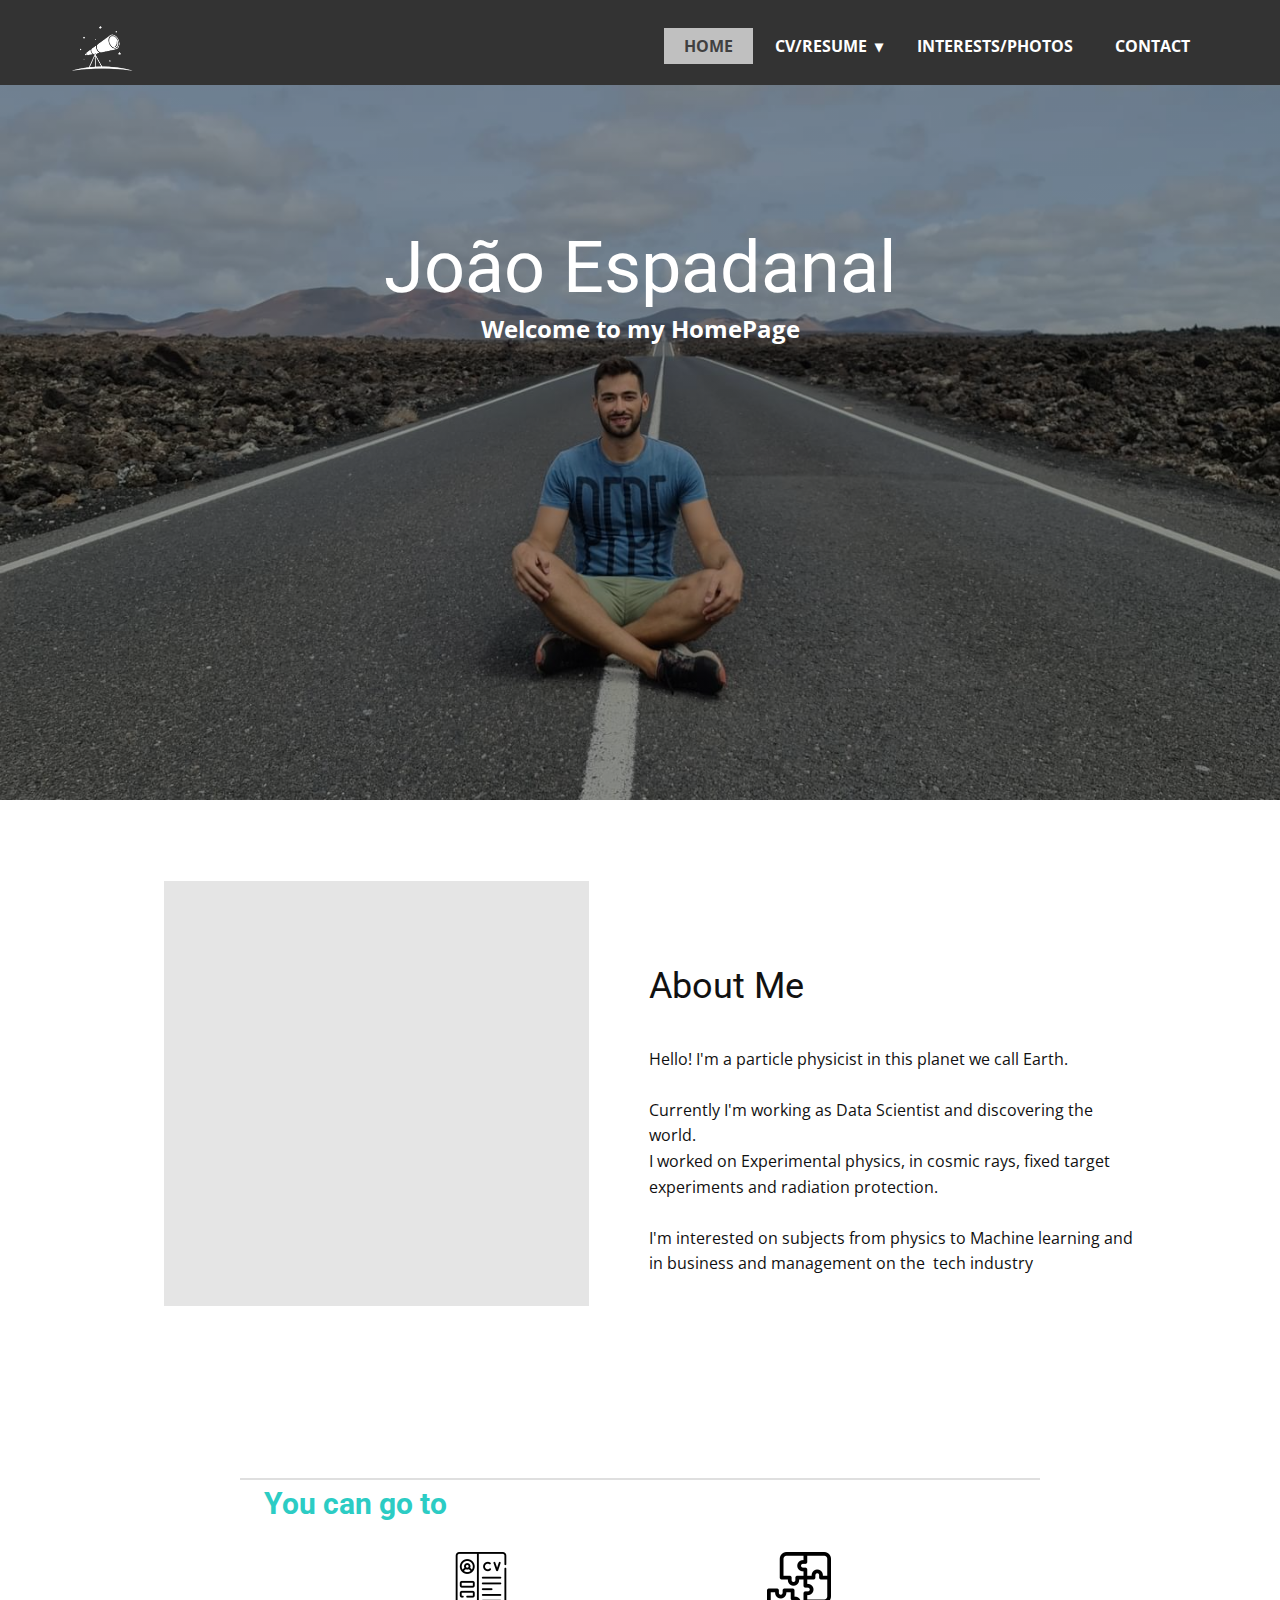
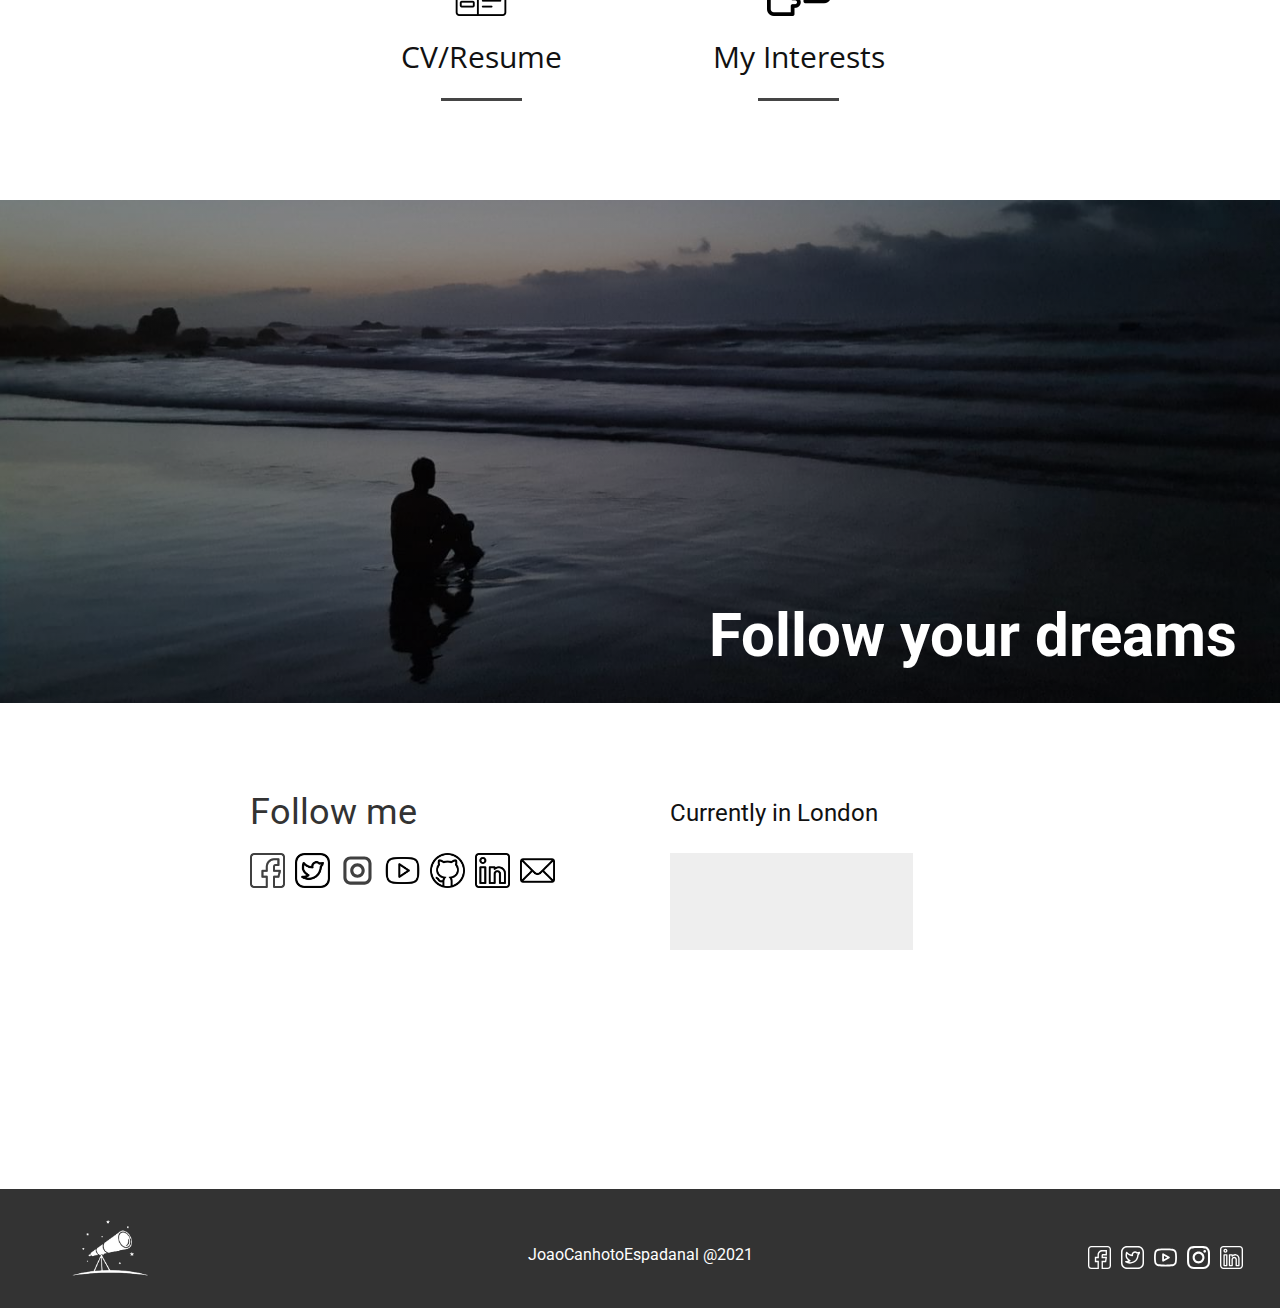
<file: home.html>
<!DOCTYPE html>
<html style="font-size: 16px;" lang="en"><head>
    <meta name="viewport" content="width=device-width, initial-scale=1.0">
    <meta charset="utf-8">
<!--    <meta name="keywords" content="My Resume, About Us, Education and training, Experience, The Accordion">-->
<!--    <meta name="description" content="Joao Pedro Canhoto Espadanal personal homepage">-->
    <title>index</title>
    <link rel="stylesheet" href="nicepage.css" media="screen">
<link rel="stylesheet" href="home.css" media="screen">
    <script class="u-script" type="text/javascript" src="jquery.js" "="" defer=""></script>
    <script class="u-script" type="text/javascript" src="nicepage.js" "="" defer=""></script>
    <meta name="generator" content="Nicepage 4.17.10, nicepage.com">
    <meta property="og:title" content="Joao Canhoto Espadanal Homepage">
    <meta property="og:description" content="My personal Homepage">
    <meta property="og:image" content="images/20220114_1603472.jpg">
    <link id="u-theme-google-font" rel="stylesheet" href="https://fonts.googleapis.com/css?family=Roboto:100,100i,300,300i,400,400i,500,500i,700,700i,900,900i|Open+Sans:300,300i,400,400i,500,500i,600,600i,700,700i,800,800i">


    <link rel="shortcut icon" href="./images/favicon.png"/>
    <title>Joao Home Page</title>
    <meta name="Author" content="Joao Espadanal" />
    <meta name="Copyright" content="Joao 2021" />
    <meta name="description" content="Joao homepage, Activities, Joao Espadanal, Joao Canhoto, Joao Pedro Canhoto, Joao Pedro Canhoto Espadanal personal homepage" />
    <meta name="keywords" content="Joao Espadanal,Joao Canhoto " />
    <script async src="https://www.googletagmanager.com/gtag/js?id=G-4K6EFJFHWK"></script>
    <script>
  window.dataLayer = window.dataLayer || [];
  function gtag(){dataLayer.push(arguments);}
  gtag('js', new Date());

  gtag('config', 'G-TXT7EPYM2T');
</script>
    
    
    
    <script type="application/ld+json">{
		"@context": "http://schema.org",
		"@type": "Organization",
		"name": "WebSite382615",
		"logo": "images/telescope.png",
		"sameAs": [
				"https://facebook.com/joaopedrocanhoto",
				"https://twitter.com/JohnnyHadron",
				"https://youtube.com/channel/UC5UtwcAYQBeO-3aOQ_v6bUA",
				"https://www.instagram.com/johnnyhadron/",
				"https://linkedin.com/in/joaoespadanal/"
		]
}</script>
    <meta name="theme-color" content="#1f203a">
    <meta name="twitter:site" content="@">
    <meta name="twitter:card" content="summary_large_image">
    <meta name="twitter:title" content="index">
    <meta name="twitter:description" content="WebSite382615">
    <meta property="og:type" content="website">
  </head>
  <body class="u-body u-overlap u-overlap-contrast u-xl-mode" data-lang="en"><header class="u-clearfix u-grey-80 u-header u-sticky u-sticky-7d06 u-header" id="sec-ab9d"><div class="u-clearfix u-sheet u-valign-middle-sm u-valign-middle-xs u-sheet-1" bis_skin_checked="1">
        <a href="https://joaocanhoto.github.io/Homepage/index.html" class="u-image u-logo u-image-1" data-image-width="499" data-image-height="387" title="Home">
          <img src="images/telescope.png" class="u-logo-image u-logo-image-1" data-image-width="64">
        </a>
        <nav class="u-dropdown-icon u-menu u-menu-dropdown u-offcanvas u-menu-1" data-responsive-from="MD">
          <div class="menu-collapse" style="font-size: 1rem; letter-spacing: 0px; text-transform: uppercase; font-weight: 700;" bis_skin_checked="1">
            <a class="u-button-style u-custom-active-border-color u-custom-active-color u-custom-border u-custom-border-color u-custom-borders u-custom-hover-border-color u-custom-hover-color u-custom-left-right-menu-spacing u-custom-padding-bottom u-custom-text-active-color u-custom-text-color u-custom-text-hover-color u-custom-text-shadow u-custom-top-bottom-menu-spacing u-nav-link u-text-active-palette-1-base u-text-hover-palette-2-base u-text-white" href="#" style="padding: 5px 8px; font-size: calc(1em + 10px);">
              <svg class="u-svg-link" viewBox="0 0 24 24"><use xmlns:xlink="http://www.w3.org/1999/xlink" xlink:href="#menu-hamburger"></use></svg>
              <svg class="u-svg-content" version="1.1" id="menu-hamburger" viewBox="0 0 16 16" x="0px" y="0px" xmlns:xlink="http://www.w3.org/1999/xlink" xmlns="http://www.w3.org/2000/svg"><g><rect y="1" width="16" height="2"></rect><rect y="7" width="16" height="2"></rect><rect y="13" width="16" height="2"></rect>
</g></svg>
            </a>
          </div>
          <div class="u-custom-menu u-nav-container" bis_skin_checked="1">
            <ul class="u-nav u-spacing-2 u-unstyled u-nav-1"><li class="u-nav-item"><a class="u-active-grey-25 u-button-style u-hover-grey-80 u-nav-link u-text-active-custom-color-1 u-text-hover-white u-text-white" href="home.html" style="padding: 10px 20px;">home</a>
</li><li class="u-nav-item"><a class="u-active-grey-25 u-button-style u-hover-grey-80 u-nav-link u-text-active-custom-color-1 u-text-hover-white u-text-white" href="CV.html" style="padding: 10px 20px;">CV/Resume</a><div class="u-nav-popup"><ul class="u-h-spacing-20 u-nav u-unstyled u-v-spacing-10 u-nav-2"><li class="u-nav-item"><a class="u-button-style u-nav-link u-white" href="CV.html#sec-7534" data-page-id="384394">About Me</a>
</li><li class="u-nav-item"><a class="u-button-style u-nav-link u-white" href="CV.html#carousel_6f09" data-page-id="384394">Education and Training</a>
</li><li class="u-nav-item"><a class="u-button-style u-nav-link u-white" href="CV.html#sec-1ccf" data-page-id="384394">Experience</a>
</li><li class="u-nav-item"><a class="u-button-style u-nav-link u-white" href="CV.html#sec-efef" data-page-id="384394">Skills</a>
</li><li class="u-nav-item"><a class="u-button-style u-nav-link u-white" href="CV.html#sec-1324" data-page-id="384394">Publications</a>
</li></ul>
</div>
</li><li class="u-nav-item"><a class="u-active-grey-25 u-button-style u-hover-grey-80 u-nav-link u-text-active-custom-color-1 u-text-hover-white u-text-white" href="Interests.html" style="padding: 10px 20px;">Interests/Photos</a>
</li><li class="u-nav-item"><a class="u-active-grey-25 u-button-style u-hover-grey-80 u-nav-link u-text-active-custom-color-1 u-text-hover-white u-text-white" href="#" style="padding: 10px 20px;">Contact</a>
</li></ul>
          </div>
          <div class="u-custom-menu u-nav-container-collapse" bis_skin_checked="1">
            <div class="u-black u-container-style u-inner-container-layout u-opacity u-opacity-95 u-sidenav" bis_skin_checked="1">
              <div class="u-inner-container-layout u-sidenav-overflow" bis_skin_checked="1">
                <div class="u-menu-close" bis_skin_checked="1"></div>
                <ul class="u-align-center u-nav u-popupmenu-items u-unstyled u-nav-3"><li class="u-nav-item"><a class="u-button-style u-nav-link" href="home.html">home</a>
</li><li class="u-nav-item"><a class="u-button-style u-nav-link" href="CV.html">CV/Resume</a><div class="u-nav-popup"><ul class="u-h-spacing-20 u-nav u-unstyled u-v-spacing-10 u-nav-4"><li class="u-nav-item"><a class="u-button-style u-nav-link" href="CV.html#sec-7534" data-page-id="384394">About Me</a>
</li><li class="u-nav-item"><a class="u-button-style u-nav-link" href="CV.html#carousel_6f09" data-page-id="384394">Education and Training</a>
</li><li class="u-nav-item"><a class="u-button-style u-nav-link" href="CV.html#sec-1ccf" data-page-id="384394">Experience</a>
</li><li class="u-nav-item"><a class="u-button-style u-nav-link" href="CV.html#sec-efef" data-page-id="384394">Skills</a>
</li><li class="u-nav-item"><a class="u-button-style u-nav-link" href="CV.html#sec-1324" data-page-id="384394">Publications</a>
</li></ul>
</div>
</li><li class="u-nav-item"><a class="u-button-style u-nav-link" href="Interests.html">Interests/Photos</a>
</li><li class="u-nav-item"><a class="u-button-style u-nav-link" href="#">Contact</a>
</li></ul>
              </div>
            </div>
            <div class="u-black u-menu-overlay u-opacity u-opacity-70" bis_skin_checked="1"></div>
          </div>
        </nav>
      </div><style class="u-sticky-style" data-style-id="7d06">.u-sticky-fixed.u-sticky-7d06, .u-body.u-sticky-fixed .u-sticky-7d06 {
box-shadow: 2px 2px 8px 0 rgba(128,128,128,1) !important
}</style></header>
    <section class="u-align-center u-clearfix u-image u-shading u-section-1" src="" data-image-width="1440" data-image-height="1080" id="sec-93de">
      <div class="u-clearfix u-sheet u-sheet-1">
        <h1 class="u-text u-text-default u-title u-text-1">João Espadanal</h1>
        <p class="u-large-text u-text u-text-variant u-text-2">Welcome to my HomePage</p>
      </div>
    </section>
    <section class="u-clearfix u-section-2" id="sec-5407">
      <div class="u-clearfix u-sheet u-sheet-1">
        <div class="u-clearfix u-gutter-30 u-layout-wrap u-layout-wrap-1">
          <div class="u-layout">
            <div class="u-layout-row">
              <div class="u-container-style u-layout-cell u-left-cell u-size-28 u-layout-cell-1">
                <div class="u-container-layout">
                  <div class="u-align-left u-grey-10 u-shape u-shape-1"></div>
                  <img class="u-align-left u-hover-feature u-image u-image-1" data-image-width="3648" data-image-height="2736" src="images/20220114_1603472.jpg?rand=9be5" data-animation-name="customAnimationIn" data-animation-duration="1000" data-animation-direction="" alt="Joao Pedro Canhoto Espadanal">
                </div>
              </div>
              <div class="u-align-left u-container-style u-layout-cell u-right-cell u-size-32 u-layout-cell-2">
                <div class="u-container-layout u-container-layout-2">
                  <h2 class="u-text u-text-default u-text-1"> About Me</h2>
                  <p class="u-text u-text-2">Hello! I'm a particle physicist in this planet we call Earth.<br>
                    <br>Currently I'm working as Data Scientist and discovering the world.&nbsp;<br>I worked on Experimental physics, in cosmic rays, fixed target experiments and radiation protection.&nbsp;<br>
                    <br>I'm interested on subjects from physics to Machine learning and in business and management on the&nbsp; tech industry
                  </p>
                </div>
              </div>
            </div>
          </div>
        </div>
      </div>
      
    </section>
    <section class="u-align-center u-clearfix u-section-3" id="sec-2b0d">
      <div class="u-align-left u-clearfix u-sheet u-sheet-1">
        <div class="u-border-2 u-border-grey-15 u-line u-line-horizontal u-opacity u-opacity-85 u-line-1"></div>
        <h3 class="u-text u-text-palette-4-base u-text-1"> You can go to&nbsp;</h3>
        <div class="u-list u-list-1">
          <div class="u-repeater u-repeater-1">
            <div class="u-container-style u-list-item u-repeater-item">
              <div class="u-container-layout u-similar-container u-valign-top u-container-layout-1"><span class="u-file-icon u-icon u-icon-1" data-href="CV.html" data-page-id="384394"><img src="images/3135686.png" alt=""></span>
                <a href="CV.html" data-page-id="384394" class="u-active-palette-4-dark-1 u-btn u-btn-round u-button-style u-hover-grey-70 u-radius-10 u-white u-btn-1">CV/Resume</a>
                <div class="u-border-3 u-border-grey-dark-1 u-line u-line-horizontal u-line-2"></div>
              </div>
            </div>
            <div class="u-align-center u-container-style u-list-item u-repeater-item">
              <div class="u-container-layout u-similar-container u-valign-top u-container-layout-2"><span class="u-file-icon u-icon u-icon-2" data-href="Interests.html" data-page-id="386518"><img src="images/3068976.png" alt=""></span>
                <a href="Interests.html" data-page-id="386518" class="u-active-palette-4-dark-1 u-btn u-btn-round u-button-style u-hover-grey-70 u-radius-10 u-white u-btn-2">My Interests</a>
                <div class="u-border-3 u-border-grey-dark-1 u-line u-line-horizontal u-line-3"></div>
              </div>
            </div>
          </div>
        </div>
      </div>
    </section>
    <section class="u-align-left u-clearfix u-image u-lightbox u-shading u-section-4" src="" data-image-width="1440" data-image-height="1080" id="sec-1401">
      <div class="u-clearfix u-sheet u-sheet-1">
        <h1 class="u-align-right u-text u-text-default u-title u-text-1"> Follow your dreams</h1>
      </div>
    </section>
    <section class="u-clearfix u-section-5" id="sec-a303">
      <div class="u-clearfix u-sheet u-sheet-1">
        <div class="u-clearfix u-gutter-0 u-layout-wrap u-layout-wrap-1">
          <div class="u-gutter-0 u-layout">
            <div class="u-layout-row">
              <div class="u-align-left u-container-style u-layout-cell u-left-cell u-size-30 u-layout-cell-1">
                <div class="u-container-layout u-valign-top u-container-layout-1">
                  <h2 class="u-text u-text-default u-text-grey-80 u-text-1">Follow me</h2>
                  <div class="u-social-icons u-spacing-10 u-social-icons-1">
                    <a class="u-social-url" title="facebook" target="_blank" href="https://www.facebook.com/joaopedrocanhoto"><span class="u-file-icon u-icon u-social-facebook u-social-icon u-text-grey-75 u-icon-1"><img src="images/2111566-31ad0a37.png" alt=""></span>
                    </a>
                    <a class="u-social-url" title="twitter" target="_blank" href="https://twitter.com/JohnnyHadron"><span class="u-file-icon u-icon u-social-icon u-social-twitter u-icon-2"><img src="images/466963.png" alt=""></span>
                    </a>
                    <a class="u-social-url" title="instagram" target="_blank" href="https://www.instagram.com/johnnyhadron"><span class="u-icon u-social-icon u-social-instagram u-text-grey-75 u-icon-3"><svg class="u-svg-link" preserveAspectRatio="xMidYMin slice" viewBox="0 0 112 112" style=""><use xmlns:xlink="http://www.w3.org/1999/xlink" xlink:href="#svg-f3e3"></use></svg><svg class="u-svg-content" viewBox="0 0 112 112" x="0" y="0" id="svg-f3e3"><path fill="currentColor" d="M55.9,32.9c-12.8,0-23.2,10.4-23.2,23.2s10.4,23.2,23.2,23.2s23.2-10.4,23.2-23.2S68.7,32.9,55.9,32.9z
	 M55.9,69.4c-7.4,0-13.3-6-13.3-13.3c-0.1-7.4,6-13.3,13.3-13.3s13.3,6,13.3,13.3C69.3,63.5,63.3,69.4,55.9,69.4z"></path><path fill="#FFFFFF" d="M79.7,26.8c-3,0-5.4,2.5-5.4,5.4s2.5,5.4,5.4,5.4c3,0,5.4-2.5,5.4-5.4S82.7,26.8,79.7,26.8z"></path><path fill="currentColor" d="M78.2,11H33.5C21,11,10.8,21.3,10.8,33.7v44.7c0,12.6,10.2,22.8,22.7,22.8h44.7c12.6,0,22.7-10.2,22.7-22.7
	V33.7C100.8,21.1,90.6,11,78.2,11z M91,78.4c0,7.1-5.8,12.8-12.8,12.8H33.5c-7.1,0-12.8-5.8-12.8-12.8V33.7
	c0-7.1,5.8-12.8,12.8-12.8h44.7c7.1,0,12.8,5.8,12.8,12.8V78.4z"></path></svg></span>
                    </a>
                    <a class="u-social-url" target="_blank" data-type="YouTube" title="YouTube" href="https://www.youtube.com/channel/UC5UtwcAYQBeO-3aOQ_v6bUA"><span class="u-file-icon u-icon u-social-icon u-social-youtube u-icon-4"><img src="images/5372382.png" alt=""></span>
                    </a>
                    <a class="u-social-url" target="_blank" data-type="Github" title="Github" href="https://github.com/JoaoCanhoto"><span class="u-file-icon u-icon u-social-github u-social-icon u-icon-5"><img src="images/1051377.png" alt=""></span>
                    </a>
                    <a class="u-social-url" target="_blank" data-type="LinkedIn" title="LinkedIn" href="https://www.linkedin.com/in/joaoespadanal"><span class="u-file-icon u-icon u-social-icon u-social-linkedin u-icon-6"><img src="images/2582575.png" alt=""></span>
                    </a>
                    <a class="u-social-url" target="_blank" data-type="Email" title="Email" href="mailto:joaopedroespadanal@gmail.com?subject=From%20my%20homepage"><span class="u-file-icon u-icon u-social-email u-social-icon u-icon-7"><img src="images/646094.png" alt=""></span>
                    </a>
                  </div>
                </div>
              </div>
              <div class="u-align-left u-container-style u-layout-cell u-right-cell u-size-30 u-layout-cell-2">
                <div class="u-container-layout u-container-layout-2">
                  <h4 class="u-text u-text-default u-text-2">Currently in London</h4>
                  <div class="u-grey-light-2 u-map u-map-1">
                    <div class="embed-responsive">
                      <iframe class="embed-responsive-item" src="//maps.google.com/maps?output=embed&amp;q=London&amp;z=10&amp;t=m" data-map="JTdCJTIyYWRkcmVzcyUyMiUzQSUyMkxvbmRvbiUyMiUyQyUyMnpvb20lMjIlM0ExMCUyQyUyMnR5cGVJZCUyMiUzQSUyMnJvYWQlMjIlMkMlMjJsYW5nJTIyJTNBbnVsbCUyQyUyMmFwaUtleSUyMiUzQW51bGwlMkMlMjJtYXJrZXJzJTIyJTNBJTVCJTVEJTdE"></iframe>
                    </div>
                  </div>
                </div>
              </div>
            </div>
          </div>
        </div>
      </div>
    </section>
    
    
    <footer class="u-align-center-md u-align-center-sm u-align-center-xs u-clearfix u-footer u-grey-80" id="sec-0f65"><div class="u-clearfix u-sheet u-sheet-1" bis_skin_checked="1">
        <a href="https://nicepage.com" class="u-image u-logo u-image-1" data-image-width="499" data-image-height="387">
          <img src="images/telescope.png" class="u-logo-image u-logo-image-1" data-image-width="80">
        </a>
        <div class="u-align-left u-social-icons u-spacing-10 u-social-icons-1" bis_skin_checked="1">
          <a class="u-social-url" title="facebook" target="_blank" href="https://facebook.com/joaopedrocanhoto"><span class="u-icon u-icon-circle u-social-facebook u-social-icon u-text-white u-icon-1"><svg class="u-svg-link" preserveAspectRatio="xMidYMin slice" viewBox="0 0 512 512" style=""><use xmlns:xlink="http://www.w3.org/1999/xlink" xlink:href="#svg-0c50"></use></svg><svg class="u-svg-content" viewBox="0 0 512 512" id="svg-0c50"><path d="m75 512h167v-182h-60v-60h60v-75c0-41.355469 33.644531-75 75-75h75v60h-60c-16.542969 0-30 13.457031-30 30v60h87.292969l-10 60h-77.292969v182h135c41.355469 0 75-33.644531 75-75v-362c0-41.355469-33.644531-75-75-75h-362c-41.355469 0-75 33.644531-75 75v362c0 41.355469 33.644531 75 75 75zm-45-437c0-24.8125 20.1875-45 45-45h362c24.8125 0 45 20.1875 45 45v362c0 24.8125-20.1875 45-45 45h-105v-122h72.707031l20-120h-92.707031v-30h90v-120h-105c-57.898438 0-105 47.101562-105 105v45h-60v120h60v122h-137c-24.8125 0-45-20.1875-45-45zm0 0"></path></svg></span>
          </a>
          <a class="u-social-url" title="twitter" target="_blank" href="https://twitter.com/JohnnyHadron"><span class="u-icon u-icon-circle u-social-icon u-social-twitter u-text-white u-icon-2"><svg class="u-svg-link" preserveAspectRatio="xMidYMin slice" viewBox="0 0 496 496" style=""><use xmlns:xlink="http://www.w3.org/1999/xlink" xlink:href="#svg-bad0"></use></svg><svg class="u-svg-content" viewBox="0 0 496 496" x="0px" y="0px" id="svg-bad0" style="enable-background:new 0 0 496 496;"><g><g><g><path d="M365.008,0H130.992C57.536,0,0,57.536,0,130.992v234.016C0,438.464,57.536,496,130.992,496h234.016     C438.464,496,496,438.464,496,365.008V130.992C496,57.536,438.448,0,365.008,0z M464,365.008     c0,55.52-43.488,98.992-98.992,98.992H130.992C75.488,464,32,420.512,32,365.008V130.992C32,75.488,75.488,32,130.992,32h234.016     C420.528,32,464,75.488,464,130.992V365.008z"></path><path d="M403.984,126.64c-5.136-3.76-12.016-4.08-17.504-0.88c-5.472,3.216-17.6,4.8-27.328,6.08c-2.016,0.272-4,0.528-5.92,0.8     c-13.616-11.296-31.008-17.632-48.944-17.632c-40.4,0-73.552,31.264-75.904,70.592c-36.64-6.176-70.192-25.28-93.968-53.984     c-3.536-4.288-9.024-6.384-14.56-5.664c-5.504,0.768-10.208,4.336-12.432,9.424c-1.024,2.336-9.952,24.304-9.952,78.64     c0,47.056,37.136,81.632,62.608,99.824c-17.424,7.92-37.504,10.832-56.576,8.72c-7.456-0.8-14.432,3.584-16.896,10.608     c-2.464,7.04,0.256,14.848,6.56,18.832c30.08,18.976,64.848,29.008,100.56,29.008c114.688,0,184.096-90.096,186.672-178.928     c3.296-4.784,9.584-14.096,20.208-30.432c4.256-6.576,7.824-20.752,9.568-28.608C411.568,136.832,409.12,130.384,403.984,126.64z      M351.536,187.536c-1.968,2.72-3.04,6.016-3.04,9.376c0,63.152-48.016,152.096-154.752,152.096     c-9.648,0-19.216-0.88-28.592-2.608c12.512-4.736,24.336-11.344,35.2-19.712c4.352-3.344,6.672-8.72,6.16-14.176     c-0.512-5.456-3.792-10.288-8.704-12.768c-0.688-0.352-68.32-35.92-68.32-85.712c0-16.688,0.896-29.808,2.08-39.792     c31.408,27.04,71.376,43.216,113.44,45.296c0.32,0.016,0.656,0.032,0.96,0.016c9.312-0.272,16.16-7.104,16.16-16     c0-2.208-0.448-4.304-1.264-6.224c-0.4-2.4-0.608-4.816-0.608-7.232c0-23.76,19.744-43.088,44.032-43.088     c12.192,0,23.92,4.992,32.192,13.68c3.776,3.936,9.296,5.712,14.624,4.672c3.632-0.688,7.824-1.232,12.224-1.808     c1.568-0.208,3.152-0.416,4.768-0.64C356.08,181.216,351.744,187.248,351.536,187.536z"></path>
</g>
</g>
</g></svg></span>
          </a>
          <a class="u-social-url" title="youtube" target="_blank" href="https://youtube.com/channel/UC5UtwcAYQBeO-3aOQ_v6bUA"><span class="u-icon u-icon-circle u-social-icon u-social-youtube u-text-white u-icon-3"><svg class="u-svg-link" preserveAspectRatio="xMidYMin slice" viewBox="0 0 511.982 511.982" style=""><use xmlns:xlink="http://www.w3.org/1999/xlink" xlink:href="#svg-e786"></use></svg><svg class="u-svg-content" viewBox="0 0 511.982 511.982" id="svg-e786"><path d="m341.885 238.36-130-74c-6.188-3.524-13.787-3.488-19.946.091-6.158 3.581-9.947 10.167-9.947 17.29v148c0 7.123 3.789 13.709 9.947 17.29 6.159 3.58 13.757 3.616 19.946.091l130-74c13.396-7.478 13.392-27.287 0-34.762zm-119.894 56.984v-79.205l69.571 39.603zm282.306-145.855c-6.503-45.918-43.306-81.146-89.5-85.668-36.489-3.572-93.661-7.83-158.806-7.83s-122.316 4.258-158.806 7.83c-46.194 4.521-82.997 39.75-89.5 85.667-10.247 72.73-10.247 140.276 0 213.005 6.503 45.918 43.306 81.146 89.5 85.668 36.489 3.572 93.661 7.83 158.806 7.83s122.316-4.258 158.806-7.83c46.194-4.521 82.997-39.75 89.5-85.667 10.247-72.73 10.247-140.276 0-213.005zm-39.606 207.397c-3.906 27.584-26.025 48.747-53.791 51.465-35.604 3.486-91.379 7.641-154.909 7.641s-119.306-4.154-154.909-7.641c-27.766-2.718-49.885-23.881-53.791-51.466-4.844-34.203-7.3-68.148-7.3-100.894s2.456-66.69 7.3-100.895c3.906-27.584 26.025-48.747 53.791-51.465 35.604-3.486 91.379-7.641 154.909-7.641s119.306 4.154 154.909 7.641c27.766 2.718 49.885 23.881 53.791 51.466 9.722 69.018 9.722 132.771 0 201.789z"></path></svg></span>
          </a>
          <a class="u-social-url" title="instagram" target="_blank" href="https://www.instagram.com/johnnyhadron/"><span class="u-icon u-icon-circle u-social-icon u-social-instagram u-text-white u-icon-4"><svg class="u-svg-link" preserveAspectRatio="xMidYMin slice" viewBox="0 0 511 511.9" style=""><use xmlns:xlink="http://www.w3.org/1999/xlink" xlink:href="#svg-ad85"></use></svg><svg class="u-svg-content" viewBox="0 0 511 511.9" id="svg-ad85"><path d="m510.949219 150.5c-1.199219-27.199219-5.597657-45.898438-11.898438-62.101562-6.5-17.199219-16.5-32.597657-29.601562-45.398438-12.800781-13-28.300781-23.101562-45.300781-29.5-16.296876-6.300781-34.898438-10.699219-62.097657-11.898438-27.402343-1.300781-36.101562-1.601562-105.601562-1.601562s-78.199219.300781-105.5 1.5c-27.199219 1.199219-45.898438 5.601562-62.097657 11.898438-17.203124 6.5-32.601562 16.5-45.402343 29.601562-13 12.800781-23.097657 28.300781-29.5 45.300781-6.300781 16.300781-10.699219 34.898438-11.898438 62.097657-1.300781 27.402343-1.601562 36.101562-1.601562 105.601562s.300781 78.199219 1.5 105.5c1.199219 27.199219 5.601562 45.898438 11.902343 62.101562 6.5 17.199219 16.597657 32.597657 29.597657 45.398438 12.800781 13 28.300781 23.101562 45.300781 29.5 16.300781 6.300781 34.898438 10.699219 62.101562 11.898438 27.296876 1.203124 36 1.5 105.5 1.5s78.199219-.296876 105.5-1.5c27.199219-1.199219 45.898438-5.597657 62.097657-11.898438 34.402343-13.300781 61.601562-40.5 74.902343-74.898438 6.296876-16.300781 10.699219-34.902343 11.898438-62.101562 1.199219-27.300781 1.5-36 1.5-105.5s-.101562-78.199219-1.300781-105.5zm-46.097657 209c-1.101562 25-5.300781 38.5-8.800781 47.5-8.601562 22.300781-26.300781 40-48.601562 48.601562-9 3.5-22.597657 7.699219-47.5 8.796876-27 1.203124-35.097657 1.5-103.398438 1.5s-76.5-.296876-103.402343-1.5c-25-1.097657-38.5-5.296876-47.5-8.796876-11.097657-4.101562-21.199219-10.601562-29.398438-19.101562-8.5-8.300781-15-18.300781-19.101562-29.398438-3.5-9-7.699219-22.601562-8.796876-47.5-1.203124-27-1.5-35.101562-1.5-103.402343s.296876-76.5 1.5-103.398438c1.097657-25 5.296876-38.5 8.796876-47.5 4.101562-11.101562 10.601562-21.199219 19.203124-29.402343 8.296876-8.5 18.296876-15 29.398438-19.097657 9-3.5 22.601562-7.699219 47.5-8.800781 27-1.199219 35.101562-1.5 103.398438-1.5 68.402343 0 76.5.300781 103.402343 1.5 25 1.101562 38.5 5.300781 47.5 8.800781 11.097657 4.097657 21.199219 10.597657 29.398438 19.097657 8.5 8.300781 15 18.300781 19.101562 29.402343 3.5 9 7.699219 22.597657 8.800781 47.5 1.199219 27 1.5 35.097657 1.5 103.398438s-.300781 76.300781-1.5 103.300781zm0 0"></path><path d="m256.449219 124.5c-72.597657 0-131.5 58.898438-131.5 131.5s58.902343 131.5 131.5 131.5c72.601562 0 131.5-58.898438 131.5-131.5s-58.898438-131.5-131.5-131.5zm0 216.800781c-47.097657 0-85.300781-38.199219-85.300781-85.300781s38.203124-85.300781 85.300781-85.300781c47.101562 0 85.300781 38.199219 85.300781 85.300781s-38.199219 85.300781-85.300781 85.300781zm0 0"></path><path d="m423.851562 119.300781c0 16.953125-13.746093 30.699219-30.703124 30.699219-16.953126 0-30.699219-13.746094-30.699219-30.699219 0-16.957031 13.746093-30.699219 30.699219-30.699219 16.957031 0 30.703124 13.742188 30.703124 30.699219zm0 0"></path></svg></span>
          </a>
          <a class="u-social-url" title="linkedin" target="_blank" href="https://linkedin.com/in/joaoespadanal/"><span class="u-icon u-icon-circle u-social-icon u-social-linkedin u-text-white u-icon-5"><svg class="u-svg-link" preserveAspectRatio="xMidYMin slice" viewBox="0 0 512 512" style=""><use xmlns:xlink="http://www.w3.org/1999/xlink" xlink:href="#svg-0d00"></use></svg><svg class="u-svg-content" viewBox="0 0 512 512" id="svg-0d00"><path d="m151 181h-60c-8.285156 0-15 6.714844-15 15v240c0 8.285156 6.714844 15 15 15h60c8.285156 0 15-6.714844 15-15v-240c0-8.285156-6.714844-15-15-15zm-15 240h-30v-210h30zm0 0"></path><path d="m121 61c-24.8125 0-45 20.1875-45 45s20.1875 45 45 45 45-20.1875 45-45-20.1875-45-45-45zm0 60c-8.269531 0-15-6.730469-15-15s6.730469-15 15-15 15 6.730469 15 15-6.730469 15-15 15zm0 0"></path><path d="m355.640625 181.925781c-24.507813-3.976562-49.59375.6875-69.738281 12.339844-.863282-7.46875-7.207032-13.265625-14.902344-13.265625h-60c-8.285156 0-15 6.714844-15 15v240c0 8.285156 6.714844 15 15 15h60c8.285156 0 15-6.714844 15-15v-135c0-16.542969 13.457031-30 30-30s30 13.457031 30 30v135c0 8.285156 6.714844 15 15 15h60c8.285156 0 15-6.714844 15-15v-161.460938c0-44.796874-31.660156-84.710937-80.359375-92.613281zm50.359375 239.074219h-30v-120c0-33.085938-26.914062-60-60-60s-60 26.914062-60 60v120h-30v-210h30v15c0 6.066406 3.65625 11.535156 9.261719 13.859375 5.601562 2.320313 12.054687 1.035156 16.34375-3.253906l6.996093-6.996094c14.726563-14.722656 39.15625-21.816406 62.234376-18.070313 35.308593 5.730469 55.164062 33.945313 55.164062 63zm0 0"></path><path d="m436 0h-360c-41.484375 0-76 34.542969-76 76v360c0 41.484375 34.542969 76 76 76h360c41.484375 0 76-34.542969 76-76v-360c0-41.484375-34.542969-76-76-76zm46 436c0 24.933594-21.066406 46-46 46h-360c-24.933594 0-46-21.066406-46-46v-360c0-24.933594 21.066406-46 46-46h360c24.933594 0 46 21.066406 46 46zm0 0"></path></svg></span>
          </a>
        </div>
        <h6 class="u-align-center-lg u-align-center-md u-align-center-xl u-text u-text-1">JoaoCanhotoEspadanal @2021</h6>
      </div></footer>
<!--    <section class="u-backlink u-clearfix u-grey-80">-->
<!--      <a class="u-link" href="templates" target="_blank">-->
<!--        <span>Free Template</span>-->
<!--      </a>-->
<!--      <p class="u-text">-->
<!--        <span>created with</span>-->
<!--      </p>-->
<!--      <a class="u-link" href="html-website-builder" target="_blank">-->
<!--        <span>HTML Website Builder</span>-->
<!--      </a>. -->
<!--    </section><span style="height: 64px; width: 64px; margin-left: 0px; margin-right: auto; margin-top: 0px; background-image: none; right: 20px; bottom: 75px; box-shadow: 2px 2px 8px 0 rgba(128,128,128,1); padding: 8px;" class="u-back-to-top u-file-icon u-grey-75 u-icon u-icon-circle u-opacity u-opacity-85 u-spacing-15 u-text-white" data-href="#"><img src="images/271239-35e71881.png" alt="" data-original-src="images/271239.png" data-color="#000000"></span>-->
  
</body></html>
</file>
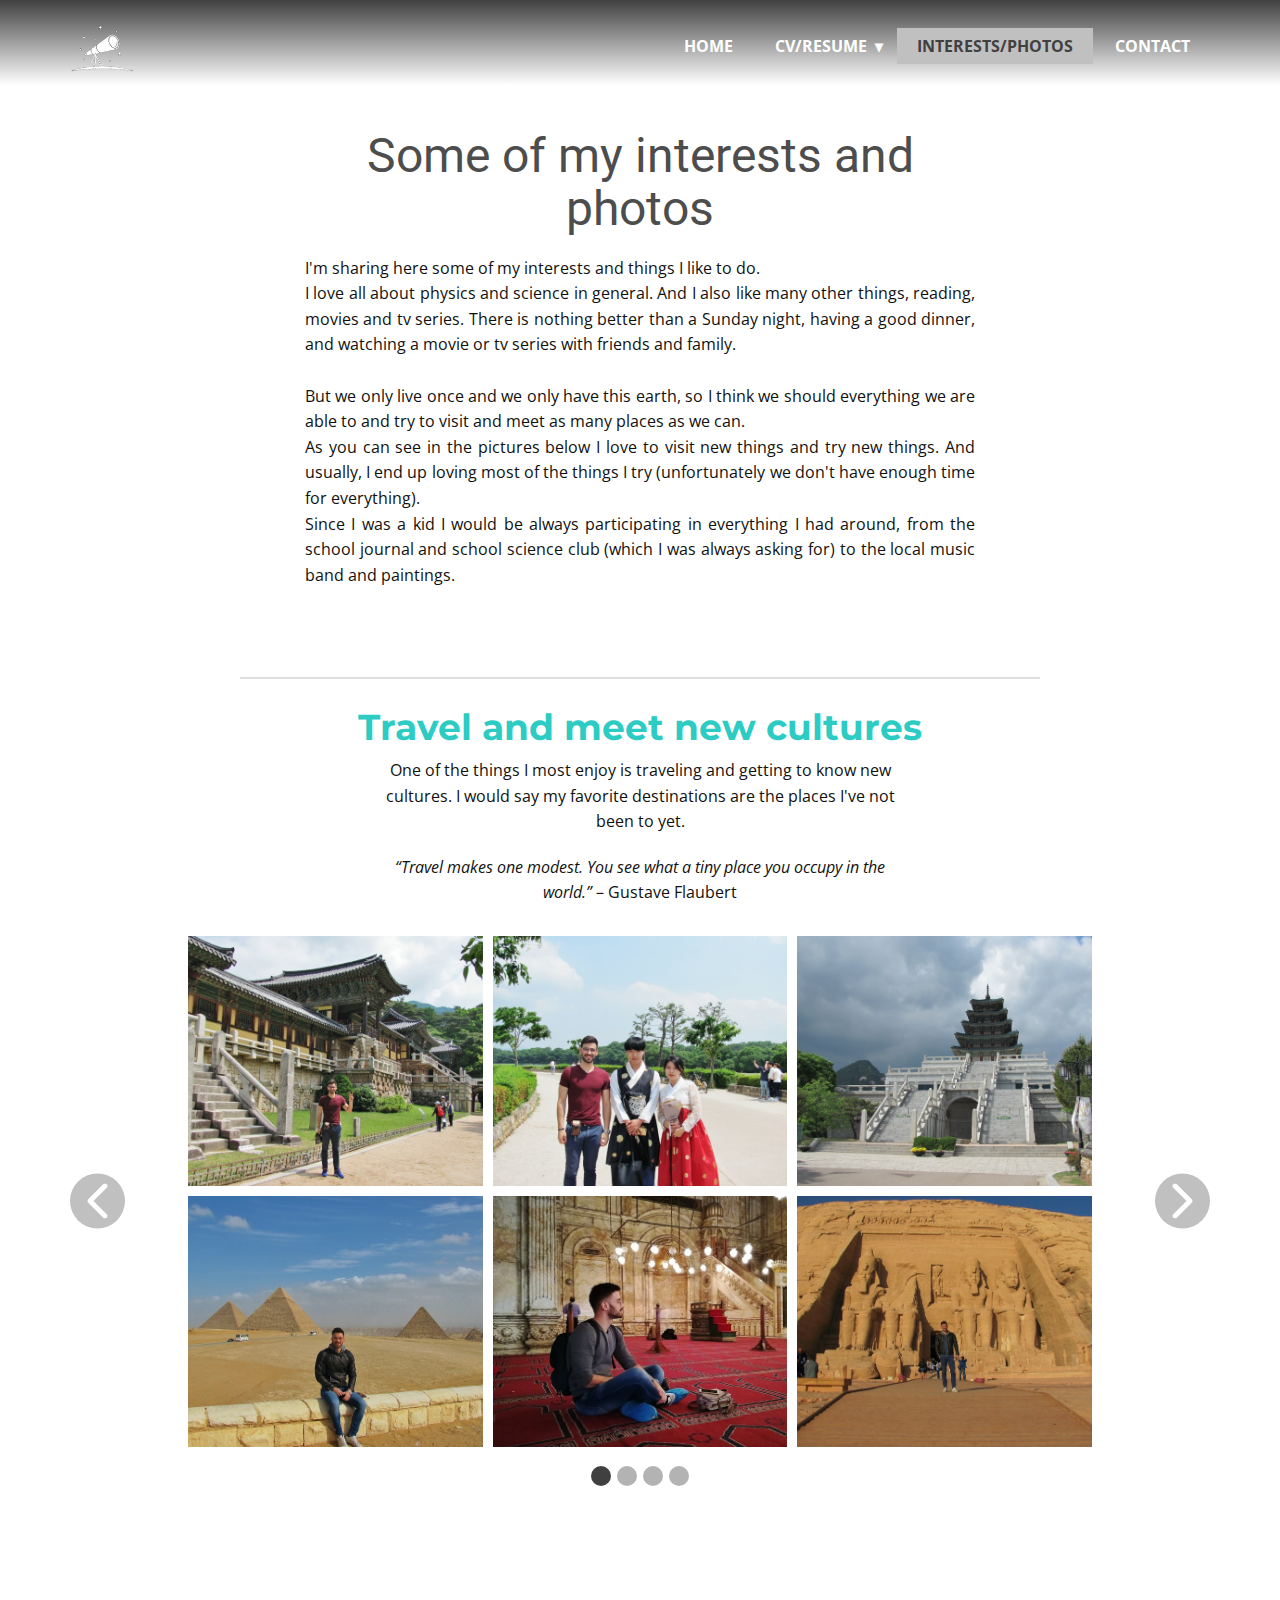
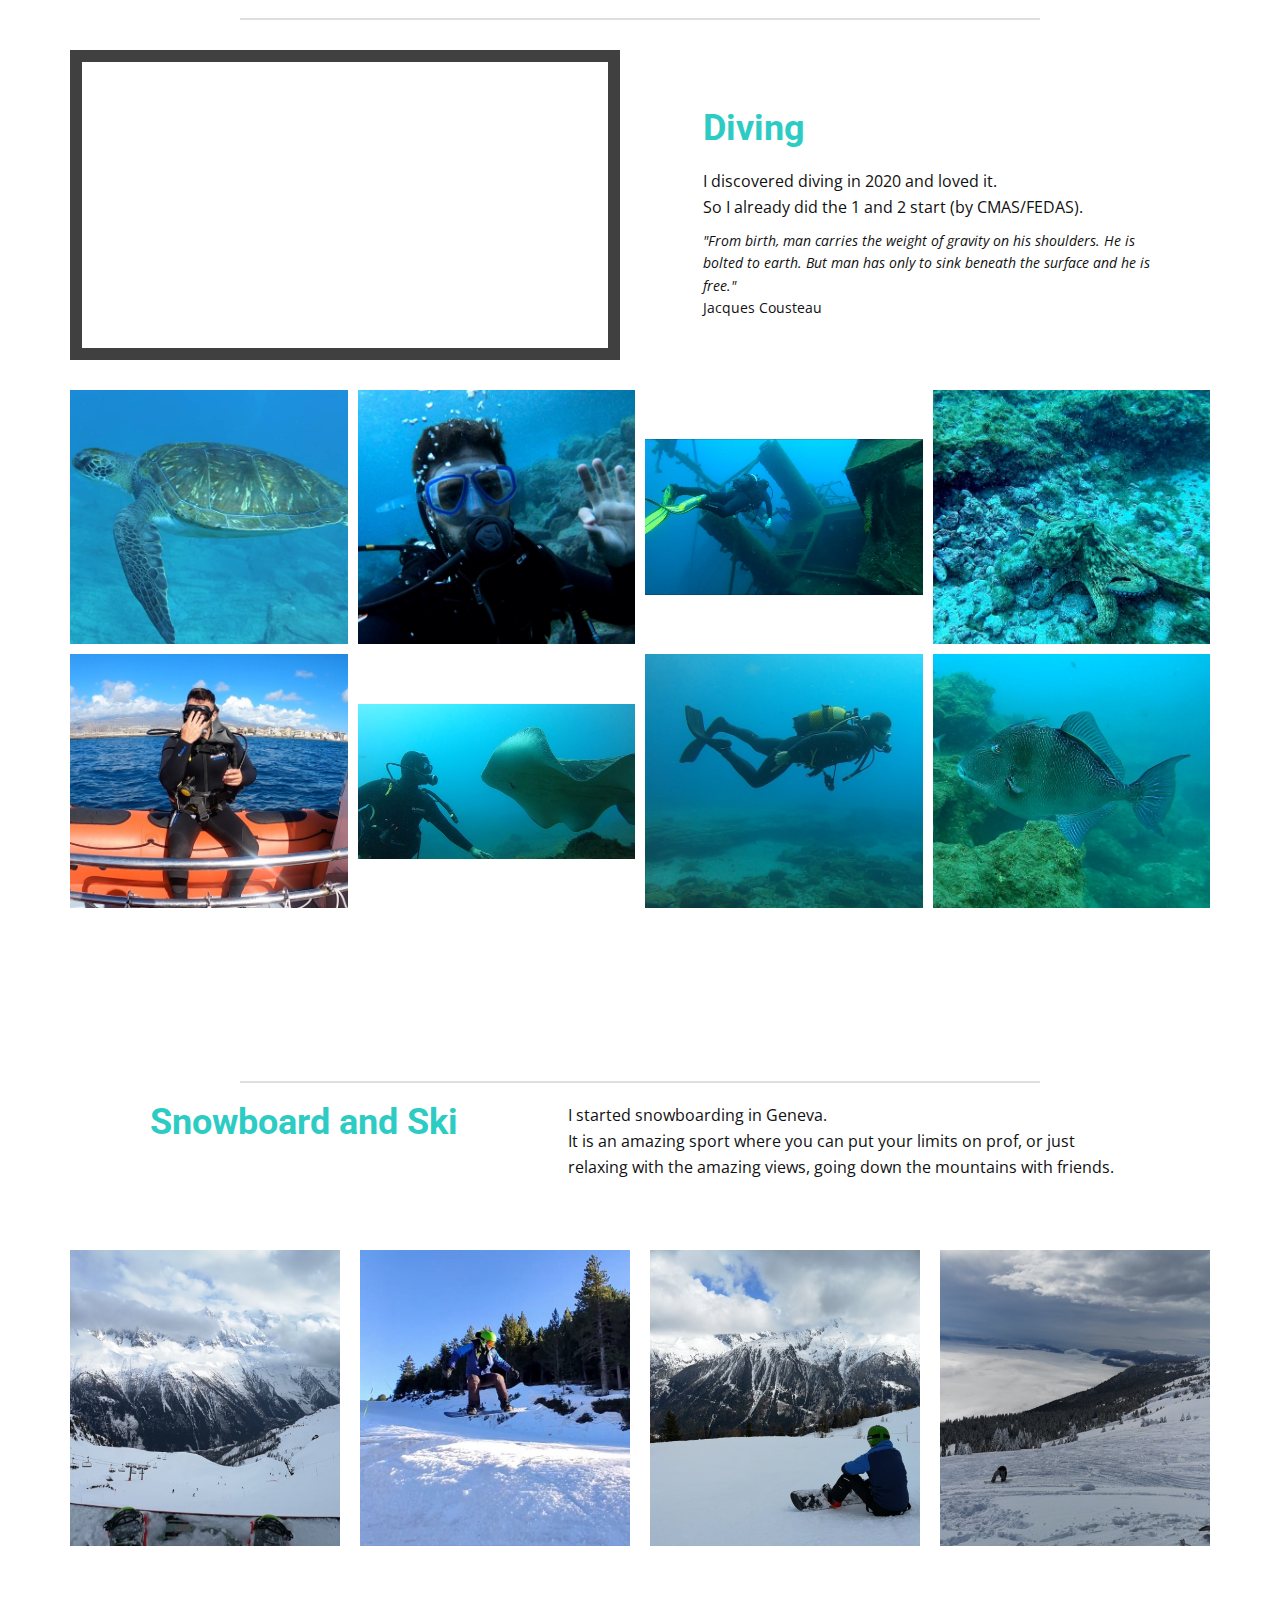
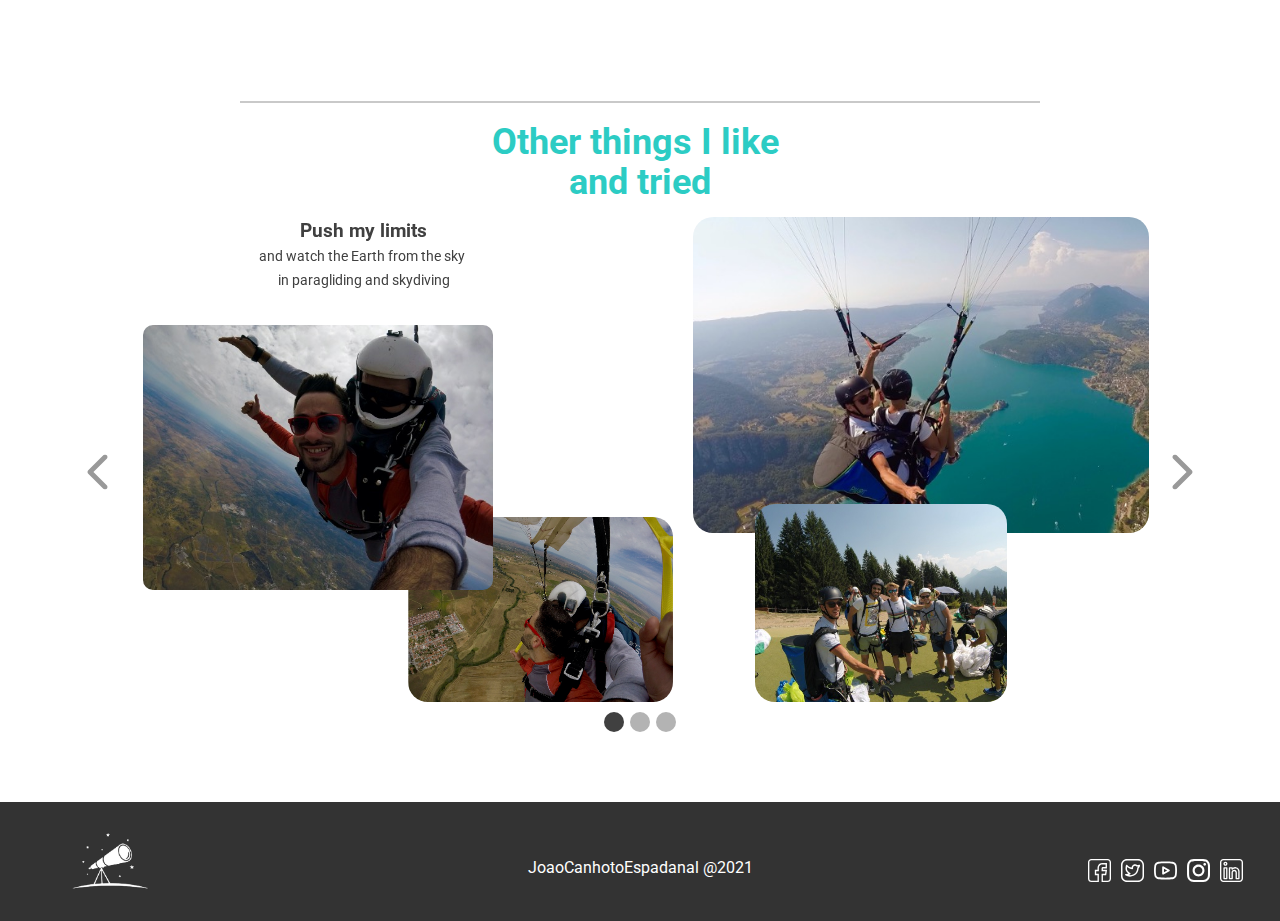
<file: Interests.html>
<!DOCTYPE html>
<html style="font-size: 16px;" lang="en"><head>
    <meta name="viewport" content="width=device-width, initial-scale=1.0">
    <meta charset="utf-8">
<!--    <meta name="keywords" content="Diving, Snowboard and Ski">-->
<!--    <meta name="description" content="Joao Pedro Canhoto Espadanal personal homepage">-->
    <title>Interests</title>
    <link rel="stylesheet" href="nicepage.css" media="screen">
<link rel="stylesheet" href="Interests.css" media="screen">
    <script class="u-script" type="text/javascript" src="jquery.js" "="" defer=""></script>
    <script class="u-script" type="text/javascript" src="nicepage.js" "="" defer=""></script>
    <meta name="generator" content="Nicepage 4.17.10, nicepage.com">
    <link id="u-theme-google-font" rel="stylesheet" href="https://fonts.googleapis.com/css?family=Roboto:100,100i,300,300i,400,400i,500,500i,700,700i,900,900i|Open+Sans:300,300i,400,400i,500,500i,600,600i,700,700i,800,800i">
    <link id="u-page-google-font" rel="stylesheet" href="https://fonts.googleapis.com/css?family=Montserrat:100,100i,200,200i,300,300i,400,400i,500,500i,600,600i,700,700i,800,800i,900,900i">


  <link rel="shortcut icon" href="./images/favicon.png"/>
  <title>Joao Home Page</title>
  <meta name="Author" content="Joao Espadanal" />
  <meta name="Copyright" content="Joao 2021" />
  <meta name="description" content="Joao homepage, Activities, Joao Espadanal, Joao Canhoto, Joao Pedro Canhoto, Joao Pedro Canhoto Espadanal personal homepage" />
  <meta name="keywords" content="Joao Espadanal,Joao Canhoto,My Resume, About Us, Education and training, Experience " />
  <script async src="https://www.googletagmanager.com/gtag/js?id=G-4K6EFJFHWK"></script>
  <script>
  window.dataLayer = window.dataLayer || [];
  function gtag(){dataLayer.push(arguments);}
  gtag('js', new Date());

  gtag('config', 'G-TXT7EPYM2T');
</script>
    
    
    
    
    <script type="application/ld+json">{
		"@context": "http://schema.org",
		"@type": "Organization",
		"name": "WebSite382615",
		"logo": "images/telescope.png",
		"sameAs": [
				"https://facebook.com/joaopedrocanhoto",
				"https://twitter.com/JohnnyHadron",
				"https://youtube.com/channel/UC5UtwcAYQBeO-3aOQ_v6bUA",
				"https://www.instagram.com/johnnyhadron/",
				"https://linkedin.com/in/joaoespadanal/"
		]
}</script>
    <meta name="theme-color" content="#1f203a">
    <meta name="twitter:site" content="@">
    <meta name="twitter:card" content="summary_large_image">
    <meta name="twitter:title" content="Interests">
    <meta name="twitter:description" content="WebSite382615">
    <meta property="og:title" content="Interests">
    <meta property="og:description" content="Joao Pedro Canhoto Espadanal personal homepage">
    <meta property="og:type" content="website">
  </head>
  <body class="u-body u-overlap u-xl-mode" data-lang="en"><header class="u-clearfix u-grey-80 u-header u-sticky u-sticky-7d06 u-header" id="sec-ab9d"><div class="u-clearfix u-sheet u-valign-middle-sm u-valign-middle-xs u-sheet-1" bis_skin_checked="1">
        <a href="https://joaocanhoto.github.io/Homepage/index.html" class="u-image u-logo u-image-1" data-image-width="499" data-image-height="387" title="Home">
          <img src="images/telescope.png" class="u-logo-image u-logo-image-1" data-image-width="64">
        </a>
        <nav class="u-dropdown-icon u-menu u-menu-dropdown u-offcanvas u-menu-1" data-responsive-from="MD">
          <div class="menu-collapse" style="font-size: 1rem; letter-spacing: 0px; text-transform: uppercase; font-weight: 700;" bis_skin_checked="1">
            <a class="u-button-style u-custom-active-border-color u-custom-active-color u-custom-border u-custom-border-color u-custom-borders u-custom-hover-border-color u-custom-hover-color u-custom-left-right-menu-spacing u-custom-padding-bottom u-custom-text-active-color u-custom-text-color u-custom-text-hover-color u-custom-text-shadow u-custom-top-bottom-menu-spacing u-nav-link u-text-active-palette-1-base u-text-hover-palette-2-base u-text-white" href="#" style="padding: 5px 8px; font-size: calc(1em + 10px);">
              <svg class="u-svg-link" viewBox="0 0 24 24"><use xmlns:xlink="http://www.w3.org/1999/xlink" xlink:href="#menu-hamburger"></use></svg>
              <svg class="u-svg-content" version="1.1" id="menu-hamburger" viewBox="0 0 16 16" x="0px" y="0px" xmlns:xlink="http://www.w3.org/1999/xlink" xmlns="http://www.w3.org/2000/svg"><g><rect y="1" width="16" height="2"></rect><rect y="7" width="16" height="2"></rect><rect y="13" width="16" height="2"></rect>
</g></svg>
            </a>
          </div>
          <div class="u-custom-menu u-nav-container" bis_skin_checked="1">
            <ul class="u-nav u-spacing-2 u-unstyled u-nav-1"><li class="u-nav-item"><a class="u-active-grey-25 u-button-style u-hover-grey-80 u-nav-link u-text-active-custom-color-1 u-text-hover-white u-text-white" href="home.html" style="padding: 10px 20px;">home</a>
</li><li class="u-nav-item"><a class="u-active-grey-25 u-button-style u-hover-grey-80 u-nav-link u-text-active-custom-color-1 u-text-hover-white u-text-white" href="CV.html" style="padding: 10px 20px;">CV/Resume</a><div class="u-nav-popup"><ul class="u-h-spacing-20 u-nav u-unstyled u-v-spacing-10 u-nav-2"><li class="u-nav-item"><a class="u-button-style u-nav-link u-white" href="CV.html#sec-7534" data-page-id="384394">About Me</a>
</li><li class="u-nav-item"><a class="u-button-style u-nav-link u-white" href="CV.html#carousel_6f09" data-page-id="384394">Education and Training</a>
</li><li class="u-nav-item"><a class="u-button-style u-nav-link u-white" href="CV.html#sec-1ccf" data-page-id="384394">Experience</a>
</li><li class="u-nav-item"><a class="u-button-style u-nav-link u-white" href="CV.html#sec-efef" data-page-id="384394">Skills</a>
</li><li class="u-nav-item"><a class="u-button-style u-nav-link u-white" href="CV.html#sec-1324" data-page-id="384394">Publications</a>
</li></ul>
</div>
</li><li class="u-nav-item"><a class="u-active-grey-25 u-button-style u-hover-grey-80 u-nav-link u-text-active-custom-color-1 u-text-hover-white u-text-white" href="Interests.html" style="padding: 10px 20px;">Interests/Photos</a>
</li><li class="u-nav-item"><a class="u-active-grey-25 u-button-style u-hover-grey-80 u-nav-link u-text-active-custom-color-1 u-text-hover-white u-text-white" href="#" style="padding: 10px 20px;">Contact</a>
</li></ul>
          </div>
          <div class="u-custom-menu u-nav-container-collapse" bis_skin_checked="1">
            <div class="u-black u-container-style u-inner-container-layout u-opacity u-opacity-95 u-sidenav" bis_skin_checked="1">
              <div class="u-inner-container-layout u-sidenav-overflow" bis_skin_checked="1">
                <div class="u-menu-close" bis_skin_checked="1"></div>
                <ul class="u-align-center u-nav u-popupmenu-items u-unstyled u-nav-3"><li class="u-nav-item"><a class="u-button-style u-nav-link" href="home.html">home</a>
</li><li class="u-nav-item"><a class="u-button-style u-nav-link" href="CV.html">CV/Resume</a><div class="u-nav-popup"><ul class="u-h-spacing-20 u-nav u-unstyled u-v-spacing-10 u-nav-4"><li class="u-nav-item"><a class="u-button-style u-nav-link" href="CV.html#sec-7534" data-page-id="384394">About Me</a>
</li><li class="u-nav-item"><a class="u-button-style u-nav-link" href="CV.html#carousel_6f09" data-page-id="384394">Education and Training</a>
</li><li class="u-nav-item"><a class="u-button-style u-nav-link" href="CV.html#sec-1ccf" data-page-id="384394">Experience</a>
</li><li class="u-nav-item"><a class="u-button-style u-nav-link" href="CV.html#sec-efef" data-page-id="384394">Skills</a>
</li><li class="u-nav-item"><a class="u-button-style u-nav-link" href="CV.html#sec-1324" data-page-id="384394">Publications</a>
</li></ul>
</div>
</li><li class="u-nav-item"><a class="u-button-style u-nav-link" href="Interests.html">Interests/Photos</a>
</li><li class="u-nav-item"><a class="u-button-style u-nav-link" href="#">Contact</a>
</li></ul>
              </div>
            </div>
            <div class="u-black u-menu-overlay u-opacity u-opacity-70" bis_skin_checked="1"></div>
          </div>
        </nav>
      </div><style class="u-sticky-style" data-style-id="7d06">.u-sticky-fixed.u-sticky-7d06, .u-body.u-sticky-fixed .u-sticky-7d06 {
box-shadow: 2px 2px 8px 0 rgba(128,128,128,1) !important
}</style></header>
    <section class="u-clearfix u-section-1" id="sec-9830">
      <div class="u-clearfix u-sheet u-sheet-1" bis_skin_checked="1">
        <h1 class="u-align-center u-text u-text-grey-70 u-text-1">Some of my interests and photos</h1>
        <p class="u-align-justify u-text u-text-2">I'm sharing here some of my interests and things I like to do.<br>I love all about physics and science in general. And I also like many other things, reading, movies and tv series. There is nothing better than a Sunday night, having a good dinner, and watching a movie or tv series with friends and family. <br>
          <br>But we only live once and we only have this earth, so I think we should everything we are able to and try to visit and meet as many places as we can. <br>As you can see in the pictures below I love to visit new things and try new things. And usually, I end up loving most of the things I try (unfortunately we don't have enough time for everything).<br>Since I was a kid I would be always participating in everything I had around, from the school journal and school science club (which I was always asking for) to the local music band and paintings.&nbsp;
        </p>
      </div>
    </section>
    <section class="u-align-center u-clearfix u-section-2" id="carousel_7deb">
      <div class="u-clearfix u-sheet u-sheet-1">
        <div class="u-border-2 u-border-grey-15 u-line u-line-horizontal u-opacity u-opacity-85 u-line-1"></div>
        <h2 class="u-align-center u-custom-font u-font-montserrat u-text u-text-palette-4-base u-text-1">Travel and meet new cultures</h2>
        <p class="u-align-center u-text u-text-2">One of the things I most enjoy is traveling and getting to know new cultures. I would say my favorite destinations are the places I've not been to yet.<br>
        </p>
        <p class="u-align-center u-text u-text-3">
          <span style="font-style: italic;"> “Travel makes one modest. You see what a tiny place you occupy in the world.”</span> – Gustave Flaubert 
        </p>
        <div id="carousel-8627" data-interval="5000" data-u-ride="carousel" class="u-carousel u-expanded-width u-slider u-slider-1">
          <ol class="u-absolute-hcenter u-carousel-indicators u-carousel-indicators-1">
            <li data-u-target="#carousel-8627" class="u-active u-active-grey-75 u-grey-30 u-hover-palette-4-base u-shape-circle" data-u-slide-to="0" style="height: 20px; width: 20px;"></li>
            <li data-u-target="#carousel-8627" class="u-active-grey-75 u-grey-30 u-hover-palette-4-base u-shape-circle" data-u-slide-to="1" style="height: 20px; width: 20px;"></li>
            <li data-u-target="#carousel-8627" class="u-active-grey-75 u-grey-30 u-hover-palette-4-base u-shape-circle" data-u-slide-to="2" style="height: 20px; width: 20px;"></li>
            <li data-u-target="#carousel-8627" class="u-active-grey-75 u-grey-30 u-hover-palette-4-base u-shape-circle" data-u-slide-to="3" style="height: 20px; width: 20px;"></li>
          </ol>
          <div class="u-carousel-inner" role="listbox">
            <div class="u-active u-align-center u-carousel-item u-container-style u-slide">
              <div class="u-container-layout u-container-layout-1">
                <div class="u-expanded-width-lg u-expanded-width-md u-expanded-width-sm u-expanded-width-xs u-gallery u-layout-grid u-lightbox u-no-transition u-show-text-on-hover u-gallery-1">
                  <div class="u-gallery-inner u-gallery-inner-1">
                    <div class="u-effect-fade u-gallery-item">
                      <div class="u-back-slide" data-image-width="720" data-image-height="540">
                        <img class="u-back-image u-expanded u-back-image-1" src="images/korea1.jpg">
                      </div>
                      <div class="u-over-slide u-shading u-over-slide-1">
                        <h3 class="u-gallery-heading"></h3>
                        <p class="u-gallery-text"></p>
                      </div>
                    </div>
                    <div class="u-effect-fade u-gallery-item">
                      <div class="u-back-slide" data-image-width="720" data-image-height="540">
                        <img class="u-back-image u-expanded" src="images/korea21.jpg">
                      </div>
                      <div class="u-over-slide u-shading u-over-slide-2">
                        <h3 class="u-gallery-heading"></h3>
                        <p class="u-gallery-text"></p>
                      </div>
                    </div>
                    <div class="u-effect-fade u-gallery-item">
                      <div class="u-back-slide" data-image-width="720" data-image-height="540">
                        <img class="u-back-image u-expanded" src="images/korea3.jpg">
                      </div>
                      <div class="u-over-slide u-shading u-over-slide-3">
                        <h3 class="u-gallery-heading"></h3>
                        <p class="u-gallery-text"></p>
                      </div>
                    </div>
                    <div class="u-effect-fade u-gallery-item">
                      <div class="u-back-slide" data-image-width="734" data-image-height="540">
                        <img class="u-back-image u-expanded" src="images/egypt2.jpg">
                      </div>
                      <div class="u-over-slide u-shading u-over-slide-4">
                        <h3 class="u-gallery-heading"></h3>
                        <p class="u-gallery-text"></p>
                      </div>
                    </div>
                    <div class="u-effect-fade u-gallery-item">
                      <div class="u-back-slide" data-image-width="598" data-image-height="540">
                        <img class="u-back-image u-expanded" src="images/egypy.jpg">
                      </div>
                      <div class="u-over-slide u-shading u-over-slide-5">
                        <h3 class="u-gallery-heading"></h3>
                        <p class="u-gallery-text"></p>
                      </div>
                    </div>
                    <div class="u-effect-fade u-gallery-item">
                      <div class="u-back-slide" data-image-width="721" data-image-height="540">
                        <img class="u-back-image u-expanded" src="images/egypt3.jpg">
                      </div>
                      <div class="u-over-slide u-shading u-over-slide-6">
                        <h3 class="u-gallery-heading"></h3>
                        <p class="u-gallery-text"></p>
                      </div>
                    </div>
                  </div>
                </div>
              </div>
            </div>
            <div class="test-slide u-carousel-item u-container-style u-slide">
              <div class="u-container-layout u-container-layout-2">
                <div class="u-expanded-width-lg u-expanded-width-md u-expanded-width-sm u-expanded-width-xs u-gallery u-layout-grid u-lightbox u-no-transition u-show-text-on-hover u-gallery-2">
                  <div class="u-gallery-inner u-gallery-inner-2">
                    <div class="u-effect-fade u-gallery-item">
                      <div class="u-back-slide" data-image-width="734" data-image-height="412">
                        <img class="u-back-image u-expanded u-back-image-7" src="images/italy1.jpg">
                      </div>
                      <div class="u-over-slide u-shading u-over-slide-7">
                        <h3 class="u-gallery-heading"></h3>
                        <p class="u-gallery-text"></p>
                      </div>
                    </div>
                    <div class="u-effect-fade u-gallery-item">
                      <div class="u-back-slide" data-image-width="501" data-image-height="376">
                        <img class="u-back-image u-expanded u-back-image-8" src="images/italy2.jpg">
                      </div>
                      <div class="u-over-slide u-shading u-over-slide-8">
                        <h3 class="u-gallery-heading"></h3>
                        <p class="u-gallery-text"></p>
                      </div>
                    </div>
                    <div class="u-effect-fade u-gallery-item">
                      <div class="u-back-slide" data-image-width="1080" data-image-height="607">
                        <img class="u-back-image u-expanded" src="images/20210519_003931.jpg">
                      </div>
                      <div class="u-over-slide u-shading u-over-slide-9">
                        <h3 class="u-gallery-heading"></h3>
                        <p class="u-gallery-text"></p>
                      </div>
                    </div>
                    <div class="u-effect-fade u-gallery-item">
                      <div class="u-back-slide" data-image-width="498" data-image-height="374">
                        <img class="u-back-image u-expanded" src="images/viena.jpg">
                      </div>
                      <div class="u-over-slide u-shading u-over-slide-10">
                        <h3 class="u-gallery-heading"></h3>
                        <p class="u-gallery-text"></p>
                      </div>
                    </div>
                    <div class="u-effect-fade u-gallery-item">
                      <div class="u-back-slide" data-image-width="527" data-image-height="396">
                        <img class="u-back-image u-expanded" src="images/budapest.jpg">
                      </div>
                      <div class="u-over-slide u-shading u-over-slide-11">
                        <h3 class="u-gallery-heading"></h3>
                        <p class="u-gallery-text"></p>
                      </div>
                    </div>
                    <div class="u-effect-fade u-gallery-item">
                      <div class="u-back-slide" data-image-width="1080" data-image-height="809">
                        <img class="u-back-image u-expanded" src="images/20210519_004000.jpg">
                      </div>
                      <div class="u-over-slide u-shading u-over-slide-12">
                        <h3 class="u-gallery-heading"></h3>
                        <p class="u-gallery-text"></p>
                      </div>
                    </div>
                  </div>
                </div>
              </div>
            </div>
            <div class="test-slide u-carousel-item u-container-style u-slide">
              <div class="u-container-layout u-container-layout-3">
                <div class="u-expanded-width-lg u-expanded-width-md u-expanded-width-sm u-expanded-width-xs u-gallery u-layout-grid u-lightbox u-no-transition u-show-text-on-hover u-gallery-3">
                  <div class="u-gallery-inner u-gallery-inner-3">
                    <div class="u-effect-fade u-gallery-item">
                      <div class="u-back-slide" data-image-width="598" data-image-height="448">
                        <img class="u-back-image u-expanded u-back-image-13" src="images/thai1.jpg">
                      </div>
                      <div class="u-over-slide u-shading u-over-slide-13">
                        <h3 class="u-gallery-heading"></h3>
                        <p class="u-gallery-text"></p>
                      </div>
                    </div>
                    <div class="u-effect-fade u-gallery-item">
                      <div class="u-back-slide" data-image-width="404" data-image-height="509">
                        <img class="u-back-image u-expanded" src="images/thai6.jpg">
                      </div>
                      <div class="u-over-slide u-shading u-over-slide-14">
                        <h3 class="u-gallery-heading"></h3>
                        <p class="u-gallery-text"></p>
                      </div>
                    </div>
                    <div class="u-effect-fade u-gallery-item">
                      <div class="u-back-slide" data-image-width="644" data-image-height="483">
                        <img class="u-back-image u-expanded u-back-image-15" src="images/thai8.jpg">
                      </div>
                      <div class="u-over-slide u-shading u-over-slide-15">
                        <h3 class="u-gallery-heading"></h3>
                        <p class="u-gallery-text"></p>
                      </div>
                    </div>
                    <div class="u-effect-fade u-gallery-item">
                      <div class="u-back-slide" data-image-width="720" data-image-height="540">
                        <img class="u-back-image u-expanded" src="images/thai4.jpg">
                      </div>
                      <div class="u-over-slide u-shading u-over-slide-16">
                        <h3 class="u-gallery-heading"></h3>
                        <p class="u-gallery-text"></p>
                      </div>
                    </div>
                    <div class="u-effect-fade u-gallery-item">
                      <div class="u-back-slide" data-image-width="634" data-image-height="476">
                        <img class="u-back-image u-expanded" src="images/thai5.jpg">
                      </div>
                      <div class="u-over-slide u-shading u-over-slide-17">
                        <h3 class="u-gallery-heading"></h3>
                        <p class="u-gallery-text"></p>
                      </div>
                    </div>
                    <div class="u-effect-fade u-gallery-item">
                      <div class="u-back-slide" data-image-width="500" data-image-height="433">
                        <img class="u-back-image u-expanded" src="images/thai3.jpg">
                      </div>
                      <div class="u-over-slide u-shading u-over-slide-18">
                        <h3 class="u-gallery-heading"></h3>
                        <p class="u-gallery-text"></p>
                      </div>
                    </div>
                  </div>
                </div>
              </div>
            </div>
            <div class="test-slide u-carousel-item u-container-style u-slide">
              <div class="u-container-layout u-container-layout-4">
                <div class="u-expanded-width-lg u-expanded-width-md u-expanded-width-sm u-expanded-width-xs u-gallery u-layout-grid u-lightbox u-no-transition u-show-text-on-hover u-gallery-4">
                  <div class="u-gallery-inner u-gallery-inner-4">
                    <div class="u-effect-fade u-gallery-item">
                      <div class="u-back-slide" data-image-width="597" data-image-height="447">
                        <img class="u-back-image u-expanded u-back-image-19" src="images/NY.jpg">
                      </div>
                      <div class="u-over-slide u-shading u-over-slide-19">
                        <h3 class="u-gallery-heading"></h3>
                        <p class="u-gallery-text"></p>
                      </div>
                    </div>
                    <div class="u-effect-fade u-gallery-item">
                      <div class="u-back-slide" data-image-width="711" data-image-height="399">
                        <img class="u-back-image u-expanded" src="images/ny2.jpg">
                      </div>
                      <div class="u-over-slide u-shading u-over-slide-20">
                        <h3 class="u-gallery-heading"></h3>
                        <p class="u-gallery-text"></p>
                      </div>
                    </div>
                    <div class="u-effect-fade u-gallery-item">
                      <div class="u-back-slide" data-image-width="569" data-image-height="428">
                        <img class="u-back-image u-expanded u-back-image-21" src="images/Moscow.jpg">
                      </div>
                      <div class="u-over-slide u-shading u-over-slide-21">
                        <h3 class="u-gallery-heading"></h3>
                        <p class="u-gallery-text"></p>
                      </div>
                    </div>
                    <div class="u-effect-fade u-gallery-item">
                      <div class="u-back-slide" data-image-width="580" data-image-height="435">
                        <img class="u-back-image u-expanded" src="images/teide.jpg">
                      </div>
                      <div class="u-over-slide u-shading u-over-slide-22">
                        <h3 class="u-gallery-heading"></h3>
                        <p class="u-gallery-text"></p>
                      </div>
                    </div>
                    <div class="u-effect-fade u-gallery-item">
                      <div class="u-back-slide" data-image-width="552" data-image-height="414">
                        <img class="u-back-image u-expanded" src="images/swiss.jpg">
                      </div>
                      <div class="u-over-slide u-shading u-over-slide-23">
                        <h3 class="u-gallery-heading"></h3>
                        <p class="u-gallery-text"></p>
                      </div>
                    </div>
                    <div class="u-effect-fade u-gallery-item">
                      <div class="u-back-slide" data-image-width="1078" data-image-height="606">
                        <img class="u-back-image u-expanded" src="images/20210519_003911.jpg">
                      </div>
                      <div class="u-over-slide u-shading u-over-slide-24">
                        <h3 class="u-gallery-heading"></h3>
                        <p class="u-gallery-text"></p>
                      </div>
                    </div>
                  </div>
                </div>
              </div>
            </div>
          </div>
          <a class="u-absolute-vcenter u-carousel-control u-carousel-control-prev u-grey-25 u-hover-grey-80 u-icon-circle u-spacing-10 u-text-body-alt-color u-carousel-control-1" href="#carousel-8627" role="button" data-u-slide="prev">
            <span aria-hidden="true">
              <svg viewBox="0 0 451.847 451.847"><path d="M97.141,225.92c0-8.095,3.091-16.192,9.259-22.366L300.689,9.27c12.359-12.359,32.397-12.359,44.751,0
c12.354,12.354,12.354,32.388,0,44.748L173.525,225.92l171.903,171.909c12.354,12.354,12.354,32.391,0,44.744
c-12.354,12.365-32.386,12.365-44.745,0l-194.29-194.281C100.226,242.115,97.141,234.018,97.141,225.92z"></path></svg>
            </span>
            <span class="sr-only">
              <svg viewBox="0 0 451.847 451.847"><path d="M97.141,225.92c0-8.095,3.091-16.192,9.259-22.366L300.689,9.27c12.359-12.359,32.397-12.359,44.751,0
c12.354,12.354,12.354,32.388,0,44.748L173.525,225.92l171.903,171.909c12.354,12.354,12.354,32.391,0,44.744
c-12.354,12.365-32.386,12.365-44.745,0l-194.29-194.281C100.226,242.115,97.141,234.018,97.141,225.92z"></path></svg>
            </span>
          </a>
          <a class="u-absolute-vcenter u-carousel-control u-carousel-control-next u-grey-25 u-hover-grey-80 u-icon-circle u-spacing-10 u-text-body-alt-color u-carousel-control-2" href="#carousel-8627" role="button" data-u-slide="next">
            <span aria-hidden="true">
              <svg viewBox="0 0 451.846 451.847"><path d="M345.441,248.292L151.154,442.573c-12.359,12.365-32.397,12.365-44.75,0c-12.354-12.354-12.354-32.391,0-44.744
L278.318,225.92L106.409,54.017c-12.354-12.359-12.354-32.394,0-44.748c12.354-12.359,32.391-12.359,44.75,0l194.287,194.284
c6.177,6.18,9.262,14.271,9.262,22.366C354.708,234.018,351.617,242.115,345.441,248.292z"></path></svg>
            </span>
            <span class="sr-only">
              <svg viewBox="0 0 451.846 451.847"><path d="M345.441,248.292L151.154,442.573c-12.359,12.365-32.397,12.365-44.75,0c-12.354-12.354-12.354-32.391,0-44.744
L278.318,225.92L106.409,54.017c-12.354-12.359-12.354-32.394,0-44.748c12.354-12.359,32.391-12.359,44.75,0l194.287,194.284
c6.177,6.18,9.262,14.271,9.262,22.366C354.708,234.018,351.617,242.115,345.441,248.292z"></path></svg>
            </span>
          </a>
        </div>
      </div>
    </section>
    <section class="u-clearfix u-section-3" id="sec-2b70">
      <div class="u-clearfix u-sheet u-sheet-1" bis_skin_checked="1">
        <div class="u-border-2 u-border-grey-15 u-line u-line-horizontal u-opacity u-opacity-85 u-line-1"></div>
        <div class="u-clearfix u-expanded-width u-gutter-6 u-layout-wrap u-layout-wrap-1" bis_skin_checked="1">
          <div class="u-layout" bis_skin_checked="1">
            <div class="u-layout-row" bis_skin_checked="1">
              <div class="u-align-left u-container-style u-layout-cell u-left-cell u-size-30 u-layout-cell-1" bis_skin_checked="1">
                <div class="u-container-layout u-container-layout-1" bis_skin_checked="1">
                  <div class="u-border-12 u-border-grey-75 u-video u-video-contain u-video-1" bis_skin_checked="1">
                    <div class="embed-responsive embed-responsive-1" bis_skin_checked="1">
                      <iframe style="position: absolute;top: 0;left: 0;width: 100%;height: 100%;" class="embed-responsive-item" src="https://www.youtube.com/embed/pDYkvJY4Xcw?playlist=pDYkvJY4Xcw&amp;loop=1&amp;mute=0&amp;showinfo=1&amp;controls=1&amp;start=0" frameborder="0" allowfullscreen="" bis_size="{&quot;x&quot;:313,&quot;y&quot;:455,&quot;w&quot;:398,&quot;h&quot;:244,&quot;abs_x&quot;:313,&quot;abs_y&quot;:455}"></iframe>
                    </div>
                  </div>
                </div>
              </div>
              <div class="u-align-left-lg u-align-left-xl u-container-style u-layout-cell u-right-cell u-size-30 u-layout-cell-2" bis_skin_checked="1">
                <div class="u-container-layout u-valign-bottom-md u-container-layout-2" bis_skin_checked="1">
                  <h2 class="u-align-center-sm u-align-center-xs u-align-left-md u-text u-text-palette-4-base u-text-1">Diving</h2>
                  <p class="u-align-left-md u-align-left-sm u-align-left-xs u-text u-text-2">I discovered diving in 2020 and loved it.&nbsp;<br>So I already did the 1 and 2 start (by CMAS/FEDAS).<br>
                  </p>
                  <p class="u-align-center-md u-align-center-sm u-align-center-xs u-text u-text-3">
                    <span style="font-style: italic;">"From birth, man carries the weight of gravity on his shoulders. He is bolted to earth.&nbsp;But man has only to sink beneath the surface and he is free."</span>&nbsp;<br>Jacques Cousteau
                  </p>
                </div>
              </div>
            </div>
          </div>
        </div>
      </div>
    </section>
    <section class="u-align-center u-clearfix u-valign-middle-sm u-valign-middle-xs u-section-4" id="carousel_82d7">
      <div class="u-clearfix u-sheet u-sheet-1">
        <div class="u-align-center u-expanded-width u-gallery u-layout-grid u-lightbox u-no-transition u-show-text-on-hover u-gallery-1" bis_skin_checked="1">
          <div class="u-gallery-inner u-gallery-inner-1" bis_skin_checked="1">
            <div class="u-effect-fade u-gallery-item" bis_skin_checked="1">
              <div class="u-back-slide" data-image-width="1080" data-image-height="607">
                <img class="u-back-image u-expanded u-back-image-1" src="images/20200920-turtle.jpg">
              </div>
              <div class="u-over-slide u-shading u-over-slide-1" bis_skin_checked="1">
                <h3 class="u-gallery-heading"></h3>
                <p class="u-gallery-text"></p>
              </div>
            </div>
            <div class="u-effect-fade u-gallery-item" bis_skin_checked="1">
              <div class="u-back-slide" data-image-width="960" data-image-height="540">
                <img class="u-back-image u-expanded u-back-image-2" src="images/Picture5.jpg">
              </div>
              <div class="u-over-slide u-shading u-over-slide-2" bis_skin_checked="1">
                <h3 class="u-gallery-heading"></h3>
                <p class="u-gallery-text"></p>
              </div>
            </div>
            <div class="u-effect-fade u-gallery-item" bis_skin_checked="1">
              <div class="u-back-slide" data-image-width="960" data-image-height="540">
                <img class="u-back-image u-expanded u-image-contain" src="images/Picture2.jpg">
              </div>
              <div class="u-over-slide u-shading u-over-slide-3" bis_skin_checked="1">
                <h3 class="u-gallery-heading"></h3>
                <p class="u-gallery-text"></p>
              </div>
            </div>
            <div class="u-effect-fade u-gallery-item" bis_skin_checked="1">
              <div class="u-back-slide" data-image-width="960" data-image-height="540">
                <img class="u-back-image u-expanded u-back-image-4" src="images/Picture8.jpg">
              </div>
              <div class="u-over-slide u-shading u-over-slide-4" bis_skin_checked="1">
                <h3 class="u-gallery-heading"></h3>
                <p class="u-gallery-text"></p>
              </div>
            </div>
            <div class="u-effect-fade u-gallery-item u-gallery-item-5" bis_skin_checked="1">
              <div class="u-back-slide" data-image-width="960" data-image-height="540">
                <img class="u-back-image u-expanded u-back-image-5" src="images/Picture4.1.jpg">
              </div>
              <div class="u-over-slide u-shading u-over-slide-5" bis_skin_checked="1">
                <h3 class="u-gallery-heading"></h3>
                <p class="u-gallery-text"></p>
              </div>
            </div>
            <div class="u-effect-fade u-gallery-item" bis_skin_checked="1">
              <div class="u-back-slide" data-image-width="546" data-image-height="306">
                <img class="u-back-image u-expanded u-image-contain" src="images/Picture1.jpg">
              </div>
              <div class="u-over-slide u-shading u-over-slide-6" bis_skin_checked="1">
                <h3 class="u-gallery-heading"></h3>
                <p class="u-gallery-text"></p>
              </div>
            </div>
            <div class="u-effect-fade u-gallery-item u-gallery-item-7" bis_skin_checked="1">
              <div class="u-back-slide" data-image-width="960" data-image-height="540">
                <img class="u-back-image u-expanded u-back-image-7" src="images/Picture6.jpg">
              </div>
              <div class="u-over-slide u-shading u-over-slide-7" bis_skin_checked="1">
                <h3 class="u-gallery-heading"></h3>
                <p class="u-gallery-text"></p>
              </div>
            </div>
            <div class="u-effect-fade u-gallery-item" bis_skin_checked="1">
              <div class="u-back-slide" data-image-width="960" data-image-height="540">
                <img class="u-back-image u-expanded u-back-image-8" src="images/Picture7.jpg">
              </div>
              <div class="u-over-slide u-shading u-over-slide-8" bis_skin_checked="1">
                <h3 class="u-gallery-heading"></h3>
                <p class="u-gallery-text"></p>
              </div>
            </div>
          </div>
        </div>
      </div>
    </section>
    <section class="u-clearfix u-section-5" id="sec-337a">
      <div class="u-clearfix u-sheet u-sheet-1" bis_skin_checked="1">
        <div class="u-border-2 u-border-grey-15 u-line u-line-horizontal u-opacity u-opacity-85 u-line-1"></div>
        <div class="u-clearfix u-gutter-4 u-layout-wrap u-layout-wrap-1" bis_skin_checked="1">
          <div class="u-layout" bis_skin_checked="1">
            <div class="u-layout-row" bis_skin_checked="1">
              <div class="u-align-center-sm u-align-center-xs u-container-style u-layout-cell u-left-cell u-size-24 u-layout-cell-1" bis_skin_checked="1">
                <div class="u-container-layout u-valign-top u-container-layout-1" bis_skin_checked="1">
                  <h2 class="u-custom-font u-text u-text-palette-4-base u-text-1">Snowboard and Ski</h2>
                </div>
              </div>
              <div class="u-container-style u-layout-cell u-right-cell u-size-36 u-layout-cell-2" bis_skin_checked="1">
                <div class="u-container-layout u-valign-middle-sm u-valign-top-xl u-container-layout-2" bis_skin_checked="1">
                  <p class="u-text u-text-2">I started snowboarding in Geneva.<br>It is an amazing sport where you can put your limits on prof, or just relaxing with the amazing views, going down the mountains with friends.
                  </p>
                </div>
              </div>
            </div>
          </div>
        </div>
        <div class="u-expanded-width u-gallery u-layout-grid u-lightbox u-show-text-on-hover u-gallery-1" bis_skin_checked="1">
          <div class="u-gallery-inner u-gallery-inner-1" bis_skin_checked="1">
            <div class="u-effect-fade u-gallery-item" bis_skin_checked="1">
              <div class="u-back-slide" data-image-width="580" data-image-height="435">
                <img class="u-back-image u-expanded" src="images/snow.jpg">
              </div>
              <div class="u-over-slide u-shading u-over-slide-1" bis_skin_checked="1">
                <h3 class="u-gallery-heading"></h3>
                <p class="u-gallery-text"></p>
              </div>
            </div>
            <div class="u-effect-fade u-gallery-item" bis_skin_checked="1">
              <div class="u-back-slide" data-image-width="805" data-image-height="453">
                <img class="u-back-image u-expanded u-back-image-2" src="images/ski1.jpg">
              </div>
              <div class="u-over-slide u-shading u-over-slide-2" bis_skin_checked="1">
                <h3 class="u-gallery-heading"></h3>
                <p class="u-gallery-text"></p>
              </div>
            </div>
            <div class="u-effect-fade u-gallery-item" bis_skin_checked="1">
              <div class="u-back-slide" data-image-width="720" data-image-height="540">
                <img class="u-back-image u-expanded u-back-image-3" src="images/ski2.jpg">
              </div>
              <div class="u-over-slide u-shading u-over-slide-3" bis_skin_checked="1">
                <h3 class="u-gallery-heading"></h3>
                <p class="u-gallery-text"></p>
              </div>
            </div>
            <div class="u-effect-fade u-gallery-item" bis_skin_checked="1">
              <div class="u-back-slide" data-image-width="446" data-image-height="480">
                <img class="u-back-image u-expanded" src="images/ski3.jpg">
              </div>
              <div class="u-over-slide u-shading u-over-slide-4" bis_skin_checked="1">
                <h3 class="u-gallery-heading"></h3>
                <p class="u-gallery-text"></p>
              </div>
            </div>
          </div>
        </div>
      </div>
    </section>
    <section class="u-align-center u-clearfix u-section-6" id="sec-40a5">
      <div class="u-clearfix u-sheet u-sheet-1">
        <div class="u-align-center u-border-2 u-border-grey-25 u-line u-line-horizontal u-opacity u-opacity-85 u-line-1"></div>
        <h2 class="u-align-center u-text u-text-palette-4-base u-text-1">Other things I like&nbsp;<br>and tried
        </h2>
        <div id="carousel-5989" data-interval="5000" data-u-ride="carousel" class="u-carousel u-carousel-fade u-expanded-width-lg u-expanded-width-md u-expanded-width-sm u-expanded-width-xl u-slider u-slider-1">
          <ol class="u-absolute-hcenter u-carousel-indicators u-carousel-indicators-1">
            <li data-u-target="#carousel-5989" class="u-active u-active-grey-75 u-grey-30 u-hover-palette-4-base u-shape-circle" data-u-slide-to="0" style="width: 20px; height: 20px;"></li>
            <li data-u-target="#carousel-5989" class="u-active-grey-75 u-grey-30 u-hover-palette-4-base u-shape-circle" data-u-slide-to="1" style="width: 20px; height: 20px;"></li>
            <li data-u-target="#carousel-5989" class="u-active-grey-75 u-grey-30 u-hover-palette-4-base u-shape-circle" data-u-slide-to="2" style="width: 20px; height: 20px;"></li>
          </ol>
          <div class="u-carousel-inner" role="listbox">
            <div class="u-active u-carousel-item u-container-style u-slide">
              <div class="u-container-layout u-valign-bottom-xs u-container-layout-1">
                <h4 class="u-align-center u-text u-text-grey-75 u-text-2">
                  <span style="font-weight: 700;">
                    <span style="font-size: 1.1875rem;">Push my limits</span>
                    <br>
                  </span>
                  <span style="font-size: 0.875rem;">and watch the Earth from the sky&nbsp;<br>in paragliding and skydiving
                  </span>
                </h4>
                <img src="images/paragliding1.jpg" alt="" class="u-expanded-width-sm u-expanded-width-xs u-image u-image-round u-radius-20 u-image-1" data-image-width="687" data-image-height="387">
                <img src="images/skydive2.png" alt="" class="u-image u-image-round u-radius-20 u-image-2" data-image-width="983" data-image-height="737">
                <img src="images/paraglinding2.jpg" alt="" class="u-image u-image-round u-radius-20 u-image-3" data-image-width="688" data-image-height="386">
                <img src="images/skydive1.jpg" alt="" class="u-image u-image-round u-radius-10 u-image-4" data-image-width="570" data-image-height="428">
              </div>
            </div>
            <div class="u-align-center u-carousel-item u-container-style u-slide">
              <div class="u-container-layout u-container-layout-2">
                <h4 class="u-text u-text-grey-75 u-text-3">
                  <span style="font-weight: 700;">Try new Things<br>
                  </span>&nbsp;
                </h4>
                <img src="images/rafting1.jpg" alt="" class="u-image u-image-round u-radius-20 u-image-5" data-image-width="672" data-image-height="377">
                <img src="images/rafting2.jpg" alt="" class="u-image u-image-round u-radius-20 u-image-6" data-image-width="576" data-image-height="324">
                <img src="images/rafting3.jpg" alt="" class="u-image u-image-round u-radius-20 u-image-7" data-image-width="655" data-image-height="368">
                <img src="images/surf.jpg" alt="" class="u-image u-image-round u-radius-20 u-image-8" data-image-width="334" data-image-height="445">
                <img src="images/kite.jpg" alt="" class="u-image u-image-round u-radius-20 u-image-9" data-image-width="568" data-image-height="426">
              </div>
            </div>
            <div class="test-slide u-align-center-lg u-align-center-md u-align-center-xl u-carousel-item u-container-style u-slide">
              <div class="u-container-layout u-valign-top-md u-container-layout-3">
                <p class="u-align-center-sm u-align-center-xs u-text u-text-grey-75 u-text-4">Riding a bike,&nbsp;hiking...</p>
                <h4 class="u-align-center-sm u-align-center-xs u-text u-text-grey-75 u-text-5"> “I'll try anything once, twice if I like it, three times to make sure.”</h4>
                <img src="images/moto1.jpg" alt="" class="u-image u-image-round u-radius-20 u-image-10" data-image-width="522" data-image-height="391">
                <img src="images/moto2.jpg" alt="" class="u-image u-image-round u-radius-20 u-image-11" data-image-width="312" data-image-height="417">
                <img src="images/hike1.jpg" alt="" class="u-image u-image-round u-radius-20 u-image-12" data-image-width="612" data-image-height="459">
                <img src="images/bouldering.jpg" alt="" class="u-image u-image-round u-radius-10 u-image-13" data-image-width="322" data-image-height="429">
              </div>
            </div>
          </div>
          <a class="u-absolute-vcenter u-carousel-control u-carousel-control-prev u-hidden-xs u-hover-grey-30 u-icon-circle u-spacing-10 u-text-grey-40 u-text-hover-white u-white u-carousel-control-1" href="#carousel-5989" role="button" data-u-slide="prev">
            <span aria-hidden="true">
              <svg viewBox="0 0 451.847 451.847"><path d="M97.141,225.92c0-8.095,3.091-16.192,9.259-22.366L300.689,9.27c12.359-12.359,32.397-12.359,44.751,0
c12.354,12.354,12.354,32.388,0,44.748L173.525,225.92l171.903,171.909c12.354,12.354,12.354,32.391,0,44.744
c-12.354,12.365-32.386,12.365-44.745,0l-194.29-194.281C100.226,242.115,97.141,234.018,97.141,225.92z"></path></svg>
            </span>
            <span class="sr-only">
              <svg viewBox="0 0 451.847 451.847"><path d="M97.141,225.92c0-8.095,3.091-16.192,9.259-22.366L300.689,9.27c12.359-12.359,32.397-12.359,44.751,0
c12.354,12.354,12.354,32.388,0,44.748L173.525,225.92l171.903,171.909c12.354,12.354,12.354,32.391,0,44.744
c-12.354,12.365-32.386,12.365-44.745,0l-194.29-194.281C100.226,242.115,97.141,234.018,97.141,225.92z"></path></svg>
            </span>
          </a>
          <a class="u-absolute-vcenter u-carousel-control u-carousel-control-next u-hidden-xs u-hover-grey-30 u-icon-circle u-spacing-10 u-text-grey-40 u-text-hover-white u-white u-carousel-control-2" href="#carousel-5989" role="button" data-u-slide="next">
            <span aria-hidden="true">
              <svg viewBox="0 0 451.846 451.847"><path d="M345.441,248.292L151.154,442.573c-12.359,12.365-32.397,12.365-44.75,0c-12.354-12.354-12.354-32.391,0-44.744
L278.318,225.92L106.409,54.017c-12.354-12.359-12.354-32.394,0-44.748c12.354-12.359,32.391-12.359,44.75,0l194.287,194.284
c6.177,6.18,9.262,14.271,9.262,22.366C354.708,234.018,351.617,242.115,345.441,248.292z"></path></svg>
            </span>
            <span class="sr-only">
              <svg viewBox="0 0 451.846 451.847"><path d="M345.441,248.292L151.154,442.573c-12.359,12.365-32.397,12.365-44.75,0c-12.354-12.354-12.354-32.391,0-44.744
L278.318,225.92L106.409,54.017c-12.354-12.359-12.354-32.394,0-44.748c12.354-12.359,32.391-12.359,44.75,0l194.287,194.284
c6.177,6.18,9.262,14.271,9.262,22.366C354.708,234.018,351.617,242.115,345.441,248.292z"></path></svg>
            </span>
          </a>
        </div>
      </div>
    </section>
    <style class="u-overlap-style">.u-overlap:not(.u-sticky-scroll) .u-header {
background-image: linear-gradient(#404040, white) !important
}</style>
    
    
    <footer class="u-align-center-md u-align-center-sm u-align-center-xs u-clearfix u-footer u-grey-80" id="sec-0f65"><div class="u-clearfix u-sheet u-sheet-1" bis_skin_checked="1">
        <a href="https://nicepage.com" class="u-image u-logo u-image-1" data-image-width="499" data-image-height="387">
          <img src="images/telescope.png" class="u-logo-image u-logo-image-1" data-image-width="80">
        </a>
        <div class="u-align-left u-social-icons u-spacing-10 u-social-icons-1" bis_skin_checked="1">
          <a class="u-social-url" title="facebook" target="_blank" href="https://facebook.com/joaopedrocanhoto"><span class="u-icon u-icon-circle u-social-facebook u-social-icon u-text-white u-icon-1"><svg class="u-svg-link" preserveAspectRatio="xMidYMin slice" viewBox="0 0 512 512" style=""><use xmlns:xlink="http://www.w3.org/1999/xlink" xlink:href="#svg-0c50"></use></svg><svg class="u-svg-content" viewBox="0 0 512 512" id="svg-0c50"><path d="m75 512h167v-182h-60v-60h60v-75c0-41.355469 33.644531-75 75-75h75v60h-60c-16.542969 0-30 13.457031-30 30v60h87.292969l-10 60h-77.292969v182h135c41.355469 0 75-33.644531 75-75v-362c0-41.355469-33.644531-75-75-75h-362c-41.355469 0-75 33.644531-75 75v362c0 41.355469 33.644531 75 75 75zm-45-437c0-24.8125 20.1875-45 45-45h362c24.8125 0 45 20.1875 45 45v362c0 24.8125-20.1875 45-45 45h-105v-122h72.707031l20-120h-92.707031v-30h90v-120h-105c-57.898438 0-105 47.101562-105 105v45h-60v120h60v122h-137c-24.8125 0-45-20.1875-45-45zm0 0"></path></svg></span>
          </a>
          <a class="u-social-url" title="twitter" target="_blank" href="https://twitter.com/JohnnyHadron"><span class="u-icon u-icon-circle u-social-icon u-social-twitter u-text-white u-icon-2"><svg class="u-svg-link" preserveAspectRatio="xMidYMin slice" viewBox="0 0 496 496" style=""><use xmlns:xlink="http://www.w3.org/1999/xlink" xlink:href="#svg-bad0"></use></svg><svg class="u-svg-content" viewBox="0 0 496 496" x="0px" y="0px" id="svg-bad0" style="enable-background:new 0 0 496 496;"><g><g><g><path d="M365.008,0H130.992C57.536,0,0,57.536,0,130.992v234.016C0,438.464,57.536,496,130.992,496h234.016     C438.464,496,496,438.464,496,365.008V130.992C496,57.536,438.448,0,365.008,0z M464,365.008     c0,55.52-43.488,98.992-98.992,98.992H130.992C75.488,464,32,420.512,32,365.008V130.992C32,75.488,75.488,32,130.992,32h234.016     C420.528,32,464,75.488,464,130.992V365.008z"></path><path d="M403.984,126.64c-5.136-3.76-12.016-4.08-17.504-0.88c-5.472,3.216-17.6,4.8-27.328,6.08c-2.016,0.272-4,0.528-5.92,0.8     c-13.616-11.296-31.008-17.632-48.944-17.632c-40.4,0-73.552,31.264-75.904,70.592c-36.64-6.176-70.192-25.28-93.968-53.984     c-3.536-4.288-9.024-6.384-14.56-5.664c-5.504,0.768-10.208,4.336-12.432,9.424c-1.024,2.336-9.952,24.304-9.952,78.64     c0,47.056,37.136,81.632,62.608,99.824c-17.424,7.92-37.504,10.832-56.576,8.72c-7.456-0.8-14.432,3.584-16.896,10.608     c-2.464,7.04,0.256,14.848,6.56,18.832c30.08,18.976,64.848,29.008,100.56,29.008c114.688,0,184.096-90.096,186.672-178.928     c3.296-4.784,9.584-14.096,20.208-30.432c4.256-6.576,7.824-20.752,9.568-28.608C411.568,136.832,409.12,130.384,403.984,126.64z      M351.536,187.536c-1.968,2.72-3.04,6.016-3.04,9.376c0,63.152-48.016,152.096-154.752,152.096     c-9.648,0-19.216-0.88-28.592-2.608c12.512-4.736,24.336-11.344,35.2-19.712c4.352-3.344,6.672-8.72,6.16-14.176     c-0.512-5.456-3.792-10.288-8.704-12.768c-0.688-0.352-68.32-35.92-68.32-85.712c0-16.688,0.896-29.808,2.08-39.792     c31.408,27.04,71.376,43.216,113.44,45.296c0.32,0.016,0.656,0.032,0.96,0.016c9.312-0.272,16.16-7.104,16.16-16     c0-2.208-0.448-4.304-1.264-6.224c-0.4-2.4-0.608-4.816-0.608-7.232c0-23.76,19.744-43.088,44.032-43.088     c12.192,0,23.92,4.992,32.192,13.68c3.776,3.936,9.296,5.712,14.624,4.672c3.632-0.688,7.824-1.232,12.224-1.808     c1.568-0.208,3.152-0.416,4.768-0.64C356.08,181.216,351.744,187.248,351.536,187.536z"></path>
</g>
</g>
</g></svg></span>
          </a>
          <a class="u-social-url" title="youtube" target="_blank" href="https://youtube.com/channel/UC5UtwcAYQBeO-3aOQ_v6bUA"><span class="u-icon u-icon-circle u-social-icon u-social-youtube u-text-white u-icon-3"><svg class="u-svg-link" preserveAspectRatio="xMidYMin slice" viewBox="0 0 511.982 511.982" style=""><use xmlns:xlink="http://www.w3.org/1999/xlink" xlink:href="#svg-e786"></use></svg><svg class="u-svg-content" viewBox="0 0 511.982 511.982" id="svg-e786"><path d="m341.885 238.36-130-74c-6.188-3.524-13.787-3.488-19.946.091-6.158 3.581-9.947 10.167-9.947 17.29v148c0 7.123 3.789 13.709 9.947 17.29 6.159 3.58 13.757 3.616 19.946.091l130-74c13.396-7.478 13.392-27.287 0-34.762zm-119.894 56.984v-79.205l69.571 39.603zm282.306-145.855c-6.503-45.918-43.306-81.146-89.5-85.668-36.489-3.572-93.661-7.83-158.806-7.83s-122.316 4.258-158.806 7.83c-46.194 4.521-82.997 39.75-89.5 85.667-10.247 72.73-10.247 140.276 0 213.005 6.503 45.918 43.306 81.146 89.5 85.668 36.489 3.572 93.661 7.83 158.806 7.83s122.316-4.258 158.806-7.83c46.194-4.521 82.997-39.75 89.5-85.667 10.247-72.73 10.247-140.276 0-213.005zm-39.606 207.397c-3.906 27.584-26.025 48.747-53.791 51.465-35.604 3.486-91.379 7.641-154.909 7.641s-119.306-4.154-154.909-7.641c-27.766-2.718-49.885-23.881-53.791-51.466-4.844-34.203-7.3-68.148-7.3-100.894s2.456-66.69 7.3-100.895c3.906-27.584 26.025-48.747 53.791-51.465 35.604-3.486 91.379-7.641 154.909-7.641s119.306 4.154 154.909 7.641c27.766 2.718 49.885 23.881 53.791 51.466 9.722 69.018 9.722 132.771 0 201.789z"></path></svg></span>
          </a>
          <a class="u-social-url" title="instagram" target="_blank" href="https://www.instagram.com/johnnyhadron/"><span class="u-icon u-icon-circle u-social-icon u-social-instagram u-text-white u-icon-4"><svg class="u-svg-link" preserveAspectRatio="xMidYMin slice" viewBox="0 0 511 511.9" style=""><use xmlns:xlink="http://www.w3.org/1999/xlink" xlink:href="#svg-ad85"></use></svg><svg class="u-svg-content" viewBox="0 0 511 511.9" id="svg-ad85"><path d="m510.949219 150.5c-1.199219-27.199219-5.597657-45.898438-11.898438-62.101562-6.5-17.199219-16.5-32.597657-29.601562-45.398438-12.800781-13-28.300781-23.101562-45.300781-29.5-16.296876-6.300781-34.898438-10.699219-62.097657-11.898438-27.402343-1.300781-36.101562-1.601562-105.601562-1.601562s-78.199219.300781-105.5 1.5c-27.199219 1.199219-45.898438 5.601562-62.097657 11.898438-17.203124 6.5-32.601562 16.5-45.402343 29.601562-13 12.800781-23.097657 28.300781-29.5 45.300781-6.300781 16.300781-10.699219 34.898438-11.898438 62.097657-1.300781 27.402343-1.601562 36.101562-1.601562 105.601562s.300781 78.199219 1.5 105.5c1.199219 27.199219 5.601562 45.898438 11.902343 62.101562 6.5 17.199219 16.597657 32.597657 29.597657 45.398438 12.800781 13 28.300781 23.101562 45.300781 29.5 16.300781 6.300781 34.898438 10.699219 62.101562 11.898438 27.296876 1.203124 36 1.5 105.5 1.5s78.199219-.296876 105.5-1.5c27.199219-1.199219 45.898438-5.597657 62.097657-11.898438 34.402343-13.300781 61.601562-40.5 74.902343-74.898438 6.296876-16.300781 10.699219-34.902343 11.898438-62.101562 1.199219-27.300781 1.5-36 1.5-105.5s-.101562-78.199219-1.300781-105.5zm-46.097657 209c-1.101562 25-5.300781 38.5-8.800781 47.5-8.601562 22.300781-26.300781 40-48.601562 48.601562-9 3.5-22.597657 7.699219-47.5 8.796876-27 1.203124-35.097657 1.5-103.398438 1.5s-76.5-.296876-103.402343-1.5c-25-1.097657-38.5-5.296876-47.5-8.796876-11.097657-4.101562-21.199219-10.601562-29.398438-19.101562-8.5-8.300781-15-18.300781-19.101562-29.398438-3.5-9-7.699219-22.601562-8.796876-47.5-1.203124-27-1.5-35.101562-1.5-103.402343s.296876-76.5 1.5-103.398438c1.097657-25 5.296876-38.5 8.796876-47.5 4.101562-11.101562 10.601562-21.199219 19.203124-29.402343 8.296876-8.5 18.296876-15 29.398438-19.097657 9-3.5 22.601562-7.699219 47.5-8.800781 27-1.199219 35.101562-1.5 103.398438-1.5 68.402343 0 76.5.300781 103.402343 1.5 25 1.101562 38.5 5.300781 47.5 8.800781 11.097657 4.097657 21.199219 10.597657 29.398438 19.097657 8.5 8.300781 15 18.300781 19.101562 29.402343 3.5 9 7.699219 22.597657 8.800781 47.5 1.199219 27 1.5 35.097657 1.5 103.398438s-.300781 76.300781-1.5 103.300781zm0 0"></path><path d="m256.449219 124.5c-72.597657 0-131.5 58.898438-131.5 131.5s58.902343 131.5 131.5 131.5c72.601562 0 131.5-58.898438 131.5-131.5s-58.898438-131.5-131.5-131.5zm0 216.800781c-47.097657 0-85.300781-38.199219-85.300781-85.300781s38.203124-85.300781 85.300781-85.300781c47.101562 0 85.300781 38.199219 85.300781 85.300781s-38.199219 85.300781-85.300781 85.300781zm0 0"></path><path d="m423.851562 119.300781c0 16.953125-13.746093 30.699219-30.703124 30.699219-16.953126 0-30.699219-13.746094-30.699219-30.699219 0-16.957031 13.746093-30.699219 30.699219-30.699219 16.957031 0 30.703124 13.742188 30.703124 30.699219zm0 0"></path></svg></span>
          </a>
          <a class="u-social-url" title="linkedin" target="_blank" href="https://linkedin.com/in/joaoespadanal/"><span class="u-icon u-icon-circle u-social-icon u-social-linkedin u-text-white u-icon-5"><svg class="u-svg-link" preserveAspectRatio="xMidYMin slice" viewBox="0 0 512 512" style=""><use xmlns:xlink="http://www.w3.org/1999/xlink" xlink:href="#svg-0d00"></use></svg><svg class="u-svg-content" viewBox="0 0 512 512" id="svg-0d00"><path d="m151 181h-60c-8.285156 0-15 6.714844-15 15v240c0 8.285156 6.714844 15 15 15h60c8.285156 0 15-6.714844 15-15v-240c0-8.285156-6.714844-15-15-15zm-15 240h-30v-210h30zm0 0"></path><path d="m121 61c-24.8125 0-45 20.1875-45 45s20.1875 45 45 45 45-20.1875 45-45-20.1875-45-45-45zm0 60c-8.269531 0-15-6.730469-15-15s6.730469-15 15-15 15 6.730469 15 15-6.730469 15-15 15zm0 0"></path><path d="m355.640625 181.925781c-24.507813-3.976562-49.59375.6875-69.738281 12.339844-.863282-7.46875-7.207032-13.265625-14.902344-13.265625h-60c-8.285156 0-15 6.714844-15 15v240c0 8.285156 6.714844 15 15 15h60c8.285156 0 15-6.714844 15-15v-135c0-16.542969 13.457031-30 30-30s30 13.457031 30 30v135c0 8.285156 6.714844 15 15 15h60c8.285156 0 15-6.714844 15-15v-161.460938c0-44.796874-31.660156-84.710937-80.359375-92.613281zm50.359375 239.074219h-30v-120c0-33.085938-26.914062-60-60-60s-60 26.914062-60 60v120h-30v-210h30v15c0 6.066406 3.65625 11.535156 9.261719 13.859375 5.601562 2.320313 12.054687 1.035156 16.34375-3.253906l6.996093-6.996094c14.726563-14.722656 39.15625-21.816406 62.234376-18.070313 35.308593 5.730469 55.164062 33.945313 55.164062 63zm0 0"></path><path d="m436 0h-360c-41.484375 0-76 34.542969-76 76v360c0 41.484375 34.542969 76 76 76h360c41.484375 0 76-34.542969 76-76v-360c0-41.484375-34.542969-76-76-76zm46 436c0 24.933594-21.066406 46-46 46h-360c-24.933594 0-46-21.066406-46-46v-360c0-24.933594 21.066406-46 46-46h360c24.933594 0 46 21.066406 46 46zm0 0"></path></svg></span>
          </a>
        </div>
        <h6 class="u-align-center-lg u-align-center-md u-align-center-xl u-text u-text-1">JoaoCanhotoEspadanal @2021</h6>
      </div></footer>
<!--    <section class="u-backlink u-clearfix u-grey-80">-->
<!--      <a class="u-link" href="html-templates" target="_blank">-->
<!--        <span>HTML Template</span>-->
<!--      </a>-->
<!--      <p class="u-text">-->
<!--        <span>created with</span>-->
<!--      </p>-->
<!--      <a class="u-link" href="html-website-builder" target="_blank">-->
<!--        <span>HTML Creator</span>-->
<!--      </a>. -->
<!--    </section>-->
  
</body></html>
</file>
